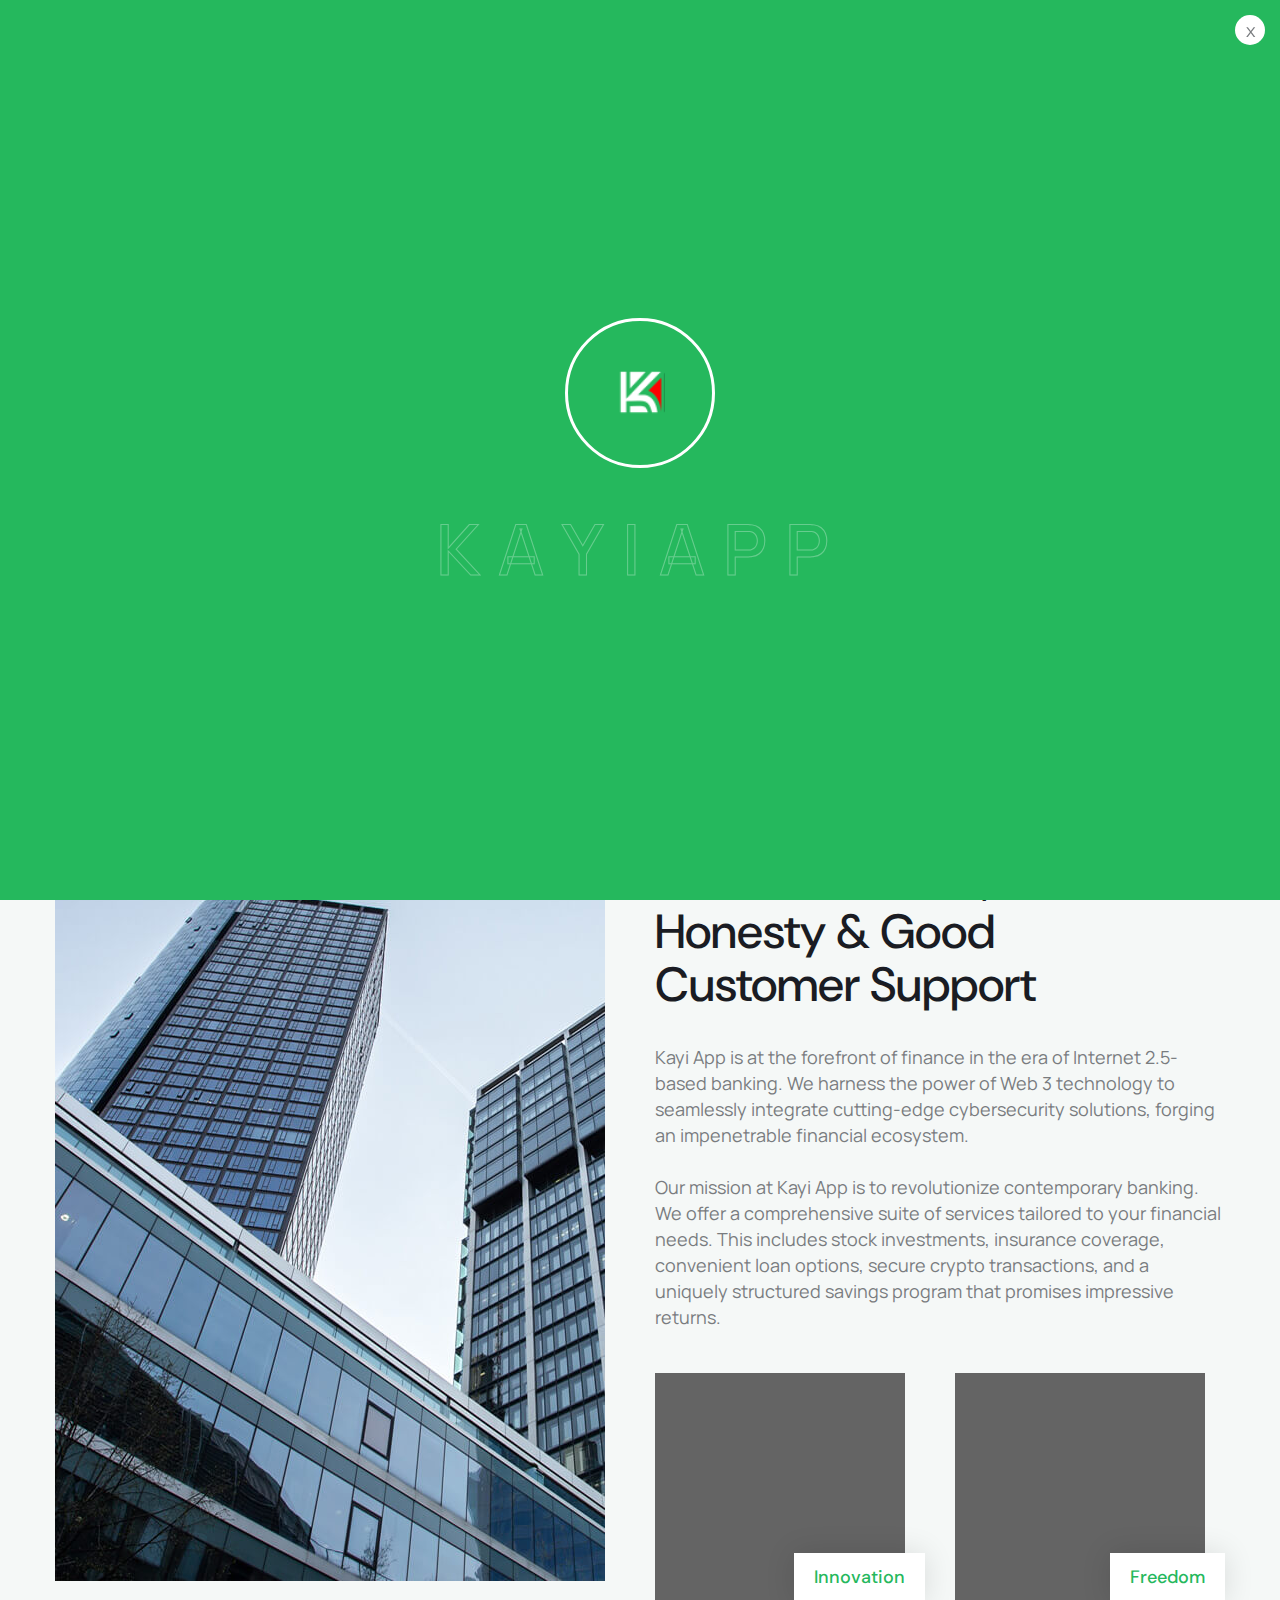
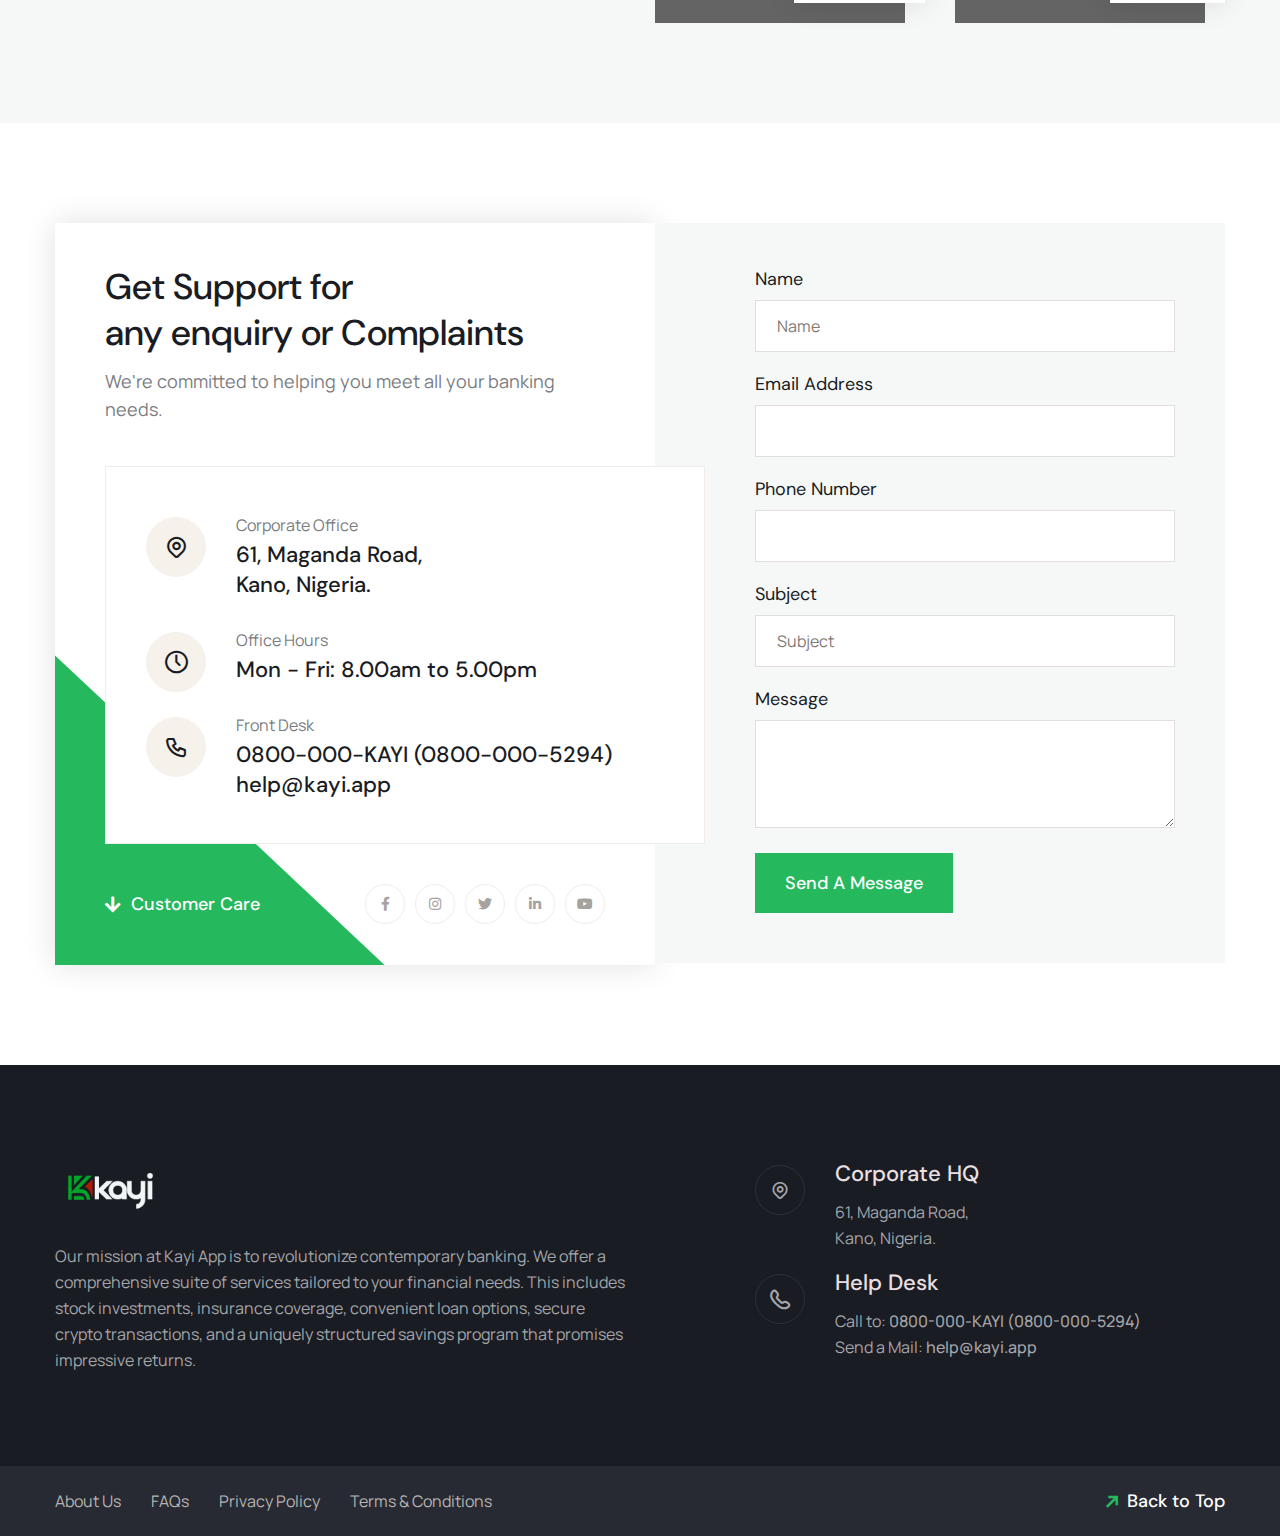
<file: homepage/index.html>
<!DOCTYPE html>
<html lang="en-US" class="no-js no-svg">

<head>
    <meta charset="UTF-8">
    <link rel="shortcut icon" href="images/icon-light.png" type="image/x-icon">
    <link rel="icon" href="images/icon-light.png" type="image/x-icon">
    <!-- responsive meta -->
    <meta name="viewport" content="width=device-width, initial-scale=1">
    <!-- For IE -->
    <meta http-equiv="X-UA-Compatible" content="IE=edge">
    <title>Kayi | Banking Without Limits</title>
    <meta name="robots" content="max-image-preview:large">
    <link rel="dns-prefetch" href="//fonts.googleapis.com">
    
    <style type="text/css">
        img.wp-smiley,
        img.emoji {
            display: inline !important;
            border: none !important;
            box-shadow: none !important;
            height: 1em !important;
            width: 1em !important;
            margin: 0 0.07em !important;
            vertical-align: -0.1em !important;
            background: none !important;
            padding: 0 !important;
        }
    </style>
    <link rel="stylesheet" id="wp-block-library-css" href="css/style.min.css" type="text/css" media="all">
    <style id="wp-block-library-theme-inline-css" type="text/css">
        .wp-block-audio figcaption {
            color: #555;
            font-size: 13px;
            text-align: center
        }

        .is-dark-theme .wp-block-audio figcaption {
            color: hsla(0, 0%, 100%, .65)
        }

        .wp-block-audio {
            margin: 0 0 1em
        }

        .wp-block-code {
            border: 1px solid #ccc;
            border-radius: 4px;
            font-family: Menlo, Consolas, monaco, monospace;
            padding: .8em 1em
        }

        .wp-block-embed figcaption {
            color: #555;
            font-size: 13px;
            text-align: center
        }

        .is-dark-theme .wp-block-embed figcaption {
            color: hsla(0, 0%, 100%, .65)
        }

        .wp-block-embed {
            margin: 0 0 1em
        }

        .blocks-gallery-caption {
            color: #555;
            font-size: 13px;
            text-align: center
        }

        .is-dark-theme .blocks-gallery-caption {
            color: hsla(0, 0%, 100%, .65)
        }

        .wp-block-image figcaption {
            color: #555;
            font-size: 13px;
            text-align: center
        }

        .is-dark-theme .wp-block-image figcaption {
            color: hsla(0, 0%, 100%, .65)
        }

        .wp-block-image {
            margin: 0 0 1em
        }

        .wp-block-pullquote {
            border-bottom: 4px solid;
            border-top: 4px solid;
            color: currentColor;
            margin-bottom: 1.75em
        }

        .wp-block-pullquote cite,
        .wp-block-pullquote footer,
        .wp-block-pullquote__citation {
            color: currentColor;
            font-size: .8125em;
            font-style: normal;
            text-transform: uppercase
        }

        .wp-block-quote {
            border-left: .25em solid;
            margin: 0 0 1.75em;
            padding-left: 1em
        }

        .wp-block-quote cite,
        .wp-block-quote footer {
            color: currentColor;
            font-size: .8125em;
            font-style: normal;
            position: relative
        }

        .wp-block-quote.has-text-align-right {
            border-left: none;
            border-right: .25em solid;
            padding-left: 0;
            padding-right: 1em
        }

        .wp-block-quote.has-text-align-center {
            border: none;
            padding-left: 0
        }

        .wp-block-quote.is-large,
        .wp-block-quote.is-style-large,
        .wp-block-quote.is-style-plain {
            border: none
        }

        .wp-block-search .wp-block-search__label {
            font-weight: 700
        }

        .wp-block-search__button {
            border: 1px solid #ccc;
            padding: .375em .625em
        }

        :where(.wp-block-group.has-background) {
            padding: 1.25em 2.375em
        }

        .wp-block-separator.has-css-opacity {
            opacity: .4
        }

        .wp-block-separator {
            border: none;
            border-bottom: 2px solid;
            margin-left: auto;
            margin-right: auto
        }

        .wp-block-separator.has-alpha-channel-opacity {
            opacity: 1
        }

        .wp-block-separator:not(.is-style-wide):not(.is-style-dots) {
            width: 100px
        }

        .wp-block-separator.has-background:not(.is-style-dots) {
            border-bottom: none;
            height: 1px
        }

        .wp-block-separator.has-background:not(.is-style-wide):not(.is-style-dots) {
            height: 2px
        }

        .wp-block-table {
            margin: 0 0 1em
        }

        .wp-block-table td,
        .wp-block-table th {
            word-break: normal
        }

        .wp-block-table figcaption {
            color: #555;
            font-size: 13px;
            text-align: center
        }

        .is-dark-theme .wp-block-table figcaption {
            color: hsla(0, 0%, 100%, .65)
        }

        .wp-block-video figcaption {
            color: #555;
            font-size: 13px;
            text-align: center
        }

        .is-dark-theme .wp-block-video figcaption {
            color: hsla(0, 0%, 100%, .65)
        }

        .wp-block-video {
            margin: 0 0 1em
        }

        .wp-block-template-part.has-background {
            margin-bottom: 0;
            margin-top: 0;
            padding: 1.25em 2.375em
        }
    </style>
    <style id="classic-theme-styles-inline-css" type="text/css">
        /*! This file is auto-generated */
        .wp-block-button__link {
            color: #fff;
            background-color: #32373c;
            border-radius: 9999px;
            box-shadow: none;
            text-decoration: none;
            padding: calc(.667em + 2px) calc(1.333em + 2px);
            font-size: 1.125em
        }

        .wp-block-file__button {
            background: #32373c;
            color: #fff;
            text-decoration: none
        }
    </style>
    <style id="global-styles-inline-css" type="text/css">
        body {
            --wp--preset--color--black: #000000;
            --wp--preset--color--cyan-bluish-gray: #abb8c3;
            --wp--preset--color--white: #ffffff;
            --wp--preset--color--pale-pink: #f78da7;
            --wp--preset--color--vivid-red: #cf2e2e;
            --wp--preset--color--luminous-vivid-orange: #ff6900;
            --wp--preset--color--luminous-vivid-amber: #fcb900;
            --wp--preset--color--light-green-cyan: #7bdcb5;
            --wp--preset--color--vivid-green-cyan: #00d084;
            --wp--preset--color--pale-cyan-blue: #8ed1fc;
            --wp--preset--color--vivid-cyan-blue: #0693e3;
            --wp--preset--color--vivid-purple: #9b51e0;
            --wp--preset--color--strong-yellow: #f7bd00;
            --wp--preset--color--strong-white: #fff;
            --wp--preset--color--light-black: #242424;
            --wp--preset--color--very-light-gray: #797979;
            --wp--preset--color--very-dark-black: #000000;
            --wp--preset--gradient--vivid-cyan-blue-to-vivid-purple: linear-gradient(135deg, rgba(6, 147, 227, 1) 0%, rgb(155, 81, 224) 100%);
            --wp--preset--gradient--light-green-cyan-to-vivid-green-cyan: linear-gradient(135deg, rgb(122, 220, 180) 0%, rgb(0, 208, 130) 100%);
            --wp--preset--gradient--luminous-vivid-amber-to-luminous-vivid-orange: linear-gradient(135deg, rgba(252, 185, 0, 1) 0%, rgba(255, 105, 0, 1) 100%);
            --wp--preset--gradient--luminous-vivid-orange-to-vivid-red: linear-gradient(135deg, rgba(255, 105, 0, 1) 0%, rgb(207, 46, 46) 100%);
            --wp--preset--gradient--very-light-gray-to-cyan-bluish-gray: linear-gradient(135deg, rgb(238, 238, 238) 0%, rgb(169, 184, 195) 100%);
            --wp--preset--gradient--cool-to-warm-spectrum: linear-gradient(135deg, rgb(74, 234, 220) 0%, rgb(151, 120, 209) 20%, rgb(207, 42, 186) 40%, rgb(238, 44, 130) 60%, rgb(251, 105, 98) 80%, rgb(254, 248, 76) 100%);
            --wp--preset--gradient--blush-light-purple: linear-gradient(135deg, rgb(255, 206, 236) 0%, rgb(152, 150, 240) 100%);
            --wp--preset--gradient--blush-bordeaux: linear-gradient(135deg, rgb(254, 205, 165) 0%, rgb(254, 45, 45) 50%, rgb(107, 0, 62) 100%);
            --wp--preset--gradient--luminous-dusk: linear-gradient(135deg, rgb(255, 203, 112) 0%, rgb(199, 81, 192) 50%, rgb(65, 88, 208) 100%);
            --wp--preset--gradient--pale-ocean: linear-gradient(135deg, rgb(255, 245, 203) 0%, rgb(182, 227, 212) 50%, rgb(51, 167, 181) 100%);
            --wp--preset--gradient--electric-grass: linear-gradient(135deg, rgb(202, 248, 128) 0%, rgb(113, 206, 126) 100%);
            --wp--preset--gradient--midnight: linear-gradient(135deg, rgb(2, 3, 129) 0%, rgb(40, 116, 252) 100%);
            --wp--preset--font-size--small: 10px;
            --wp--preset--font-size--medium: 20px;
            --wp--preset--font-size--large: 24px;
            --wp--preset--font-size--x-large: 42px;
            --wp--preset--font-size--normal: 15px;
            --wp--preset--font-size--huge: 36px;
            --wp--preset--spacing--20: 0.44rem;
            --wp--preset--spacing--30: 0.67rem;
            --wp--preset--spacing--40: 1rem;
            --wp--preset--spacing--50: 1.5rem;
            --wp--preset--spacing--60: 2.25rem;
            --wp--preset--spacing--70: 3.38rem;
            --wp--preset--spacing--80: 5.06rem;
            --wp--preset--shadow--natural: 6px 6px 9px rgba(0, 0, 0, 0.2);
            --wp--preset--shadow--deep: 12px 12px 50px rgba(0, 0, 0, 0.4);
            --wp--preset--shadow--sharp: 6px 6px 0px rgba(0, 0, 0, 0.2);
            --wp--preset--shadow--outlined: 6px 6px 0px -3px rgba(255, 255, 255, 1), 6px 6px rgba(0, 0, 0, 1);
            --wp--preset--shadow--crisp: 6px 6px 0px rgba(0, 0, 0, 1);
        }

        :where(.is-layout-flex) {
            gap: 0.5em;
        }

        :where(.is-layout-grid) {
            gap: 0.5em;
        }

        body .is-layout-flow>.alignleft {
            float: left;
            margin-inline-start: 0;
            margin-inline-end: 2em;
        }

        body .is-layout-flow>.alignright {
            float: right;
            margin-inline-start: 2em;
            margin-inline-end: 0;
        }

        body .is-layout-flow>.aligncenter {
            margin-left: auto !important;
            margin-right: auto !important;
        }

        body .is-layout-constrained>.alignleft {
            float: left;
            margin-inline-start: 0;
            margin-inline-end: 2em;
        }

        body .is-layout-constrained>.alignright {
            float: right;
            margin-inline-start: 2em;
            margin-inline-end: 0;
        }

        body .is-layout-constrained>.aligncenter {
            margin-left: auto !important;
            margin-right: auto !important;
        }

        body .is-layout-constrained> :where(:not(.alignleft):not(.alignright):not(.alignfull)) {
            max-width: var(--wp--style--global--content-size);
            margin-left: auto !important;
            margin-right: auto !important;
        }

        body .is-layout-constrained>.alignwide {
            max-width: var(--wp--style--global--wide-size);
        }

        body .is-layout-flex {
            display: flex;
        }

        body .is-layout-flex {
            flex-wrap: wrap;
            align-items: center;
        }

        body .is-layout-flex>* {
            margin: 0;
        }

        body .is-layout-grid {
            display: grid;
        }

        body .is-layout-grid>* {
            margin: 0;
        }

        :where(.wp-block-columns.is-layout-flex) {
            gap: 2em;
        }

        :where(.wp-block-columns.is-layout-grid) {
            gap: 2em;
        }

        :where(.wp-block-post-template.is-layout-flex) {
            gap: 1.25em;
        }

        :where(.wp-block-post-template.is-layout-grid) {
            gap: 1.25em;
        }

        .has-black-color {
            color: var(--wp--preset--color--black) !important;
        }

        .has-cyan-bluish-gray-color {
            color: var(--wp--preset--color--cyan-bluish-gray) !important;
        }

        .has-white-color {
            color: var(--wp--preset--color--white) !important;
        }

        .has-pale-pink-color {
            color: var(--wp--preset--color--pale-pink) !important;
        }

        .has-vivid-red-color {
            color: var(--wp--preset--color--vivid-red) !important;
        }

        .has-luminous-vivid-orange-color {
            color: var(--wp--preset--color--luminous-vivid-orange) !important;
        }

        .has-luminous-vivid-amber-color {
            color: var(--wp--preset--color--luminous-vivid-amber) !important;
        }

        .has-light-green-cyan-color {
            color: var(--wp--preset--color--light-green-cyan) !important;
        }

        .has-vivid-green-cyan-color {
            color: var(--wp--preset--color--vivid-green-cyan) !important;
        }

        .has-pale-cyan-blue-color {
            color: var(--wp--preset--color--pale-cyan-blue) !important;
        }

        .has-vivid-cyan-blue-color {
            color: var(--wp--preset--color--vivid-cyan-blue) !important;
        }

        .has-vivid-purple-color {
            color: var(--wp--preset--color--vivid-purple) !important;
        }

        .has-black-background-color {
            background-color: var(--wp--preset--color--black) !important;
        }

        .has-cyan-bluish-gray-background-color {
            background-color: var(--wp--preset--color--cyan-bluish-gray) !important;
        }

        .has-white-background-color {
            background-color: var(--wp--preset--color--white) !important;
        }

        .has-pale-pink-background-color {
            background-color: var(--wp--preset--color--pale-pink) !important;
        }

        .has-vivid-red-background-color {
            background-color: var(--wp--preset--color--vivid-red) !important;
        }

        .has-luminous-vivid-orange-background-color {
            background-color: var(--wp--preset--color--luminous-vivid-orange) !important;
        }

        .has-luminous-vivid-amber-background-color {
            background-color: var(--wp--preset--color--luminous-vivid-amber) !important;
        }

        .has-light-green-cyan-background-color {
            background-color: var(--wp--preset--color--light-green-cyan) !important;
        }

        .has-vivid-green-cyan-background-color {
            background-color: var(--wp--preset--color--vivid-green-cyan) !important;
        }

        .has-pale-cyan-blue-background-color {
            background-color: var(--wp--preset--color--pale-cyan-blue) !important;
        }

        .has-vivid-cyan-blue-background-color {
            background-color: var(--wp--preset--color--vivid-cyan-blue) !important;
        }

        .has-vivid-purple-background-color {
            background-color: var(--wp--preset--color--vivid-purple) !important;
        }

        .has-black-border-color {
            border-color: var(--wp--preset--color--black) !important;
        }

        .has-cyan-bluish-gray-border-color {
            border-color: var(--wp--preset--color--cyan-bluish-gray) !important;
        }

        .has-white-border-color {
            border-color: var(--wp--preset--color--white) !important;
        }

        .has-pale-pink-border-color {
            border-color: var(--wp--preset--color--pale-pink) !important;
        }

        .has-vivid-red-border-color {
            border-color: var(--wp--preset--color--vivid-red) !important;
        }

        .has-luminous-vivid-orange-border-color {
            border-color: var(--wp--preset--color--luminous-vivid-orange) !important;
        }

        .has-luminous-vivid-amber-border-color {
            border-color: var(--wp--preset--color--luminous-vivid-amber) !important;
        }

        .has-light-green-cyan-border-color {
            border-color: var(--wp--preset--color--light-green-cyan) !important;
        }

        .has-vivid-green-cyan-border-color {
            border-color: var(--wp--preset--color--vivid-green-cyan) !important;
        }

        .has-pale-cyan-blue-border-color {
            border-color: var(--wp--preset--color--pale-cyan-blue) !important;
        }

        .has-vivid-cyan-blue-border-color {
            border-color: var(--wp--preset--color--vivid-cyan-blue) !important;
        }

        .has-vivid-purple-border-color {
            border-color: var(--wp--preset--color--vivid-purple) !important;
        }

        .has-vivid-cyan-blue-to-vivid-purple-gradient-background {
            background: var(--wp--preset--gradient--vivid-cyan-blue-to-vivid-purple) !important;
        }

        .has-light-green-cyan-to-vivid-green-cyan-gradient-background {
            background: var(--wp--preset--gradient--light-green-cyan-to-vivid-green-cyan) !important;
        }

        .has-luminous-vivid-amber-to-luminous-vivid-orange-gradient-background {
            background: var(--wp--preset--gradient--luminous-vivid-amber-to-luminous-vivid-orange) !important;
        }

        .has-luminous-vivid-orange-to-vivid-red-gradient-background {
            background: var(--wp--preset--gradient--luminous-vivid-orange-to-vivid-red) !important;
        }

        .has-very-light-gray-to-cyan-bluish-gray-gradient-background {
            background: var(--wp--preset--gradient--very-light-gray-to-cyan-bluish-gray) !important;
        }

        .has-cool-to-warm-spectrum-gradient-background {
            background: var(--wp--preset--gradient--cool-to-warm-spectrum) !important;
        }

        .has-blush-light-purple-gradient-background {
            background: var(--wp--preset--gradient--blush-light-purple) !important;
        }

        .has-blush-bordeaux-gradient-background {
            background: var(--wp--preset--gradient--blush-bordeaux) !important;
        }

        .has-luminous-dusk-gradient-background {
            background: var(--wp--preset--gradient--luminous-dusk) !important;
        }

        .has-pale-ocean-gradient-background {
            background: var(--wp--preset--gradient--pale-ocean) !important;
        }

        .has-electric-grass-gradient-background {
            background: var(--wp--preset--gradient--electric-grass) !important;
        }

        .has-midnight-gradient-background {
            background: var(--wp--preset--gradient--midnight) !important;
        }

        .has-small-font-size {
            font-size: var(--wp--preset--font-size--small) !important;
        }

        .has-medium-font-size {
            font-size: var(--wp--preset--font-size--medium) !important;
        }

        .has-large-font-size {
            font-size: var(--wp--preset--font-size--large) !important;
        }

        .has-x-large-font-size {
            font-size: var(--wp--preset--font-size--x-large) !important;
        }

        .wp-block-navigation a:where(:not(.wp-element-button)) {
            color: inherit;
        }

        :where(.wp-block-post-template.is-layout-flex) {
            gap: 1.25em;
        }

        :where(.wp-block-post-template.is-layout-grid) {
            gap: 1.25em;
        }

        :where(.wp-block-columns.is-layout-flex) {
            gap: 2em;
        }

        :where(.wp-block-columns.is-layout-grid) {
            gap: 2em;
        }

        .wp-block-pullquote {
            font-size: 1.5em;
            line-height: 1.6;
        }
    </style>
    <link rel="stylesheet" id="contact-form-7-css" href="css/styles.css" type="text/css" media="all">
    <link rel="stylesheet" id="animate-css" href="css/animate.min.css" type="text/css" media="all">
    <link rel="stylesheet" id="custom-animate-css" href="css/custom-animate.css" type="text/css" media="all">
    <link rel="stylesheet" id="bootstrap-css" href="css/bootstrap.min.css" type="text/css" media="all">
    <link rel="stylesheet" id="jquery-bxslider-css" href="css/jquery.bxslider.css" type="text/css" media="all">
    <link rel="stylesheet" id="kayibank-font-awesome-all-css" href="css/font-awesome-all.css" type="text/css"
        media="all">
    <link rel="stylesheet" id="jquery-magnific-popup-css" href="css/jquery.magnific-popup.css" type="text/css"
        media="all">
    <link rel="stylesheet" id="kayibank-jquery-ui-css" href="css/jquery-ui.css" type="text/css" media="all">
    <link rel="stylesheet" id="kayibank-nice-select-css" href="css/nice-select.css" type="text/css" media="all">
    <link rel="stylesheet" id="odometer-css" href="css/odometer.min.css" type="text/css" media="all">
    <link rel="stylesheet" id="owl-carousel-css" href="css/owl.carousel.min.css" type="text/css" media="all">
    <link rel="stylesheet" id="owl-theme-default-css" href="css/owl.theme.default.min.css" type="text/css" media="all">
    <link rel="stylesheet" id="kayibank-swiper-css" href="css/swiper.min.css" type="text/css" media="all">
    <link rel="stylesheet" id="vegas-css" href="css/vegas.min.css" type="text/css" media="all">
    <link rel="stylesheet" id="style-css" href="css/style.css" type="text/css" media="all">
    <link rel="stylesheet" id="aos-css" href="css/aos.css" type="text/css" media="all">
    <link rel="stylesheet" id="kayibank-header-section-css" href="css/01-header-section.css" type="text/css" media="all">
    <link rel="stylesheet" id="kayibank-banner-section-css" href="css/02-banner-section.css" type="text/css" media="all">
    <link rel="stylesheet" id="kayibank-about-section-css" href="css/03-about-section.css" type="text/css" media="all">
    <link rel="stylesheet" id="kayibank-fact-counter-section-css" href="css/04-fact-counter-section.css" type="text/css"
        media="all">
    <link rel="stylesheet" id="kayibank-testimonial-section-css" href="css/05-testimonial-section.css" type="text/css"
        media="all">
    <link rel="stylesheet" id="kayibank-partner-section-css" href="css/06-partner-section.css" type="text/css"
        media="all">
    <link rel="stylesheet" id="kayibank-footer-section-css" href="css/07-footer-section.css" type="text/css" media="all">
    <link rel="stylesheet" id="kayibank-blog-section-css" href="css/08-blog-section.css" type="text/css" media="all">
    <link rel="stylesheet" id="kayibank-breadcrumb-section-css" href="css/09-breadcrumb-section.css" type="text/css"
        media="all">
    <link rel="stylesheet" id="kayibank-contact-css" href="css/10-contact.css" type="text/css" media="all">
    <link rel="stylesheet" id="kayibank-main-css" href="css/style_1.css" type="text/css" media="all">
    <link rel="stylesheet" id="kayibank-main-style-css" href="css/style_2.css" type="text/css" media="all">
    <link rel="stylesheet" id="color-1-css" href="css/color-1.css" type="text/css" media="all">
    <link rel="stylesheet" id="kayibank-custom-css" href="css/custom.css" type="text/css" media="all">
    <link rel="stylesheet" id="kayibank-responsive-css" href="css/responsive.css" type="text/css" media="all">
    <link rel="stylesheet" id="kayibank-theme-fonts-css"
        href="https://fonts.googleapis.com/css?family=Manrope%3Awght%400%2C300%2C0%2C400%2C0%2C500%2C0%2C600%2C0%2C700%2C0%2C800%26display%3Dswap%7CDM+Sans%3Aital%2Cwght%400%2C400%2C0%2C500%2C0%2C700%2C1%2C400%2C1%2C500%2C1%2C700%26display%3Dswap&amp;subset=latin%2Clatin-ext"
        type="text/css" media="all">
    <link rel="stylesheet" id="elementor-icons-css" href="css/elementor-icons.min.css" type="text/css" media="all">
    <link rel="stylesheet" id="elementor-frontend-css" href="css/frontend-lite.min.css" type="text/css" media="all">
    <link rel="stylesheet" id="elementor-post-9-css" href="css/post-9.css" type="text/css" media="all">
    <link rel="stylesheet" id="elementor-global-css" href="css/global.css" type="text/css" media="all">
    <link rel="stylesheet" id="google-fonts-1-css"
        href="https://fonts.googleapis.com/css?family=Roboto%3A100%2C100italic%2C200%2C200italic%2C300%2C300italic%2C400%2C400italic%2C500%2C500italic%2C600%2C600italic%2C700%2C700italic%2C800%2C800italic%2C900%2C900italic%7CRoboto+Slab%3A100%2C100italic%2C200%2C200italic%2C300%2C300italic%2C400%2C400italic%2C500%2C500italic%2C600%2C600italic%2C700%2C700italic%2C800%2C800italic%2C900%2C900italic&amp;display=auto&amp;ver=6.3.1"
        type="text/css" media="all">
    <style>
        @keyframes Zzoom {
            
            0% {
                opacity: 0.8;
                transform: scale(1);
            }
            50% {
                opacity: 1;
                transform: scale(1.2); /* Zoom in to 120% */
            }
            100% {
                opacity: 0.8;
                transform: scale(1); /* Zoom back to 100% */
            }
        }

        .zoom-element {
            display: flex;
            justify-content: center;
            align-items: center;
            width: 150px;
            height: 150px;
            border-radius: 50%;
            border: 3px solid #ffffff;
            margin: 0 auto 45px auto;
            animation-name: Zzoom;
            animation-duration: 3s;
            animation-iteration-count: infinite;
            animation-timing-function: ease-in-out;
            -webkit-animation-name: Zzoom;
            -webkit-animation-duration: 3s;
            -webkit-animation-iteration-count: infinite;
            -webkit-animation-timing-function: ease-in-out;
            
        }

        .zoom-element img{
            width: 50px;
        }

        @media only screen and (max-width: 767px){
            .slide-single-features {
                top: 60%;
                left: 50px
            }
            .slide-single-features.two {
                bottom: 7%;
            }
            .main-slider-style2 .main-slider-content .big-title h2 br {
                display: block;
            }
            
            .main-slider-style2 .main-slider-content .big-title h2 {
                font-size: 33px;
            }
            .main-slider-style2 .main-slider-content .bottom-text p{
                font-size: x-small;
            }

            .zoom-element {
                height: 8em;
                width: 8em;
            }

            .header-logon-box .icon{
                display: none;
            }
            .header-logon-box {
                display: initial!important;
                padding-left: 0;
            }


        }

        @media screen and (max-width: 500px) {
            .zoom-element {
                height: 7em;
                width: 7em;
            }
        }

    </style>
    <script type="text/javascript" src="js/jquery.min.js" id="jquery-core-js"></script>

    
    <script type="text/javascript" src="js/jquery-migrate.min.js" id="jquery-migrate-js"></script>
</head>


<body
    class="page-template page-template-tpl-default-elementor page-template-tpl-default-elementor-php page page-id-369 menu-layer elementor-default elementor-kit-9 elementor-page elementor-page-369">




    <!-- Start preloader -->
    <div class="loader-wrap">
        <div class="preloader">
            <div class="preloader-close">x</div>
            <div id="handle-preloader" class="handle-preloader">
                <div class="animation-preloader">
                    <div class="spinner-container">
                        <div class="zoom-element">
                            <img src="images/icon-light.png" alt="" loading="lazy" >
                        </div>
                        
                    </div>
                    <div class="txt-loading">
                        <span data-text-preloader="K" class="letters-loading">
                            K
                        </span>
                        <span data-text-preloader="A" class="letters-loading">
                            A
                        </span>
                        <span data-text-preloader="Y" class="letters-loading">
                            Y
                        </span>
                        <span data-text-preloader="I" class="letters-loading">
                            I
                        </span>
                        <span data-text-preloader="A" class="letters-loading">
                            A
                        </span>
                        <span data-text-preloader="P" class="letters-loading">
                            P
                        </span>
                        <span data-text-preloader="P" class="letters-loading">
                            P
                        </span>
                    </div>
                </div>
            </div>
        </div>
    </div>
    <!-- End preloader -->

    <div class="page-wrapper">

        <header class="main-header main-header-style2">
            <!--Start Main Header Style2 Top-->
            <div class="main-header-style2__top">
                <div class="auto-container">
                    <div class="outer-box">
                        <!--Start Main Header Style2 Top Left-->
                        <div class="main-header-style2__top-left">
                            <div class="notification-box">
                                <!-- <div class="icon">
                                    <span class="icon-notification"></span>
                                </div> -->
                                <p>
                                    Banking Without Limits<a
                                        href=""><span
                                            class="icon-right-arrow"></span></a> </p>
                            </div>
                        </div>
                        <!--End Main Header Style2 Top Left-->
                        <!--Start Main Header Style2 Top Right-->
                        <div class="main-header-style2__top-right">
                            <div class="header-menu-style1">
                                <ul>
                                    <li id="menu-item-463"
                                        class="menu-item menu-item-type-post_type menu-item-object-page menu-item-463">
                                        <a title="Faq’s" href="faq.html"
                                            class="hvr-underline-from-left1" data-scroll
                                            data-options="easing: easeOutQuart">FAQs</a></li>
                                    <li id="menu-item-461"
                                        class="menu-item menu-item-type-post_type menu-item-object-page menu-item-461">
                                        <a title="Business" href="index.html#aboutUs"
                                            class="hvr-underline-from-left1" data-scroll
                                            data-options="easing: easeOutQuart">Get in touch</a></li>
                                </ul>
                            </div>
                            <div class="box-search-style1 d-none">
                                <a href="#" class="search-toggler">
                                    <span class="icon-search"></span>
                                    Search </a>
                            </div>
                        </div>
                        <!--End Main Header Style2 Top Right-->
                    </div>
                </div>
            </div>
            <!--End Main Header Style2 Top-->
            <nav class="main-menu main-menu-style2">
                <div class="main-menu__wrapper clearfix">
                    <div class="container">
                        <div class="main-menu__wrapper-inner">

                            <div class="main-menu-style2-left">
                                <div class="logo-box-style2">
                                    <a href="" title="kayibank"><img
                                            src="images/logo-1.png" loading="lazy" alt="logo" style></a>
                                </div>
                                <div class="looking-banking-box looking-banking-box--style2">
                                    <div class="icon">
                                        <span class="icon-map"></span>
                                    </div>
                                    <div class="select-box clearfix">
                                        <p>Address</p>
                                        Guzape, Asokoro, FCT Abuja
                                    </div>
                                </div>
                            </div>

                            <div class="main-menu-style2-right">

                                <div class="main-menu-box">
                                    <a href="#" class="mobile-nav__toggler">
                                        <i class="icon-menu"></i>
                                    </a>

                                    <ul class="main-menu__list one-page-scroll-menu">
                                        <li id="menu-item-469"
                                            class="menu-item menu-item-type-custom menu-item-object-custom menu-item-469">
                                            <a title="Home" href="#home" class="hvr-underline-from-left1" data-scroll
                                                data-options="easing: easeOutQuart">Home</a></li>
                                        <li id="menu-item-470"
                                            class="menu-item menu-item-type-custom menu-item-object-custom menu-item-470">
                                            <a title="About" href="index.html#aboutUs" class="hvr-underline-from-left1" data-scroll
                                                data-options="easing: easeOutQuart">About</a></li>
                                        <li id="menu-item-473"
                                            class="menu-item menu-item-type-custom menu-item-object-custom menu-item-473">
                                            <a title="Register" href="http://dev.kayibank.com/Individual-Corporate-Registration" class="hvr-underline-from-left1"
                                                data-scroll data-options="easing: easeOutQuart">Register</a></li>
                                        
                                    </ul>
                                </div>
                                <div class="header-btn-one d-none">
                                    <a href="">Make Payment</a>
                                </div>
                                <div class="header-logon-box">
                                    <div class="icon">
                                        <span class="icon-home-button"></span>
                                    </div>
                                    <div class="select-box style-two">
                                        <a href="http://dev.kayibank.com/signin">
                                            Login </a>
                                    </div>
                                </div>
                            </div>

                        </div>
                    </div>
                </div>
            </nav>

        </header>


        <div class="stricky-header stricky-header--style2 stricked-menu main-menu">
            <div class="sticky-header__content"></div><!-- /.sticky-header__content -->
        </div><!-- /.stricky-header -->

        <div class="mobile-nav__wrapper">
            <div class="mobile-nav__overlay mobile-nav__toggler"></div>
            <div class="mobile-nav__content">
                <span class="mobile-nav__close mobile-nav__toggler">
                    <i class="fas fa-plus"></i>
                </span>
                <div class="logo-box">
                    <a href="" title="kayibank"><img src="images/logo-2.png"
                            alt="logo" loading="lazy"></a>
                </div>
                <div class="mobile-nav__container"></div>
                <ul class="mobile-nav__contact list-unstyled">
                    <li>
                        <i class="fa fa-envelope"></i>
                        <a href="mailto:hello@kayi.app">hello@kayi.app</a>
                    </li>
                    <li>
                        <i class="fa fa-phone-alt"></i>
                        <a href="tel:+2348000005294">0800-000-KAYI (0800-000-5294)</a>
                    </li>
                </ul>
                <div class="mobile-nav__social">
                    <a href="https://www.facebook.com/mykayiapp" class="fab fa-facebook"></a>
                    <a href="https://instagram.com/mykayiapp" class="fab fa-instagram"></a>
                    <a href="https://twitter.com/mykayiapp" class="fab fa-twitter"></a>
                    <a href="https://www.linkedin.com/company/mykayiapp/" target="_blank">
                        <i class="fab fa-linkedin-in"></i>
                    </a>
                    <a href="https://youtube.com/@MyKayiapp" target="_blank">
                        <i class="fab fa-youtube"></i>
                    </a>
                </div>
            </div>
        </div>

        <div class="search-popup">
            <div class="search-popup__overlay search-toggler"></div>

            <div class="search-popup__content">
                <form action="">
                    <label for="search" class="sr-only">search here</label>
                    <input type="text" id="search" name="s" value placeholder="Search Here...">
                    <button type="submit" aria-label="search submit" class="thm-btn">
                        <i class="icon-search"></i>
                    </button>
                </form>
            </div>
        </div>
        <div data-elementor-type="wp-page" data-elementor-id="369" class="elementor elementor-369">
            <section
                class="elementor-section elementor-top-section elementor-element elementor-element-309a1b6 elementor-section-full_width elementor-section-height-default elementor-section-height-default"
                data-id="309a1b6" data-element_type="section">
                <div class="elementor-container elementor-column-gap-default">
                    <div class="elementor-column elementor-col-100 elementor-top-column elementor-element elementor-element-8608ff0"
                        data-id="8608ff0" data-element_type="column">
                        <div class="elementor-widget-wrap elementor-element-populated">
                            <div class="elementor-element elementor-element-c29372e elementor-widget elementor-widget-kayibank_banner_v2"
                                data-id="c29372e" data-element_type="widget"
                                data-widget_type="kayibank_banner_v2.default">
                                <div class="elementor-widget-container">

                                    <!--Main Slider Start-->
                                    <section class="main-slider main-slider-style2" id="home">
                                        <div 5000 class="swiper-container thm-swiper__slider" data-swiper-options='{"slidesPerView": 1, "loop": true,
                                            "effect": "fade",
                                            "pagination": {
                                            "el": "#main-slider-pagination",
                                            "type": "bullets",
                                            "clickable": true
                                            },
                                            "navigation": {
                                            "nextEl": "#main-slider__swiper-button-next",
                                            "prevEl": "#main-slider__swiper-button-prev"
                                            },
                                            "autoplay": {
                                            "delay": 5000
                                            }}'>
                                            <div class="swiper-wrapper">
                                                <!--Start Single Swiper Slide-->
                                                <div class="swiper-slide">
                                                    <div class="content-layer">
                                                        <div class="main-slider-content">
                                                            <div class="main-slider-content__inner">
                                                                <div class="big-title">
                                                                    <h2>Banking<br> without limits</h2>
                                                                </div>
                                                                <div class="text">
                                                                    <p>Explore a new era of banking that redefines convenience, <br> security, and service excellence.</p>
                                                                </div>
                                                                <div class="btns-box">
                                                                    <a class="btn-one"
                                                                        href="http://dev.kayibank.com/Individual-Corporate-Registration">
                                                                        <span class="txt">Get Started</span>
                                                                    </a>
                                                                    <a class="btn-one style2"
                                                                        href="http://dev.kayibank.com/signin">
                                                                        <span class="txt">Make transfer</span>
                                                                    </a>
                                                                </div>
                                                                <div class="bottom-text">
                                                                    <p><span>*</span> Enjoy limitless banking experience
                                                                    </p>
                                                                </div>
                                                            </div>
                                                        </div>
                                                    </div>
                                                    <div class="image-layer"
                                                        style="background-image: url(images/banners/banners/11.png); background-blend-mode: initial;">
                                                        <!--Start Slide Single Features-->
                                                        <div class="slide-single-features one">
                                                            <span class="icon-accept"></span>
                                                            <h3>Zero Interest Loan</h3>
                                                        </div>
                                                        <!--End Slide Single Features-->
                                                        <!--Start Slide Single Features-->
                                                        <div class="slide-single-features two">
                                                            <span class="icon-accept"></span>
                                                            <h3>High Repayment Tenure </h3>
                                                        </div>
                                                        <!--End Slide Single Features-->
                                                    </div>
                                                </div>
                                                <!--End Single Swiper Slide-->
                                                <!--Start Single Swiper Slide-->
                                                <div class="swiper-slide">
                                                    <div class="content-layer">
                                                        <div class="main-slider-content">
                                                            <div class="main-slider-content__inner">
                                                                <div class="big-title">
                                                                    <h2>
                                                                        Invest, Insure, <br>Innovate <span class="d-none">with <br> Kayi App</span>
                                                                    </h2>
                                                                </div>
                                                                <div class="text">
                                                                    <p>
                                                                       We provide you with investment opportunities, 
                                                                        insurance <br> protection, and cutting-edge innovation.
                                                                    </p>
                                                                </div>
                                                                <div class="btns-box">
                                                                    <a class="btn-one"
                                                                        href="http://dev.kayibank.com/signin">
                                                                        <span class="txt">Make Transfer</span>
                                                                    </a>
                                                                    <a class="btn-one style2"
                                                                        href="http://dev.kayibank.com/Individual-Corporate-Registration">
                                                                        <span class="txt">Get Started</span>
                                                                    </a>
                                                                </div>
                                                                <div class="bottom-text">
                                                                    <p><span>*</span> your convenience, security, and service excellence is our priority
                                                                    </p>
                                                                </div>
                                                            </div>
                                                        </div>
                                                    </div>
                                                    <div class="image-layer"
                                                        style="background-image: url(images/banners/banners/13.png); background-blend-mode: initial;">
                                                        <!--Start Slide Single Features-->
                                                        <div class="slide-single-features one">
                                                            <span class="icon-accept"></span>
                                                            <h3>Excellence</h3>
                                                        </div>
                                                        <!--End Slide Single Features-->
                                                        <!--Start Slide Single Features-->
                                                        <div class="slide-single-features two">
                                                            <span class="icon-accept"></span>
                                                            <h3>Security</h3>
                                                        </div>
                                                        <!--End Slide Single Features-->
                                                    </div>
                                                </div>
                                                <!--End Single Swiper Slide-->
                                                <!--Start Single Swiper Slide-->
                                                <div class="swiper-slide">
                                                    <div class="content-layer">
                                                        <div class="main-slider-content">
                                                            <div class="main-slider-content__inner">
                                                                <div class="big-title">
                                                                    <h2>
                                                                        Your Path to <br class="">Financial Freedom
                                                                    </h2>
                                                                </div>
                                                                <div class="text">
                                                                    <p>
                                                                        We pave the way for you to achieve financial freedom, offering <br>the tools and expertise you need <span class="d-none d-md-inline">to get there</span> .
                                                                    </p>
                                                                </div>
                                                                <div class="btns-box">
                                                                    <a class="btn-one"
                                                                        href="http://dev.kayibank.com/signin">
                                                                        <span class="txt">Make Transfer</span>
                                                                    </a>
                                                                    <a class="btn-one style2"
                                                                        href="">
                                                                        <span class="txt">Get the app</span>
                                                                    </a>
                                                                </div>
                                                                <div class="bottom-text">
                                                                    <p><span>*</span> Enjoy unlimited free transfers
                                                                    </p>
                                                                </div>
                                                            </div>
                                                        </div>
                                                    </div>
                                                    <div class="image-layer"
                                                        style="background-image: url(images/banners/banners/14.png); background-blend-mode: initial;">
                                                        <!--Start Slide Single Features-->
                                                        <div class="slide-single-features one">
                                                            <span class="icon-accept"></span>
                                                            <h3>Innovation</h3>
                                                        </div>
                                                        <!--End Slide Single Features-->
                                                        <!--Start Slide Single Features-->
                                                        <div class="slide-single-features two">
                                                            <span class="icon-accept"></span>
                                                            <h3>Freedom</h3>
                                                        </div>
                                                        <!--End Slide Single Features-->
                                                    </div>
                                                </div>
                                                <!--End Single Swiper Slide-->
                                                <!-- If we need navigation buttons -->
                                                <div class="main-slider__nav main-slider__nav--style2">
                                                    <div class="swiper-button-prev"
                                                        id="main-slider__swiper-button-next">
                                                        <i class="icon-chevron left"></i>
                                                    </div>
                                                    <div class="swiper-button-next"
                                                        id="main-slider__swiper-button-prev">
                                                        <i class="icon-chevron right"></i>
                                                    </div>
                                                </div>

                                            </div>
                                        </div>
                                    </section>
                                    <!--Main Slider End-->

                                </div>
                            </div>
                        </div>
                    </div>
                </div>
            </section>
            <section
                class="elementor-section elementor-top-section elementor-element elementor-element-c7f2a49 elementor-section-full_width elementor-section-height-default elementor-section-height-default"
                data-id="c7f2a49" data-element_type="section">
                <div class="elementor-container elementor-column-gap-default">
                    <div class="elementor-column elementor-col-100 elementor-top-column elementor-element elementor-element-5e43912"
                        data-id="5e43912" data-element_type="column">
                        <div class="elementor-widget-wrap elementor-element-populated">
                            <div class="elementor-element elementor-element-529ad99 elementor-widget elementor-widget-kayibank_about_us"
                                data-id="529ad99" data-element_type="widget"
                                data-widget_type="kayibank_about_us.default">
                                <div class="elementor-widget-container">

                                    <!--Start Intro Style1 Area-->
                                    <section class="intro-style1-area" style="background-color: #f5f8f7;" id="about">
                                        <div class="container">
                                            <div class="row">

                                                <div class="col-xl-6">
                                                    <div class="intro-style1-video-gallery">
                                                        <div class="intro-style1-video-gallery-bg"
                                                            style="background-image: url(images/intro-style1-video-gallery.jpg); background-blend-mode: initial;">
                                                        </div>
                                                        <div class="intro-video-gallery-style1">
                                                            <div class="icon wow zoomIn animated" data-wow-delay="300ms"
                                                                data-wow-duration="1500ms">
                                                                <a class="video-popup" title="Video Gallery"
                                                                    href="https://www.youtube.com/watch?v=PiMQLRvcRuc">
                                                                    <span class="icon-play-button-1"></span>
                                                                </a>
                                                            </div>
                                                        </div>
                                                    </div>
                                                </div>

                                                <div class="col-xl-6">
                                                    <div class="intro-style1-content-box" id="aboutUs">
                                                        <div class="sec-title">
                                                            <h2>Known for Trust,<br> Honesty & Good <br>Customer Support</h2>
                                                        </div>
                                                        <div class="text">
                                                            <p style="font-size: 18px!important;">
                                                                Kayi App is at the forefront of finance in the era of Internet 2.5-based banking. 
                                                                We harness the power of Web 3 technology to seamlessly integrate cutting-edge cybersecurity solutions, 
                                                                forging an impenetrable financial ecosystem. <br><br>
                                                                <!-- <a href="" style="color: var(--thm-base);">Continue reading</a> -->
                                                            </p>
                                                            <div >
                                                                <p style="font-size: 18px!important;">
                                                                    Our mission at Kayi App is to revolutionize contemporary banking. We offer a comprehensive suite of 
                                                                    services tailored to your financial needs. This includes stock investments, insurance coverage, convenient 
                                                                    loan options, secure crypto transactions, 
                                                                    and a uniquely structured savings program that promises impressive returns.
                                                                </p>
                                                            </div>
                                                        </div>
                                                        <div class="row">
                                                            <!--Start Intro Style1 Single Box-->
                                                            <div class="col-xl-6 col-lg-6 col-md-6">
                                                                <div class="intro-style1-single-box">
                                                                    <div class="img-box">
                                                                        <div class="img-box-inner">
                                                                            <img decoding="async"
                                                                                src="images/banners/banners/1.png"
                                                                                alt="Awesome Image"
                                                                                style="mix-blend-mode:initial!important" loading="lazy">
                                                                        </div>
                                                                        <div class="overlay-text">
                                                                            <h3>Innovation</h3>
                                                                        </div>
                                                                    </div>
                                                                    <!-- <div class="title-box">
                                                                        <h3><a
                                                                                href="">For
                                                                                Over Four Decades Our Bank</a></h3>
                                                                    </div> -->
                                                                </div>
                                                            </div>
                                                            <!--End Intro Style1 Single Box-->
                                                            <!--Start Intro Style1 Single Box-->
                                                            <div class="col-xl-6 col-lg-6 col-md-6">
                                                                <div class="intro-style1-single-box">
                                                                    <div class="img-box">
                                                                        <div class="img-box-inner">
                                                                            <img decoding="async"
                                                                                src="images/banners/banners/9.jpeg"
                                                                                alt="Awesome Image" style="mix-blend-mode:initial!important" loading="lazy">
                                                                        </div>
                                                                        <div class="overlay-text">
                                                                            <h3>Freedom</h3>
                                                                        </div>
                                                                    </div>
                                                                    <!-- <div class="title-box">
                                                                        <h3><a
                                                                                href="">Passion
                                                                                & Professional Management</a></h3>
                                                                    </div> -->
                                                                </div>
                                                            </div>
                                                            <!--End Intro Style1 Single Box-->
                                                        </div>
                                                    </div>
                                                </div>
                                            </div>
                                        </div>
                                    </section>
                                    <!--End Intro Style1 Area-->

                                </div>
                            </div>
                        </div>
                    </div>
                </div>
            </section>

            
            
            <section
                class="elementor-section elementor-top-section elementor-element elementor-element-1c9997b elementor-section-full_width elementor-section-height-default elementor-section-height-default"
                data-id="1c9997b" data-element_type="section">
                <div class="elementor-container elementor-column-gap-default">
                    <div class="elementor-column elementor-col-100 elementor-top-column elementor-element elementor-element-73422f3"
                        data-id="73422f3" data-element_type="column">
                        <div class="elementor-widget-wrap elementor-element-populated">
                            <div class="elementor-element elementor-element-94bffff elementor-widget elementor-widget-kayibank_contact_us"
                                data-id="94bffff" data-element_type="widget"
                                data-widget_type="kayibank_contact_us.default">
                                <div class="elementor-widget-container">

                                    <!--Start Main Contact Form Area-->
                                    <section class="main-contact-form-area pdb100" id="getintouch">
                                        <div class="container">
                                            <div class="row">

                                                <div class="col-xl-6">
                                                    <div class="contact-info-box-style1">
                                                        <div class="box1"></div>
                                                        <div class="title">
                                                            <h2>Get Support for<br> any enquiry or Complaints</h2>
                                                            <p>We're committed to helping you meet all your banking needs.</p>
                                                        </div>
                                                        <ul class="contact-info-1">
                                                            <li>
                                                                <div class="icon">
                                                                    <span class="icon- icon-map"></span>
                                                                </div>
                                                                <div class="text">
                                                                    <p>Corporate Office</p>
                                                                    <h3>61, Maganda Road, <br>Kano, Nigeria.</h3>
                                                                </div>
                                                            </li>
                                                            <li>
                                                                <div class="icon">
                                                                    <span class="icon- icon-clock"></span>
                                                                </div>
                                                                <div class="text">
                                                                    <p>Office Hours</p>
                                                                    <h3>Mon - Fri: 8.00am to 5.00pm</h3>
                                                                </div>
                                                            </li>
                                                            <li>
                                                                <div class="icon">
                                                                    <span class="icon- icon-phone"></span>
                                                                </div>
                                                                <div class="text">
                                                                    <p>Front Desk</p>
                                                                    <h3><a href="tel:+2348000005294">0800-000-KAYI (0800-000-5294)</a>
                                                                    </h3>
                                                                    <h3><a
                                                                            href="mailto:help@kayi.app">help@kayi.app</a>
                                                                    </h3>
                                                                </div>
                                                            </li>
                                                        </ul>

                                                        <div class="bottom-box">
                                                            <div class="btn-box">
                                                                <a
                                                                    href=""><i
                                                                        class="fas fa-arrow-down"></i> Customer Care</a>
                                                            </div>
                                                            <div class="footer-social-link-style1">
                                                                <ul class="clearfix">
                                                                    <li>
                                                                        <a href="https://www.facebook.com/mykayiapp" target="_blank">
                                                                            <i class="fab fa-facebook-f"></i>
                                                                        </a>
                                                                    </li>
                                                                    <li>
                                                                        <a href="https://instagram.com/mykayiapp" target="_blank">
                                                                            <i class="fab fa-instagram"></i>
                                                                        </a>
                                                                    </li>
                                                                    
                                                                    <li>
                                                                        <a href="https://twitter.com/mykayiapp" target="_blank">
                                                                            <i class="fab fa-twitter"></i>
                                                                        </a>
                                                                    </li>
                                                                    <li>
                                                                        <a href="https://www.linkedin.com/company/mykayiapp/" target="_blank">
                                                                            <i class="fab fa-linkedin-in"></i>
                                                                        </a>
                                                                    </li>
                                                                    <li>
                                                                        <a href="https://youtube.com/@MyKayiapp" target="_blank">
                                                                            <i class="fab fa-youtube"></i>
                                                                        </a>
                                                                    </li>
                                                                </ul>
                                                            </div>
                                                        </div>

                                                    </div>
                                                </div>

                                                <div class="col-xl-6">
                                                    <div class="contact-form" style="background-color: #f5f8f7;">
                                                        <div id="contact-form" class="default-form2">
                                                            <div role="form" class="wpcf7" id="wpcf7-f61-p369-o1"
                                                                lang="en-US" dir="ltr">
                                                                <div class="screen-reader-response">
                                                                    <p role="status" aria-live="polite"
                                                                        aria-atomic="true"></p>
                                                                    <ul></ul>
                                                                </div>
                                                                <form 
                                                                    action=""
                                                                    method="post" class="wpcf7-form init"
                                                                    novalidate="novalidate" data-status="init">
                                                                    <div style="display: none;">
                                                                        <input type="hidden" name="_wpcf7" value="61">
                                                                        <input type="hidden" name="_wpcf7_version"
                                                                            value="5.6.3">
                                                                        <input type="hidden" name="_wpcf7_locale"
                                                                            value="en_US">
                                                                        <input type="hidden" name="_wpcf7_unit_tag"
                                                                            value="wpcf7-f61-p369-o1">
                                                                        <input type="hidden"
                                                                            name="_wpcf7_container_post" value="369">
                                                                        <input type="hidden"
                                                                            name="_wpcf7_posted_data_hash" value>
                                                                    </div>
                                                                    <div class="form-group"><label>Name</label>
                                                                        <div class="input-box">
                                                                            <span
                                                                                class="wpcf7-form-control-wrap"
                                                                                data-name="text-682">
                                                                                <input type="text"
                                                                                    name="name" value size="40"
                                                                                    class="wpcf7-form-control wpcf7-text wpcf7-validates-as-required"
                                                                                    id="formName" aria-required="true"
                                                                                    aria-invalid="false"
                                                                                    placeholder="Name">
                                                                                </span>
                                                                            </div>
                                                                    </div>
                                                                    <div class="form-group"><label>Email Address</label>
                                                                        <div class="input-box"><span
                                                                                class="wpcf7-form-control-wrap"
                                                                                data-name="email-23">
                                                                                <input type="email"
                                                                                    name="email" value size="40"
                                                                                    class="wpcf7-form-control wpcf7-text wpcf7-email wpcf7-validates-as-required wpcf7-validates-as-email"
                                                                                    id="formEmail" aria-required="true"
                                                                                    aria-invalid="false">
                                                                                </span>
                                                                            </div>
                                                                    </div>
                                                                    <div class="form-group"><label>Phone Number</label>
                                                                        <div class="input-box">
                                                                            <span
                                                                                class="wpcf7-form-control-wrap"
                                                                                data-name="text-683">
                                                                                <input type="text"
                                                                                    name="phonenumber" value size="40"
                                                                                    class="wpcf7-form-control wpcf7-text wpcf7-validates-as-required"
                                                                                    id="formPhone" aria-required="true"
                                                                                    aria-invalid="false">
                                                                                </span>
                                                                            </div>
                                                                    </div>
                                                                    <div class="form-group"><label>Subject</label>
                                                                        <div class="input-box">
                                                                            <span
                                                                                class="wpcf7-form-control-wrap"
                                                                                data-name="text-684">
                                                                                <input type="text"
                                                                                    name="subject" value size="40"
                                                                                    class="wpcf7-form-control wpcf7-text wpcf7-validates-as-required"
                                                                                    id="formSubject"
                                                                                    aria-required="true"
                                                                                    aria-invalid="false"
                                                                                    placeholder="Subject">
                                                                                </span>
                                                                            </div>
                                                                    </div>
                                                                    <div class="form-group"><label>Message</label>
                                                                        <div class="input-box">
                                                                            <span
                                                                                class="wpcf7-form-control-wrap"
                                                                                data-name="textarea-17">
                                                                                <textarea
                                                                                    name="message" cols="40"
                                                                                    rows="10"
                                                                                    class="wpcf7-form-control wpcf7-textarea wpcf7-validates-as-required"
                                                                                    id="formMessage"
                                                                                    aria-required="true"
                                                                                    aria-invalid="false"></textarea>
                                                                                </span>
                                                                        </div>
                                                                    </div>
                                                                    <div class="button-box">
                                                                        <input id="form_botcheck"
                                                                            name="form_botcheck" class="form-control"
                                                                            type="hidden" value>
                                                                            <button class="btn-one"
                                                                            type="submit"
                                                                            data-loading-text="Please wait...">
                                                                            <span
                                                                                class="txt">send a
                                                                                message</span>
                                                                            </button>
                                                                        </div>
                                                                    <div class="wpcf7-response-output"
                                                                        aria-hidden="true"></div>
                                                                </form>
                                                            </div>
                                                        </div>
                                                    </div>
                                                </div>
                                            </div>
                                        </div>
                                    </section>
                                    <!--End Main Contact Form Area-->

                                </div>
                            </div>
                        </div>
                    </div>
                </div>
            </section>
        </div>

        <div class="clearfix"></div>



        <!--Start footer area -->
        <footer class="footer-area footer-area--style2">

            <!--Start Footer Top-->
            <div class="footer-top-style2">
                <div class="container">
                    <div class="row">

                        <div class="col-xl-7">
                            <div class="footer-top-style2__left-content">
                                <!--Start Our Company Info-->
                                <div class="our-company-info">
                                    <div class="footer-logo-style1">
                                        <a href="">
                                            <img src="images/logo.png" alt="Awesome Image" loading="lazy">
                                        </a>
                                    </div>
                                    <div class="bottom-text2">
                                        <p>
                                            Our mission at Kayi App is to revolutionize contemporary banking. We offer a comprehensive suite of 
                                            services tailored to your financial needs. This includes stock investments, insurance coverage, convenient 
                                            loan options, secure crypto transactions, 
                                            and a uniquely structured savings program that promises impressive returns.
                                        </p>
                                        <!-- <div class="btn-box">
                                            <a href="#"><span class="icon-right-arrow"></span> More About Us</a>
                                        </div> -->
                                    </div>
                                </div>
                                <!--End Our Company Info-->
                            </div>
                        </div>

                        <div class="col-xl-5">
                            <div class="footer-top-style2__right-content">
                                <div class="footer-contact-info-style">
                                    <ul>
                                        <li>
                                            <div class="icon">
                                                <span class="icon-map"></span>
                                            </div>
                                            <div class="text">
                                                <h3>Corporate HQ</h3>
                                                <p>61, Maganda Road, <br>Kano, Nigeria.</p>
                                            </div>
                                        </li>

                                        <li>
                                            <div class="icon">
                                                <span class="icon-phone-call"></span>
                                            </div>
                                            <div class="text">
                                                <h3>Help Desk</h3>
                                                <p>Call to: <a href="tel:+2348000005294">0800-000-KAYI (0800-000-5294)</a></p>
                                                <p>Send a Mail: <a
                                                        href="mailto:help@kayi.app">help@kayi.app</a></p>
                                            </div>
                                        </li>
                                    </ul>
                                </div>

                                <div class="find-nearest-branch-box d-none">
                                    <div class="top-outer">
                                        <div class="top">
                                            <div class="icon">
                                                <span class="icon-bank-1"></span>
                                            </div>
                                            <div class="inner-title">
                                                <h3>Over 86 Branch,<br> Find Your Nearest One</h3>
                                            </div>
                                        </div>
                                    </div>
                                    <div class="form-box1">
                                        <div class="zip-form">
                                            <div role="form" class="wpcf7" id="wpcf7-f1379-o2" lang="en-US" dir="ltr">
                                                <div class="screen-reader-response">
                                                    <p role="status" aria-live="polite" aria-atomic="true"></p>
                                                    <ul></ul>
                                                </div>
                                                <form action="/newwp/kayibank/one-page-02/#wpcf7-f1379-o2" method="post"
                                                    class="wpcf7-form init" novalidate="novalidate" data-status="init">
                                                    <div style="display: none;">
                                                        <input type="hidden" name="_wpcf7" value="1379">
                                                        <input type="hidden" name="_wpcf7_version" value="5.6.3">
                                                        <input type="hidden" name="_wpcf7_locale" value="en_US">
                                                        <input type="hidden" name="_wpcf7_unit_tag"
                                                            value="wpcf7-f1379-o2">
                                                        <input type="hidden" name="_wpcf7_container_post" value="0">
                                                        <input type="hidden" name="_wpcf7_posted_data_hash" value>
                                                    </div>
                                                    <p><span class="wpcf7-form-control-wrap"
                                                            data-name="number-349"><input type="number"
                                                                name="number-349" value
                                                                class="wpcf7-form-control wpcf7-number wpcf7-validates-as-number"
                                                                id="zip" aria-invalid="false"
                                                                placeholder="Enter Zip Code..."></span><button
                                                            type="submit"><i class="icon-right-arrow"></i>Find</button>
                                                    </p>
                                                    <div class="wpcf7-response-output" aria-hidden="true"></div>
                                                </form>
                                            </div>
                                        </div>
                                    </div>
                                </div>

                            </div>
                        </div>

                    </div>
                </div>
            </div>
            <!--End Footer Top-->

            <div class="footer-bottom-style2">
                <div class="container">
                    <div class="bottom-inner">
                        <div class="footer-menu">
                            <ul>
                                <li id="menu-item-466"
                                    class="menu-item menu-item-type-post_type menu-item-object-page menu-item-466"><a
                                        title="About Us" href="index.html"
                                        class="hvr-underline-from-left1" data-scroll
                                        data-options="easing: easeOutQuart">About Us</a></li>
                                <li id="menu-item-468"
                                    class="menu-item menu-item-type-post_type menu-item-object-page menu-item-468"><a
                                        title="Secured" href="faq.html"
                                        class="hvr-underline-from-left1" data-scroll
                                        data-options="easing: easeOutQuart">FAQs</a></li>
                                <li id="menu-item-468"
                                class="menu-item menu-item-type-post_type menu-item-object-page menu-item-468"><a
                                    title="Secured" href="privacy-policy.html" class="hvr-underline-from-left1" data-scroll
                                    data-options="easing: easeOutQuart">Privacy Policy</a></li>
                                <li id="menu-item-468"
                                class="menu-item menu-item-type-post_type menu-item-object-page menu-item-468"><a
                                    title="Secured" href="tnc.html" class="hvr-underline-from-left1" data-scroll
                                    data-options="easing: easeOutQuart">Terms & Conditions</a></li>
                            </ul>
                        </div>
                        <div class="scrool-top-btn-style2">
                            <a href="#" data-target="html" class="scroll-to-target scroll-to-top--style2">
                                <i class="icon-diagonal-arrow"></i>Back to Top </a>
                        </div>
                    </div>
                </div>
            </div>

        </footer>
        <!--End footer area-->

        <!--Scroll to top-->
        <a href="#" data-target="html" class="scroll-to-target scroll-to-top">
            <i class="icon-chevron"></i>
        </a>

    </div>
    <!--End Page Wrapper-->

    <script type="text/javascript" src="js/index.js" id="swv-js"></script>
    
    
    <!-- <script src="https://code.jquery.com/jquery-3.2.1.slim.min.js"
    integrity="sha384-KJ3o2DKtIkvYIK3UENzmM7KCkRr/rE9/Qpg6aAZGJwFDMVNA/GpGFF93hXpG5KkN"
    crossorigin="anonymous"></script>
  <script src="https://cdnjs.cloudflare.com/ajax/libs/popper.js/1.12.9/umd/popper.min.js"
    integrity="sha384-ApNbgh9B+Y1QKtv3Rn7W3mgPxhU9K/ScQsAP7hUibX39j7fakFPskvXusvfa0b4Q"
    crossorigin="anonymous"></script>
  <script src="https://maxcdn.bootstrapcdn.com/bootstrap/4.0.0/js/bootstrap.min.js"
    integrity="sha384-JZR6Spejh4U02d8jOt6vLEHfe/JQGiRRSQQxSfFWpi1MquVdAyjUar5+76PVCmYl"
    crossorigin="anonymous"></script>


  <script src="https://code.jquery.com/jquery-3.2.1.slim.min.js"></script> -->


    <script type="text/javascript" src="js/index_1.js" id="contact-form-7-js"></script>
    <script type="text/javascript" src="js/core.min.js" id="jquery-ui-core-js"></script>
    <script type="text/javascript" src="js/bootstrap.bundle.min.js" id="bootstrap-bundle-js"></script>
    <script type="text/javascript" src="js/jquery.bxslider.min.js" id="jquery-bxslider-js"></script>
    <script type="text/javascript" src="js/jquery.circleType.js" id="jquery-circleType-js"></script>
    <script type="text/javascript" src="js/jquery.lettering.min.js" id="jquery-lettering-js"></script>
    <script type="text/javascript" src="js/isotope.js" id="isotope-js"></script>
    <script type="text/javascript" src="js/jquery.appear.min.js" id="jquery-appear-js"></script>
    <script type="text/javascript" src="js/jquery.magnific-popup.min.js" id="jquery-magnific-popup-js"></script>
    <script type="text/javascript" src="js/jquery-ui.js" id="jquery-ui-js"></script>

    <script type="text/javascript" src="js/jquery.nice-select.min.js" id="jquery-nice-select-js"></script>
    <script type="text/javascript" src="js/odometer.min.js" id="odometer-js"></script>
    <script type="text/javascript" src="js/owl.carousel.min.js" id="owl-carousel-js"></script>
    <script type="text/javascript" src="js/swiper.min.js" id="kayibank-swiper-js"></script>
    <script type="text/javascript" src="js/vegas.min.js" id="vegas-js"></script>
    <script type="text/javascript" src="js/wNumb.min.js" id="wnumb-js"></script>
    <script type="text/javascript" src="js/wow.js" id="wow-js"></script>
    <script type="text/javascript" src="js/jquery.paroller.min.js" id="jquery-paroller-js"></script>
    <script type="text/javascript" src="js/jquery.polyglot.language.switcher.js"
        id="jquery-polyglot-language-js"></script>
    <script type="text/javascript" src="js/aos.js" id="aos-js"></script>
    <script type="text/javascript" src="js/pagenav.js" id="pagenav-js"></script>
    <script type="text/javascript" src="js/knob.js" id="knob-js"></script>
    <script type="text/javascript" src="js/custom.js" id="kayibank-main-custom-js"></script>
    <script type="text/javascript" src="js/comment-reply.min.js" id="comment-reply-js"></script>
    <script type="text/javascript" defer src="js/forms.js" id="mc4wp-forms-api-js"></script>
    <script type="text/javascript" src="js/webpack.runtime.min.js" id="elementor-webpack-runtime-js"></script>
    <script type="text/javascript" src="js/frontend-modules.min.js" id="elementor-frontend-modules-js"></script>
    <script type="text/javascript" src="js/waypoints.min.js" id="elementor-waypoints-js"></script>
    

</body>

</html>
</file>
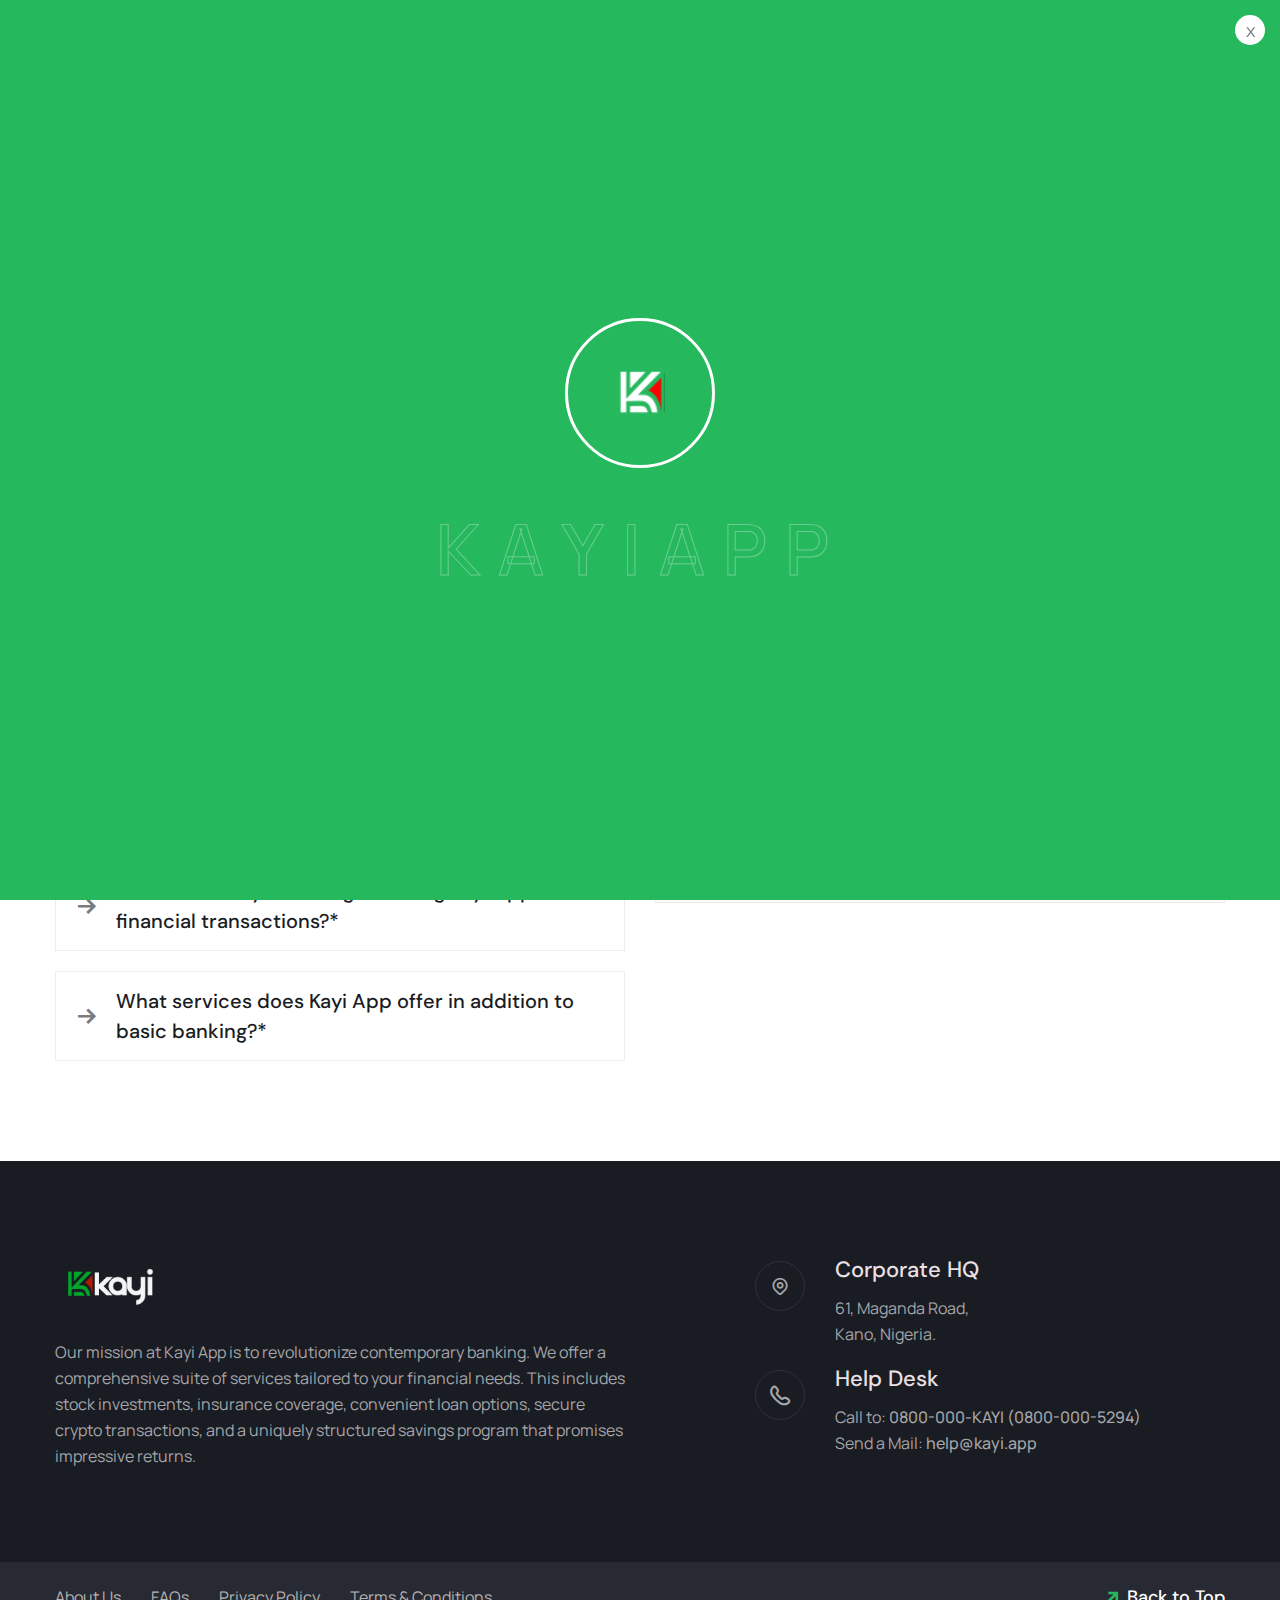
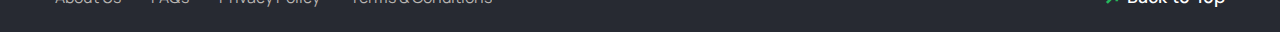
<file: homepage/faq.html>
<!DOCTYPE html>
<html lang="en-US" class="no-js no-svg">

<head>
    <meta charset="UTF-8">
    <link rel="shortcut icon" href="images/icon-light.png" type="image/x-icon">
    <link rel="icon" href="images/icon-light.png" type="image/x-icon">
    <!-- responsive meta -->
    <meta name="viewport" content="width=device-width, initial-scale=1">
    <!-- For IE -->
    <meta http-equiv="X-UA-Compatible" content="IE=edge">
    <title>Kayi | Banking Without Limits</title>
    <meta name="robots" content="max-image-preview:large">
    <link rel="dns-prefetch" href="//fonts.googleapis.com">

    <style type="text/css">
        img.wp-smiley,
        img.emoji {
            display: inline !important;
            border: none !important;
            box-shadow: none !important;
            height: 1em !important;
            width: 1em !important;
            margin: 0 0.07em !important;
            vertical-align: -0.1em !important;
            background: none !important;
            padding: 0 !important;
        }
    </style>
    <link rel="stylesheet" id="wp-block-library-css" href="css/style.min.css" type="text/css" media="all">
    <style id="wp-block-library-theme-inline-css" type="text/css">
        .wp-block-audio figcaption {
            color: #555;
            font-size: 13px;
            text-align: center
        }

        .is-dark-theme .wp-block-audio figcaption {
            color: hsla(0, 0%, 100%, .65)
        }

        .wp-block-audio {
            margin: 0 0 1em
        }

        .wp-block-code {
            border: 1px solid #ccc;
            border-radius: 4px;
            font-family: Menlo, Consolas, monaco, monospace;
            padding: .8em 1em
        }

        .wp-block-embed figcaption {
            color: #555;
            font-size: 13px;
            text-align: center
        }

        .is-dark-theme .wp-block-embed figcaption {
            color: hsla(0, 0%, 100%, .65)
        }

        .wp-block-embed {
            margin: 0 0 1em
        }

        .blocks-gallery-caption {
            color: #555;
            font-size: 13px;
            text-align: center
        }

        .is-dark-theme .blocks-gallery-caption {
            color: hsla(0, 0%, 100%, .65)
        }

        .wp-block-image figcaption {
            color: #555;
            font-size: 13px;
            text-align: center
        }

        .is-dark-theme .wp-block-image figcaption {
            color: hsla(0, 0%, 100%, .65)
        }

        .wp-block-image {
            margin: 0 0 1em
        }

        .wp-block-pullquote {
            border-bottom: 4px solid;
            border-top: 4px solid;
            color: currentColor;
            margin-bottom: 1.75em
        }

        .wp-block-pullquote cite,
        .wp-block-pullquote footer,
        .wp-block-pullquote__citation {
            color: currentColor;
            font-size: .8125em;
            font-style: normal;
            text-transform: uppercase
        }

        .wp-block-quote {
            border-left: .25em solid;
            margin: 0 0 1.75em;
            padding-left: 1em
        }

        .wp-block-quote cite,
        .wp-block-quote footer {
            color: currentColor;
            font-size: .8125em;
            font-style: normal;
            position: relative
        }

        .wp-block-quote.has-text-align-right {
            border-left: none;
            border-right: .25em solid;
            padding-left: 0;
            padding-right: 1em
        }

        .wp-block-quote.has-text-align-center {
            border: none;
            padding-left: 0
        }

        .wp-block-quote.is-large,
        .wp-block-quote.is-style-large,
        .wp-block-quote.is-style-plain {
            border: none
        }

        .wp-block-search .wp-block-search__label {
            font-weight: 700
        }

        .wp-block-search__button {
            border: 1px solid #ccc;
            padding: .375em .625em
        }

        :where(.wp-block-group.has-background) {
            padding: 1.25em 2.375em
        }

        .wp-block-separator.has-css-opacity {
            opacity: .4
        }

        .wp-block-separator {
            border: none;
            border-bottom: 2px solid;
            margin-left: auto;
            margin-right: auto
        }

        .wp-block-separator.has-alpha-channel-opacity {
            opacity: 1
        }

        .wp-block-separator:not(.is-style-wide):not(.is-style-dots) {
            width: 100px
        }

        .wp-block-separator.has-background:not(.is-style-dots) {
            border-bottom: none;
            height: 1px
        }

        .wp-block-separator.has-background:not(.is-style-wide):not(.is-style-dots) {
            height: 2px
        }

        .wp-block-table {
            margin: 0 0 1em
        }

        .wp-block-table td,
        .wp-block-table th {
            word-break: normal
        }

        .wp-block-table figcaption {
            color: #555;
            font-size: 13px;
            text-align: center
        }

        .is-dark-theme .wp-block-table figcaption {
            color: hsla(0, 0%, 100%, .65)
        }

        .wp-block-video figcaption {
            color: #555;
            font-size: 13px;
            text-align: center
        }

        .is-dark-theme .wp-block-video figcaption {
            color: hsla(0, 0%, 100%, .65)
        }

        .wp-block-video {
            margin: 0 0 1em
        }

        .wp-block-template-part.has-background {
            margin-bottom: 0;
            margin-top: 0;
            padding: 1.25em 2.375em
        }
    </style>
    <style id="classic-theme-styles-inline-css" type="text/css">
        /*! This file is auto-generated */
        .wp-block-button__link {
            color: #fff;
            background-color: #32373c;
            border-radius: 9999px;
            box-shadow: none;
            text-decoration: none;
            padding: calc(.667em + 2px) calc(1.333em + 2px);
            font-size: 1.125em
        }

        .wp-block-file__button {
            background: #32373c;
            color: #fff;
            text-decoration: none
        }
    </style>
    <style id="global-styles-inline-css" type="text/css">
        body {
            --wp--preset--color--black: #000000;
            --wp--preset--color--cyan-bluish-gray: #abb8c3;
            --wp--preset--color--white: #ffffff;
            --wp--preset--color--pale-pink: #f78da7;
            --wp--preset--color--vivid-red: #cf2e2e;
            --wp--preset--color--luminous-vivid-orange: #ff6900;
            --wp--preset--color--luminous-vivid-amber: #fcb900;
            --wp--preset--color--light-green-cyan: #7bdcb5;
            --wp--preset--color--vivid-green-cyan: #00d084;
            --wp--preset--color--pale-cyan-blue: #8ed1fc;
            --wp--preset--color--vivid-cyan-blue: #0693e3;
            --wp--preset--color--vivid-purple: #9b51e0;
            --wp--preset--color--strong-yellow: #f7bd00;
            --wp--preset--color--strong-white: #fff;
            --wp--preset--color--light-black: #242424;
            --wp--preset--color--very-light-gray: #797979;
            --wp--preset--color--very-dark-black: #000000;
            --wp--preset--gradient--vivid-cyan-blue-to-vivid-purple: linear-gradient(135deg, rgba(6, 147, 227, 1) 0%, rgb(155, 81, 224) 100%);
            --wp--preset--gradient--light-green-cyan-to-vivid-green-cyan: linear-gradient(135deg, rgb(122, 220, 180) 0%, rgb(0, 208, 130) 100%);
            --wp--preset--gradient--luminous-vivid-amber-to-luminous-vivid-orange: linear-gradient(135deg, rgba(252, 185, 0, 1) 0%, rgba(255, 105, 0, 1) 100%);
            --wp--preset--gradient--luminous-vivid-orange-to-vivid-red: linear-gradient(135deg, rgba(255, 105, 0, 1) 0%, rgb(207, 46, 46) 100%);
            --wp--preset--gradient--very-light-gray-to-cyan-bluish-gray: linear-gradient(135deg, rgb(238, 238, 238) 0%, rgb(169, 184, 195) 100%);
            --wp--preset--gradient--cool-to-warm-spectrum: linear-gradient(135deg, rgb(74, 234, 220) 0%, rgb(151, 120, 209) 20%, rgb(207, 42, 186) 40%, rgb(238, 44, 130) 60%, rgb(251, 105, 98) 80%, rgb(254, 248, 76) 100%);
            --wp--preset--gradient--blush-light-purple: linear-gradient(135deg, rgb(255, 206, 236) 0%, rgb(152, 150, 240) 100%);
            --wp--preset--gradient--blush-bordeaux: linear-gradient(135deg, rgb(254, 205, 165) 0%, rgb(254, 45, 45) 50%, rgb(107, 0, 62) 100%);
            --wp--preset--gradient--luminous-dusk: linear-gradient(135deg, rgb(255, 203, 112) 0%, rgb(199, 81, 192) 50%, rgb(65, 88, 208) 100%);
            --wp--preset--gradient--pale-ocean: linear-gradient(135deg, rgb(255, 245, 203) 0%, rgb(182, 227, 212) 50%, rgb(51, 167, 181) 100%);
            --wp--preset--gradient--electric-grass: linear-gradient(135deg, rgb(202, 248, 128) 0%, rgb(113, 206, 126) 100%);
            --wp--preset--gradient--midnight: linear-gradient(135deg, rgb(2, 3, 129) 0%, rgb(40, 116, 252) 100%);
            --wp--preset--font-size--small: 10px;
            --wp--preset--font-size--medium: 20px;
            --wp--preset--font-size--large: 24px;
            --wp--preset--font-size--x-large: 42px;
            --wp--preset--font-size--normal: 15px;
            --wp--preset--font-size--huge: 36px;
            --wp--preset--spacing--20: 0.44rem;
            --wp--preset--spacing--30: 0.67rem;
            --wp--preset--spacing--40: 1rem;
            --wp--preset--spacing--50: 1.5rem;
            --wp--preset--spacing--60: 2.25rem;
            --wp--preset--spacing--70: 3.38rem;
            --wp--preset--spacing--80: 5.06rem;
            --wp--preset--shadow--natural: 6px 6px 9px rgba(0, 0, 0, 0.2);
            --wp--preset--shadow--deep: 12px 12px 50px rgba(0, 0, 0, 0.4);
            --wp--preset--shadow--sharp: 6px 6px 0px rgba(0, 0, 0, 0.2);
            --wp--preset--shadow--outlined: 6px 6px 0px -3px rgba(255, 255, 255, 1), 6px 6px rgba(0, 0, 0, 1);
            --wp--preset--shadow--crisp: 6px 6px 0px rgba(0, 0, 0, 1);
        }

        :where(.is-layout-flex) {
            gap: 0.5em;
        }

        :where(.is-layout-grid) {
            gap: 0.5em;
        }

        body .is-layout-flow>.alignleft {
            float: left;
            margin-inline-start: 0;
            margin-inline-end: 2em;
        }

        body .is-layout-flow>.alignright {
            float: right;
            margin-inline-start: 2em;
            margin-inline-end: 0;
        }

        body .is-layout-flow>.aligncenter {
            margin-left: auto !important;
            margin-right: auto !important;
        }

        body .is-layout-constrained>.alignleft {
            float: left;
            margin-inline-start: 0;
            margin-inline-end: 2em;
        }

        body .is-layout-constrained>.alignright {
            float: right;
            margin-inline-start: 2em;
            margin-inline-end: 0;
        }

        body .is-layout-constrained>.aligncenter {
            margin-left: auto !important;
            margin-right: auto !important;
        }

        body .is-layout-constrained> :where(:not(.alignleft):not(.alignright):not(.alignfull)) {
            max-width: var(--wp--style--global--content-size);
            margin-left: auto !important;
            margin-right: auto !important;
        }

        body .is-layout-constrained>.alignwide {
            max-width: var(--wp--style--global--wide-size);
        }

        body .is-layout-flex {
            display: flex;
        }

        body .is-layout-flex {
            flex-wrap: wrap;
            align-items: center;
        }

        body .is-layout-flex>* {
            margin: 0;
        }

        body .is-layout-grid {
            display: grid;
        }

        body .is-layout-grid>* {
            margin: 0;
        }

        :where(.wp-block-columns.is-layout-flex) {
            gap: 2em;
        }

        :where(.wp-block-columns.is-layout-grid) {
            gap: 2em;
        }

        :where(.wp-block-post-template.is-layout-flex) {
            gap: 1.25em;
        }

        :where(.wp-block-post-template.is-layout-grid) {
            gap: 1.25em;
        }

        .has-black-color {
            color: var(--wp--preset--color--black) !important;
        }

        .has-cyan-bluish-gray-color {
            color: var(--wp--preset--color--cyan-bluish-gray) !important;
        }

        .has-white-color {
            color: var(--wp--preset--color--white) !important;
        }

        .has-pale-pink-color {
            color: var(--wp--preset--color--pale-pink) !important;
        }

        .has-vivid-red-color {
            color: var(--wp--preset--color--vivid-red) !important;
        }

        .has-luminous-vivid-orange-color {
            color: var(--wp--preset--color--luminous-vivid-orange) !important;
        }

        .has-luminous-vivid-amber-color {
            color: var(--wp--preset--color--luminous-vivid-amber) !important;
        }

        .has-light-green-cyan-color {
            color: var(--wp--preset--color--light-green-cyan) !important;
        }

        .has-vivid-green-cyan-color {
            color: var(--wp--preset--color--vivid-green-cyan) !important;
        }

        .has-pale-cyan-blue-color {
            color: var(--wp--preset--color--pale-cyan-blue) !important;
        }

        .has-vivid-cyan-blue-color {
            color: var(--wp--preset--color--vivid-cyan-blue) !important;
        }

        .has-vivid-purple-color {
            color: var(--wp--preset--color--vivid-purple) !important;
        }

        .has-black-background-color {
            background-color: var(--wp--preset--color--black) !important;
        }

        .has-cyan-bluish-gray-background-color {
            background-color: var(--wp--preset--color--cyan-bluish-gray) !important;
        }

        .has-white-background-color {
            background-color: var(--wp--preset--color--white) !important;
        }

        .has-pale-pink-background-color {
            background-color: var(--wp--preset--color--pale-pink) !important;
        }

        .has-vivid-red-background-color {
            background-color: var(--wp--preset--color--vivid-red) !important;
        }

        .has-luminous-vivid-orange-background-color {
            background-color: var(--wp--preset--color--luminous-vivid-orange) !important;
        }

        .has-luminous-vivid-amber-background-color {
            background-color: var(--wp--preset--color--luminous-vivid-amber) !important;
        }

        .has-light-green-cyan-background-color {
            background-color: var(--wp--preset--color--light-green-cyan) !important;
        }

        .has-vivid-green-cyan-background-color {
            background-color: var(--wp--preset--color--vivid-green-cyan) !important;
        }

        .has-pale-cyan-blue-background-color {
            background-color: var(--wp--preset--color--pale-cyan-blue) !important;
        }

        .has-vivid-cyan-blue-background-color {
            background-color: var(--wp--preset--color--vivid-cyan-blue) !important;
        }

        .has-vivid-purple-background-color {
            background-color: var(--wp--preset--color--vivid-purple) !important;
        }

        .has-black-border-color {
            border-color: var(--wp--preset--color--black) !important;
        }

        .has-cyan-bluish-gray-border-color {
            border-color: var(--wp--preset--color--cyan-bluish-gray) !important;
        }

        .has-white-border-color {
            border-color: var(--wp--preset--color--white) !important;
        }

        .has-pale-pink-border-color {
            border-color: var(--wp--preset--color--pale-pink) !important;
        }

        .has-vivid-red-border-color {
            border-color: var(--wp--preset--color--vivid-red) !important;
        }

        .has-luminous-vivid-orange-border-color {
            border-color: var(--wp--preset--color--luminous-vivid-orange) !important;
        }

        .has-luminous-vivid-amber-border-color {
            border-color: var(--wp--preset--color--luminous-vivid-amber) !important;
        }

        .has-light-green-cyan-border-color {
            border-color: var(--wp--preset--color--light-green-cyan) !important;
        }

        .has-vivid-green-cyan-border-color {
            border-color: var(--wp--preset--color--vivid-green-cyan) !important;
        }

        .has-pale-cyan-blue-border-color {
            border-color: var(--wp--preset--color--pale-cyan-blue) !important;
        }

        .has-vivid-cyan-blue-border-color {
            border-color: var(--wp--preset--color--vivid-cyan-blue) !important;
        }

        .has-vivid-purple-border-color {
            border-color: var(--wp--preset--color--vivid-purple) !important;
        }

        .has-vivid-cyan-blue-to-vivid-purple-gradient-background {
            background: var(--wp--preset--gradient--vivid-cyan-blue-to-vivid-purple) !important;
        }

        .has-light-green-cyan-to-vivid-green-cyan-gradient-background {
            background: var(--wp--preset--gradient--light-green-cyan-to-vivid-green-cyan) !important;
        }

        .has-luminous-vivid-amber-to-luminous-vivid-orange-gradient-background {
            background: var(--wp--preset--gradient--luminous-vivid-amber-to-luminous-vivid-orange) !important;
        }

        .has-luminous-vivid-orange-to-vivid-red-gradient-background {
            background: var(--wp--preset--gradient--luminous-vivid-orange-to-vivid-red) !important;
        }

        .has-very-light-gray-to-cyan-bluish-gray-gradient-background {
            background: var(--wp--preset--gradient--very-light-gray-to-cyan-bluish-gray) !important;
        }

        .has-cool-to-warm-spectrum-gradient-background {
            background: var(--wp--preset--gradient--cool-to-warm-spectrum) !important;
        }

        .has-blush-light-purple-gradient-background {
            background: var(--wp--preset--gradient--blush-light-purple) !important;
        }

        .has-blush-bordeaux-gradient-background {
            background: var(--wp--preset--gradient--blush-bordeaux) !important;
        }

        .has-luminous-dusk-gradient-background {
            background: var(--wp--preset--gradient--luminous-dusk) !important;
        }

        .has-pale-ocean-gradient-background {
            background: var(--wp--preset--gradient--pale-ocean) !important;
        }

        .has-electric-grass-gradient-background {
            background: var(--wp--preset--gradient--electric-grass) !important;
        }

        .has-midnight-gradient-background {
            background: var(--wp--preset--gradient--midnight) !important;
        }

        .has-small-font-size {
            font-size: var(--wp--preset--font-size--small) !important;
        }

        .has-medium-font-size {
            font-size: var(--wp--preset--font-size--medium) !important;
        }

        .has-large-font-size {
            font-size: var(--wp--preset--font-size--large) !important;
        }

        .has-x-large-font-size {
            font-size: var(--wp--preset--font-size--x-large) !important;
        }

        .wp-block-navigation a:where(:not(.wp-element-button)) {
            color: inherit;
        }

        :where(.wp-block-post-template.is-layout-flex) {
            gap: 1.25em;
        }

        :where(.wp-block-post-template.is-layout-grid) {
            gap: 1.25em;
        }

        :where(.wp-block-columns.is-layout-flex) {
            gap: 2em;
        }

        :where(.wp-block-columns.is-layout-grid) {
            gap: 2em;
        }

        .wp-block-pullquote {
            font-size: 1.5em;
            line-height: 1.6;
        }
    </style>
    <link rel="stylesheet" id="contact-form-7-css" href="css/styles.css" type="text/css" media="all">
    <link rel="stylesheet" id="animate-css" href="css/animate.min.css" type="text/css" media="all">
    <link rel="stylesheet" id="custom-animate-css" href="css/custom-animate.css" type="text/css" media="all">
    <link rel="stylesheet" id="bootstrap-css" href="css/bootstrap.min.css" type="text/css" media="all">
    <link rel="stylesheet" id="jquery-bxslider-css" href="css/jquery.bxslider.css" type="text/css" media="all">
    <link rel="stylesheet" id="kayibank-font-awesome-all-css" href="css/font-awesome-all.css" type="text/css"
        media="all">
    <link rel="stylesheet" id="jquery-magnific-popup-css" href="css/jquery.magnific-popup.css" type="text/css"
        media="all">
    <link rel="stylesheet" id="kayibank-jquery-ui-css" href="css/jquery-ui.css" type="text/css" media="all">
    <link rel="stylesheet" id="kayibank-nice-select-css" href="css/nice-select.css" type="text/css" media="all">
    <link rel="stylesheet" id="odometer-css" href="css/odometer.min.css" type="text/css" media="all">
    <link rel="stylesheet" id="owl-carousel-css" href="css/owl.carousel.min.css" type="text/css" media="all">
    <link rel="stylesheet" id="owl-theme-default-css" href="css/owl.theme.default.min.css" type="text/css" media="all">
    <link rel="stylesheet" id="kayibank-swiper-css" href="css/swiper.min.css" type="text/css" media="all">
    <link rel="stylesheet" id="vegas-css" href="css/vegas.min.css" type="text/css" media="all">
    <link rel="stylesheet" id="style-css" href="css/style.css" type="text/css" media="all">
    <link rel="stylesheet" id="aos-css" href="css/aos.css" type="text/css" media="all">
    <link rel="stylesheet" id="kayibank-header-section-css" href="css/01-header-section.css" type="text/css"
        media="all">
    <link rel="stylesheet" id="kayibank-banner-section-css" href="css/02-banner-section.css" type="text/css"
        media="all">
    <link rel="stylesheet" id="kayibank-about-section-css" href="css/03-about-section.css" type="text/css" media="all">
    <link rel="stylesheet" id="kayibank-fact-counter-section-css" href="css/04-fact-counter-section.css" type="text/css"
        media="all">
    <link rel="stylesheet" id="kayibank-testimonial-section-css" href="css/05-testimonial-section.css" type="text/css"
        media="all">
    <link rel="stylesheet" id="kayibank-partner-section-css" href="css/06-partner-section.css" type="text/css"
        media="all">
    <link rel="stylesheet" id="kayibank-footer-section-css" href="css/07-footer-section.css" type="text/css"
        media="all">
    <link rel="stylesheet" id="kayibank-blog-section-css" href="css/08-blog-section.css" type="text/css" media="all">
    <link rel="stylesheet" id="kayibank-breadcrumb-section-css" href="css/09-breadcrumb-section.css" type="text/css"
        media="all">
    <link rel="stylesheet" id="kayibank-contact-css" href="css/10-contact.css" type="text/css" media="all">
    <link rel="stylesheet" id="kayibank-main-css" href="css/style_1.css" type="text/css" media="all">
    <link rel="stylesheet" id="kayibank-main-style-css" href="css/style_2.css" type="text/css" media="all">
    <link rel="stylesheet" id="color-1-css" href="css/color-1.css" type="text/css" media="all">
    <link rel="stylesheet" id="kayibank-custom-css" href="css/custom.css" type="text/css" media="all">
    <link rel="stylesheet" id="kayibank-responsive-css" href="css/responsive.css" type="text/css" media="all">
    <link rel="stylesheet" id="kayibank-theme-fonts-css"
        href="https://fonts.googleapis.com/css?family=Manrope%3Awght%400%2C300%2C0%2C400%2C0%2C500%2C0%2C600%2C0%2C700%2C0%2C800%26display%3Dswap%7CDM+Sans%3Aital%2Cwght%400%2C400%2C0%2C500%2C0%2C700%2C1%2C400%2C1%2C500%2C1%2C700%26display%3Dswap&amp;subset=latin%2Clatin-ext"
        type="text/css" media="all">
    <link rel="stylesheet" id="elementor-icons-css" href="css/elementor-icons.min.css" type="text/css" media="all">
    <link rel="stylesheet" id="elementor-frontend-css" href="css/frontend-lite.min.css" type="text/css" media="all">
    <link rel="stylesheet" id="elementor-post-9-css" href="css/post-9.css" type="text/css" media="all">
    <link rel="stylesheet" id="elementor-global-css" href="css/global.css" type="text/css" media="all">
    <link rel="stylesheet" id="google-fonts-1-css"
        href="https://fonts.googleapis.com/css?family=Roboto%3A100%2C100italic%2C200%2C200italic%2C300%2C300italic%2C400%2C400italic%2C500%2C500italic%2C600%2C600italic%2C700%2C700italic%2C800%2C800italic%2C900%2C900italic%7CRoboto+Slab%3A100%2C100italic%2C200%2C200italic%2C300%2C300italic%2C400%2C400italic%2C500%2C500italic%2C600%2C600italic%2C700%2C700italic%2C800%2C800italic%2C900%2C900italic&amp;display=auto&amp;ver=6.3.1"
        type="text/css" media="all">
    <style>
        @keyframes Zzoom {

            0% {
                opacity: 0.8;
                transform: scale(1);
            }

            50% {
                opacity: 1;
                transform: scale(1.2);
                /* Zoom in to 120% */
            }

            100% {
                opacity: 0.8;
                transform: scale(1);
                /* Zoom back to 100% */
            }
        }

        .zoom-element {
            display: flex;
            justify-content: center;
            align-items: center;
            width: 150px;
            height: 150px;
            border-radius: 50%;
            border: 3px solid #ffffff;
            margin: 0 auto 45px auto;
            animation-name: Zzoom;
            animation-duration: 3s;
            animation-iteration-count: infinite;
            animation-timing-function: ease-in-out;
            -webkit-animation-name: Zzoom;
            -webkit-animation-duration: 3s;
            -webkit-animation-iteration-count: infinite;
            -webkit-animation-timing-function: ease-in-out;

        }

        .zoom-element img {
            width: 50px;
        }

        @media only screen and (max-width: 767px) {
            .slide-single-features {
                top: 60%;
                left: 50px
            }

            .slide-single-features.two {
                bottom: 7%;
            }

            .main-slider-style2 .main-slider-content .big-title h2 br {
                display: block;
            }

            .main-slider-style2 .main-slider-content .big-title h2 {
                font-size: 33px;
            }

            .main-slider-style2 .main-slider-content .bottom-text p {
                font-size: x-small;
            }

            .zoom-element {
                height: 8em;
                width: 8em;
            }
        }

        @media screen and (max-width: 500px) {
            .zoom-element {
                height: 7em;
                width: 7em;
            }
        }
    </style>
    <script type="text/javascript" src="js/jquery.min.js" id="jquery-core-js"></script>


    <script type="text/javascript" src="js/jquery-migrate.min.js" id="jquery-migrate-js"></script>
</head>


<body
    class="page-template page-template-tpl-default-elementor page-template-tpl-default-elementor-php page page-id-369 menu-layer elementor-default elementor-kit-9 elementor-page elementor-page-369">




    <!-- Start preloader -->
    <div class="loader-wrap">
        <div class="preloader">
            <div class="preloader-close">x</div>
            <div id="handle-preloader" class="handle-preloader">
                <div class="animation-preloader">
                    <div class="spinner-container">
                        <div class="zoom-element">
                            <img src="images/icon-light.png" alt="">
                        </div>

                    </div>
                    <div class="txt-loading">
                        <span data-text-preloader="K" class="letters-loading">
                            K
                        </span>
                        <span data-text-preloader="A" class="letters-loading">
                            A
                        </span>
                        <span data-text-preloader="Y" class="letters-loading">
                            Y
                        </span>
                        <span data-text-preloader="I" class="letters-loading">
                            I
                        </span>
                        <span data-text-preloader="A" class="letters-loading">
                            A
                        </span>
                        <span data-text-preloader="P" class="letters-loading">
                            P
                        </span>
                        <span data-text-preloader="P" class="letters-loading">
                            P
                        </span>
                    </div>
                </div>
            </div>
        </div>
    </div>
    <!-- End preloader -->

    <div class="page-wrapper">

        <header class="main-header main-header-style2">
            <!--Start Main Header Style2 Top-->
            <div class="main-header-style2__top">
                <div class="auto-container">
                    <div class="outer-box">
                        <!--Start Main Header Style2 Top Left-->
                        <div class="main-header-style2__top-left">
                            <div class="notification-box">
                                <!-- <div class="icon">
                                    <span class="icon-notification"></span>
                                </div> -->
                                <p>
                                    Banking Without Limits<a href=""><span class="icon-right-arrow"></span></a> </p>
                            </div>
                        </div>
                        <!--End Main Header Style2 Top Left-->
                        <!--Start Main Header Style2 Top Right-->
                        <div class="main-header-style2__top-right">
                            <div class="header-menu-style1">
                                <ul>
                                    <li id="menu-item-463"
                                        class="menu-item menu-item-type-post_type menu-item-object-page menu-item-463">
                                        <a title="Faq’s" href="faq.html" class="hvr-underline-from-left1" data-scroll
                                            data-options="easing: easeOutQuart">FAQs</a>
                                    </li>
                                    <li id="menu-item-461"
                                        class="menu-item menu-item-type-post_type menu-item-object-page menu-item-461">
                                        <a title="Business" href="index.html#aboutUs" class="hvr-underline-from-left1" data-scroll
                                            data-options="easing: easeOutQuart">Get in touch</a>
                                    </li>
                                </ul>
                            </div>
                            <div class="box-search-style1 d-none">
                                <a href="#" class="search-toggler">
                                    <span class="icon-search"></span>
                                    Search </a>
                            </div>
                        </div>
                        <!--End Main Header Style2 Top Right-->
                    </div>
                </div>
            </div>
            <!--End Main Header Style2 Top-->
            <nav class="main-menu main-menu-style2">
                <div class="main-menu__wrapper clearfix">
                    <div class="container">
                        <div class="main-menu__wrapper-inner">

                            <div class="main-menu-style2-left">
                                <div class="logo-box-style2">
                                    <a href="" title="kayibank"><img src="images/logo-1.png" alt="logo" style></a>
                                </div>
                                <div class="looking-banking-box looking-banking-box--style2">
                                    <div class="icon">
                                        <span class="icon-map"></span>
                                    </div>
                                    <div class="select-box clearfix">
                                        <p>Address</p>
                                        Guzape, Asokoro, FCT Abuja
                                    </div>
                                </div>
                            </div>

                            <div class="main-menu-style2-right">

                                <div class="main-menu-box">
                                    <a href="#" class="mobile-nav__toggler">
                                        <i class="icon-menu"></i>
                                    </a>

                                    <ul class="main-menu__list one-page-scroll-menu">
                                        <li id="menu-item-469"
                                            class="menu-item menu-item-type-custom menu-item-object-custom menu-item-469">
                                            <a title="Home" href="index.html" class="hvr-underline-from-left1" data-scroll
                                                data-options="easing: easeOutQuart">Home</a>
                                        </li>
                                        <li id="menu-item-470"
                                            class="menu-item menu-item-type-custom menu-item-object-custom menu-item-470">
                                            <a title="About" href="index.html#aboutUs" class="hvr-underline-from-left1" data-scroll
                                                data-options="easing: easeOutQuart">About</a>
                                        </li>
                                        <li id="menu-item-473"
                                            class="menu-item menu-item-type-custom menu-item-object-custom menu-item-473">
                                            <a title="Register" href="http://dev.kayibank.com/Individual-Corporate-Registration" class="hvr-underline-from-left1"
                                                data-scroll data-options="easing: easeOutQuart">Register</a>
                                        </li>

                                    </ul>
                                </div>
                                <div class="header-btn-one d-none">
                                    <a href="">Make Payment</a>
                                </div>
                                <div class="header-logon-box">
                                    <div class="icon">
                                        <span class="icon-home-button"></span>
                                    </div>
                                    <div class="select-box style-two">
                                        <a href="http://dev.kayibank.com/signin">
                                            Login </a>
                                    </div>
                                </div>
                            </div>

                        </div>
                    </div>
                </div>
            </nav>

        </header>


        <div class="stricky-header stricky-header--style2 stricked-menu main-menu">
            <div class="sticky-header__content"></div><!-- /.sticky-header__content -->
        </div><!-- /.stricky-header -->

        <div class="mobile-nav__wrapper">
            <div class="mobile-nav__overlay mobile-nav__toggler"></div>
            <div class="mobile-nav__content">
                <span class="mobile-nav__close mobile-nav__toggler">
                    <i class="fas fa-plus"></i>
                </span>
                <div class="logo-box">
                    <a href="" title="kayibank"><img src="images/logo-2.png" alt="logo" style></a>
                </div>
                <div class="mobile-nav__container"></div>
                <ul class="mobile-nav__contact list-unstyled">
                    <li>
                        <i class="fa fa-envelope"></i>
                        <a href="mailto:hello@kayi.app">hello@kayi.app</a>
                    </li>
                    <li>
                        <i class="fa fa-phone-alt"></i>
                        <a href="tel:+2348000005294">0800-000-KAYI (0800-000-5294)</a>
                    </li>
                </ul>
                <div class="mobile-nav__social">
                    <a href="https://www.facebook.com/mykayiapp" class="fab fa-facebook"></a>
                    <a href="https://instagram.com/mykayiapp" class="fab fa-instagram"></a>
                    <a href="https://twitter.com/mykayiapp" class="fab fa-twitter"></a>
                    <a href="https://www.linkedin.com/company/mykayiapp/" target="_blank">
                        <i class="fab fa-linkedin-in"></i>
                    </a>
                    <a href="https://youtube.com/@MyKayiapp" target="_blank">
                        <i class="fab fa-youtube"></i>
                    </a>
                </div>
            </div>
        </div>

        <div class="search-popup">
            <div class="search-popup__overlay search-toggler"></div>

            <div class="search-popup__content">
                <form action="">
                    <label for="search" class="sr-only">search here</label>
                    <input type="text" id="search" name="s" value placeholder="Search Here...">
                    <button type="submit" aria-label="search submit" class="thm-btn">
                        <i class="icon-search"></i>
                    </button>
                </form>
            </div>
        </div>
        <div data-elementor-type="wp-page" data-elementor-id="389" class="elementor elementor-389">
            <section
                class="elementor-section elementor-top-section elementor-element elementor-element-f361bec elementor-section-full_width elementor-section-height-default elementor-section-height-default"
                data-id="f361bec" data-element_type="section">
                <div class="elementor-container elementor-column-gap-default">
                    <div class="elementor-column elementor-col-100 elementor-top-column elementor-element elementor-element-df9a065"
                        data-id="df9a065" data-element_type="column">
                        <div class="elementor-widget-wrap elementor-element-populated">
                            <div class="elementor-element elementor-element-a14cd3b elementor-widget elementor-widget-finbank_faqs_v2"
                                data-id="a14cd3b" data-element_type="widget" data-widget_type="finbank_faqs_v2.default">
                                <div class="elementor-widget-container">

                                    <!--Start Faq Page One-->
                                    <section class="faq-page-one">
                                        <div class="container">
                                            <div class="sec-title text-center">
                                                <h2>Frequently Asked Questions</h2>
                                                <div class="sub-title">
                                                    <p>Find answers to all your queries about our service.</p>
                                                </div>
                                            </div>
                                            <div class="faq-search-box d-none">
                                                <div class="faq-search-box__inner">
                                                    <form class="search-form"
                                                        action="">
                                                        <input name="s" value="" placeholder="Related Keyword..."
                                                            type="text">
                                                        <button type="submit">
                                                            <i class="icon-search"></i>
                                                        </button>
                                                    </form>
                                                </div>
                                            </div>
                                            <div class="row">

                                                <div class="col-xl-6">
                                                    <div class="faq-style1__content">
                                                        <ul class="accordion-box">
                                                            <li class="accordion block active-block">
                                                                <div class="acc-btn active">
                                                                    <div class="icon-outer"><i
                                                                            class="icon-right-arrow"></i></div>
                                                                    <h3>What is Kayi App, and what sets it apart from traditional banks?*</h3>
                                                                </div>
                                                                <div class="acc-content current">
                                                                    <p>Kayi App is a revolutionary financial institution that combines traditional 
                                                                        banking with the world of cryptocurrencies. What sets us apart is our commitment 
                                                                        to security, speed, and customer satisfaction. We leverage Web3 technology and 
                                                                        top-tier cybersecurity to create a seamless and secure financial ecosystem.</p>
                                                                </div>
                                                            </li>
                                                            <li class="accordion block ">
                                                                <div class="acc-btn ">
                                                                    <div class="icon-outer"><i
                                                                            class="icon-right-arrow"></i></div>
                                                                    <h3>Where is Kayi App headquartered, and who is the target audience?*</h3>
                                                                </div>
                                                                <div class="acc-content ">
                                                                    <p>Kayi App is headquartered in Kano. Our target audience includes the unbanked and 
                                                                        underbanked segments of society, as well as the diaspora community and urban professionals 
                                                                        seeking modern banking solutions. We aim to provide inclusive financial services for everyone.</p>
                                                                </div>
                                                            </li>
                                                            <li class="accordion block ">
                                                                <div class="acc-btn ">
                                                                    <div class="icon-outer"><i
                                                                            class="icon-right-arrow"></i></div>
                                                                    <h3>How does Kayi App leverage cryptocurrencies, and what is its stable coin infrastructure?*</h3>
                                                                </div>
                                                                <div class="acc-content ">
                                                                    <p>Kayi App allows users to transact in both traditional fiat currencies and cryptocurrencies. 
                                                                        Our stable coin infrastructure adds stability to the volatile 
                                                                        cryptocurrency landscape, ensuring a more reliable and secure experience.</p>
                                                                </div>
                                                            </li>
                                                            <li class="accordion block ">
                                                                <div class="acc-btn ">
                                                                    <div class="icon-outer"><i
                                                                            class="icon-right-arrow"></i></div>
                                                                    <h3>What is the key advantage of using Kayi App for financial transactions?*</h3>
                                                                </div>
                                                                <div class="acc-content ">
                                                                    <p>Speed is of the essence in today's fast-paced world, and Kayi App excels in this regard. 
                                                                        Our ML server architecture ensures lightning-fast transactions, enabling users to send 
                                                                        and receive money with unparalleled speed and reliability.</p>
                                                                </div>
                                                            </li>
                                                            <li class="accordion block ">
                                                                <div class="acc-btn ">
                                                                    <div class="icon-outer"><i
                                                                            class="icon-right-arrow"></i></div>
                                                                    <h3>What services does Kayi App offer in addition to basic banking?*</h3>
                                                                </div>
                                                                <div class="acc-content ">
                                                                    <p>Kayi App offers a comprehensive suite of financial services, including stock investments, 
                                                                        insurance, loan facilities, and a savings structure with a remarkable return on investment. 
                                                                        We also provide virtual and physical cards to cater to 
                                                                        diverse needs and ensure a seamless and secure banking experience.</p>
                                                                </div>
                                                            </li>
                                                        </ul>
                                                    </div>
                                                </div>
                                                <div class="col-xl-6">
                                                    <div class="faq-style1__content margintop">
                                                        <ul class="accordion-box">
                                                            <li class="accordion block ">
                                                                <div class="acc-btn ">
                                                                    <div class="icon-outer"><i
                                                                            class="icon-right-arrow"></i></div>
                                                                    <h3>How can I get started with Kayi App and join the future of finance?*</h3>
                                                                </div>
                                                                <div class="acc-content ">
                                                                    <p>Getting started with Kayi App is easy. Simply download the app, complete the registration 
                                                                        process, and explore our range of services. We invite you to join us in shaping the future of finance, 
                                                                        where innovation meets accessibility, and security meets convenience.</p>
                                                                </div>
                                                            </li>
                                                            <li class="accordion block ">
                                                                <div class="acc-btn ">
                                                                    <div class="icon-outer"><i
                                                                            class="icon-right-arrow"></i></div>
                                                                    <h3>Is my personal and financial information secure with Kayi App?*</h3>
                                                                </div>
                                                                <div class="acc-content ">
                                                                    <p>Yes, your security is our top priority. Kayi Bank utilizes cutting-edge cybersecurity 
                                                                        measures to protect your personal and financial information. Our Web3 technology and 
                                                                        consensus mechanism ensure an unbreakable 
                                                                        financial ecosystem, giving you peace of mind while using our services.</p>
                                                                </div>
                                                            </li>
                                                            <li class="accordion block ">
                                                                <div class="acc-btn ">
                                                                    <div class="icon-outer"><i
                                                                            class="icon-right-arrow"></i></div>
                                                                    <h3>How can I contact Kayi App's customer support for assistance or inquiries?*</h3>
                                                                </div>
                                                                <div class="acc-content ">
                                                                    <p>You can reach our customer support team through the app's built-in support feature or 
                                                                        by visiting our website and also calling our toll free number <a href="tel:+2348000005294">0800-000-5294</a>. We're 
                                                                        here to assist you with any questions or concerns you may have.</p>
                                                                </div>
                                                            </li>
                                                            <li class="accordion block ">
                                                                <div class="acc-btn ">
                                                                    <div class="icon-outer"><i
                                                                            class="icon-right-arrow"></i></div>
                                                                    <h3>Does Kayi App offer cross-border payment solutions for the diaspora community?*</h3>
                                                                </div>
                                                                <div class="acc-content ">
                                                                    <p>Yes, we do. Kayi App provides cutting-edge cross-border payment solutions to cater to the needs 
                                                                        of the diaspora community, making international transactions more convenient and cost-effective.</p>
                                                                </div>
                                                            </li>
                                                            <li class="accordion block ">
                                                                <div class="acc-btn ">
                                                                    <div class="icon-outer"><i
                                                                            class="icon-right-arrow"></i></div>
                                                                    <h3>Can I access Kayi App's services both online and through physical branches?*</h3>
                                                                </div>
                                                                <div class="acc-content ">
                                                                    <p>
                                                                        Yes, Kayi App offers a modernized core banking infrastructure that allows you to access our services both 
                                                                        online through the app and, in some regions, through physical branches for added convenience.
                                                                    </p>
                                                                </div>
                                                            </li>
                                                        </ul>
                                                    </div>
                                                </div>
                                            </div>
                                        </div>
                                    </section>
                                    <!--End Faq Page One-->

                                </div>
                            </div>
                        </div>
                    </div>
                </div>
            </section>
        </div>

        <div class="clearfix"></div>



        <!--Start footer area -->
        <footer class="footer-area footer-area--style2">

            <!--Start Footer Top-->
            <div class="footer-top-style2">
                <div class="container">
                    <div class="row">

                        <div class="col-xl-7">
                            <div class="footer-top-style2__left-content">
                                <!--Start Our Company Info-->
                                <div class="our-company-info">
                                    <div class="footer-logo-style1">
                                        <a href="">
                                            <img src="images/logo.png" alt="Awesome Image">
                                        </a>
                                    </div>
                                    <div class="bottom-text2">
                                        <p>
                                            Our mission at Kayi App is to revolutionize contemporary banking. We offer a
                                            comprehensive suite of
                                            services tailored to your financial needs. This includes stock investments,
                                            insurance coverage, convenient
                                            loan options, secure crypto transactions,
                                            and a uniquely structured savings program that promises impressive returns.
                                        </p>
                                        <!-- <div class="btn-box">
                                            <a href="#"><span class="icon-right-arrow"></span> More About Us</a>
                                        </div> -->
                                    </div>
                                </div>
                                <!--End Our Company Info-->
                            </div>
                        </div>

                        <div class="col-xl-5">
                            <div class="footer-top-style2__right-content">
                                <div class="footer-contact-info-style">
                                    <ul>
                                        <li>
                                            <div class="icon">
                                                <span class="icon-map"></span>
                                            </div>
                                            <div class="text">
                                                <h3>Corporate HQ</h3>
                                                <p>61, Maganda Road, <br>Kano, Nigeria.</p>
                                            </div>
                                        </li>

                                        <li>
                                            <div class="icon">
                                                <span class="icon-phone-call"></span>
                                            </div>
                                            <div class="text">
                                                <h3>Help Desk</h3>
                                                <p>Call to: <a href="tel:+2348000005294">0800-000-KAYI
                                                        (0800-000-5294)</a></p>
                                                <p>Send a Mail: <a href="mailto:help@kayi.app">help@kayi.app</a></p>
                                            </div>
                                        </li>
                                    </ul>
                                </div>

                                <div class="find-nearest-branch-box d-none">
                                    <div class="top-outer">
                                        <div class="top">
                                            <div class="icon">
                                                <span class="icon-bank-1"></span>
                                            </div>
                                            <div class="inner-title">
                                                <h3>Over 86 Branch,<br> Find Your Nearest One</h3>
                                            </div>
                                        </div>
                                    </div>
                                    <div class="form-box1">
                                        <div class="zip-form">
                                            <div role="form" class="wpcf7" id="wpcf7-f1379-o2" lang="en-US" dir="ltr">
                                                <div class="screen-reader-response">
                                                    <p role="status" aria-live="polite" aria-atomic="true"></p>
                                                    <ul></ul>
                                                </div>
                                                <form action="/newwp/kayibank/one-page-02/#wpcf7-f1379-o2" method="post"
                                                    class="wpcf7-form init" novalidate="novalidate" data-status="init">
                                                    <div style="display: none;">
                                                        <input type="hidden" name="_wpcf7" value="1379">
                                                        <input type="hidden" name="_wpcf7_version" value="5.6.3">
                                                        <input type="hidden" name="_wpcf7_locale" value="en_US">
                                                        <input type="hidden" name="_wpcf7_unit_tag"
                                                            value="wpcf7-f1379-o2">
                                                        <input type="hidden" name="_wpcf7_container_post" value="0">
                                                        <input type="hidden" name="_wpcf7_posted_data_hash" value>
                                                    </div>
                                                    <p><span class="wpcf7-form-control-wrap"
                                                            data-name="number-349"><input type="number"
                                                                name="number-349" value
                                                                class="wpcf7-form-control wpcf7-number wpcf7-validates-as-number"
                                                                id="zip" aria-invalid="false"
                                                                placeholder="Enter Zip Code..."></span><button
                                                            type="submit"><i class="icon-right-arrow"></i>Find</button>
                                                    </p>
                                                    <div class="wpcf7-response-output" aria-hidden="true"></div>
                                                </form>
                                            </div>
                                        </div>
                                    </div>
                                </div>

                            </div>
                        </div>

                    </div>
                </div>
            </div>
            <!--End Footer Top-->

            <div class="footer-bottom-style2">
                <div class="container">
                    <div class="bottom-inner">
                        <div class="footer-menu">
                            <ul>
                                <li id="menu-item-466"
                                    class="menu-item menu-item-type-post_type menu-item-object-page menu-item-466"><a
                                        title="About Us" href="index.html#aboutUs" class="hvr-underline-from-left1" data-scroll
                                        data-options="easing: easeOutQuart">About Us</a></li>
                                <li id="menu-item-468"
                                    class="menu-item menu-item-type-post_type menu-item-object-page menu-item-468"><a
                                        title="Secured" href="faq.html" class="hvr-underline-from-left1" data-scroll
                                        data-options="easing: easeOutQuart">FAQs</a></li>

                                <li id="menu-item-468"
                                class="menu-item menu-item-type-post_type menu-item-object-page menu-item-468"><a
                                    title="Secured" href="privacy-policy.html" class="hvr-underline-from-left1" data-scroll
                                    data-options="easing: easeOutQuart">Privacy Policy</a></li>
                                <li id="menu-item-468"
                                class="menu-item menu-item-type-post_type menu-item-object-page menu-item-468"><a
                                    title="Secured" href="tnc.html" class="hvr-underline-from-left1" data-scroll
                                    data-options="easing: easeOutQuart">Terms & Conditions</a></li>
                            </ul>
                        </div>
                        <div class="scrool-top-btn-style2">
                            <a href="#" data-target="html" class="scroll-to-target scroll-to-top--style2">
                                <i class="icon-diagonal-arrow"></i>Back to Top </a>
                        </div>
                    </div>
                </div>
            </div>

        </footer>
        <!--End footer area-->

        <!--Scroll to top-->
        <a href="#" data-target="html" class="scroll-to-target scroll-to-top">
            <i class="icon-chevron"></i>
        </a>

    </div>
    <!--End Page Wrapper-->

    <script type="text/javascript" src="js/index.js" id="swv-js"></script>


    <!-- <script src="https://code.jquery.com/jquery-3.2.1.slim.min.js"
    integrity="sha384-KJ3o2DKtIkvYIK3UENzmM7KCkRr/rE9/Qpg6aAZGJwFDMVNA/GpGFF93hXpG5KkN"
    crossorigin="anonymous"></script>
  <script src="https://cdnjs.cloudflare.com/ajax/libs/popper.js/1.12.9/umd/popper.min.js"
    integrity="sha384-ApNbgh9B+Y1QKtv3Rn7W3mgPxhU9K/ScQsAP7hUibX39j7fakFPskvXusvfa0b4Q"
    crossorigin="anonymous"></script>
  <script src="https://maxcdn.bootstrapcdn.com/bootstrap/4.0.0/js/bootstrap.min.js"
    integrity="sha384-JZR6Spejh4U02d8jOt6vLEHfe/JQGiRRSQQxSfFWpi1MquVdAyjUar5+76PVCmYl"
    crossorigin="anonymous"></script>


  <script src="https://code.jquery.com/jquery-3.2.1.slim.min.js"></script> -->


    <script type="text/javascript" src="js/index_1.js" id="contact-form-7-js"></script>
    <script type="text/javascript" src="js/core.min.js" id="jquery-ui-core-js"></script>
    <script type="text/javascript" src="js/bootstrap.bundle.min.js" id="bootstrap-bundle-js"></script>
    <script type="text/javascript" src="js/jquery.bxslider.min.js" id="jquery-bxslider-js"></script>
    <script type="text/javascript" src="js/jquery.circleType.js" id="jquery-circleType-js"></script>
    <script type="text/javascript" src="js/jquery.lettering.min.js" id="jquery-lettering-js"></script>
    <script type="text/javascript" src="js/isotope.js" id="isotope-js"></script>
    <script type="text/javascript" src="js/jquery.appear.min.js" id="jquery-appear-js"></script>
    <script type="text/javascript" src="js/jquery.magnific-popup.min.js" id="jquery-magnific-popup-js"></script>
    <script type="text/javascript" src="js/jquery-ui.js" id="jquery-ui-js"></script>

    <script type="text/javascript" src="js/jquery.nice-select.min.js" id="jquery-nice-select-js"></script>
    <script type="text/javascript" src="js/odometer.min.js" id="odometer-js"></script>
    <script type="text/javascript" src="js/owl.carousel.min.js" id="owl-carousel-js"></script>
    <script type="text/javascript" src="js/swiper.min.js" id="kayibank-swiper-js"></script>
    <script type="text/javascript" src="js/vegas.min.js" id="vegas-js"></script>
    <script type="text/javascript" src="js/wNumb.min.js" id="wnumb-js"></script>
    <script type="text/javascript" src="js/wow.js" id="wow-js"></script>
    <script type="text/javascript" src="js/jquery.paroller.min.js" id="jquery-paroller-js"></script>
    <script type="text/javascript" src="js/jquery.polyglot.language.switcher.js"
        id="jquery-polyglot-language-js"></script>
    <script type="text/javascript" src="js/aos.js" id="aos-js"></script>
    <script type="text/javascript" src="js/pagenav.js" id="pagenav-js"></script>
    <script type="text/javascript" src="js/knob.js" id="knob-js"></script>
    <script type="text/javascript" src="js/custom.js" id="kayibank-main-custom-js"></script>
    <script type="text/javascript" src="js/comment-reply.min.js" id="comment-reply-js"></script>
    <script type="text/javascript" defer src="js/forms.js" id="mc4wp-forms-api-js"></script>
    <script type="text/javascript" src="js/webpack.runtime.min.js" id="elementor-webpack-runtime-js"></script>
    <script type="text/javascript" src="js/frontend-modules.min.js" id="elementor-frontend-modules-js"></script>
    <script type="text/javascript" src="js/waypoints.min.js" id="elementor-waypoints-js"></script>


</body>

</html>
</file>
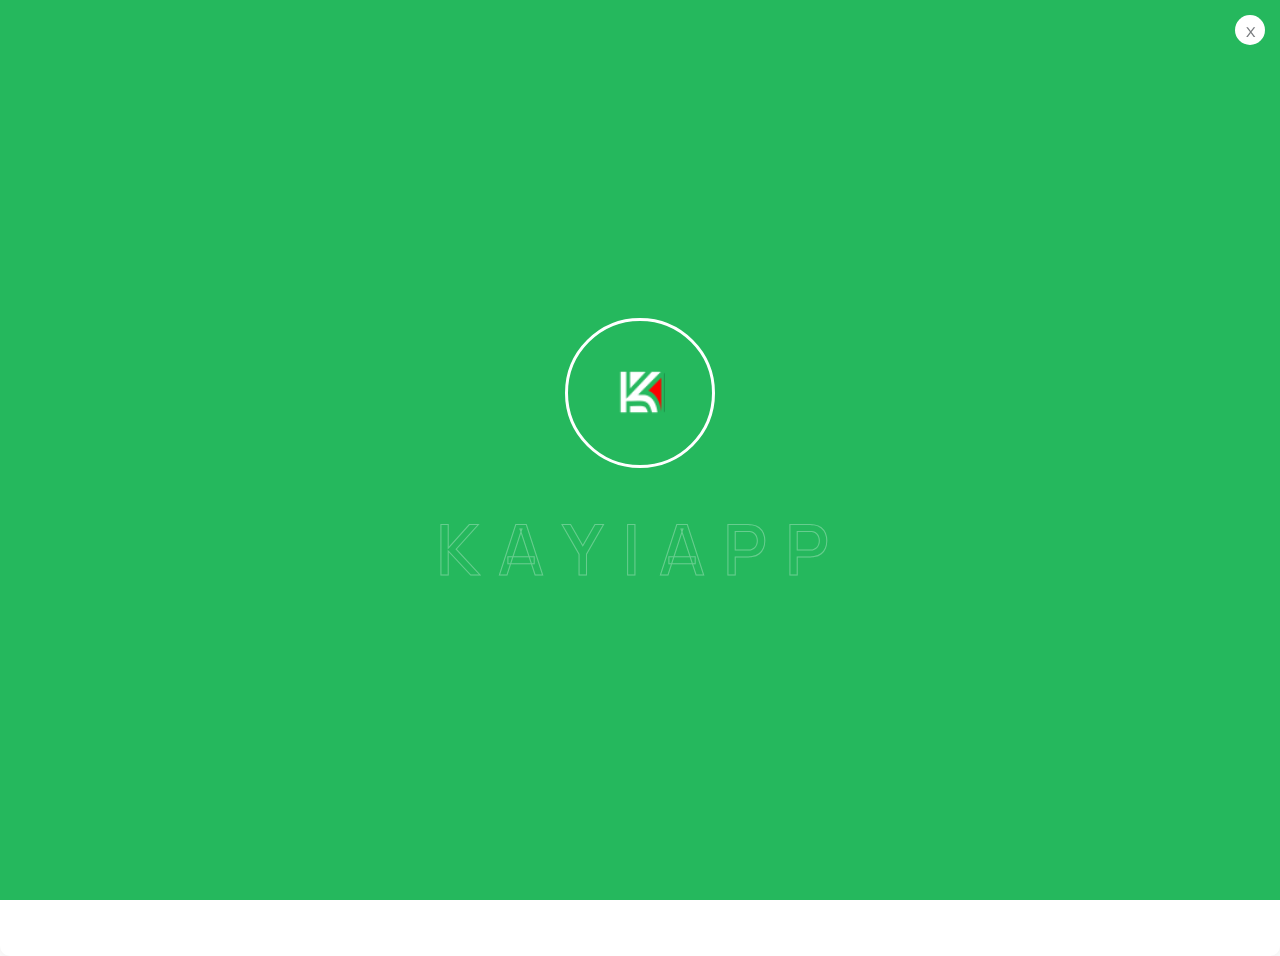
<file: homepage/magic.html>
<!DOCTYPE html>
<html lang="en-US" class="no-js no-svg">

<head>
    <meta charset="UTF-8">
    <link rel="shortcut icon" href="images/icon-light.png" type="image/x-icon">
    <link rel="icon" href="images/icon-light.png" type="image/x-icon">
    <!-- responsive meta -->
    <meta name="viewport" content="width=device-width, initial-scale=1">
    <!-- For IE -->
    <meta http-equiv="X-UA-Compatible" content="IE=edge">
    <title>Kayi | Banking Without Limits</title>
    <meta name="robots" content="max-image-preview:large">
    <link rel="dns-prefetch" href="//fonts.googleapis.com">

    <style type="text/css">
        img.wp-smiley,
        img.emoji {
            display: inline !important;
            border: none !important;
            box-shadow: none !important;
            height: 1em !important;
            width: 1em !important;
            margin: 0 0.07em !important;
            vertical-align: -0.1em !important;
            background: none !important;
            padding: 0 !important;
        }
    </style>
    <link rel="stylesheet" id="wp-block-library-css" href="css/style.min.css" type="text/css" media="all">
    <style id="wp-block-library-theme-inline-css" type="text/css">
        .wp-block-audio figcaption {
            color: #555;
            font-size: 13px;
            text-align: center
        }

        .is-dark-theme .wp-block-audio figcaption {
            color: hsla(0, 0%, 100%, .65)
        }

        .wp-block-audio {
            margin: 0 0 1em
        }

        .wp-block-code {
            border: 1px solid #ccc;
            border-radius: 4px;
            font-family: Menlo, Consolas, monaco, monospace;
            padding: .8em 1em
        }

        .wp-block-embed figcaption {
            color: #555;
            font-size: 13px;
            text-align: center
        }

        .is-dark-theme .wp-block-embed figcaption {
            color: hsla(0, 0%, 100%, .65)
        }

        .wp-block-embed {
            margin: 0 0 1em
        }

        .blocks-gallery-caption {
            color: #555;
            font-size: 13px;
            text-align: center
        }

        .is-dark-theme .blocks-gallery-caption {
            color: hsla(0, 0%, 100%, .65)
        }

        .wp-block-image figcaption {
            color: #555;
            font-size: 13px;
            text-align: center
        }

        .is-dark-theme .wp-block-image figcaption {
            color: hsla(0, 0%, 100%, .65)
        }

        .wp-block-image {
            margin: 0 0 1em
        }

        .wp-block-pullquote {
            border-bottom: 4px solid;
            border-top: 4px solid;
            color: currentColor;
            margin-bottom: 1.75em
        }

        .wp-block-pullquote cite,
        .wp-block-pullquote footer,
        .wp-block-pullquote__citation {
            color: currentColor;
            font-size: .8125em;
            font-style: normal;
            text-transform: uppercase
        }

        .wp-block-quote {
            border-left: .25em solid;
            margin: 0 0 1.75em;
            padding-left: 1em
        }

        .wp-block-quote cite,
        .wp-block-quote footer {
            color: currentColor;
            font-size: .8125em;
            font-style: normal;
            position: relative
        }

        .wp-block-quote.has-text-align-right {
            border-left: none;
            border-right: .25em solid;
            padding-left: 0;
            padding-right: 1em
        }

        .wp-block-quote.has-text-align-center {
            border: none;
            padding-left: 0
        }

        .wp-block-quote.is-large,
        .wp-block-quote.is-style-large,
        .wp-block-quote.is-style-plain {
            border: none
        }

        .wp-block-search .wp-block-search__label {
            font-weight: 700
        }

        .wp-block-search__button {
            border: 1px solid #ccc;
            padding: .375em .625em
        }

        :where(.wp-block-group.has-background) {
            padding: 1.25em 2.375em
        }

        .wp-block-separator.has-css-opacity {
            opacity: .4
        }

        .wp-block-separator {
            border: none;
            border-bottom: 2px solid;
            margin-left: auto;
            margin-right: auto
        }

        .wp-block-separator.has-alpha-channel-opacity {
            opacity: 1
        }

        .wp-block-separator:not(.is-style-wide):not(.is-style-dots) {
            width: 100px
        }

        .wp-block-separator.has-background:not(.is-style-dots) {
            border-bottom: none;
            height: 1px
        }

        .wp-block-separator.has-background:not(.is-style-wide):not(.is-style-dots) {
            height: 2px
        }

        .wp-block-table {
            margin: 0 0 1em
        }

        .wp-block-table td,
        .wp-block-table th {
            word-break: normal
        }

        .wp-block-table figcaption {
            color: #555;
            font-size: 13px;
            text-align: center
        }

        .is-dark-theme .wp-block-table figcaption {
            color: hsla(0, 0%, 100%, .65)
        }

        .wp-block-video figcaption {
            color: #555;
            font-size: 13px;
            text-align: center
        }

        .is-dark-theme .wp-block-video figcaption {
            color: hsla(0, 0%, 100%, .65)
        }

        .wp-block-video {
            margin: 0 0 1em
        }

        .wp-block-template-part.has-background {
            margin-bottom: 0;
            margin-top: 0;
            padding: 1.25em 2.375em
        }
    </style>
    <style id="classic-theme-styles-inline-css" type="text/css">
        /*! This file is auto-generated */
        .wp-block-button__link {
            color: #fff;
            background-color: #32373c;
            border-radius: 9999px;
            box-shadow: none;
            text-decoration: none;
            padding: calc(.667em + 2px) calc(1.333em + 2px);
            font-size: 1.125em
        }

        .wp-block-file__button {
            background: #32373c;
            color: #fff;
            text-decoration: none
        }
    </style>
    <style id="global-styles-inline-css" type="text/css">
        body {
            --wp--preset--color--black: #000000;
            --wp--preset--color--cyan-bluish-gray: #abb8c3;
            --wp--preset--color--white: #ffffff;
            --wp--preset--color--pale-pink: #f78da7;
            --wp--preset--color--vivid-red: #cf2e2e;
            --wp--preset--color--luminous-vivid-orange: #ff6900;
            --wp--preset--color--luminous-vivid-amber: #fcb900;
            --wp--preset--color--light-green-cyan: #7bdcb5;
            --wp--preset--color--vivid-green-cyan: #00d084;
            --wp--preset--color--pale-cyan-blue: #8ed1fc;
            --wp--preset--color--vivid-cyan-blue: #0693e3;
            --wp--preset--color--vivid-purple: #9b51e0;
            --wp--preset--color--strong-yellow: #f7bd00;
            --wp--preset--color--strong-white: #fff;
            --wp--preset--color--light-black: #242424;
            --wp--preset--color--very-light-gray: #797979;
            --wp--preset--color--very-dark-black: #000000;
            --wp--preset--gradient--vivid-cyan-blue-to-vivid-purple: linear-gradient(135deg, rgba(6, 147, 227, 1) 0%, rgb(155, 81, 224) 100%);
            --wp--preset--gradient--light-green-cyan-to-vivid-green-cyan: linear-gradient(135deg, rgb(122, 220, 180) 0%, rgb(0, 208, 130) 100%);
            --wp--preset--gradient--luminous-vivid-amber-to-luminous-vivid-orange: linear-gradient(135deg, rgba(252, 185, 0, 1) 0%, rgba(255, 105, 0, 1) 100%);
            --wp--preset--gradient--luminous-vivid-orange-to-vivid-red: linear-gradient(135deg, rgba(255, 105, 0, 1) 0%, rgb(207, 46, 46) 100%);
            --wp--preset--gradient--very-light-gray-to-cyan-bluish-gray: linear-gradient(135deg, rgb(238, 238, 238) 0%, rgb(169, 184, 195) 100%);
            --wp--preset--gradient--cool-to-warm-spectrum: linear-gradient(135deg, rgb(74, 234, 220) 0%, rgb(151, 120, 209) 20%, rgb(207, 42, 186) 40%, rgb(238, 44, 130) 60%, rgb(251, 105, 98) 80%, rgb(254, 248, 76) 100%);
            --wp--preset--gradient--blush-light-purple: linear-gradient(135deg, rgb(255, 206, 236) 0%, rgb(152, 150, 240) 100%);
            --wp--preset--gradient--blush-bordeaux: linear-gradient(135deg, rgb(254, 205, 165) 0%, rgb(254, 45, 45) 50%, rgb(107, 0, 62) 100%);
            --wp--preset--gradient--luminous-dusk: linear-gradient(135deg, rgb(255, 203, 112) 0%, rgb(199, 81, 192) 50%, rgb(65, 88, 208) 100%);
            --wp--preset--gradient--pale-ocean: linear-gradient(135deg, rgb(255, 245, 203) 0%, rgb(182, 227, 212) 50%, rgb(51, 167, 181) 100%);
            --wp--preset--gradient--electric-grass: linear-gradient(135deg, rgb(202, 248, 128) 0%, rgb(113, 206, 126) 100%);
            --wp--preset--gradient--midnight: linear-gradient(135deg, rgb(2, 3, 129) 0%, rgb(40, 116, 252) 100%);
            --wp--preset--font-size--small: 10px;
            --wp--preset--font-size--medium: 20px;
            --wp--preset--font-size--large: 24px;
            --wp--preset--font-size--x-large: 42px;
            --wp--preset--font-size--normal: 15px;
            --wp--preset--font-size--huge: 36px;
            --wp--preset--spacing--20: 0.44rem;
            --wp--preset--spacing--30: 0.67rem;
            --wp--preset--spacing--40: 1rem;
            --wp--preset--spacing--50: 1.5rem;
            --wp--preset--spacing--60: 2.25rem;
            --wp--preset--spacing--70: 3.38rem;
            --wp--preset--spacing--80: 5.06rem;
            --wp--preset--shadow--natural: 6px 6px 9px rgba(0, 0, 0, 0.2);
            --wp--preset--shadow--deep: 12px 12px 50px rgba(0, 0, 0, 0.4);
            --wp--preset--shadow--sharp: 6px 6px 0px rgba(0, 0, 0, 0.2);
            --wp--preset--shadow--outlined: 6px 6px 0px -3px rgba(255, 255, 255, 1), 6px 6px rgba(0, 0, 0, 1);
            --wp--preset--shadow--crisp: 6px 6px 0px rgba(0, 0, 0, 1);
        }

        :where(.is-layout-flex) {
            gap: 0.5em;
        }

        :where(.is-layout-grid) {
            gap: 0.5em;
        }

        body .is-layout-flow>.alignleft {
            float: left;
            margin-inline-start: 0;
            margin-inline-end: 2em;
        }

        body .is-layout-flow>.alignright {
            float: right;
            margin-inline-start: 2em;
            margin-inline-end: 0;
        }

        body .is-layout-flow>.aligncenter {
            margin-left: auto !important;
            margin-right: auto !important;
        }

        body .is-layout-constrained>.alignleft {
            float: left;
            margin-inline-start: 0;
            margin-inline-end: 2em;
        }

        body .is-layout-constrained>.alignright {
            float: right;
            margin-inline-start: 2em;
            margin-inline-end: 0;
        }

        body .is-layout-constrained>.aligncenter {
            margin-left: auto !important;
            margin-right: auto !important;
        }

        body .is-layout-constrained> :where(:not(.alignleft):not(.alignright):not(.alignfull)) {
            max-width: var(--wp--style--global--content-size);
            margin-left: auto !important;
            margin-right: auto !important;
        }

        body .is-layout-constrained>.alignwide {
            max-width: var(--wp--style--global--wide-size);
        }

        body .is-layout-flex {
            display: flex;
        }

        body .is-layout-flex {
            flex-wrap: wrap;
            align-items: center;
        }

        body .is-layout-flex>* {
            margin: 0;
        }

        body .is-layout-grid {
            display: grid;
        }

        body .is-layout-grid>* {
            margin: 0;
        }

        :where(.wp-block-columns.is-layout-flex) {
            gap: 2em;
        }

        :where(.wp-block-columns.is-layout-grid) {
            gap: 2em;
        }

        :where(.wp-block-post-template.is-layout-flex) {
            gap: 1.25em;
        }

        :where(.wp-block-post-template.is-layout-grid) {
            gap: 1.25em;
        }

        .has-black-color {
            color: var(--wp--preset--color--black) !important;
        }

        .has-cyan-bluish-gray-color {
            color: var(--wp--preset--color--cyan-bluish-gray) !important;
        }

        .has-white-color {
            color: var(--wp--preset--color--white) !important;
        }

        .has-pale-pink-color {
            color: var(--wp--preset--color--pale-pink) !important;
        }

        .has-vivid-red-color {
            color: var(--wp--preset--color--vivid-red) !important;
        }

        .has-luminous-vivid-orange-color {
            color: var(--wp--preset--color--luminous-vivid-orange) !important;
        }

        .has-luminous-vivid-amber-color {
            color: var(--wp--preset--color--luminous-vivid-amber) !important;
        }

        .has-light-green-cyan-color {
            color: var(--wp--preset--color--light-green-cyan) !important;
        }

        .has-vivid-green-cyan-color {
            color: var(--wp--preset--color--vivid-green-cyan) !important;
        }

        .has-pale-cyan-blue-color {
            color: var(--wp--preset--color--pale-cyan-blue) !important;
        }

        .has-vivid-cyan-blue-color {
            color: var(--wp--preset--color--vivid-cyan-blue) !important;
        }

        .has-vivid-purple-color {
            color: var(--wp--preset--color--vivid-purple) !important;
        }

        .has-black-background-color {
            background-color: var(--wp--preset--color--black) !important;
        }

        .has-cyan-bluish-gray-background-color {
            background-color: var(--wp--preset--color--cyan-bluish-gray) !important;
        }

        .has-white-background-color {
            background-color: var(--wp--preset--color--white) !important;
        }

        .has-pale-pink-background-color {
            background-color: var(--wp--preset--color--pale-pink) !important;
        }

        .has-vivid-red-background-color {
            background-color: var(--wp--preset--color--vivid-red) !important;
        }

        .has-luminous-vivid-orange-background-color {
            background-color: var(--wp--preset--color--luminous-vivid-orange) !important;
        }

        .has-luminous-vivid-amber-background-color {
            background-color: var(--wp--preset--color--luminous-vivid-amber) !important;
        }

        .has-light-green-cyan-background-color {
            background-color: var(--wp--preset--color--light-green-cyan) !important;
        }

        .has-vivid-green-cyan-background-color {
            background-color: var(--wp--preset--color--vivid-green-cyan) !important;
        }

        .has-pale-cyan-blue-background-color {
            background-color: var(--wp--preset--color--pale-cyan-blue) !important;
        }

        .has-vivid-cyan-blue-background-color {
            background-color: var(--wp--preset--color--vivid-cyan-blue) !important;
        }

        .has-vivid-purple-background-color {
            background-color: var(--wp--preset--color--vivid-purple) !important;
        }

        .has-black-border-color {
            border-color: var(--wp--preset--color--black) !important;
        }

        .has-cyan-bluish-gray-border-color {
            border-color: var(--wp--preset--color--cyan-bluish-gray) !important;
        }

        .has-white-border-color {
            border-color: var(--wp--preset--color--white) !important;
        }

        .has-pale-pink-border-color {
            border-color: var(--wp--preset--color--pale-pink) !important;
        }

        .has-vivid-red-border-color {
            border-color: var(--wp--preset--color--vivid-red) !important;
        }

        .has-luminous-vivid-orange-border-color {
            border-color: var(--wp--preset--color--luminous-vivid-orange) !important;
        }

        .has-luminous-vivid-amber-border-color {
            border-color: var(--wp--preset--color--luminous-vivid-amber) !important;
        }

        .has-light-green-cyan-border-color {
            border-color: var(--wp--preset--color--light-green-cyan) !important;
        }

        .has-vivid-green-cyan-border-color {
            border-color: var(--wp--preset--color--vivid-green-cyan) !important;
        }

        .has-pale-cyan-blue-border-color {
            border-color: var(--wp--preset--color--pale-cyan-blue) !important;
        }

        .has-vivid-cyan-blue-border-color {
            border-color: var(--wp--preset--color--vivid-cyan-blue) !important;
        }

        .has-vivid-purple-border-color {
            border-color: var(--wp--preset--color--vivid-purple) !important;
        }

        .has-vivid-cyan-blue-to-vivid-purple-gradient-background {
            background: var(--wp--preset--gradient--vivid-cyan-blue-to-vivid-purple) !important;
        }

        .has-light-green-cyan-to-vivid-green-cyan-gradient-background {
            background: var(--wp--preset--gradient--light-green-cyan-to-vivid-green-cyan) !important;
        }

        .has-luminous-vivid-amber-to-luminous-vivid-orange-gradient-background {
            background: var(--wp--preset--gradient--luminous-vivid-amber-to-luminous-vivid-orange) !important;
        }

        .has-luminous-vivid-orange-to-vivid-red-gradient-background {
            background: var(--wp--preset--gradient--luminous-vivid-orange-to-vivid-red) !important;
        }

        .has-very-light-gray-to-cyan-bluish-gray-gradient-background {
            background: var(--wp--preset--gradient--very-light-gray-to-cyan-bluish-gray) !important;
        }

        .has-cool-to-warm-spectrum-gradient-background {
            background: var(--wp--preset--gradient--cool-to-warm-spectrum) !important;
        }

        .has-blush-light-purple-gradient-background {
            background: var(--wp--preset--gradient--blush-light-purple) !important;
        }

        .has-blush-bordeaux-gradient-background {
            background: var(--wp--preset--gradient--blush-bordeaux) !important;
        }

        .has-luminous-dusk-gradient-background {
            background: var(--wp--preset--gradient--luminous-dusk) !important;
        }

        .has-pale-ocean-gradient-background {
            background: var(--wp--preset--gradient--pale-ocean) !important;
        }

        .has-electric-grass-gradient-background {
            background: var(--wp--preset--gradient--electric-grass) !important;
        }

        .has-midnight-gradient-background {
            background: var(--wp--preset--gradient--midnight) !important;
        }

        .has-small-font-size {
            font-size: var(--wp--preset--font-size--small) !important;
        }

        .has-medium-font-size {
            font-size: var(--wp--preset--font-size--medium) !important;
        }

        .has-large-font-size {
            font-size: var(--wp--preset--font-size--large) !important;
        }

        .has-x-large-font-size {
            font-size: var(--wp--preset--font-size--x-large) !important;
        }

        .wp-block-navigation a:where(:not(.wp-element-button)) {
            color: inherit;
        }

        :where(.wp-block-post-template.is-layout-flex) {
            gap: 1.25em;
        }

        :where(.wp-block-post-template.is-layout-grid) {
            gap: 1.25em;
        }

        :where(.wp-block-columns.is-layout-flex) {
            gap: 2em;
        }

        :where(.wp-block-columns.is-layout-grid) {
            gap: 2em;
        }

        .wp-block-pullquote {
            font-size: 1.5em;
            line-height: 1.6;
        }
    </style>
    <link rel="stylesheet" id="contact-form-7-css" href="css/styles.css" type="text/css" media="all">
    <link rel="stylesheet" id="animate-css" href="css/animate.min.css" type="text/css" media="all">
    <link rel="stylesheet" id="custom-animate-css" href="css/custom-animate.css" type="text/css" media="all">
    <link rel="stylesheet" id="bootstrap-css" href="css/bootstrap.min.css" type="text/css" media="all">
    <link rel="stylesheet" id="jquery-bxslider-css" href="css/jquery.bxslider.css" type="text/css" media="all">
    <link rel="stylesheet" id="kayibank-font-awesome-all-css" href="css/font-awesome-all.css" type="text/css"
        media="all">
    <link rel="stylesheet" id="jquery-magnific-popup-css" href="css/jquery.magnific-popup.css" type="text/css"
        media="all">
    <link rel="stylesheet" id="kayibank-jquery-ui-css" href="css/jquery-ui.css" type="text/css" media="all">
    <link rel="stylesheet" id="kayibank-nice-select-css" href="css/nice-select.css" type="text/css" media="all">
    <link rel="stylesheet" id="odometer-css" href="css/odometer.min.css" type="text/css" media="all">
    <link rel="stylesheet" id="owl-carousel-css" href="css/owl.carousel.min.css" type="text/css" media="all">
    <link rel="stylesheet" id="owl-theme-default-css" href="css/owl.theme.default.min.css" type="text/css" media="all">
    <link rel="stylesheet" id="kayibank-swiper-css" href="css/swiper.min.css" type="text/css" media="all">
    <link rel="stylesheet" id="vegas-css" href="css/vegas.min.css" type="text/css" media="all">
    <link rel="stylesheet" id="style-css" href="css/style.css" type="text/css" media="all">
    <link rel="stylesheet" id="aos-css" href="css/aos.css" type="text/css" media="all">
    <link rel="stylesheet" id="kayibank-header-section-css" href="css/01-header-section.css" type="text/css"
        media="all">
    <link rel="stylesheet" id="kayibank-banner-section-css" href="css/02-banner-section.css" type="text/css"
        media="all">
    <link rel="stylesheet" id="kayibank-about-section-css" href="css/03-about-section.css" type="text/css" media="all">
    <link rel="stylesheet" id="kayibank-fact-counter-section-css" href="css/04-fact-counter-section.css" type="text/css"
        media="all">
    <link rel="stylesheet" id="kayibank-testimonial-section-css" href="css/05-testimonial-section.css" type="text/css"
        media="all">
    <link rel="stylesheet" id="kayibank-partner-section-css" href="css/06-partner-section.css" type="text/css"
        media="all">
    <link rel="stylesheet" id="kayibank-footer-section-css" href="css/07-footer-section.css" type="text/css"
        media="all">
    <link rel="stylesheet" id="kayibank-blog-section-css" href="css/08-blog-section.css" type="text/css" media="all">
    <link rel="stylesheet" id="kayibank-breadcrumb-section-css" href="css/09-breadcrumb-section.css" type="text/css"
        media="all">
    <link rel="stylesheet" id="kayibank-contact-css" href="css/10-contact.css" type="text/css" media="all">
    <link rel="stylesheet" id="kayibank-main-css" href="css/style_1.css" type="text/css" media="all">
    <link rel="stylesheet" id="kayibank-main-style-css" href="css/style_2.css" type="text/css" media="all">
    <link rel="stylesheet" id="color-1-css" href="css/color-1.css" type="text/css" media="all">
    <link rel="stylesheet" id="kayibank-custom-css" href="css/custom.css" type="text/css" media="all">
    <link rel="stylesheet" id="kayibank-responsive-css" href="css/responsive.css" type="text/css" media="all">
    <link rel="stylesheet" id="kayibank-theme-fonts-css"
        href="https://fonts.googleapis.com/css?family=Manrope%3Awght%400%2C300%2C0%2C400%2C0%2C500%2C0%2C600%2C0%2C700%2C0%2C800%26display%3Dswap%7CDM+Sans%3Aital%2Cwght%400%2C400%2C0%2C500%2C0%2C700%2C1%2C400%2C1%2C500%2C1%2C700%26display%3Dswap&amp;subset=latin%2Clatin-ext"
        type="text/css" media="all">
    <link rel="stylesheet" id="elementor-icons-css" href="css/elementor-icons.min.css" type="text/css" media="all">
    <link rel="stylesheet" id="elementor-frontend-css" href="css/frontend-lite.min.css" type="text/css" media="all">
    <link rel="stylesheet" id="elementor-post-9-css" href="css/post-9.css" type="text/css" media="all">
    <link rel="stylesheet" id="elementor-global-css" href="css/global.css" type="text/css" media="all">
    <link rel="stylesheet" id="google-fonts-1-css"
        href="https://fonts.googleapis.com/css?family=Roboto%3A100%2C100italic%2C200%2C200italic%2C300%2C300italic%2C400%2C400italic%2C500%2C500italic%2C600%2C600italic%2C700%2C700italic%2C800%2C800italic%2C900%2C900italic%7CRoboto+Slab%3A100%2C100italic%2C200%2C200italic%2C300%2C300italic%2C400%2C400italic%2C500%2C500italic%2C600%2C600italic%2C700%2C700italic%2C800%2C800italic%2C900%2C900italic&amp;display=auto&amp;ver=6.3.1"
        type="text/css" media="all">
    <style>
        @keyframes Zzoom {

            0% {
                opacity: 0.8;
                transform: scale(1);
            }

            50% {
                opacity: 1;
                transform: scale(1.2);
                /* Zoom in to 120% */
            }

            100% {
                opacity: 0.8;
                transform: scale(1);
                /* Zoom back to 100% */
            }
        }

        .zoom-element {
            display: flex;
            justify-content: center;
            align-items: center;
            width: 150px;
            height: 150px;
            border-radius: 50%;
            border: 3px solid #ffffff;
            margin: 0 auto 45px auto;
            animation-name: Zzoom;
            animation-duration: 3s;
            animation-iteration-count: infinite;
            animation-timing-function: ease-in-out;
            -webkit-animation-name: Zzoom;
            -webkit-animation-duration: 3s;
            -webkit-animation-iteration-count: infinite;
            -webkit-animation-timing-function: ease-in-out;

        }

        .zoom-element img {
            width: 50px;
        }

        @media only screen and (max-width: 767px) {
            .slide-single-features {
                top: 60%;
                left: 50px
            }

            .slide-single-features.two {
                bottom: 7%;
            }

            .main-slider-style2 .main-slider-content .big-title h2 br {
                display: block;
            }

            .main-slider-style2 .main-slider-content .big-title h2 {
                font-size: 33px;
            }

            .main-slider-style2 .main-slider-content .bottom-text p {
                font-size: x-small;
            }

            .zoom-element {
                height: 8em;
                width: 8em;
            }

            .header-logon-box .icon {
                display: none;
            }

            .header-logon-box {
                display: initial !important;
                padding-left: 0;
            }


        }

        @media screen and (max-width: 500px) {
            .zoom-element {
                height: 7em;
                width: 7em;
            }
        }



        body {
            margin: 0;
            padding: 0;
            /* font-family: Arial, sans-serif; */
            /* display: flex;
            justify-content: center;
            align-items: center; */
            min-height: 100vh;
            animation: backgroundTransition 10s linear infinite alternate;
        }

        @keyframes backgroundTransition {
            0% {
                /* background: radial-gradient(at 70.7333vw 36.2933vh, rgb(23, 167, 209) 0%, rgb(102, 71, 226) 96.2933%); */
                background: rgb(0,165,44);
                background: linear-gradient(42deg, rgba(0,165,44,1) 0%, rgba(255,255,255,1) 100%);
            }

            100% {
                /* background: radial-gradient(at 70.7333vw 36.2933vh, rgb(102, 71, 226) 0%, rgb(23, 167, 209) 96.2933%); */
                background: rgb(0,165,44);
                background: linear-gradient(42deg, rgba(255,255,255,1) 0%, rgba(0,165,44,1) 100%);
            }
        }

        .coming-soon-container {
            text-align: center;
            /* background-color: #ffffff; */
            border-radius: 10px;
            padding: 20px;
            height: 100vh;
            width: 100%;
            display: flex;
            flex-direction: column;
            justify-content: center;
            align-items: center;
            box-shadow: 0 0 20px rgba(0, 0, 0, 0.1);
        }

        .coming-soon-container h3 {
            color: #000;
        }

        .coming-soon-container p {
            color: #000;
            margin-top: 20px;
        }

        .coming-soon-container h2 {
            font-size: 4.5rem;
            font-weight: 900;
            color: #000 !important;
            margin-top: 20px;
        }

        .countdown {
            display: flex;
            justify-content: center;
            padding-top: 15px;
            padding-bottom: 15px;
            background: linear-gradient(135deg, #68ff90, #0a4e1c 50%, #072f11)
        }

        .countdown-item {
            font-size: 1.5rem;
            color: #fff;
        }

        .countdown-number,
        .countdown-label {
            font-weight: bold;
        }

        .countdown-label {
            font-size: 1.5rem;
            color: #fff;
        }

        .btn-one{
            border-radius: 8px!important;
        }
    </style>
    <script type="text/javascript" src="js/jquery.min.js" id="jquery-core-js"></script>


    <script type="text/javascript" src="js/jquery-migrate.min.js" id="jquery-migrate-js"></script>
</head>


<body
    class="page-template page-template-tpl-default-elementor page-template-tpl-default-elementor-php page page-id-369 menu-layer elementor-default elementor-kit-9 elementor-page elementor-page-369">




    <!-- Start preloader -->
    <div class="loader-wrap">
        <div class="preloader">
            <div class="preloader-close">x</div>
            <div id="handle-preloader" class="handle-preloader">
                <div class="animation-preloader">
                    <div class="spinner-container">
                        <div class="zoom-element">
                            <img src="images/icon-light.png" alt="">
                        </div>

                    </div>
                    <div class="txt-loading">
                        <span data-text-preloader="K" class="letters-loading">
                            K
                        </span>
                        <span data-text-preloader="A" class="letters-loading">
                            A
                        </span>
                        <span data-text-preloader="Y" class="letters-loading">
                            Y
                        </span>
                        <span data-text-preloader="I" class="letters-loading">
                            I
                        </span>
                        <span data-text-preloader="A" class="letters-loading">
                            A
                        </span>
                        <span data-text-preloader="P" class="letters-loading">
                            P
                        </span>
                        <span data-text-preloader="P" class="letters-loading">
                            P
                        </span>
                    </div>
                </div>
            </div>
        </div>
    </div>
    <!-- End preloader -->


    <div class="countdown">
        <div class="countdown-item">
            <span class="countdown-number" id="days">00</span><span class="countdown-label">D :&nbsp;</span>
        </div>
        <div class="countdown-item">
            <span class="countdown-number" id="hours">00</span><span class="countdown-label">H :&nbsp;</span>
        </div>
        <div class="countdown-item">
            <span class="countdown-number" id="minutes">00</span><span class="countdown-label">M :&nbsp;</span>
        </div>
        <div class="countdown-item">
            <span class="countdown-number" id="seconds">00</span><span class="countdown-label">S</span>
        </div>
    </div>

    <div class="coming-soon-container">
        <h3>September 28</h3>
        <h2><img src="images/logo-1.png" loading="lazy" style="width: 210px" alt="" > <br class="d-md-none"> is coming</h2>
        <p>Be among the first to discover what's new.</p>
        <a class="btn-one mt-4" href="data:text/calendar;charset=utf8,BEGIN:VCALENDAR
        VERSION:2.0
        PRODID:-//KAYI BANK//LAUNCH//EN
        BEGIN:VEVENT
        UID:kayiapplaunch056789
        DTSTAMP:20230922T120000Z
        DTSTART:20230928T090000Z
        DTEND:20230928T120000Z
        SUMMARY:KAYI BANK LAUNCH
        DESCRIPTION:Banking Without Limit.
        LOCATION:Kano Nigeria
        END:VEVENT
        END:VCALENDAR">
            <span aria-hidden="true" class="qA-OWJy EtEoeSn"><svg width="24" height="25" viewBox="0 0 24 25" fill="none" xmlns="http://www.w3.org/2000/svg"><path d="M9.6 6.502c-1.69-.147-2.62-.739-3.116-1.913-.179-.423-.304-.918-.384-1.5 0-.1-.1-.2-.2-.2s-.2.1-.2.2c-.08.582-.205 1.077-.384 1.5C4.821 5.763 3.891 6.355 2.2 6.502c-.1 0-.2.1-.2.2s.1.2.2.2c2.1.4 3.2 1.187 3.5 3.387 0 .1.1.2.2.2s.2-.1.2-.2c.3-2.2 1.4-2.987 3.5-3.387.1 0 .2-.1.2-.2s-.1-.2-.2-.2z" fill="url(#_122639694__paint0_linear_2074_8936)"></path><path d="M19.469 12.753c-4-.8-5.726-2.728-6.526-6.628a.493.493 0 00-.474-.372.493.493 0 00-.475.376c-.009.007.007-.014 0 0-.8 4-2.625 5.824-6.525 6.624a.5.5 0 000 1c4 .8 5.717 2.688 6.517 6.588a.493.493 0 00.483.412.493.493 0 00.477-.387c-.005.01.006-.007 0 0 .8-4 2.623-5.813 6.523-6.613a.5.5 0 000-1z" fill="url(#_122639694__paint1_linear_2074_8936)"></path><path d="M21.465 6.689c0-.085-.061-.14-.144-.156l-.056-.014c-1.168-.304-1.876-1.024-2.073-2.107a.153.153 0 00-.153-.153v.003c-.084 0-.14.062-.156.145l-.013.055c-.305 1.169-1.024 1.877-2.108 2.074a.153.153 0 00-.153.153h.004c0 .084.062.14.145.156l.055.013c1.168.304 1.876 1.024 2.073 2.108 0 .084.069.152.153.152v-.003c.084 0 .14-.062.156-.145l.014-.055c.304-1.169 1.023-1.877 2.107-2.074a.15.15 0 00.15-.152z" fill="url(#_122639694__paint2_linear_2074_8936)"></path><path d="M7.919 19.604c-1-.3-1.582-.782-1.782-1.782a.218.218 0 00-.436 0c-.3 1-.782 1.582-1.782 1.782a.218.218 0 000 .436c1 .3 1.582.782 1.782 1.782a.218.218 0 10.436 0c.3-1 .782-1.582 1.782-1.782a.218.218 0 000-.436z" fill="url(#_122639694__paint3_linear_2074_8936)"></path><defs><linearGradient id="_122639694__paint0_linear_2074_8936" x1="-7.733" y1="12.464" x2="11.416" y2="31.927" gradientUnits="userSpaceOnUse"><stop stop-color="#fc0404"></stop><stop offset="1" stop-color="#fc0404"></stop></linearGradient><linearGradient id="_122639694__paint1_linear_2074_8936" x1="-7.733" y1="12.464" x2="11.416" y2="31.927" gradientUnits="userSpaceOnUse"><stop stop-color="#fc0404"></stop><stop offset="1" stop-color="#fc0404"></stop></linearGradient><linearGradient id="_122639694__paint2_linear_2074_8936" x1="-7.733" y1="12.464" x2="11.416" y2="31.927" gradientUnits="userSpaceOnUse"><stop stop-color="#fc0404"></stop><stop offset="1" stop-color="#fc0404"></stop></linearGradient><linearGradient id="_122639694__paint3_linear_2074_8936" x1="-7.733" y1="12.464" x2="11.416" y2="31.927" gradientUnits="userSpaceOnUse"><stop stop-color="#fc0404"></stop><stop offset="1" stop-color="#fc0404"></stop></linearGradient></defs></svg></span>
            <span class="txt">Add to calendar</span>
        </a>
    </div>



    <script type="text/javascript" src="js/index.js" id="swv-js"></script>


    <script type="text/javascript" src="js/index_1.js" id="contact-form-7-js"></script>
    <script type="text/javascript" src="js/core.min.js" id="jquery-ui-core-js"></script>
    <script type="text/javascript" src="js/bootstrap.bundle.min.js" id="bootstrap-bundle-js"></script>
    <script type="text/javascript" src="js/jquery.bxslider.min.js" id="jquery-bxslider-js"></script>
    <script type="text/javascript" src="js/jquery.circleType.js" id="jquery-circleType-js"></script>
    <script type="text/javascript" src="js/jquery.lettering.min.js" id="jquery-lettering-js"></script>
    <script type="text/javascript" src="js/isotope.js" id="isotope-js"></script>
    <script type="text/javascript" src="js/jquery.appear.min.js" id="jquery-appear-js"></script>
    <script type="text/javascript" src="js/jquery.magnific-popup.min.js" id="jquery-magnific-popup-js"></script>
    <script type="text/javascript" src="js/jquery-ui.js" id="jquery-ui-js"></script>

    <script type="text/javascript" src="js/jquery.nice-select.min.js" id="jquery-nice-select-js"></script>
    <script type="text/javascript" src="js/odometer.min.js" id="odometer-js"></script>
    <script type="text/javascript" src="js/owl.carousel.min.js" id="owl-carousel-js"></script>
    <script type="text/javascript" src="js/swiper.min.js" id="kayibank-swiper-js"></script>
    <script type="text/javascript" src="js/vegas.min.js" id="vegas-js"></script>
    <script type="text/javascript" src="js/wNumb.min.js" id="wnumb-js"></script>
    <script type="text/javascript" src="js/wow.js" id="wow-js"></script>
    <script type="text/javascript" src="js/jquery.paroller.min.js" id="jquery-paroller-js"></script>
    <script type="text/javascript" src="js/jquery.polyglot.language.switcher.js"
        id="jquery-polyglot-language-js"></script>
    <script type="text/javascript" src="js/aos.js" id="aos-js"></script>
    <script type="text/javascript" src="js/pagenav.js" id="pagenav-js"></script>
    <script type="text/javascript" src="js/knob.js" id="knob-js"></script>
    <script type="text/javascript" src="js/custom.js" id="kayibank-main-custom-js"></script>
    <script type="text/javascript" src="js/comment-reply.min.js" id="comment-reply-js"></script>
    <script type="text/javascript" defer src="js/forms.js" id="mc4wp-forms-api-js"></script>
    <script type="text/javascript" src="js/webpack.runtime.min.js" id="elementor-webpack-runtime-js"></script>
    <script type="text/javascript" src="js/frontend-modules.min.js" id="elementor-frontend-modules-js"></script>
    <script type="text/javascript" src="js/waypoints.min.js" id="elementor-waypoints-js"></script>


    <script>
        function updateCountdown() {
            const now = new Date();
            const launchDate = new Date("2023-09-28T12:00:00"); // Set your launch date here

            const timeDifference = launchDate - now;

            const days = Math.floor(timeDifference / (1000 * 60 * 60 * 24));
            const hours = Math.floor((timeDifference % (1000 * 60 * 60 * 24)) / (1000 * 60 * 60));
            const minutes = Math.floor((timeDifference % (1000 * 60 * 60)) / (1000 * 60));
            const seconds = Math.floor((timeDifference % (1000 * 60)) / 1000);

            document.getElementById("days").textContent = days < 10 ? `0${days}` : days;
            document.getElementById("hours").textContent = hours < 10 ? `0${hours}` : hours;
            document.getElementById("minutes").textContent = minutes < 10 ? `0${minutes}` : minutes;
            document.getElementById("seconds").textContent = seconds < 10 ? `0${seconds}` : seconds;
        }

        setInterval(updateCountdown, 1000);

    </script>

</body>

</html>
</file>
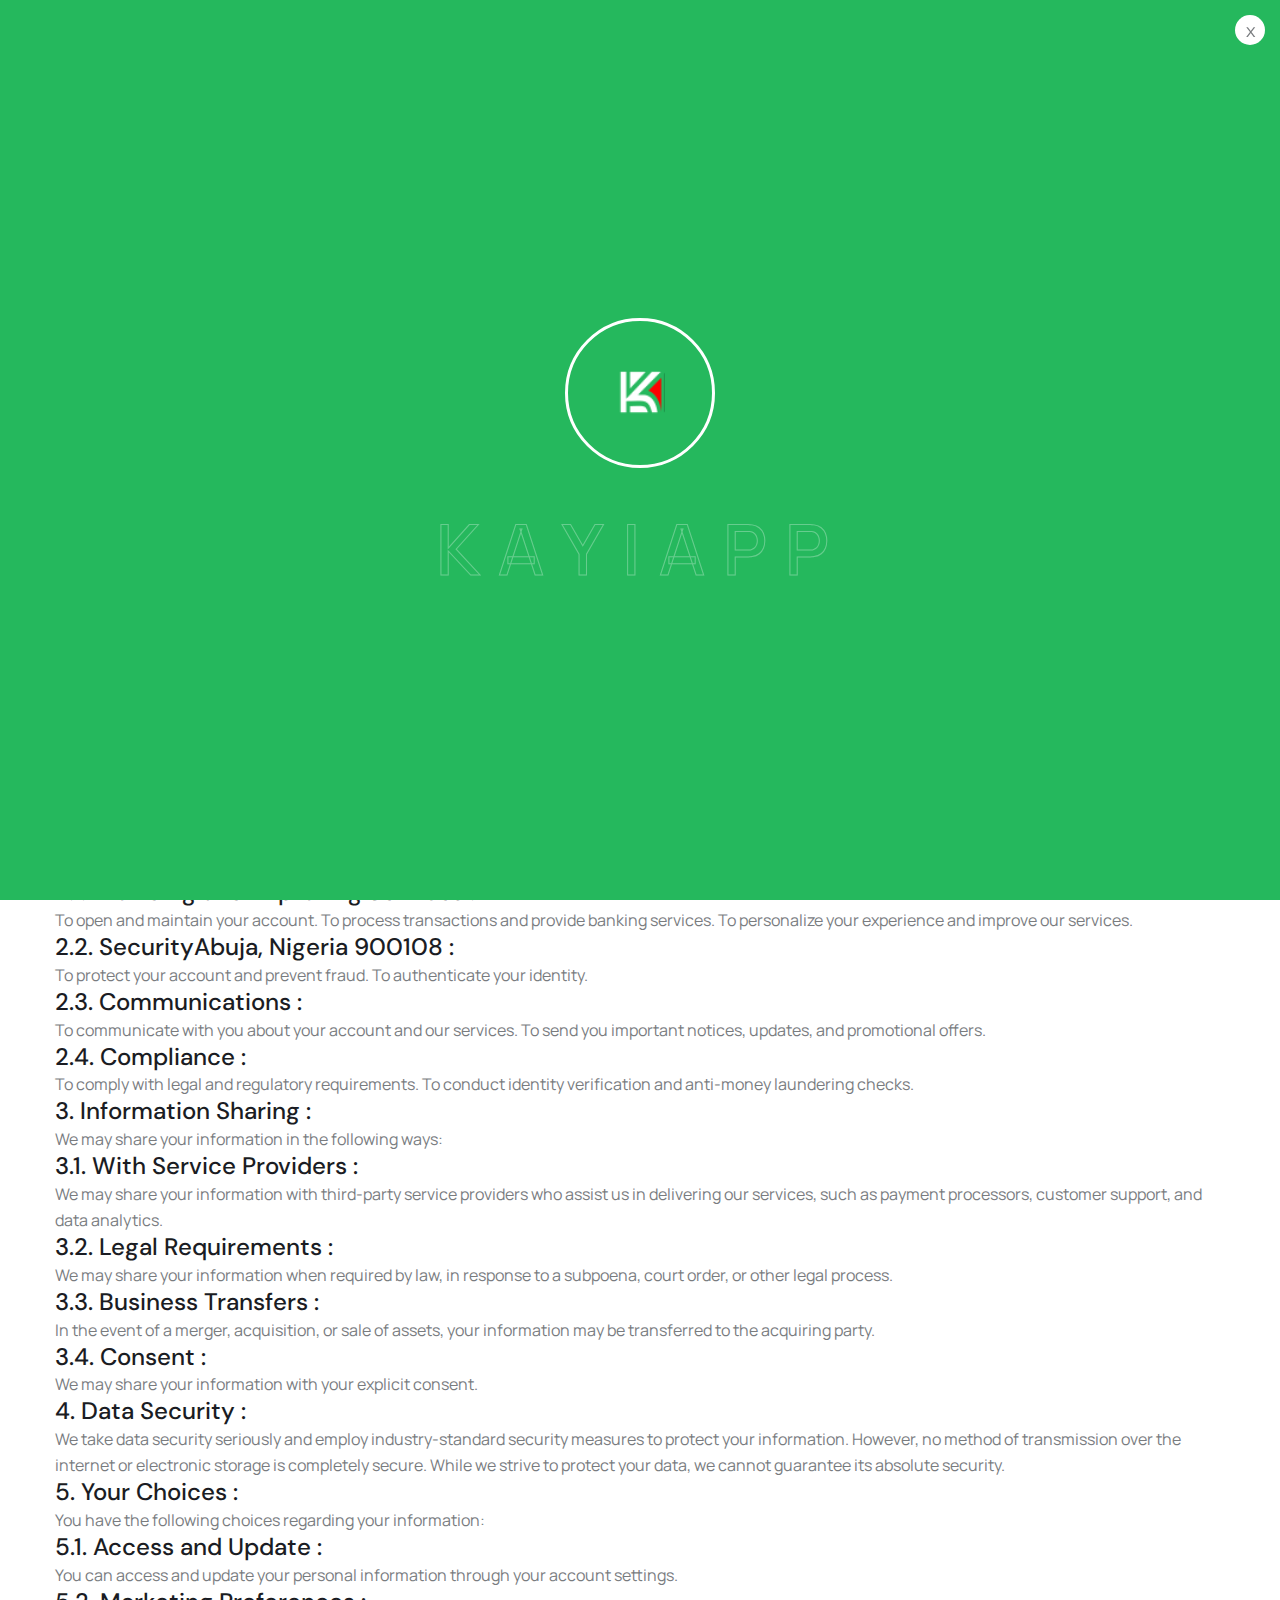
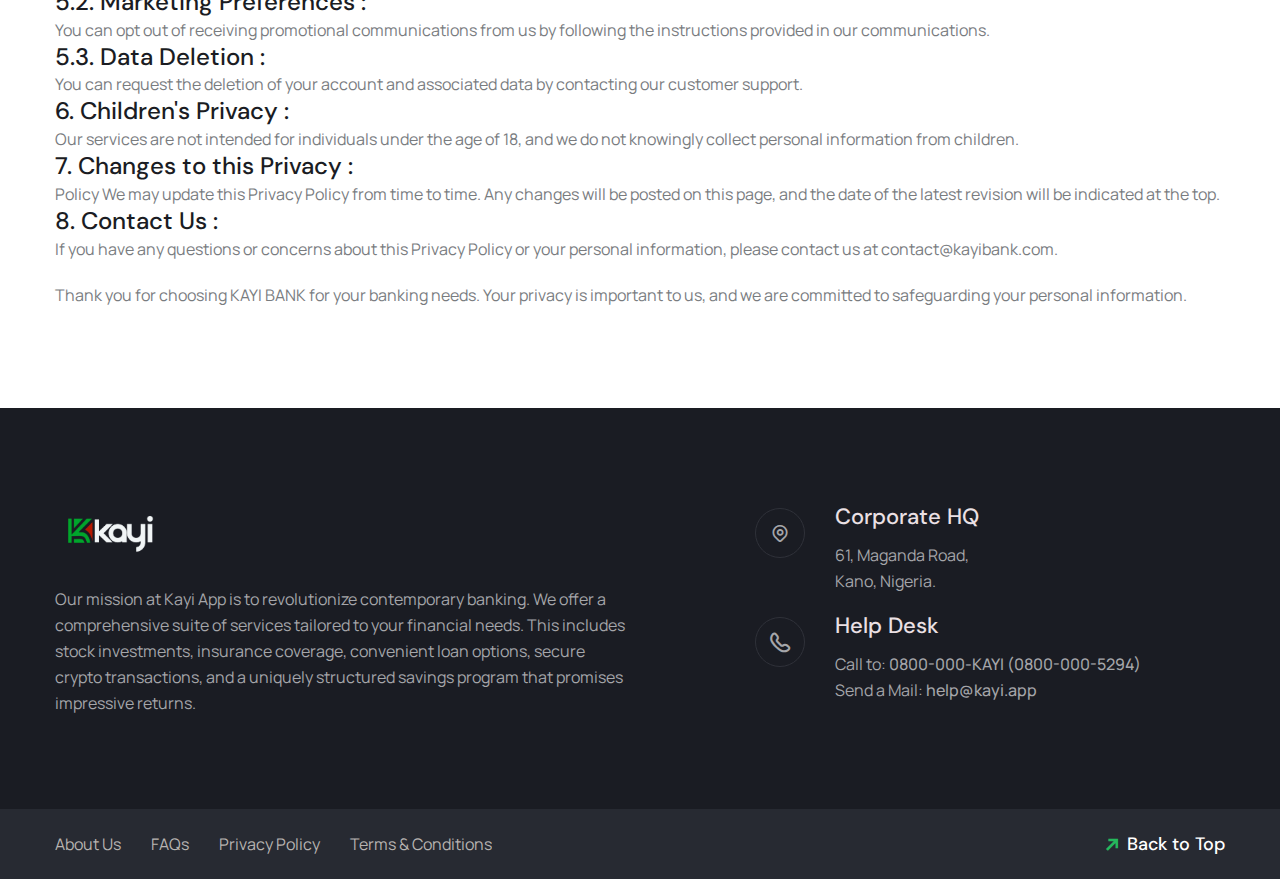
<file: homepage/privacy-policy.html>
<!DOCTYPE html>
<html lang="en-US" class="no-js no-svg">

<head>
    <meta charset="UTF-8">
    <link rel="shortcut icon" href="images/icon-light.png" type="image/x-icon">
    <link rel="icon" href="images/icon-light.png" type="image/x-icon">
    <!-- responsive meta -->
    <meta name="viewport" content="width=device-width, initial-scale=1">
    <!-- For IE -->
    <meta http-equiv="X-UA-Compatible" content="IE=edge">
    <title>Kayi | Banking Without Limits</title>
    <meta name="robots" content="max-image-preview:large">
    <link rel="dns-prefetch" href="//fonts.googleapis.com">

    <style type="text/css">
        img.wp-smiley,
        img.emoji {
            display: inline !important;
            border: none !important;
            box-shadow: none !important;
            height: 1em !important;
            width: 1em !important;
            margin: 0 0.07em !important;
            vertical-align: -0.1em !important;
            background: none !important;
            padding: 0 !important;
        }
    </style>
    <link rel="stylesheet" id="wp-block-library-css" href="css/style.min.css" type="text/css" media="all">
    <style id="wp-block-library-theme-inline-css" type="text/css">
        .wp-block-audio figcaption {
            color: #555;
            font-size: 13px;
            text-align: center
        }

        .is-dark-theme .wp-block-audio figcaption {
            color: hsla(0, 0%, 100%, .65)
        }

        .wp-block-audio {
            margin: 0 0 1em
        }

        .wp-block-code {
            border: 1px solid #ccc;
            border-radius: 4px;
            font-family: Menlo, Consolas, monaco, monospace;
            padding: .8em 1em
        }

        .wp-block-embed figcaption {
            color: #555;
            font-size: 13px;
            text-align: center
        }

        .is-dark-theme .wp-block-embed figcaption {
            color: hsla(0, 0%, 100%, .65)
        }

        .wp-block-embed {
            margin: 0 0 1em
        }

        .blocks-gallery-caption {
            color: #555;
            font-size: 13px;
            text-align: center
        }

        .is-dark-theme .blocks-gallery-caption {
            color: hsla(0, 0%, 100%, .65)
        }

        .wp-block-image figcaption {
            color: #555;
            font-size: 13px;
            text-align: center
        }

        .is-dark-theme .wp-block-image figcaption {
            color: hsla(0, 0%, 100%, .65)
        }

        .wp-block-image {
            margin: 0 0 1em
        }

        .wp-block-pullquote {
            border-bottom: 4px solid;
            border-top: 4px solid;
            color: currentColor;
            margin-bottom: 1.75em
        }

        .wp-block-pullquote cite,
        .wp-block-pullquote footer,
        .wp-block-pullquote__citation {
            color: currentColor;
            font-size: .8125em;
            font-style: normal;
            text-transform: uppercase
        }

        .wp-block-quote {
            border-left: .25em solid;
            margin: 0 0 1.75em;
            padding-left: 1em
        }

        .wp-block-quote cite,
        .wp-block-quote footer {
            color: currentColor;
            font-size: .8125em;
            font-style: normal;
            position: relative
        }

        .wp-block-quote.has-text-align-right {
            border-left: none;
            border-right: .25em solid;
            padding-left: 0;
            padding-right: 1em
        }

        .wp-block-quote.has-text-align-center {
            border: none;
            padding-left: 0
        }

        .wp-block-quote.is-large,
        .wp-block-quote.is-style-large,
        .wp-block-quote.is-style-plain {
            border: none
        }

        .wp-block-search .wp-block-search__label {
            font-weight: 700
        }

        .wp-block-search__button {
            border: 1px solid #ccc;
            padding: .375em .625em
        }

        :where(.wp-block-group.has-background) {
            padding: 1.25em 2.375em
        }

        .wp-block-separator.has-css-opacity {
            opacity: .4
        }

        .wp-block-separator {
            border: none;
            border-bottom: 2px solid;
            margin-left: auto;
            margin-right: auto
        }

        .wp-block-separator.has-alpha-channel-opacity {
            opacity: 1
        }

        .wp-block-separator:not(.is-style-wide):not(.is-style-dots) {
            width: 100px
        }

        .wp-block-separator.has-background:not(.is-style-dots) {
            border-bottom: none;
            height: 1px
        }

        .wp-block-separator.has-background:not(.is-style-wide):not(.is-style-dots) {
            height: 2px
        }

        .wp-block-table {
            margin: 0 0 1em
        }

        .wp-block-table td,
        .wp-block-table th {
            word-break: normal
        }

        .wp-block-table figcaption {
            color: #555;
            font-size: 13px;
            text-align: center
        }

        .is-dark-theme .wp-block-table figcaption {
            color: hsla(0, 0%, 100%, .65)
        }

        .wp-block-video figcaption {
            color: #555;
            font-size: 13px;
            text-align: center
        }

        .is-dark-theme .wp-block-video figcaption {
            color: hsla(0, 0%, 100%, .65)
        }

        .wp-block-video {
            margin: 0 0 1em
        }

        .wp-block-template-part.has-background {
            margin-bottom: 0;
            margin-top: 0;
            padding: 1.25em 2.375em
        }
    </style>
    <style id="classic-theme-styles-inline-css" type="text/css">
        /*! This file is auto-generated */
        .wp-block-button__link {
            color: #fff;
            background-color: #32373c;
            border-radius: 9999px;
            box-shadow: none;
            text-decoration: none;
            padding: calc(.667em + 2px) calc(1.333em + 2px);
            font-size: 1.125em
        }

        .wp-block-file__button {
            background: #32373c;
            color: #fff;
            text-decoration: none
        }
    </style>
    <style id="global-styles-inline-css" type="text/css">
        body {
            --wp--preset--color--black: #000000;
            --wp--preset--color--cyan-bluish-gray: #abb8c3;
            --wp--preset--color--white: #ffffff;
            --wp--preset--color--pale-pink: #f78da7;
            --wp--preset--color--vivid-red: #cf2e2e;
            --wp--preset--color--luminous-vivid-orange: #ff6900;
            --wp--preset--color--luminous-vivid-amber: #fcb900;
            --wp--preset--color--light-green-cyan: #7bdcb5;
            --wp--preset--color--vivid-green-cyan: #00d084;
            --wp--preset--color--pale-cyan-blue: #8ed1fc;
            --wp--preset--color--vivid-cyan-blue: #0693e3;
            --wp--preset--color--vivid-purple: #9b51e0;
            --wp--preset--color--strong-yellow: #f7bd00;
            --wp--preset--color--strong-white: #fff;
            --wp--preset--color--light-black: #242424;
            --wp--preset--color--very-light-gray: #797979;
            --wp--preset--color--very-dark-black: #000000;
            --wp--preset--gradient--vivid-cyan-blue-to-vivid-purple: linear-gradient(135deg, rgba(6, 147, 227, 1) 0%, rgb(155, 81, 224) 100%);
            --wp--preset--gradient--light-green-cyan-to-vivid-green-cyan: linear-gradient(135deg, rgb(122, 220, 180) 0%, rgb(0, 208, 130) 100%);
            --wp--preset--gradient--luminous-vivid-amber-to-luminous-vivid-orange: linear-gradient(135deg, rgba(252, 185, 0, 1) 0%, rgba(255, 105, 0, 1) 100%);
            --wp--preset--gradient--luminous-vivid-orange-to-vivid-red: linear-gradient(135deg, rgba(255, 105, 0, 1) 0%, rgb(207, 46, 46) 100%);
            --wp--preset--gradient--very-light-gray-to-cyan-bluish-gray: linear-gradient(135deg, rgb(238, 238, 238) 0%, rgb(169, 184, 195) 100%);
            --wp--preset--gradient--cool-to-warm-spectrum: linear-gradient(135deg, rgb(74, 234, 220) 0%, rgb(151, 120, 209) 20%, rgb(207, 42, 186) 40%, rgb(238, 44, 130) 60%, rgb(251, 105, 98) 80%, rgb(254, 248, 76) 100%);
            --wp--preset--gradient--blush-light-purple: linear-gradient(135deg, rgb(255, 206, 236) 0%, rgb(152, 150, 240) 100%);
            --wp--preset--gradient--blush-bordeaux: linear-gradient(135deg, rgb(254, 205, 165) 0%, rgb(254, 45, 45) 50%, rgb(107, 0, 62) 100%);
            --wp--preset--gradient--luminous-dusk: linear-gradient(135deg, rgb(255, 203, 112) 0%, rgb(199, 81, 192) 50%, rgb(65, 88, 208) 100%);
            --wp--preset--gradient--pale-ocean: linear-gradient(135deg, rgb(255, 245, 203) 0%, rgb(182, 227, 212) 50%, rgb(51, 167, 181) 100%);
            --wp--preset--gradient--electric-grass: linear-gradient(135deg, rgb(202, 248, 128) 0%, rgb(113, 206, 126) 100%);
            --wp--preset--gradient--midnight: linear-gradient(135deg, rgb(2, 3, 129) 0%, rgb(40, 116, 252) 100%);
            --wp--preset--font-size--small: 10px;
            --wp--preset--font-size--medium: 20px;
            --wp--preset--font-size--large: 24px;
            --wp--preset--font-size--x-large: 42px;
            --wp--preset--font-size--normal: 15px;
            --wp--preset--font-size--huge: 36px;
            --wp--preset--spacing--20: 0.44rem;
            --wp--preset--spacing--30: 0.67rem;
            --wp--preset--spacing--40: 1rem;
            --wp--preset--spacing--50: 1.5rem;
            --wp--preset--spacing--60: 2.25rem;
            --wp--preset--spacing--70: 3.38rem;
            --wp--preset--spacing--80: 5.06rem;
            --wp--preset--shadow--natural: 6px 6px 9px rgba(0, 0, 0, 0.2);
            --wp--preset--shadow--deep: 12px 12px 50px rgba(0, 0, 0, 0.4);
            --wp--preset--shadow--sharp: 6px 6px 0px rgba(0, 0, 0, 0.2);
            --wp--preset--shadow--outlined: 6px 6px 0px -3px rgba(255, 255, 255, 1), 6px 6px rgba(0, 0, 0, 1);
            --wp--preset--shadow--crisp: 6px 6px 0px rgba(0, 0, 0, 1);
        }

        :where(.is-layout-flex) {
            gap: 0.5em;
        }

        :where(.is-layout-grid) {
            gap: 0.5em;
        }

        body .is-layout-flow>.alignleft {
            float: left;
            margin-inline-start: 0;
            margin-inline-end: 2em;
        }

        body .is-layout-flow>.alignright {
            float: right;
            margin-inline-start: 2em;
            margin-inline-end: 0;
        }

        body .is-layout-flow>.aligncenter {
            margin-left: auto !important;
            margin-right: auto !important;
        }

        body .is-layout-constrained>.alignleft {
            float: left;
            margin-inline-start: 0;
            margin-inline-end: 2em;
        }

        body .is-layout-constrained>.alignright {
            float: right;
            margin-inline-start: 2em;
            margin-inline-end: 0;
        }

        body .is-layout-constrained>.aligncenter {
            margin-left: auto !important;
            margin-right: auto !important;
        }

        body .is-layout-constrained> :where(:not(.alignleft):not(.alignright):not(.alignfull)) {
            max-width: var(--wp--style--global--content-size);
            margin-left: auto !important;
            margin-right: auto !important;
        }

        body .is-layout-constrained>.alignwide {
            max-width: var(--wp--style--global--wide-size);
        }

        body .is-layout-flex {
            display: flex;
        }

        body .is-layout-flex {
            flex-wrap: wrap;
            align-items: center;
        }

        body .is-layout-flex>* {
            margin: 0;
        }

        body .is-layout-grid {
            display: grid;
        }

        body .is-layout-grid>* {
            margin: 0;
        }

        :where(.wp-block-columns.is-layout-flex) {
            gap: 2em;
        }

        :where(.wp-block-columns.is-layout-grid) {
            gap: 2em;
        }

        :where(.wp-block-post-template.is-layout-flex) {
            gap: 1.25em;
        }

        :where(.wp-block-post-template.is-layout-grid) {
            gap: 1.25em;
        }

        .has-black-color {
            color: var(--wp--preset--color--black) !important;
        }

        .has-cyan-bluish-gray-color {
            color: var(--wp--preset--color--cyan-bluish-gray) !important;
        }

        .has-white-color {
            color: var(--wp--preset--color--white) !important;
        }

        .has-pale-pink-color {
            color: var(--wp--preset--color--pale-pink) !important;
        }

        .has-vivid-red-color {
            color: var(--wp--preset--color--vivid-red) !important;
        }

        .has-luminous-vivid-orange-color {
            color: var(--wp--preset--color--luminous-vivid-orange) !important;
        }

        .has-luminous-vivid-amber-color {
            color: var(--wp--preset--color--luminous-vivid-amber) !important;
        }

        .has-light-green-cyan-color {
            color: var(--wp--preset--color--light-green-cyan) !important;
        }

        .has-vivid-green-cyan-color {
            color: var(--wp--preset--color--vivid-green-cyan) !important;
        }

        .has-pale-cyan-blue-color {
            color: var(--wp--preset--color--pale-cyan-blue) !important;
        }

        .has-vivid-cyan-blue-color {
            color: var(--wp--preset--color--vivid-cyan-blue) !important;
        }

        .has-vivid-purple-color {
            color: var(--wp--preset--color--vivid-purple) !important;
        }

        .has-black-background-color {
            background-color: var(--wp--preset--color--black) !important;
        }

        .has-cyan-bluish-gray-background-color {
            background-color: var(--wp--preset--color--cyan-bluish-gray) !important;
        }

        .has-white-background-color {
            background-color: var(--wp--preset--color--white) !important;
        }

        .has-pale-pink-background-color {
            background-color: var(--wp--preset--color--pale-pink) !important;
        }

        .has-vivid-red-background-color {
            background-color: var(--wp--preset--color--vivid-red) !important;
        }

        .has-luminous-vivid-orange-background-color {
            background-color: var(--wp--preset--color--luminous-vivid-orange) !important;
        }

        .has-luminous-vivid-amber-background-color {
            background-color: var(--wp--preset--color--luminous-vivid-amber) !important;
        }

        .has-light-green-cyan-background-color {
            background-color: var(--wp--preset--color--light-green-cyan) !important;
        }

        .has-vivid-green-cyan-background-color {
            background-color: var(--wp--preset--color--vivid-green-cyan) !important;
        }

        .has-pale-cyan-blue-background-color {
            background-color: var(--wp--preset--color--pale-cyan-blue) !important;
        }

        .has-vivid-cyan-blue-background-color {
            background-color: var(--wp--preset--color--vivid-cyan-blue) !important;
        }

        .has-vivid-purple-background-color {
            background-color: var(--wp--preset--color--vivid-purple) !important;
        }

        .has-black-border-color {
            border-color: var(--wp--preset--color--black) !important;
        }

        .has-cyan-bluish-gray-border-color {
            border-color: var(--wp--preset--color--cyan-bluish-gray) !important;
        }

        .has-white-border-color {
            border-color: var(--wp--preset--color--white) !important;
        }

        .has-pale-pink-border-color {
            border-color: var(--wp--preset--color--pale-pink) !important;
        }

        .has-vivid-red-border-color {
            border-color: var(--wp--preset--color--vivid-red) !important;
        }

        .has-luminous-vivid-orange-border-color {
            border-color: var(--wp--preset--color--luminous-vivid-orange) !important;
        }

        .has-luminous-vivid-amber-border-color {
            border-color: var(--wp--preset--color--luminous-vivid-amber) !important;
        }

        .has-light-green-cyan-border-color {
            border-color: var(--wp--preset--color--light-green-cyan) !important;
        }

        .has-vivid-green-cyan-border-color {
            border-color: var(--wp--preset--color--vivid-green-cyan) !important;
        }

        .has-pale-cyan-blue-border-color {
            border-color: var(--wp--preset--color--pale-cyan-blue) !important;
        }

        .has-vivid-cyan-blue-border-color {
            border-color: var(--wp--preset--color--vivid-cyan-blue) !important;
        }

        .has-vivid-purple-border-color {
            border-color: var(--wp--preset--color--vivid-purple) !important;
        }

        .has-vivid-cyan-blue-to-vivid-purple-gradient-background {
            background: var(--wp--preset--gradient--vivid-cyan-blue-to-vivid-purple) !important;
        }

        .has-light-green-cyan-to-vivid-green-cyan-gradient-background {
            background: var(--wp--preset--gradient--light-green-cyan-to-vivid-green-cyan) !important;
        }

        .has-luminous-vivid-amber-to-luminous-vivid-orange-gradient-background {
            background: var(--wp--preset--gradient--luminous-vivid-amber-to-luminous-vivid-orange) !important;
        }

        .has-luminous-vivid-orange-to-vivid-red-gradient-background {
            background: var(--wp--preset--gradient--luminous-vivid-orange-to-vivid-red) !important;
        }

        .has-very-light-gray-to-cyan-bluish-gray-gradient-background {
            background: var(--wp--preset--gradient--very-light-gray-to-cyan-bluish-gray) !important;
        }

        .has-cool-to-warm-spectrum-gradient-background {
            background: var(--wp--preset--gradient--cool-to-warm-spectrum) !important;
        }

        .has-blush-light-purple-gradient-background {
            background: var(--wp--preset--gradient--blush-light-purple) !important;
        }

        .has-blush-bordeaux-gradient-background {
            background: var(--wp--preset--gradient--blush-bordeaux) !important;
        }

        .has-luminous-dusk-gradient-background {
            background: var(--wp--preset--gradient--luminous-dusk) !important;
        }

        .has-pale-ocean-gradient-background {
            background: var(--wp--preset--gradient--pale-ocean) !important;
        }

        .has-electric-grass-gradient-background {
            background: var(--wp--preset--gradient--electric-grass) !important;
        }

        .has-midnight-gradient-background {
            background: var(--wp--preset--gradient--midnight) !important;
        }

        .has-small-font-size {
            font-size: var(--wp--preset--font-size--small) !important;
        }

        .has-medium-font-size {
            font-size: var(--wp--preset--font-size--medium) !important;
        }

        .has-large-font-size {
            font-size: var(--wp--preset--font-size--large) !important;
        }

        .has-x-large-font-size {
            font-size: var(--wp--preset--font-size--x-large) !important;
        }

        .wp-block-navigation a:where(:not(.wp-element-button)) {
            color: inherit;
        }

        :where(.wp-block-post-template.is-layout-flex) {
            gap: 1.25em;
        }

        :where(.wp-block-post-template.is-layout-grid) {
            gap: 1.25em;
        }

        :where(.wp-block-columns.is-layout-flex) {
            gap: 2em;
        }

        :where(.wp-block-columns.is-layout-grid) {
            gap: 2em;
        }

        .wp-block-pullquote {
            font-size: 1.5em;
            line-height: 1.6;
        }
    </style>
    <link rel="stylesheet" id="contact-form-7-css" href="css/styles.css" type="text/css" media="all">
    <link rel="stylesheet" id="animate-css" href="css/animate.min.css" type="text/css" media="all">
    <link rel="stylesheet" id="custom-animate-css" href="css/custom-animate.css" type="text/css" media="all">
    <link rel="stylesheet" id="bootstrap-css" href="css/bootstrap.min.css" type="text/css" media="all">
    <link rel="stylesheet" id="jquery-bxslider-css" href="css/jquery.bxslider.css" type="text/css" media="all">
    <link rel="stylesheet" id="kayibank-font-awesome-all-css" href="css/font-awesome-all.css" type="text/css"
        media="all">
    <link rel="stylesheet" id="jquery-magnific-popup-css" href="css/jquery.magnific-popup.css" type="text/css"
        media="all">
    <link rel="stylesheet" id="kayibank-jquery-ui-css" href="css/jquery-ui.css" type="text/css" media="all">
    <link rel="stylesheet" id="kayibank-nice-select-css" href="css/nice-select.css" type="text/css" media="all">
    <link rel="stylesheet" id="odometer-css" href="css/odometer.min.css" type="text/css" media="all">
    <link rel="stylesheet" id="owl-carousel-css" href="css/owl.carousel.min.css" type="text/css" media="all">
    <link rel="stylesheet" id="owl-theme-default-css" href="css/owl.theme.default.min.css" type="text/css" media="all">
    <link rel="stylesheet" id="kayibank-swiper-css" href="css/swiper.min.css" type="text/css" media="all">
    <link rel="stylesheet" id="vegas-css" href="css/vegas.min.css" type="text/css" media="all">
    <link rel="stylesheet" id="style-css" href="css/style.css" type="text/css" media="all">
    <link rel="stylesheet" id="aos-css" href="css/aos.css" type="text/css" media="all">
    <link rel="stylesheet" id="kayibank-header-section-css" href="css/01-header-section.css" type="text/css"
        media="all">
    <link rel="stylesheet" id="kayibank-banner-section-css" href="css/02-banner-section.css" type="text/css"
        media="all">
    <link rel="stylesheet" id="kayibank-about-section-css" href="css/03-about-section.css" type="text/css" media="all">
    <link rel="stylesheet" id="kayibank-fact-counter-section-css" href="css/04-fact-counter-section.css" type="text/css"
        media="all">
    <link rel="stylesheet" id="kayibank-testimonial-section-css" href="css/05-testimonial-section.css" type="text/css"
        media="all">
    <link rel="stylesheet" id="kayibank-partner-section-css" href="css/06-partner-section.css" type="text/css"
        media="all">
    <link rel="stylesheet" id="kayibank-footer-section-css" href="css/07-footer-section.css" type="text/css"
        media="all">
    <link rel="stylesheet" id="kayibank-blog-section-css" href="css/08-blog-section.css" type="text/css" media="all">
    <link rel="stylesheet" id="kayibank-breadcrumb-section-css" href="css/09-breadcrumb-section.css" type="text/css"
        media="all">
    <link rel="stylesheet" id="kayibank-contact-css" href="css/10-contact.css" type="text/css" media="all">
    <link rel="stylesheet" id="kayibank-main-css" href="css/style_1.css" type="text/css" media="all">
    <link rel="stylesheet" id="kayibank-main-style-css" href="css/style_2.css" type="text/css" media="all">
    <link rel="stylesheet" id="color-1-css" href="css/color-1.css" type="text/css" media="all">
    <link rel="stylesheet" id="kayibank-custom-css" href="css/custom.css" type="text/css" media="all">
    <link rel="stylesheet" id="kayibank-responsive-css" href="css/responsive.css" type="text/css" media="all">
    <link rel="stylesheet" id="kayibank-theme-fonts-css"
        href="https://fonts.googleapis.com/css?family=Manrope%3Awght%400%2C300%2C0%2C400%2C0%2C500%2C0%2C600%2C0%2C700%2C0%2C800%26display%3Dswap%7CDM+Sans%3Aital%2Cwght%400%2C400%2C0%2C500%2C0%2C700%2C1%2C400%2C1%2C500%2C1%2C700%26display%3Dswap&amp;subset=latin%2Clatin-ext"
        type="text/css" media="all">
    <link rel="stylesheet" id="elementor-icons-css" href="css/elementor-icons.min.css" type="text/css" media="all">
    <link rel="stylesheet" id="elementor-frontend-css" href="css/frontend-lite.min.css" type="text/css" media="all">
    <link rel="stylesheet" id="elementor-post-9-css" href="css/post-9.css" type="text/css" media="all">
    <link rel="stylesheet" id="elementor-global-css" href="css/global.css" type="text/css" media="all">
    <link rel="stylesheet" id="google-fonts-1-css"
        href="https://fonts.googleapis.com/css?family=Roboto%3A100%2C100italic%2C200%2C200italic%2C300%2C300italic%2C400%2C400italic%2C500%2C500italic%2C600%2C600italic%2C700%2C700italic%2C800%2C800italic%2C900%2C900italic%7CRoboto+Slab%3A100%2C100italic%2C200%2C200italic%2C300%2C300italic%2C400%2C400italic%2C500%2C500italic%2C600%2C600italic%2C700%2C700italic%2C800%2C800italic%2C900%2C900italic&amp;display=auto&amp;ver=6.3.1"
        type="text/css" media="all">
    <style>
        @keyframes Zzoom {

            0% {
                opacity: 0.8;
                transform: scale(1);
            }

            50% {
                opacity: 1;
                transform: scale(1.2);
                /* Zoom in to 120% */
            }

            100% {
                opacity: 0.8;
                transform: scale(1);
                /* Zoom back to 100% */
            }
        }

        .zoom-element {
            display: flex;
            justify-content: center;
            align-items: center;
            width: 150px;
            height: 150px;
            border-radius: 50%;
            border: 3px solid #ffffff;
            margin: 0 auto 45px auto;
            animation-name: Zzoom;
            animation-duration: 3s;
            animation-iteration-count: infinite;
            animation-timing-function: ease-in-out;
            -webkit-animation-name: Zzoom;
            -webkit-animation-duration: 3s;
            -webkit-animation-iteration-count: infinite;
            -webkit-animation-timing-function: ease-in-out;

        }

        .zoom-element img {
            width: 50px;
        }

        @media only screen and (max-width: 767px) {
            .slide-single-features {
                top: 60%;
                left: 50px
            }

            .slide-single-features.two {
                bottom: 7%;
            }

            .main-slider-style2 .main-slider-content .big-title h2 br {
                display: block;
            }

            .main-slider-style2 .main-slider-content .big-title h2 {
                font-size: 33px;
            }

            .main-slider-style2 .main-slider-content .bottom-text p {
                font-size: x-small;
            }

            .zoom-element {
                height: 8em;
                width: 8em;
            }
        }

        @media screen and (max-width: 500px) {
            .zoom-element {
                height: 7em;
                width: 7em;
            }
        }
    </style>
    <script type="text/javascript" src="js/jquery.min.js" id="jquery-core-js"></script>


    <script type="text/javascript" src="js/jquery-migrate.min.js" id="jquery-migrate-js"></script>
</head>


<body
    class="page-template page-template-tpl-default-elementor page-template-tpl-default-elementor-php page page-id-369 menu-layer elementor-default elementor-kit-9 elementor-page elementor-page-369">




    <!-- Start preloader -->
    <div class="loader-wrap">
        <div class="preloader">
            <div class="preloader-close">x</div>
            <div id="handle-preloader" class="handle-preloader">
                <div class="animation-preloader">
                    <div class="spinner-container">
                        <div class="zoom-element">
                            <img src="images/icon-light.png" alt="">
                        </div>

                    </div>
                    <div class="txt-loading">
                        <span data-text-preloader="K" class="letters-loading">
                            K
                        </span>
                        <span data-text-preloader="A" class="letters-loading">
                            A
                        </span>
                        <span data-text-preloader="Y" class="letters-loading">
                            Y
                        </span>
                        <span data-text-preloader="I" class="letters-loading">
                            I
                        </span>
                        <span data-text-preloader="A" class="letters-loading">
                            A
                        </span>
                        <span data-text-preloader="P" class="letters-loading">
                            P
                        </span>
                        <span data-text-preloader="P" class="letters-loading">
                            P
                        </span>
                    </div>
                </div>
            </div>
        </div>
    </div>
    <!-- End preloader -->

    <div class="page-wrapper">

        <header class="main-header main-header-style2">
            <!--Start Main Header Style2 Top-->
            <div class="main-header-style2__top">
                <div class="auto-container">
                    <div class="outer-box">
                        <!--Start Main Header Style2 Top Left-->
                        <div class="main-header-style2__top-left">
                            <div class="notification-box">
                                <!-- <div class="icon">
                                    <span class="icon-notification"></span>
                                </div> -->
                                <p>
                                    Banking Without Limits<a href=""><span class="icon-right-arrow"></span></a> </p>
                            </div>
                        </div>
                        <!--End Main Header Style2 Top Left-->
                        <!--Start Main Header Style2 Top Right-->
                        <div class="main-header-style2__top-right">
                            <div class="header-menu-style1">
                                <ul>
                                    <li id="menu-item-463"
                                        class="menu-item menu-item-type-post_type menu-item-object-page menu-item-463">
                                        <a title="FAQs" href="faq.html" class="hvr-underline-from-left1" data-scroll
                                            data-options="easing: easeOutQuart">FAQs</a>
                                    </li>
                                    <li id="menu-item-461"
                                        class="menu-item menu-item-type-post_type menu-item-object-page menu-item-461">
                                        <a title="Business" href="index.html#aboutUs" class="hvr-underline-from-left1" data-scroll
                                            data-options="easing: easeOutQuart">Get in touch</a>
                                    </li>
                                </ul>
                            </div>
                            <div class="box-search-style1 d-none">
                                <a href="#" class="search-toggler">
                                    <span class="icon-search"></span>
                                    Search </a>
                            </div>
                        </div>
                        <!--End Main Header Style2 Top Right-->
                    </div>
                </div>
            </div>
            <!--End Main Header Style2 Top-->
            <nav class="main-menu main-menu-style2">
                <div class="main-menu__wrapper clearfix">
                    <div class="container">
                        <div class="main-menu__wrapper-inner">

                            <div class="main-menu-style2-left">
                                <div class="logo-box-style2">
                                    <a href="" title="kayibank"><img src="images/logo-1.png" alt="logo" style></a>
                                </div>
                                <div class="looking-banking-box looking-banking-box--style2">
                                    <div class="icon">
                                        <span class="icon-map"></span>
                                    </div>
                                    <div class="select-box clearfix">
                                        <p>Address</p>
                                        Guzape, Asokoro, FCT Abuja
                                    </div>
                                </div>
                            </div>

                            <div class="main-menu-style2-right">

                                <div class="main-menu-box">
                                    <a href="#" class="mobile-nav__toggler">
                                        <i class="icon-menu"></i>
                                    </a>

                                    <ul class="main-menu__list one-page-scroll-menu">
                                        <li id="menu-item-469"
                                            class="menu-item menu-item-type-custom menu-item-object-custom menu-item-469">
                                            <a title="Home" href="#home" class="hvr-underline-from-left1" data-scroll
                                                data-options="easing: easeOutQuart">Home</a>
                                        </li>
                                        <li id="menu-item-470"
                                            class="menu-item menu-item-type-custom menu-item-object-custom menu-item-470">
                                            <a title="About" href="#about" class="hvr-underline-from-left1" data-scroll
                                                data-options="easing: easeOutQuart">About</a>
                                        </li>
                                        <li id="menu-item-473"
                                            class="menu-item menu-item-type-custom menu-item-object-custom menu-item-473">
                                            <a title="Register" href="http://dev.kayibank.com/Individual-Corporate-Registration" class="hvr-underline-from-left1"
                                                data-scroll data-options="easing: easeOutQuart">Register</a>
                                        </li>

                                    </ul>
                                </div>
                                <div class="header-btn-one d-none">
                                    <a href="">Make Payment</a>
                                </div>
                                <div class="header-logon-box">
                                    <div class="icon">
                                        <span class="icon-home-button"></span>
                                    </div>
                                    <div class="select-box style-two">
                                        <a href="http://dev.kayibank.com/signin">
                                            Login </a>
                                    </div>
                                </div>
                            </div>

                        </div>
                    </div>
                </div>
            </nav>

        </header>


        <div class="stricky-header stricky-header--style2 stricked-menu main-menu">
            <div class="sticky-header__content"></div><!-- /.sticky-header__content -->
        </div><!-- /.stricky-header -->

        <div class="mobile-nav__wrapper">
            <div class="mobile-nav__overlay mobile-nav__toggler"></div>
            <div class="mobile-nav__content">
                <span class="mobile-nav__close mobile-nav__toggler">
                    <i class="fas fa-plus"></i>
                </span>
                <div class="logo-box">
                    <a href="" title="kayibank"><img src="images/logo-2.png" alt="logo" style></a>
                </div>
                <div class="mobile-nav__container"></div>
                <ul class="mobile-nav__contact list-unstyled">
                    <li>
                        <i class="fa fa-envelope"></i>
                        <a href="mailto:hello@kayi.app">hello@kayi.app</a>
                    </li>
                    <li>
                        <i class="fa fa-phone-alt"></i>
                        <a href="tel:+2348000005294">0800-000-KAYI (0800-000-5294)</a>
                    </li>
                </ul>
                <div class="mobile-nav__social">
                    <a href="https://www.facebook.com/mykayiapp" class="fab fa-facebook"></a>
                    <a href="https://instagram.com/mykayiapp" class="fab fa-instagram"></a>
                    <a href="https://twitter.com/mykayiapp" class="fab fa-twitter"></a>
                    <a href="https://www.linkedin.com/company/mykayiapp/" target="_blank">
                        <i class="fab fa-linkedin-in"></i>
                    </a>
                    <a href="https://youtube.com/@MyKayiapp" target="_blank">
                        <i class="fab fa-youtube"></i>
                    </a>
                </div>
            </div>
        </div>

        <div class="search-popup">
            <div class="search-popup__overlay search-toggler"></div>

            <div class="search-popup__content">
                <form action="">
                    <label for="search" class="sr-only">search here</label>
                    <input type="text" id="search" name="s" value placeholder="Search Here...">
                    <button type="submit" aria-label="search submit" class="thm-btn">
                        <i class="icon-search"></i>
                    </button>
                </form>
            </div>
        </div>
        <div data-elementor-type="wp-page" data-elementor-id="389" class="elementor elementor-389">
            <section
                class="elementor-section elementor-top-section elementor-element elementor-element-f361bec elementor-section-full_width elementor-section-height-default elementor-section-height-default"
                data-id="f361bec" data-element_type="section">
                <div class="elementor-container elementor-column-gap-default">
                    <div class="elementor-column elementor-col-100 elementor-top-column elementor-element elementor-element-df9a065"
                        data-id="df9a065" data-element_type="column">
                        <div class="elementor-widget-wrap elementor-element-populated">
                            <div class="elementor-element elementor-element-a14cd3b elementor-widget elementor-widget-finbank_faqs_v2"
                                data-id="a14cd3b" data-element_type="widget" data-widget_type="finbank_faqs_v2.default">
                                <div class="elementor-widget-container">

                                    <!--Start Faq Page One-->
                                    <section class="faq-page-one">
                                        <div class="container">
                                            <div class="sec-title text-center">
                                                <h2>Privacy Policy</h2>
                                            </div>
                                            <div class="faq-search-box d-none">
                                                <div class="faq-search-box__inner">
                                                    <form class="search-form" action="">
                                                        <input name="s" value="" placeholder="Related Keyword..."
                                                            type="text">
                                                        <button type="submit">
                                                            <i class="icon-search"></i>
                                                        </button>
                                                    </form>
                                                </div>
                                            </div>

                                            <div>

                                                <div class="">
                                                    <div class="">
                                                        <div>
                                                            <h4 class="Welcometokayibank">Welcome to KAYI BANK!</h4>
                                                        </div>
                                                    </div>
                                                    <div class="">
                                                        <div>
                                                            <p class="pTagText">At KAYI BANK, we value your trust and
                                                                are committed to protecting your privacy. This Privacy
                                                                Policy outlines our practices regarding the collection,
                                                                use, and disclosure of your personal information when
                                                                you use our banking services. Please read this Privacy
                                                                Policy carefully to understand how we handle your
                                                                information.</p>
                                                        </div>
                                                    </div>
                                                    <div class="">
                                                        <div>
                                                            <h4 class="BoldText">Definitions and key terms</h4>
                                                            <p class="pTagText">By using KAYI BANK's services, you
                                                                consent to the practices described in this Privacy
                                                                Policy.</p>
                                                        </div>
                                                    </div>
                                                    <div class="">
                                                        <div>
                                                            <h4 class="BoldText">1. Information We Collect :</h4>
                                                            <p class="pTagText">We collect various types of information
                                                                to provide and improve our services:&nbsp;</p>
                                                            <h4 class="BoldText">1.1. Personal Information :</h4>
                                                            <p class="pTagText">When you open an account with KAYI BANK,
                                                                we collect your name, contact information, date of
                                                                birth, social security number, and other identification
                                                                information. When you use our banking services, we may
                                                                collect transaction data, including account balances,
                                                                payment history, and account activity. To enhance
                                                                security, we may collect biometric data (such as
                                                                fingerprints or facial recognition) for authentication
                                                                purposes. </p>
                                                            <h4 class="BoldText">1.2. Device Information :</h4>
                                                            <p class="pTagText">We collect information about the device
                                                                and software you use to access our services, including
                                                                device type, operating system, and browser information.
                                                            </p>
                                                            <h4 class="BoldText">1.3. Usage Information :</h4>
                                                            <p class="pTagText">We may collect information about how you
                                                                interact with our website or mobile application, such as
                                                                the pages you visit and the features you use.</p>
                                                            <h4 class="BoldText">1.4. Location Information :</h4>
                                                            <p class="pTagText">With your permission, we may collect
                                                                location data to provide location-based services, such
                                                                as finding nearby ATMs or branches.</p>
                                                            <h4 class="BoldText">2. How We Use Your Information :</h4>
                                                            <p class="pTagText">We use your personal information for
                                                                various purposes, including but not limited to:</p>
                                                            <h4 class="BoldText">2.1. Providing and Improving Services :
                                                            </h4>
                                                            <p class="pTagText">To open and maintain your account. To
                                                                process transactions and provide banking services. To
                                                                personalize your experience and improve our services.
                                                            </p>
                                                            <h4 class="BoldText">2.2. SecurityAbuja, Nigeria 900108 :
                                                            </h4>
                                                            <p class="pTagText">To protect your account and prevent
                                                                fraud. To authenticate your identity.</p>
                                                            <h4 class="BoldText">2.3. Communications :</h4>
                                                            <p class="pTagText">To communicate with you about your
                                                                account and our services. To send you important notices,
                                                                updates, and promotional offers.</p>
                                                            <h4 class="BoldText">2.4. Compliance :</h4>
                                                            <p class="pTagText">To comply with legal and regulatory
                                                                requirements. To conduct identity verification and
                                                                anti-money laundering checks.</p>
                                                            <h4 class="BoldText">3. Information Sharing :</h4>
                                                            <p class="pTagText">We may share your information in the
                                                                following ways:</p>
                                                            <h4 class="BoldText">3.1. With Service Providers :</h4>
                                                            <p class="pTagText">We may share your information with
                                                                third-party service providers who assist us in
                                                                delivering our services, such as payment processors,
                                                                customer support, and data analytics.</p>
                                                            <h4 class="BoldText">3.2. Legal Requirements :</h4>
                                                            <p class="pTagText">We may share your information when
                                                                required by law, in response to a subpoena, court order,
                                                                or other legal process.</p>
                                                            <h4 class="BoldText">3.3. Business Transfers :</h4>
                                                            <p class="pTagText">In the event of a merger, acquisition,
                                                                or sale of assets, your information may be transferred
                                                                to the acquiring party.</p>
                                                            <h4 class="BoldText">3.4. Consent :</h4>
                                                            <p class="pTagText">We may share your information with your
                                                                explicit consent.</p>
                                                            <h4 class="BoldText">4. Data Security :</h4>
                                                            <p class="pTagText">We take data security seriously and
                                                                employ industry-standard security measures to protect
                                                                your information. However, no method of transmission
                                                                over the internet or electronic storage is completely
                                                                secure. While we strive to protect your data, we cannot
                                                                guarantee its absolute security.</p>
                                                            <h4 class="BoldText">5. Your Choices :</h4>
                                                            <p class="pTagText">You have the following choices regarding
                                                                your information:</p>
                                                            <h4 class="BoldText">5.1. Access and Update :</h4>
                                                            <p class="pTagText">You can access and update your personal
                                                                information through your account settings.</p>
                                                            <h4 class="BoldText">5.2. Marketing Preferences :</h4>
                                                            <p class="pTagText">You can opt out of receiving promotional
                                                                communications from us by following the instructions
                                                                provided in our communications.</p>
                                                            <h4 class="BoldText">5.3. Data Deletion :</h4>
                                                            <p class="pTagText">You can request the deletion of your
                                                                account and associated data by contacting our customer
                                                                support.</p>
                                                            <h4 class="BoldText">6. Children's Privacy :</h4>
                                                            <p class="pTagText">Our services are not intended for
                                                                individuals under the age of 18, and we do not knowingly
                                                                collect personal information from children.</p>
                                                            <h4 class="BoldText">7. Changes to this Privacy :</h4>
                                                            <p class="pTagText">Policy We may update this Privacy Policy
                                                                from time to time. Any changes will be posted on this
                                                                page, and the date of the latest revision will be
                                                                indicated at the top.</p>
                                                            <h4 class="BoldText">8. Contact Us :</h4>
                                                            <p class="pTagText">If you have any questions or concerns
                                                                about this Privacy Policy or your personal information,
                                                                please contact us at contact@kayibank.com.</p>
                                                            <div style="height: 20px;"></div>
                                                            <p class="pTagText">Thank you for choosing KAYI BANK for
                                                                your banking needs. Your privacy is important to us, and
                                                                we are committed to safeguarding your personal
                                                                information.</p>
                                                        </div>
                                                    </div>
                                                </div>

                                            </div>
                                        </div>
                                    </section>
                                    <!--End Faq Page One-->

                                </div>
                            </div>
                        </div>
                    </div>
                </div>
            </section>
        </div>

        <div class="clearfix"></div>



        <!--Start footer area -->
        <footer class="footer-area footer-area--style2">

            <!--Start Footer Top-->
            <div class="footer-top-style2">
                <div class="container">
                    <div class="row">

                        <div class="col-xl-7">
                            <div class="footer-top-style2__left-content">
                                <!--Start Our Company Info-->
                                <div class="our-company-info">
                                    <div class="footer-logo-style1">
                                        <a href="">
                                            <img src="images/logo.png" alt="Awesome Image">
                                        </a>
                                    </div>
                                    <div class="bottom-text2">
                                        <p>
                                            Our mission at Kayi App is to revolutionize contemporary banking. We offer a
                                            comprehensive suite of
                                            services tailored to your financial needs. This includes stock investments,
                                            insurance coverage, convenient
                                            loan options, secure crypto transactions,
                                            and a uniquely structured savings program that promises impressive returns.
                                        </p>
                                        <!-- <div class="btn-box">
                                            <a href="#"><span class="icon-right-arrow"></span> More About Us</a>
                                        </div> -->
                                    </div>
                                </div>
                                <!--End Our Company Info-->
                            </div>
                        </div>

                        <div class="col-xl-5">
                            <div class="footer-top-style2__right-content">
                                <div class="footer-contact-info-style">
                                    <ul>
                                        <li>
                                            <div class="icon">
                                                <span class="icon-map"></span>
                                            </div>
                                            <div class="text">
                                                <h3>Corporate HQ</h3>
                                                <p>61, Maganda Road, <br>Kano, Nigeria.</p>
                                            </div>
                                        </li>

                                        <li>
                                            <div class="icon">
                                                <span class="icon-phone-call"></span>
                                            </div>
                                            <div class="text">
                                                <h3>Help Desk</h3>
                                                <p>Call to: <a href="tel:+2348000005294">0800-000-KAYI
                                                        (0800-000-5294)</a></p>
                                                <p>Send a Mail: <a href="mailto:help@kayi.app">help@kayi.app</a></p>
                                            </div>
                                        </li>
                                    </ul>
                                </div>

                                <div class="find-nearest-branch-box d-none">
                                    <div class="top-outer">
                                        <div class="top">
                                            <div class="icon">
                                                <span class="icon-bank-1"></span>
                                            </div>
                                            <div class="inner-title">
                                                <h3>Over 86 Branch,<br> Find Your Nearest One</h3>
                                            </div>
                                        </div>
                                    </div>
                                    <div class="form-box1">
                                        <div class="zip-form">
                                            <div role="form" class="wpcf7" id="wpcf7-f1379-o2" lang="en-US" dir="ltr">
                                                <div class="screen-reader-response">
                                                    <p role="status" aria-live="polite" aria-atomic="true"></p>
                                                    <ul></ul>
                                                </div>
                                                <form action="/newwp/kayibank/one-page-02/#wpcf7-f1379-o2" method="post"
                                                    class="wpcf7-form init" novalidate="novalidate" data-status="init">
                                                    <div style="display: none;">
                                                        <input type="hidden" name="_wpcf7" value="1379">
                                                        <input type="hidden" name="_wpcf7_version" value="5.6.3">
                                                        <input type="hidden" name="_wpcf7_locale" value="en_US">
                                                        <input type="hidden" name="_wpcf7_unit_tag"
                                                            value="wpcf7-f1379-o2">
                                                        <input type="hidden" name="_wpcf7_container_post" value="0">
                                                        <input type="hidden" name="_wpcf7_posted_data_hash" value>
                                                    </div>
                                                    <p><span class="wpcf7-form-control-wrap"
                                                            data-name="number-349"><input type="number"
                                                                name="number-349" value
                                                                class="wpcf7-form-control wpcf7-number wpcf7-validates-as-number"
                                                                id="zip" aria-invalid="false"
                                                                placeholder="Enter Zip Code..."></span><button
                                                            type="submit"><i class="icon-right-arrow"></i>Find</button>
                                                    </p>
                                                    <div class="wpcf7-response-output" aria-hidden="true"></div>
                                                </form>
                                            </div>
                                        </div>
                                    </div>
                                </div>

                            </div>
                        </div>

                    </div>
                </div>
            </div>
            <!--End Footer Top-->

            <div class="footer-bottom-style2">
                <div class="container">
                    <div class="bottom-inner">
                        <div class="footer-menu">
                            <ul>
                                <li id="menu-item-466"
                                    class="menu-item menu-item-type-post_type menu-item-object-page menu-item-466"><a
                                        title="About Us" href="index.html#aboutUs" class="hvr-underline-from-left1" data-scroll
                                        data-options="easing: easeOutQuart">About Us</a></li>
                                <li id="menu-item-468"
                                    class="menu-item menu-item-type-post_type menu-item-object-page menu-item-468"><a
                                        title="Secured" href="faq.html" class="hvr-underline-from-left1" data-scroll
                                        data-options="easing: easeOutQuart">FAQs</a></li>
                                <li id="menu-item-468"
                                class="menu-item menu-item-type-post_type menu-item-object-page menu-item-468"><a
                                    title="Secured" href="privacy-policy.html" class="hvr-underline-from-left1" data-scroll
                                    data-options="easing: easeOutQuart">Privacy Policy</a></li>
                                <li id="menu-item-468"
                                class="menu-item menu-item-type-post_type menu-item-object-page menu-item-468"><a
                                    title="Secured" href="tnc.html" class="hvr-underline-from-left1" data-scroll
                                    data-options="easing: easeOutQuart">Terms & Conditions</a></li>
                            </ul>
                        </div>
                        <div class="scrool-top-btn-style2">
                            <a href="#" data-target="html" class="scroll-to-target scroll-to-top--style2">
                                <i class="icon-diagonal-arrow"></i>Back to Top </a>
                        </div>
                    </div>
                </div>
            </div>

        </footer>
        <!--End footer area-->

        <!--Scroll to top-->
        <a href="#" data-target="html" class="scroll-to-target scroll-to-top">
            <i class="icon-chevron"></i>
        </a>

    </div>
    <!--End Page Wrapper-->

    <script type="text/javascript" src="js/index.js" id="swv-js"></script>


    <!-- <script src="https://code.jquery.com/jquery-3.2.1.slim.min.js"
    integrity="sha384-KJ3o2DKtIkvYIK3UENzmM7KCkRr/rE9/Qpg6aAZGJwFDMVNA/GpGFF93hXpG5KkN"
    crossorigin="anonymous"></script>
  <script src="https://cdnjs.cloudflare.com/ajax/libs/popper.js/1.12.9/umd/popper.min.js"
    integrity="sha384-ApNbgh9B+Y1QKtv3Rn7W3mgPxhU9K/ScQsAP7hUibX39j7fakFPskvXusvfa0b4Q"
    crossorigin="anonymous"></script>
  <script src="https://maxcdn.bootstrapcdn.com/bootstrap/4.0.0/js/bootstrap.min.js"
    integrity="sha384-JZR6Spejh4U02d8jOt6vLEHfe/JQGiRRSQQxSfFWpi1MquVdAyjUar5+76PVCmYl"
    crossorigin="anonymous"></script>


  <script src="https://code.jquery.com/jquery-3.2.1.slim.min.js"></script> -->


    <script type="text/javascript" src="js/index_1.js" id="contact-form-7-js"></script>
    <script type="text/javascript" src="js/core.min.js" id="jquery-ui-core-js"></script>
    <script type="text/javascript" src="js/bootstrap.bundle.min.js" id="bootstrap-bundle-js"></script>
    <script type="text/javascript" src="js/jquery.bxslider.min.js" id="jquery-bxslider-js"></script>
    <script type="text/javascript" src="js/jquery.circleType.js" id="jquery-circleType-js"></script>
    <script type="text/javascript" src="js/jquery.lettering.min.js" id="jquery-lettering-js"></script>
    <script type="text/javascript" src="js/isotope.js" id="isotope-js"></script>
    <script type="text/javascript" src="js/jquery.appear.min.js" id="jquery-appear-js"></script>
    <script type="text/javascript" src="js/jquery.magnific-popup.min.js" id="jquery-magnific-popup-js"></script>
    <script type="text/javascript" src="js/jquery-ui.js" id="jquery-ui-js"></script>

    <script type="text/javascript" src="js/jquery.nice-select.min.js" id="jquery-nice-select-js"></script>
    <script type="text/javascript" src="js/odometer.min.js" id="odometer-js"></script>
    <script type="text/javascript" src="js/owl.carousel.min.js" id="owl-carousel-js"></script>
    <script type="text/javascript" src="js/swiper.min.js" id="kayibank-swiper-js"></script>
    <script type="text/javascript" src="js/vegas.min.js" id="vegas-js"></script>
    <script type="text/javascript" src="js/wNumb.min.js" id="wnumb-js"></script>
    <script type="text/javascript" src="js/wow.js" id="wow-js"></script>
    <script type="text/javascript" src="js/jquery.paroller.min.js" id="jquery-paroller-js"></script>
    <script type="text/javascript" src="js/jquery.polyglot.language.switcher.js"
        id="jquery-polyglot-language-js"></script>
    <script type="text/javascript" src="js/aos.js" id="aos-js"></script>
    <script type="text/javascript" src="js/pagenav.js" id="pagenav-js"></script>
    <script type="text/javascript" src="js/knob.js" id="knob-js"></script>
    <script type="text/javascript" src="js/custom.js" id="kayibank-main-custom-js"></script>
    <script type="text/javascript" src="js/comment-reply.min.js" id="comment-reply-js"></script>
    <script type="text/javascript" defer src="js/forms.js" id="mc4wp-forms-api-js"></script>
    <script type="text/javascript" src="js/webpack.runtime.min.js" id="elementor-webpack-runtime-js"></script>
    <script type="text/javascript" src="js/frontend-modules.min.js" id="elementor-frontend-modules-js"></script>
    <script type="text/javascript" src="js/waypoints.min.js" id="elementor-waypoints-js"></script>


</body>

</html>
</file>
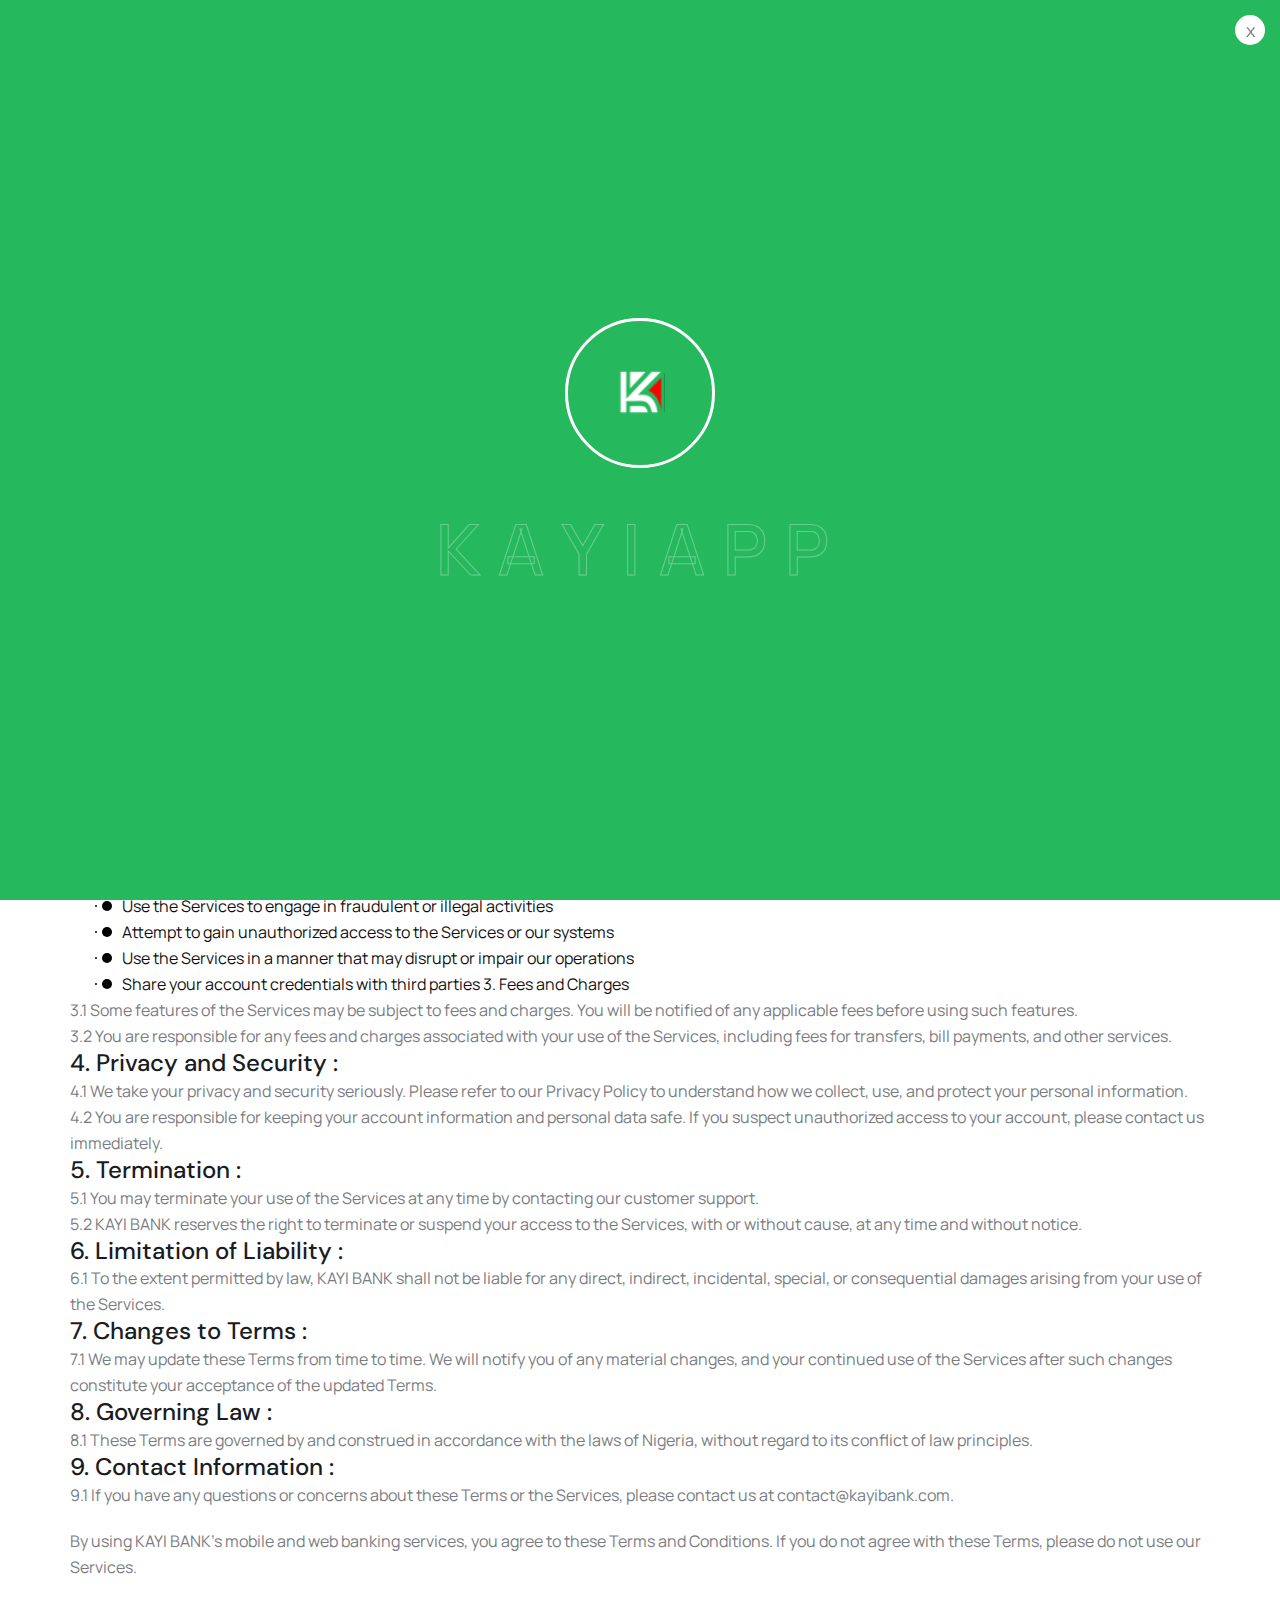
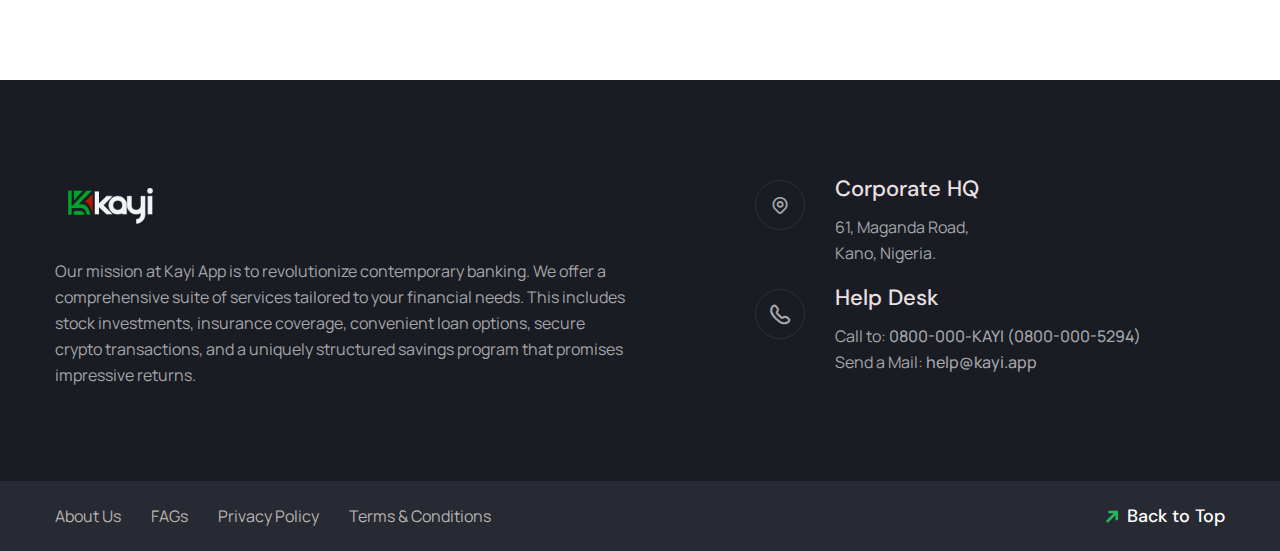
<file: homepage/tnc.html>
<!DOCTYPE html>
<html lang="en-US" class="no-js no-svg">

<head>
    <meta charset="UTF-8">
    <link rel="shortcut icon" href="images/icon-light.png" type="image/x-icon">
    <link rel="icon" href="images/icon-light.png" type="image/x-icon">
    <!-- responsive meta -->
    <meta name="viewport" content="width=device-width, initial-scale=1">
    <!-- For IE -->
    <meta http-equiv="X-UA-Compatible" content="IE=edge">
    <title>Kayi | Banking Without Limits</title>
    <meta name="robots" content="max-image-preview:large">
    <link rel="dns-prefetch" href="//fonts.googleapis.com">

    <style type="text/css">
        img.wp-smiley,
        img.emoji {
            display: inline !important;
            border: none !important;
            box-shadow: none !important;
            height: 1em !important;
            width: 1em !important;
            margin: 0 0.07em !important;
            vertical-align: -0.1em !important;
            background: none !important;
            padding: 0 !important;
        }
    </style>
    <link rel="stylesheet" id="wp-block-library-css" href="css/style.min.css" type="text/css" media="all">
    <style id="wp-block-library-theme-inline-css" type="text/css">
        .wp-block-audio figcaption {
            color: #555;
            font-size: 13px;
            text-align: center
        }

        .is-dark-theme .wp-block-audio figcaption {
            color: hsla(0, 0%, 100%, .65)
        }

        .wp-block-audio {
            margin: 0 0 1em
        }

        .wp-block-code {
            border: 1px solid #ccc;
            border-radius: 4px;
            font-family: Menlo, Consolas, monaco, monospace;
            padding: .8em 1em
        }

        .wp-block-embed figcaption {
            color: #555;
            font-size: 13px;
            text-align: center
        }

        .is-dark-theme .wp-block-embed figcaption {
            color: hsla(0, 0%, 100%, .65)
        }

        .wp-block-embed {
            margin: 0 0 1em
        }

        .blocks-gallery-caption {
            color: #555;
            font-size: 13px;
            text-align: center
        }

        .is-dark-theme .blocks-gallery-caption {
            color: hsla(0, 0%, 100%, .65)
        }

        .wp-block-image figcaption {
            color: #555;
            font-size: 13px;
            text-align: center
        }

        .is-dark-theme .wp-block-image figcaption {
            color: hsla(0, 0%, 100%, .65)
        }

        .wp-block-image {
            margin: 0 0 1em
        }

        .wp-block-pullquote {
            border-bottom: 4px solid;
            border-top: 4px solid;
            color: currentColor;
            margin-bottom: 1.75em
        }

        .wp-block-pullquote cite,
        .wp-block-pullquote footer,
        .wp-block-pullquote__citation {
            color: currentColor;
            font-size: .8125em;
            font-style: normal;
            text-transform: uppercase
        }

        .wp-block-quote {
            border-left: .25em solid;
            margin: 0 0 1.75em;
            padding-left: 1em
        }

        .wp-block-quote cite,
        .wp-block-quote footer {
            color: currentColor;
            font-size: .8125em;
            font-style: normal;
            position: relative
        }

        .wp-block-quote.has-text-align-right {
            border-left: none;
            border-right: .25em solid;
            padding-left: 0;
            padding-right: 1em
        }

        .wp-block-quote.has-text-align-center {
            border: none;
            padding-left: 0
        }

        .wp-block-quote.is-large,
        .wp-block-quote.is-style-large,
        .wp-block-quote.is-style-plain {
            border: none
        }

        .wp-block-search .wp-block-search__label {
            font-weight: 700
        }

        .wp-block-search__button {
            border: 1px solid #ccc;
            padding: .375em .625em
        }

        :where(.wp-block-group.has-background) {
            padding: 1.25em 2.375em
        }

        .wp-block-separator.has-css-opacity {
            opacity: .4
        }

        .wp-block-separator {
            border: none;
            border-bottom: 2px solid;
            margin-left: auto;
            margin-right: auto
        }

        .wp-block-separator.has-alpha-channel-opacity {
            opacity: 1
        }

        .wp-block-separator:not(.is-style-wide):not(.is-style-dots) {
            width: 100px
        }

        .wp-block-separator.has-background:not(.is-style-dots) {
            border-bottom: none;
            height: 1px
        }

        .wp-block-separator.has-background:not(.is-style-wide):not(.is-style-dots) {
            height: 2px
        }

        .wp-block-table {
            margin: 0 0 1em
        }

        .wp-block-table td,
        .wp-block-table th {
            word-break: normal
        }

        .wp-block-table figcaption {
            color: #555;
            font-size: 13px;
            text-align: center
        }

        .is-dark-theme .wp-block-table figcaption {
            color: hsla(0, 0%, 100%, .65)
        }

        .wp-block-video figcaption {
            color: #555;
            font-size: 13px;
            text-align: center
        }

        .is-dark-theme .wp-block-video figcaption {
            color: hsla(0, 0%, 100%, .65)
        }

        .wp-block-video {
            margin: 0 0 1em
        }

        .wp-block-template-part.has-background {
            margin-bottom: 0;
            margin-top: 0;
            padding: 1.25em 2.375em
        }
    </style>
    <style id="classic-theme-styles-inline-css" type="text/css">
        /*! This file is auto-generated */
        .wp-block-button__link {
            color: #fff;
            background-color: #32373c;
            border-radius: 9999px;
            box-shadow: none;
            text-decoration: none;
            padding: calc(.667em + 2px) calc(1.333em + 2px);
            font-size: 1.125em
        }

        .wp-block-file__button {
            background: #32373c;
            color: #fff;
            text-decoration: none
        }
    </style>
    <style id="global-styles-inline-css" type="text/css">
        body {
            --wp--preset--color--black: #000000;
            --wp--preset--color--cyan-bluish-gray: #abb8c3;
            --wp--preset--color--white: #ffffff;
            --wp--preset--color--pale-pink: #f78da7;
            --wp--preset--color--vivid-red: #cf2e2e;
            --wp--preset--color--luminous-vivid-orange: #ff6900;
            --wp--preset--color--luminous-vivid-amber: #fcb900;
            --wp--preset--color--light-green-cyan: #7bdcb5;
            --wp--preset--color--vivid-green-cyan: #00d084;
            --wp--preset--color--pale-cyan-blue: #8ed1fc;
            --wp--preset--color--vivid-cyan-blue: #0693e3;
            --wp--preset--color--vivid-purple: #9b51e0;
            --wp--preset--color--strong-yellow: #f7bd00;
            --wp--preset--color--strong-white: #fff;
            --wp--preset--color--light-black: #242424;
            --wp--preset--color--very-light-gray: #797979;
            --wp--preset--color--very-dark-black: #000000;
            --wp--preset--gradient--vivid-cyan-blue-to-vivid-purple: linear-gradient(135deg, rgba(6, 147, 227, 1) 0%, rgb(155, 81, 224) 100%);
            --wp--preset--gradient--light-green-cyan-to-vivid-green-cyan: linear-gradient(135deg, rgb(122, 220, 180) 0%, rgb(0, 208, 130) 100%);
            --wp--preset--gradient--luminous-vivid-amber-to-luminous-vivid-orange: linear-gradient(135deg, rgba(252, 185, 0, 1) 0%, rgba(255, 105, 0, 1) 100%);
            --wp--preset--gradient--luminous-vivid-orange-to-vivid-red: linear-gradient(135deg, rgba(255, 105, 0, 1) 0%, rgb(207, 46, 46) 100%);
            --wp--preset--gradient--very-light-gray-to-cyan-bluish-gray: linear-gradient(135deg, rgb(238, 238, 238) 0%, rgb(169, 184, 195) 100%);
            --wp--preset--gradient--cool-to-warm-spectrum: linear-gradient(135deg, rgb(74, 234, 220) 0%, rgb(151, 120, 209) 20%, rgb(207, 42, 186) 40%, rgb(238, 44, 130) 60%, rgb(251, 105, 98) 80%, rgb(254, 248, 76) 100%);
            --wp--preset--gradient--blush-light-purple: linear-gradient(135deg, rgb(255, 206, 236) 0%, rgb(152, 150, 240) 100%);
            --wp--preset--gradient--blush-bordeaux: linear-gradient(135deg, rgb(254, 205, 165) 0%, rgb(254, 45, 45) 50%, rgb(107, 0, 62) 100%);
            --wp--preset--gradient--luminous-dusk: linear-gradient(135deg, rgb(255, 203, 112) 0%, rgb(199, 81, 192) 50%, rgb(65, 88, 208) 100%);
            --wp--preset--gradient--pale-ocean: linear-gradient(135deg, rgb(255, 245, 203) 0%, rgb(182, 227, 212) 50%, rgb(51, 167, 181) 100%);
            --wp--preset--gradient--electric-grass: linear-gradient(135deg, rgb(202, 248, 128) 0%, rgb(113, 206, 126) 100%);
            --wp--preset--gradient--midnight: linear-gradient(135deg, rgb(2, 3, 129) 0%, rgb(40, 116, 252) 100%);
            --wp--preset--font-size--small: 10px;
            --wp--preset--font-size--medium: 20px;
            --wp--preset--font-size--large: 24px;
            --wp--preset--font-size--x-large: 42px;
            --wp--preset--font-size--normal: 15px;
            --wp--preset--font-size--huge: 36px;
            --wp--preset--spacing--20: 0.44rem;
            --wp--preset--spacing--30: 0.67rem;
            --wp--preset--spacing--40: 1rem;
            --wp--preset--spacing--50: 1.5rem;
            --wp--preset--spacing--60: 2.25rem;
            --wp--preset--spacing--70: 3.38rem;
            --wp--preset--spacing--80: 5.06rem;
            --wp--preset--shadow--natural: 6px 6px 9px rgba(0, 0, 0, 0.2);
            --wp--preset--shadow--deep: 12px 12px 50px rgba(0, 0, 0, 0.4);
            --wp--preset--shadow--sharp: 6px 6px 0px rgba(0, 0, 0, 0.2);
            --wp--preset--shadow--outlined: 6px 6px 0px -3px rgba(255, 255, 255, 1), 6px 6px rgba(0, 0, 0, 1);
            --wp--preset--shadow--crisp: 6px 6px 0px rgba(0, 0, 0, 1);
        }

        :where(.is-layout-flex) {
            gap: 0.5em;
        }

        :where(.is-layout-grid) {
            gap: 0.5em;
        }

        body .is-layout-flow>.alignleft {
            float: left;
            margin-inline-start: 0;
            margin-inline-end: 2em;
        }

        body .is-layout-flow>.alignright {
            float: right;
            margin-inline-start: 2em;
            margin-inline-end: 0;
        }

        body .is-layout-flow>.aligncenter {
            margin-left: auto !important;
            margin-right: auto !important;
        }

        body .is-layout-constrained>.alignleft {
            float: left;
            margin-inline-start: 0;
            margin-inline-end: 2em;
        }

        body .is-layout-constrained>.alignright {
            float: right;
            margin-inline-start: 2em;
            margin-inline-end: 0;
        }

        body .is-layout-constrained>.aligncenter {
            margin-left: auto !important;
            margin-right: auto !important;
        }

        body .is-layout-constrained> :where(:not(.alignleft):not(.alignright):not(.alignfull)) {
            max-width: var(--wp--style--global--content-size);
            margin-left: auto !important;
            margin-right: auto !important;
        }

        body .is-layout-constrained>.alignwide {
            max-width: var(--wp--style--global--wide-size);
        }

        body .is-layout-flex {
            display: flex;
        }

        body .is-layout-flex {
            flex-wrap: wrap;
            align-items: center;
        }

        body .is-layout-flex>* {
            margin: 0;
        }

        body .is-layout-grid {
            display: grid;
        }

        body .is-layout-grid>* {
            margin: 0;
        }

        :where(.wp-block-columns.is-layout-flex) {
            gap: 2em;
        }

        :where(.wp-block-columns.is-layout-grid) {
            gap: 2em;
        }

        :where(.wp-block-post-template.is-layout-flex) {
            gap: 1.25em;
        }

        :where(.wp-block-post-template.is-layout-grid) {
            gap: 1.25em;
        }

        .has-black-color {
            color: var(--wp--preset--color--black) !important;
        }

        .has-cyan-bluish-gray-color {
            color: var(--wp--preset--color--cyan-bluish-gray) !important;
        }

        .has-white-color {
            color: var(--wp--preset--color--white) !important;
        }

        .has-pale-pink-color {
            color: var(--wp--preset--color--pale-pink) !important;
        }

        .has-vivid-red-color {
            color: var(--wp--preset--color--vivid-red) !important;
        }

        .has-luminous-vivid-orange-color {
            color: var(--wp--preset--color--luminous-vivid-orange) !important;
        }

        .has-luminous-vivid-amber-color {
            color: var(--wp--preset--color--luminous-vivid-amber) !important;
        }

        .has-light-green-cyan-color {
            color: var(--wp--preset--color--light-green-cyan) !important;
        }

        .has-vivid-green-cyan-color {
            color: var(--wp--preset--color--vivid-green-cyan) !important;
        }

        .has-pale-cyan-blue-color {
            color: var(--wp--preset--color--pale-cyan-blue) !important;
        }

        .has-vivid-cyan-blue-color {
            color: var(--wp--preset--color--vivid-cyan-blue) !important;
        }

        .has-vivid-purple-color {
            color: var(--wp--preset--color--vivid-purple) !important;
        }

        .has-black-background-color {
            background-color: var(--wp--preset--color--black) !important;
        }

        .has-cyan-bluish-gray-background-color {
            background-color: var(--wp--preset--color--cyan-bluish-gray) !important;
        }

        .has-white-background-color {
            background-color: var(--wp--preset--color--white) !important;
        }

        .has-pale-pink-background-color {
            background-color: var(--wp--preset--color--pale-pink) !important;
        }

        .has-vivid-red-background-color {
            background-color: var(--wp--preset--color--vivid-red) !important;
        }

        .has-luminous-vivid-orange-background-color {
            background-color: var(--wp--preset--color--luminous-vivid-orange) !important;
        }

        .has-luminous-vivid-amber-background-color {
            background-color: var(--wp--preset--color--luminous-vivid-amber) !important;
        }

        .has-light-green-cyan-background-color {
            background-color: var(--wp--preset--color--light-green-cyan) !important;
        }

        .has-vivid-green-cyan-background-color {
            background-color: var(--wp--preset--color--vivid-green-cyan) !important;
        }

        .has-pale-cyan-blue-background-color {
            background-color: var(--wp--preset--color--pale-cyan-blue) !important;
        }

        .has-vivid-cyan-blue-background-color {
            background-color: var(--wp--preset--color--vivid-cyan-blue) !important;
        }

        .has-vivid-purple-background-color {
            background-color: var(--wp--preset--color--vivid-purple) !important;
        }

        .has-black-border-color {
            border-color: var(--wp--preset--color--black) !important;
        }

        .has-cyan-bluish-gray-border-color {
            border-color: var(--wp--preset--color--cyan-bluish-gray) !important;
        }

        .has-white-border-color {
            border-color: var(--wp--preset--color--white) !important;
        }

        .has-pale-pink-border-color {
            border-color: var(--wp--preset--color--pale-pink) !important;
        }

        .has-vivid-red-border-color {
            border-color: var(--wp--preset--color--vivid-red) !important;
        }

        .has-luminous-vivid-orange-border-color {
            border-color: var(--wp--preset--color--luminous-vivid-orange) !important;
        }

        .has-luminous-vivid-amber-border-color {
            border-color: var(--wp--preset--color--luminous-vivid-amber) !important;
        }

        .has-light-green-cyan-border-color {
            border-color: var(--wp--preset--color--light-green-cyan) !important;
        }

        .has-vivid-green-cyan-border-color {
            border-color: var(--wp--preset--color--vivid-green-cyan) !important;
        }

        .has-pale-cyan-blue-border-color {
            border-color: var(--wp--preset--color--pale-cyan-blue) !important;
        }

        .has-vivid-cyan-blue-border-color {
            border-color: var(--wp--preset--color--vivid-cyan-blue) !important;
        }

        .has-vivid-purple-border-color {
            border-color: var(--wp--preset--color--vivid-purple) !important;
        }

        .has-vivid-cyan-blue-to-vivid-purple-gradient-background {
            background: var(--wp--preset--gradient--vivid-cyan-blue-to-vivid-purple) !important;
        }

        .has-light-green-cyan-to-vivid-green-cyan-gradient-background {
            background: var(--wp--preset--gradient--light-green-cyan-to-vivid-green-cyan) !important;
        }

        .has-luminous-vivid-amber-to-luminous-vivid-orange-gradient-background {
            background: var(--wp--preset--gradient--luminous-vivid-amber-to-luminous-vivid-orange) !important;
        }

        .has-luminous-vivid-orange-to-vivid-red-gradient-background {
            background: var(--wp--preset--gradient--luminous-vivid-orange-to-vivid-red) !important;
        }

        .has-very-light-gray-to-cyan-bluish-gray-gradient-background {
            background: var(--wp--preset--gradient--very-light-gray-to-cyan-bluish-gray) !important;
        }

        .has-cool-to-warm-spectrum-gradient-background {
            background: var(--wp--preset--gradient--cool-to-warm-spectrum) !important;
        }

        .has-blush-light-purple-gradient-background {
            background: var(--wp--preset--gradient--blush-light-purple) !important;
        }

        .has-blush-bordeaux-gradient-background {
            background: var(--wp--preset--gradient--blush-bordeaux) !important;
        }

        .has-luminous-dusk-gradient-background {
            background: var(--wp--preset--gradient--luminous-dusk) !important;
        }

        .has-pale-ocean-gradient-background {
            background: var(--wp--preset--gradient--pale-ocean) !important;
        }

        .has-electric-grass-gradient-background {
            background: var(--wp--preset--gradient--electric-grass) !important;
        }

        .has-midnight-gradient-background {
            background: var(--wp--preset--gradient--midnight) !important;
        }

        .has-small-font-size {
            font-size: var(--wp--preset--font-size--small) !important;
        }

        .has-medium-font-size {
            font-size: var(--wp--preset--font-size--medium) !important;
        }

        .has-large-font-size {
            font-size: var(--wp--preset--font-size--large) !important;
        }

        .has-x-large-font-size {
            font-size: var(--wp--preset--font-size--x-large) !important;
        }

        .wp-block-navigation a:where(:not(.wp-element-button)) {
            color: inherit;
        }

        :where(.wp-block-post-template.is-layout-flex) {
            gap: 1.25em;
        }

        :where(.wp-block-post-template.is-layout-grid) {
            gap: 1.25em;
        }

        :where(.wp-block-columns.is-layout-flex) {
            gap: 2em;
        }

        :where(.wp-block-columns.is-layout-grid) {
            gap: 2em;
        }

        .wp-block-pullquote {
            font-size: 1.5em;
            line-height: 1.6;
        }
    </style>
    <link rel="stylesheet" id="contact-form-7-css" href="css/styles.css" type="text/css" media="all">
    <link rel="stylesheet" id="animate-css" href="css/animate.min.css" type="text/css" media="all">
    <link rel="stylesheet" id="custom-animate-css" href="css/custom-animate.css" type="text/css" media="all">
    <link rel="stylesheet" id="bootstrap-css" href="css/bootstrap.min.css" type="text/css" media="all">
    <link rel="stylesheet" id="jquery-bxslider-css" href="css/jquery.bxslider.css" type="text/css" media="all">
    <link rel="stylesheet" id="kayibank-font-awesome-all-css" href="css/font-awesome-all.css" type="text/css"
        media="all">
    <link rel="stylesheet" id="jquery-magnific-popup-css" href="css/jquery.magnific-popup.css" type="text/css"
        media="all">
    <link rel="stylesheet" id="kayibank-jquery-ui-css" href="css/jquery-ui.css" type="text/css" media="all">
    <link rel="stylesheet" id="kayibank-nice-select-css" href="css/nice-select.css" type="text/css" media="all">
    <link rel="stylesheet" id="odometer-css" href="css/odometer.min.css" type="text/css" media="all">
    <link rel="stylesheet" id="owl-carousel-css" href="css/owl.carousel.min.css" type="text/css" media="all">
    <link rel="stylesheet" id="owl-theme-default-css" href="css/owl.theme.default.min.css" type="text/css" media="all">
    <link rel="stylesheet" id="kayibank-swiper-css" href="css/swiper.min.css" type="text/css" media="all">
    <link rel="stylesheet" id="vegas-css" href="css/vegas.min.css" type="text/css" media="all">
    <link rel="stylesheet" id="style-css" href="css/style.css" type="text/css" media="all">
    <link rel="stylesheet" id="aos-css" href="css/aos.css" type="text/css" media="all">
    <link rel="stylesheet" id="kayibank-header-section-css" href="css/01-header-section.css" type="text/css"
        media="all">
    <link rel="stylesheet" id="kayibank-banner-section-css" href="css/02-banner-section.css" type="text/css"
        media="all">
    <link rel="stylesheet" id="kayibank-about-section-css" href="css/03-about-section.css" type="text/css" media="all">
    <link rel="stylesheet" id="kayibank-fact-counter-section-css" href="css/04-fact-counter-section.css" type="text/css"
        media="all">
    <link rel="stylesheet" id="kayibank-testimonial-section-css" href="css/05-testimonial-section.css" type="text/css"
        media="all">
    <link rel="stylesheet" id="kayibank-partner-section-css" href="css/06-partner-section.css" type="text/css"
        media="all">
    <link rel="stylesheet" id="kayibank-footer-section-css" href="css/07-footer-section.css" type="text/css"
        media="all">
    <link rel="stylesheet" id="kayibank-blog-section-css" href="css/08-blog-section.css" type="text/css" media="all">
    <link rel="stylesheet" id="kayibank-breadcrumb-section-css" href="css/09-breadcrumb-section.css" type="text/css"
        media="all">
    <link rel="stylesheet" id="kayibank-contact-css" href="css/10-contact.css" type="text/css" media="all">
    <link rel="stylesheet" id="kayibank-main-css" href="css/style_1.css" type="text/css" media="all">
    <link rel="stylesheet" id="kayibank-main-style-css" href="css/style_2.css" type="text/css" media="all">
    <link rel="stylesheet" id="color-1-css" href="css/color-1.css" type="text/css" media="all">
    <link rel="stylesheet" id="kayibank-custom-css" href="css/custom.css" type="text/css" media="all">
    <link rel="stylesheet" id="kayibank-responsive-css" href="css/responsive.css" type="text/css" media="all">
    <link rel="stylesheet" id="kayibank-theme-fonts-css"
        href="https://fonts.googleapis.com/css?family=Manrope%3Awght%400%2C300%2C0%2C400%2C0%2C500%2C0%2C600%2C0%2C700%2C0%2C800%26display%3Dswap%7CDM+Sans%3Aital%2Cwght%400%2C400%2C0%2C500%2C0%2C700%2C1%2C400%2C1%2C500%2C1%2C700%26display%3Dswap&amp;subset=latin%2Clatin-ext"
        type="text/css" media="all">
    <link rel="stylesheet" id="elementor-icons-css" href="css/elementor-icons.min.css" type="text/css" media="all">
    <link rel="stylesheet" id="elementor-frontend-css" href="css/frontend-lite.min.css" type="text/css" media="all">
    <link rel="stylesheet" id="elementor-post-9-css" href="css/post-9.css" type="text/css" media="all">
    <link rel="stylesheet" id="elementor-global-css" href="css/global.css" type="text/css" media="all">
    <link rel="stylesheet" id="google-fonts-1-css"
        href="https://fonts.googleapis.com/css?family=Roboto%3A100%2C100italic%2C200%2C200italic%2C300%2C300italic%2C400%2C400italic%2C500%2C500italic%2C600%2C600italic%2C700%2C700italic%2C800%2C800italic%2C900%2C900italic%7CRoboto+Slab%3A100%2C100italic%2C200%2C200italic%2C300%2C300italic%2C400%2C400italic%2C500%2C500italic%2C600%2C600italic%2C700%2C700italic%2C800%2C800italic%2C900%2C900italic&amp;display=auto&amp;ver=6.3.1"
        type="text/css" media="all">
    <style>
        @keyframes Zzoom {

            0% {
                opacity: 0.8;
                transform: scale(1);
            }

            50% {
                opacity: 1;
                transform: scale(1.2);
                /* Zoom in to 120% */
            }

            100% {
                opacity: 0.8;
                transform: scale(1);
                /* Zoom back to 100% */
            }
        }

        .zoom-element {
            display: flex;
            justify-content: center;
            align-items: center;
            width: 150px;
            height: 150px;
            border-radius: 50%;
            border: 3px solid #ffffff;
            margin: 0 auto 45px auto;
            animation-name: Zzoom;
            animation-duration: 3s;
            animation-iteration-count: infinite;
            animation-timing-function: ease-in-out;
            -webkit-animation-name: Zzoom;
            -webkit-animation-duration: 3s;
            -webkit-animation-iteration-count: infinite;
            -webkit-animation-timing-function: ease-in-out;

        }

        .zoom-element img {
            width: 50px;
        }

        @media only screen and (max-width: 767px) {
            .slide-single-features {
                top: 60%;
                left: 50px
            }

            .slide-single-features.two {
                bottom: 7%;
            }

            .main-slider-style2 .main-slider-content .big-title h2 br {
                display: block;
            }

            .main-slider-style2 .main-slider-content .big-title h2 {
                font-size: 33px;
            }

            .main-slider-style2 .main-slider-content .bottom-text p {
                font-size: x-small;
            }

            .zoom-element {
                height: 8em;
                width: 8em;
            }
        }

        @media screen and (max-width: 500px) {
            .zoom-element {
                height: 7em;
                width: 7em;
            }
        }
    </style>
    <script type="text/javascript" src="js/jquery.min.js" id="jquery-core-js"></script>


    <script type="text/javascript" src="js/jquery-migrate.min.js" id="jquery-migrate-js"></script>
</head>


<body
    class="page-template page-template-tpl-default-elementor page-template-tpl-default-elementor-php page page-id-369 menu-layer elementor-default elementor-kit-9 elementor-page elementor-page-369">




    <!-- Start preloader -->
    <div class="loader-wrap">
        <div class="preloader">
            <div class="preloader-close">x</div>
            <div id="handle-preloader" class="handle-preloader">
                <div class="animation-preloader">
                    <div class="spinner-container">
                        <div class="zoom-element">
                            <img src="images/icon-light.png" alt="">
                        </div>

                    </div>
                    <div class="txt-loading">
                        <span data-text-preloader="K" class="letters-loading">
                            K
                        </span>
                        <span data-text-preloader="A" class="letters-loading">
                            A
                        </span>
                        <span data-text-preloader="Y" class="letters-loading">
                            Y
                        </span>
                        <span data-text-preloader="I" class="letters-loading">
                            I
                        </span>
                        <span data-text-preloader="A" class="letters-loading">
                            A
                        </span>
                        <span data-text-preloader="P" class="letters-loading">
                            P
                        </span>
                        <span data-text-preloader="P" class="letters-loading">
                            P
                        </span>
                    </div>
                </div>
            </div>
        </div>
    </div>
    <!-- End preloader -->

    <div class="page-wrapper">

        <header class="main-header main-header-style2">
            <!--Start Main Header Style2 Top-->
            <div class="main-header-style2__top">
                <div class="auto-container">
                    <div class="outer-box">
                        <!--Start Main Header Style2 Top Left-->
                        <div class="main-header-style2__top-left">
                            <div class="notification-box">
                                <!-- <div class="icon">
                                    <span class="icon-notification"></span>
                                </div> -->
                                <p>
                                    Banking Without Limits<a href=""><span class="icon-right-arrow"></span></a> </p>
                            </div>
                        </div>
                        <!--End Main Header Style2 Top Left-->
                        <!--Start Main Header Style2 Top Right-->
                        <div class="main-header-style2__top-right">
                            <div class="header-menu-style1">
                                <ul>
                                    <li id="menu-item-463"
                                        class="menu-item menu-item-type-post_type menu-item-object-page menu-item-463">
                                        <a title="FAQs" href="faq.html" class="hvr-underline-from-left1" data-scroll
                                            data-options="easing: easeOutQuart">FAQs</a>
                                    </li>
                                    <li id="menu-item-461"
                                        class="menu-item menu-item-type-post_type menu-item-object-page menu-item-461">
                                        <a title="Get in touch" href="index.html#aboutUs" class="hvr-underline-from-left1" data-scroll
                                            data-options="easing: easeOutQuart">Get in touch</a>
                                    </li>
                                </ul>
                            </div>
                            <div class="box-search-style1 d-none">
                                <a href="#" class="search-toggler">
                                    <span class="icon-search"></span>
                                    Search </a>
                            </div>
                        </div>
                        <!--End Main Header Style2 Top Right-->
                    </div>
                </div>
            </div>
            <!--End Main Header Style2 Top-->
            <nav class="main-menu main-menu-style2">
                <div class="main-menu__wrapper clearfix">
                    <div class="container">
                        <div class="main-menu__wrapper-inner">

                            <div class="main-menu-style2-left">
                                <div class="logo-box-style2">
                                    <a href="" title="kayibank"><img src="images/logo-1.png" alt="logo" style></a>
                                </div>
                                <div class="looking-banking-box looking-banking-box--style2">
                                    <div class="icon">
                                        <span class="icon-map"></span>
                                    </div>
                                    <div class="select-box clearfix">
                                        <p>Address</p>
                                        Guzape, Asokoro, FCT Abuja
                                    </div>
                                </div>
                            </div>

                            <div class="main-menu-style2-right">

                                <div class="main-menu-box">
                                    <a href="#" class="mobile-nav__toggler">
                                        <i class="icon-menu"></i>
                                    </a>

                                    <ul class="main-menu__list one-page-scroll-menu">
                                        <li id="menu-item-469"
                                            class="menu-item menu-item-type-custom menu-item-object-custom menu-item-469">
                                            <a title="Home" href="index.html" class="hvr-underline-from-left1" data-scroll
                                                data-options="easing: easeOutQuart">Home</a>
                                        </li>
                                        <li id="menu-item-470"
                                            class="menu-item menu-item-type-custom menu-item-object-custom menu-item-470">
                                            <a title="About" href="index.html#aboutUs" class="hvr-underline-from-left1" data-scroll
                                                data-options="easing: easeOutQuart">About</a>
                                        </li>
                                        <li id="menu-item-473"
                                            class="menu-item menu-item-type-custom menu-item-object-custom menu-item-473">
                                            <a title="Register" href="http://dev.kayibank.com/Individual-Corporate-Registration" class="hvr-underline-from-left1"
                                                data-scroll data-options="easing: easeOutQuart">Register</a>
                                        </li>

                                    </ul>
                                </div>
                                <div class="header-btn-one d-none">
                                    <a href="">Make Payment</a>
                                </div>
                                <div class="header-logon-box">
                                    <div class="icon">
                                        <span class="icon-home-button"></span>
                                    </div>
                                    <div class="select-box style-two">
                                        <a href="http://dev.kayibank.com/signin">
                                            Login </a>
                                    </div>
                                </div>
                            </div>

                        </div>
                    </div>
                </div>
            </nav>

        </header>


        <div class="stricky-header stricky-header--style2 stricked-menu main-menu">
            <div class="sticky-header__content"></div><!-- /.sticky-header__content -->
        </div><!-- /.stricky-header -->

        <div class="mobile-nav__wrapper">
            <div class="mobile-nav__overlay mobile-nav__toggler"></div>
            <div class="mobile-nav__content">
                <span class="mobile-nav__close mobile-nav__toggler">
                    <i class="fas fa-plus"></i>
                </span>
                <div class="logo-box">
                    <a href="" title="kayibank"><img src="images/logo-2.png" alt="logo" style></a>
                </div>
                <div class="mobile-nav__container"></div>
                <ul class="mobile-nav__contact list-unstyled">
                    <li>
                        <i class="fa fa-envelope"></i>
                        <a href="mailto:hello@kayi.app">hello@kayi.app</a>
                    </li>
                    <li>
                        <i class="fa fa-phone-alt"></i>
                        <a href="tel:+2348000005294">0800-000-KAYI (0800-000-5294)</a>
                    </li>
                </ul>
                <div class="mobile-nav__social">
                    <a href="https://www.facebook.com/mykayiapp" class="fab fa-facebook"></a>
                    <a href="https://instagram.com/mykayiapp" class="fab fa-instagram"></a>
                    <a href="https://twitter.com/mykayiapp" class="fab fa-twitter"></a>
                    <a href="https://www.linkedin.com/company/mykayiapp/" target="_blank">
                        <i class="fab fa-linkedin-in"></i>
                    </a>
                    <a href="https://youtube.com/@MyKayiapp" target="_blank">
                        <i class="fab fa-youtube"></i>
                    </a>
                </div>
            </div>
        </div>

        <div class="search-popup">
            <div class="search-popup__overlay search-toggler"></div>

            <div class="search-popup__content">
                <form action="">
                    <label for="search" class="sr-only">search here</label>
                    <input type="text" id="search" name="s" value placeholder="Search Here...">
                    <button type="submit" aria-label="search submit" class="thm-btn">
                        <i class="icon-search"></i>
                    </button>
                </form>
            </div>
        </div>
        <div data-elementor-type="wp-page" data-elementor-id="389" class="elementor elementor-389">
            <section
                class="elementor-section elementor-top-section elementor-element elementor-element-f361bec elementor-section-full_width elementor-section-height-default elementor-section-height-default"
                data-id="f361bec" data-element_type="section">
                <div class="elementor-container elementor-column-gap-default">
                    <div class="elementor-column elementor-col-100 elementor-top-column elementor-element elementor-element-df9a065"
                        data-id="df9a065" data-element_type="column">
                        <div class="elementor-widget-wrap elementor-element-populated">
                            <div class="elementor-element elementor-element-a14cd3b elementor-widget elementor-widget-finbank_faqs_v2"
                                data-id="a14cd3b" data-element_type="widget" data-widget_type="finbank_faqs_v2.default">
                                <div class="elementor-widget-container">

                                    <!--Start Faq Page One-->
                                    <section class="faq-page-one">
                                        <div class="container">
                                            <div class="sec-title text-center">
                                                <h2>Terms &amp; Conditions</h2>
                                            </div>
                                            <div class="faq-search-box d-none">
                                                <div class="faq-search-box__inner">
                                                    <form class="search-form" action="">
                                                        <input name="s" value="" placeholder="Related Keyword..."
                                                            type="text">
                                                        <button type="submit">
                                                            <i class="icon-search"></i>
                                                        </button>
                                                    </form>
                                                </div>
                                            </div>

                                            <div>

                                                <div class="">
                                                    <div class="container">
                                                        <div>
                                                            <h4 class="Welcometokayibank">Welcome to KAYI BANK!</h4>
                                                        </div>
                                                    </div>
                                                    <div class="container">
                                                        <div>
                                                            <p class="pTagText">These Terms and Conditions ("Terms")
                                                                govern your use of KAYI BANK's mobile and web banking
                                                                services (the "Services"). By using the Services, you
                                                                agree to be bound by these Terms, which constitute a
                                                                legally binding agreement between you and KAYI BANK.
                                                                Please read these Terms carefully before using our
                                                                Services.</p>
                                                        </div>
                                                    </div>
                                                    <div class="container">
                                                        <div>
                                                            <h4 class="BoldText">Definitions and key terms</h4>
                                                        </div>
                                                    </div>
                                                    <div class="container">
                                                        <div>
                                                            <h4 class="BoldText">1. Account Registration :</h4>
                                                            <p class="pTagText">1.1 To use our Services, you must open
                                                                an account with KAYI BANK and provide accurate and
                                                                complete information as requested during the
                                                                registration process.</p>
                                                            <p class="pTagText">1.2 You are responsible for maintaining
                                                                the confidentiality of your account credentials,
                                                                including your username and password. You are also
                                                                responsible for any activity that occurs under your
                                                                account.</p>
                                                            <h4 class="BoldText">2. Use of the Services :</h4>
                                                            <p class="pTagText">2.1 You agree to use the Services only
                                                                for lawful purposes and in compliance with all
                                                                applicable laws and regulations.</p>
                                                            <p class="pTagText">2.2 You may access the Services via our
                                                                mobile app or web portal. We may update and improve the
                                                                Services from time to time, and you agree to accept such
                                                                updates.</p>
                                                            <p class="pTagText">1.2.3 You may use the Services to:</p>
                                                            <div
                                                                style="display: flex; align-items: center; flex-direction: row; margin-left: 25px;">
                                                                <div
                                                                    style="height: 2px; width: 2px; border-radius: 100px; background-color: black;">
                                                                </div>
                                                                <div
                                                                    style="height: 10px; width: 10px; border-radius: 100px; background-color: black; margin-left: 5px;">
                                                                </div>
                                                                <div style="margin-left: 10px;">
                                                                    <p
                                                                        style="color: rgb(16, 15, 15); font-weight: 400;">
                                                                        View your account balances and transaction
                                                                        history</p>
                                                                </div>
                                                            </div>
                                                            <div
                                                                style="display: flex; align-items: center; flex-direction: row; margin-left: 25px;">
                                                                <div
                                                                    style="height: 2px; width: 2px; border-radius: 100px; background-color: black;">
                                                                </div>
                                                                <div
                                                                    style="height: 10px; width: 10px; border-radius: 100px; background-color: black; margin-left: 5px;">
                                                                </div>
                                                                <div style="margin-left: 10px;">
                                                                    <p
                                                                        style="color: rgb(16, 15, 15); font-weight: 400;">
                                                                        Transfer funds between your accounts</p>
                                                                </div>
                                                            </div>
                                                            <div
                                                                style="display: flex; align-items: center; flex-direction: row; margin-left: 25px;">
                                                                <div
                                                                    style="height: 2px; width: 2px; border-radius: 100px; background-color: black;">
                                                                </div>
                                                                <div
                                                                    style="height: 10px; width: 10px; border-radius: 100px; background-color: black; margin-left: 5px;">
                                                                </div>
                                                                <div style="margin-left: 10px;">
                                                                    <p
                                                                        style="color: rgb(16, 15, 15); font-weight: 400;">
                                                                        Pay bills and make payments to merchants</p>
                                                                </div>
                                                            </div>
                                                            <div
                                                                style="display: flex; align-items: center; flex-direction: row; margin-left: 25px;">
                                                                <div
                                                                    style="height: 2px; width: 2px; border-radius: 100px; background-color: black;">
                                                                </div>
                                                                <div
                                                                    style="height: 10px; width: 10px; border-radius: 100px; background-color: black; margin-left: 5px;">
                                                                </div>
                                                                <div style="margin-left: 10px;">
                                                                    <p
                                                                        style="color: rgb(16, 15, 15); font-weight: 400;">
                                                                        Deposit checks electronically</p>
                                                                </div>
                                                            </div>
                                                            <div
                                                                style="display: flex; align-items: center; flex-direction: row; margin-left: 25px;">
                                                                <div
                                                                    style="height: 2px; width: 2px; border-radius: 100px; background-color: black;">
                                                                </div>
                                                                <div
                                                                    style="height: 10px; width: 10px; border-radius: 100px; background-color: black; margin-left: 5px;">
                                                                </div>
                                                                <div style="margin-left: 10px;">
                                                                    <p
                                                                        style="color: rgb(16, 15, 15); font-weight: 400;">
                                                                        Access customer support</p>
                                                                </div>
                                                            </div>
                                                            <p class="pTagText">2.4 You agree not to:</p>
                                                            <div
                                                                style="display: flex; align-items: center; flex-direction: row; margin-left: 25px;">
                                                                <div
                                                                    style="height: 2px; width: 2px; border-radius: 100px; background-color: black;">
                                                                </div>
                                                                <div
                                                                    style="height: 10px; width: 10px; border-radius: 100px; background-color: black; margin-left: 5px;">
                                                                </div>
                                                                <div style="margin-left: 10px;">
                                                                    <p
                                                                        style="color: rgb(16, 15, 15); font-weight: 400;">
                                                                        Use the Services to engage in fraudulent or
                                                                        illegal activities</p>
                                                                </div>
                                                            </div>
                                                            <div
                                                                style="display: flex; align-items: center; flex-direction: row; margin-left: 25px;">
                                                                <div
                                                                    style="height: 2px; width: 2px; border-radius: 100px; background-color: black;">
                                                                </div>
                                                                <div
                                                                    style="height: 10px; width: 10px; border-radius: 100px; background-color: black; margin-left: 5px;">
                                                                </div>
                                                                <div style="margin-left: 10px;">
                                                                    <p
                                                                        style="color: rgb(16, 15, 15); font-weight: 400;">
                                                                        Attempt to gain unauthorized access to the
                                                                        Services or our systems</p>
                                                                </div>
                                                            </div>
                                                            <div
                                                                style="display: flex; align-items: center; flex-direction: row; margin-left: 25px;">
                                                                <div
                                                                    style="height: 2px; width: 2px; border-radius: 100px; background-color: black;">
                                                                </div>
                                                                <div
                                                                    style="height: 10px; width: 10px; border-radius: 100px; background-color: black; margin-left: 5px;">
                                                                </div>
                                                                <div style="margin-left: 10px;">
                                                                    <p
                                                                        style="color: rgb(16, 15, 15); font-weight: 400;">
                                                                        Use the Services in a manner that may disrupt or
                                                                        impair our operations</p>
                                                                </div>
                                                            </div>
                                                            <div
                                                                style="display: flex; align-items: center; flex-direction: row; margin-left: 25px;">
                                                                <div
                                                                    style="height: 2px; width: 2px; border-radius: 100px; background-color: black;">
                                                                </div>
                                                                <div
                                                                    style="height: 10px; width: 10px; border-radius: 100px; background-color: black; margin-left: 5px;">
                                                                </div>
                                                                <div style="margin-left: 10px;">
                                                                    <p
                                                                        style="color: rgb(16, 15, 15); font-weight: 400;">
                                                                        Share your account credentials with third
                                                                        parties 3. Fees and Charges</p>
                                                                </div>
                                                            </div>
                                                            <p class="pTagText">3.1 Some features of the Services may be
                                                                subject to fees and charges. You will be notified of any
                                                                applicable fees before using such features.</p>
                                                            <p class="pTagText">3.2 You are responsible for any fees and
                                                                charges associated with your use of the Services,
                                                                including fees for transfers, bill payments, and other
                                                                services.</p>
                                                            <h4 class="BoldText">4. Privacy and Security :</h4>
                                                            <p class="pTagText">4.1 We take your privacy and security
                                                                seriously. Please refer to our Privacy Policy to
                                                                understand how we collect, use, and protect your
                                                                personal information.</p>
                                                            <p class="pTagText">4.2 You are responsible for keeping your
                                                                account information and personal data safe. If you
                                                                suspect unauthorized access to your account, please
                                                                contact us immediately.</p>
                                                            <h4 class="BoldText">5. Termination :</h4>
                                                            <p class="pTagText">5.1 You may terminate your use of the
                                                                Services at any time by contacting our customer support.
                                                            </p>
                                                            <p class="pTagText">5.2 KAYI BANK reserves the right to
                                                                terminate or suspend your access to the Services, with
                                                                or without cause, at any time and without notice.</p>
                                                            <h4 class="BoldText">6. Limitation of Liability :</h4>
                                                            <p class="pTagText">6.1 To the extent permitted by law, KAYI
                                                                BANK shall not be liable for any direct, indirect,
                                                                incidental, special, or consequential damages arising
                                                                from your use of the Services.</p>
                                                            <h4 class="BoldText">7. Changes to Terms :</h4>
                                                            <p class="pTagText">7.1 We may update these Terms from time
                                                                to time. We will notify you of any material changes, and
                                                                your continued use of the Services after such changes
                                                                constitute your acceptance of the updated Terms.</p>
                                                            <h4 class="BoldText">8. Governing Law :</h4>
                                                            <p class="pTagText">8.1 These Terms are governed by and
                                                                construed in accordance with the laws of Nigeria,
                                                                without regard to its conflict of law principles.</p>
                                                            <h4 class="BoldText">9. Contact Information :</h4>
                                                            <p class="pTagText">9.1 If you have any questions or
                                                                concerns about these Terms or the Services, please
                                                                contact us at contact@kayibank.com.</p>
                                                            <div style="height: 20px;"></div>
                                                            <p class="pTagText">By using KAYI BANK's mobile and web
                                                                banking services, you agree to these Terms and
                                                                Conditions. If you do not agree with these Terms, please
                                                                do not use our Services.</p>
                                                        </div>
                                                    </div>
                                                </div>

                                            </div>
                                        </div>
                                    </section>
                                    <!--End Faq Page One-->

                                </div>
                            </div>
                        </div>
                    </div>
                </div>
            </section>
        </div>

        <div class="clearfix"></div>



        <!--Start footer area -->
        <footer class="footer-area footer-area--style2">

            <!--Start Footer Top-->
            <div class="footer-top-style2">
                <div class="container">
                    <div class="row">

                        <div class="col-xl-7">
                            <div class="footer-top-style2__left-content">
                                <!--Start Our Company Info-->
                                <div class="our-company-info">
                                    <div class="footer-logo-style1">
                                        <a href="">
                                            <img src="images/logo.png" alt="Awesome Image">
                                        </a>
                                    </div>
                                    <div class="bottom-text2">
                                        <p>
                                            Our mission at Kayi App is to revolutionize contemporary banking. We offer a
                                            comprehensive suite of
                                            services tailored to your financial needs. This includes stock investments,
                                            insurance coverage, convenient
                                            loan options, secure crypto transactions,
                                            and a uniquely structured savings program that promises impressive returns.
                                        </p>
                                        <!-- <div class="btn-box">
                                            <a href="#"><span class="icon-right-arrow"></span> More About Us</a>
                                        </div> -->
                                    </div>
                                </div>
                                <!--End Our Company Info-->
                            </div>
                        </div>

                        <div class="col-xl-5">
                            <div class="footer-top-style2__right-content">
                                <div class="footer-contact-info-style">
                                    <ul>
                                        <li>
                                            <div class="icon">
                                                <span class="icon-map"></span>
                                            </div>
                                            <div class="text">
                                                <h3>Corporate HQ</h3>
                                                <p>61, Maganda Road, <br>Kano, Nigeria.</p>
                                            </div>
                                        </li>

                                        <li>
                                            <div class="icon">
                                                <span class="icon-phone-call"></span>
                                            </div>
                                            <div class="text">
                                                <h3>Help Desk</h3>
                                                <p>Call to: <a href="tel:+2348000005294">0800-000-KAYI
                                                        (0800-000-5294)</a></p>
                                                <p>Send a Mail: <a href="mailto:help@kayi.app">help@kayi.app</a></p>
                                            </div>
                                        </li>
                                    </ul>
                                </div>

                                <div class="find-nearest-branch-box d-none">
                                    <div class="top-outer">
                                        <div class="top">
                                            <div class="icon">
                                                <span class="icon-bank-1"></span>
                                            </div>
                                            <div class="inner-title">
                                                <h3>Over 86 Branch,<br> Find Your Nearest One</h3>
                                            </div>
                                        </div>
                                    </div>
                                    <div class="form-box1">
                                        <div class="zip-form">
                                            <div role="form" class="wpcf7" id="wpcf7-f1379-o2" lang="en-US" dir="ltr">
                                                <div class="screen-reader-response">
                                                    <p role="status" aria-live="polite" aria-atomic="true"></p>
                                                    <ul></ul>
                                                </div>
                                                <form action="/newwp/kayibank/one-page-02/#wpcf7-f1379-o2" method="post"
                                                    class="wpcf7-form init" novalidate="novalidate" data-status="init">
                                                    <div style="display: none;">
                                                        <input type="hidden" name="_wpcf7" value="1379">
                                                        <input type="hidden" name="_wpcf7_version" value="5.6.3">
                                                        <input type="hidden" name="_wpcf7_locale" value="en_US">
                                                        <input type="hidden" name="_wpcf7_unit_tag"
                                                            value="wpcf7-f1379-o2">
                                                        <input type="hidden" name="_wpcf7_container_post" value="0">
                                                        <input type="hidden" name="_wpcf7_posted_data_hash" value>
                                                    </div>
                                                    <p><span class="wpcf7-form-control-wrap"
                                                            data-name="number-349"><input type="number"
                                                                name="number-349" value
                                                                class="wpcf7-form-control wpcf7-number wpcf7-validates-as-number"
                                                                id="zip" aria-invalid="false"
                                                                placeholder="Enter Zip Code..."></span><button
                                                            type="submit"><i class="icon-right-arrow"></i>Find</button>
                                                    </p>
                                                    <div class="wpcf7-response-output" aria-hidden="true"></div>
                                                </form>
                                            </div>
                                        </div>
                                    </div>
                                </div>

                            </div>
                        </div>

                    </div>
                </div>
            </div>
            <!--End Footer Top-->

            <div class="footer-bottom-style2">
                <div class="container">
                    <div class="bottom-inner">
                        <div class="footer-menu">
                            <ul>
                                <li id="menu-item-466"
                                    class="menu-item menu-item-type-post_type menu-item-object-page menu-item-466"><a
                                        title="About Us" href="index.html#aboutUs" class="hvr-underline-from-left1" data-scroll
                                        data-options="easing: easeOutQuart">About Us</a></li>
                                <li id="menu-item-468"
                                    class="menu-item menu-item-type-post_type menu-item-object-page menu-item-468"><a
                                        title="Secured" href="faq.html" class="hvr-underline-from-left1" data-scroll
                                        data-options="easing: easeOutQuart">FAGs</a></li>
                                <li id="menu-item-468"
                                    class="menu-item menu-item-type-post_type menu-item-object-page menu-item-468"><a
                                        title="Secured" href="privacy-policy.html" class="hvr-underline-from-left1"
                                        data-scroll data-options="easing: easeOutQuart">Privacy Policy</a></li>
                                <li id="menu-item-468"
                                    class="menu-item menu-item-type-post_type menu-item-object-page menu-item-468"><a
                                        title="Secured" href="tnc.html" class="hvr-underline-from-left1" data-scroll
                                        data-options="easing: easeOutQuart">Terms & Conditions</a></li>
                            </ul>
                        </div>
                        <div class="scrool-top-btn-style2">
                            <a href="#" data-target="html" class="scroll-to-target scroll-to-top--style2">
                                <i class="icon-diagonal-arrow"></i>Back to Top </a>
                        </div>
                    </div>
                </div>
            </div>

        </footer>
        <!--End footer area-->

        <!--Scroll to top-->
        <a href="#" data-target="html" class="scroll-to-target scroll-to-top">
            <i class="icon-chevron"></i>
        </a>

    </div>
    <!--End Page Wrapper-->

    <script type="text/javascript" src="js/index.js" id="swv-js"></script>


    <!-- <script src="https://code.jquery.com/jquery-3.2.1.slim.min.js"
    integrity="sha384-KJ3o2DKtIkvYIK3UENzmM7KCkRr/rE9/Qpg6aAZGJwFDMVNA/GpGFF93hXpG5KkN"
    crossorigin="anonymous"></script>
  <script src="https://cdnjs.cloudflare.com/ajax/libs/popper.js/1.12.9/umd/popper.min.js"
    integrity="sha384-ApNbgh9B+Y1QKtv3Rn7W3mgPxhU9K/ScQsAP7hUibX39j7fakFPskvXusvfa0b4Q"
    crossorigin="anonymous"></script>
  <script src="https://maxcdn.bootstrapcdn.com/bootstrap/4.0.0/js/bootstrap.min.js"
    integrity="sha384-JZR6Spejh4U02d8jOt6vLEHfe/JQGiRRSQQxSfFWpi1MquVdAyjUar5+76PVCmYl"
    crossorigin="anonymous"></script>


  <script src="https://code.jquery.com/jquery-3.2.1.slim.min.js"></script> -->


    <script type="text/javascript" src="js/index_1.js" id="contact-form-7-js"></script>
    <script type="text/javascript" src="js/core.min.js" id="jquery-ui-core-js"></script>
    <script type="text/javascript" src="js/bootstrap.bundle.min.js" id="bootstrap-bundle-js"></script>
    <script type="text/javascript" src="js/jquery.bxslider.min.js" id="jquery-bxslider-js"></script>
    <script type="text/javascript" src="js/jquery.circleType.js" id="jquery-circleType-js"></script>
    <script type="text/javascript" src="js/jquery.lettering.min.js" id="jquery-lettering-js"></script>
    <script type="text/javascript" src="js/isotope.js" id="isotope-js"></script>
    <script type="text/javascript" src="js/jquery.appear.min.js" id="jquery-appear-js"></script>
    <script type="text/javascript" src="js/jquery.magnific-popup.min.js" id="jquery-magnific-popup-js"></script>
    <script type="text/javascript" src="js/jquery-ui.js" id="jquery-ui-js"></script>

    <script type="text/javascript" src="js/jquery.nice-select.min.js" id="jquery-nice-select-js"></script>
    <script type="text/javascript" src="js/odometer.min.js" id="odometer-js"></script>
    <script type="text/javascript" src="js/owl.carousel.min.js" id="owl-carousel-js"></script>
    <script type="text/javascript" src="js/swiper.min.js" id="kayibank-swiper-js"></script>
    <script type="text/javascript" src="js/vegas.min.js" id="vegas-js"></script>
    <script type="text/javascript" src="js/wNumb.min.js" id="wnumb-js"></script>
    <script type="text/javascript" src="js/wow.js" id="wow-js"></script>
    <script type="text/javascript" src="js/jquery.paroller.min.js" id="jquery-paroller-js"></script>
    <script type="text/javascript" src="js/jquery.polyglot.language.switcher.js"
        id="jquery-polyglot-language-js"></script>
    <script type="text/javascript" src="js/aos.js" id="aos-js"></script>
    <script type="text/javascript" src="js/pagenav.js" id="pagenav-js"></script>
    <script type="text/javascript" src="js/knob.js" id="knob-js"></script>
    <script type="text/javascript" src="js/custom.js" id="kayibank-main-custom-js"></script>
    <script type="text/javascript" src="js/comment-reply.min.js" id="comment-reply-js"></script>
    <script type="text/javascript" defer src="js/forms.js" id="mc4wp-forms-api-js"></script>
    <script type="text/javascript" src="js/webpack.runtime.min.js" id="elementor-webpack-runtime-js"></script>
    <script type="text/javascript" src="js/frontend-modules.min.js" id="elementor-frontend-modules-js"></script>
    <script type="text/javascript" src="js/waypoints.min.js" id="elementor-waypoints-js"></script>


</body>

</html>
</file>
<file: homepage/css/styles.css>
.wpcf7 .screen-reader-response {
	position: absolute;
	overflow: hidden;
	clip: rect(1px, 1px, 1px, 1px);
	clip-path: inset(50%);
	height: 1px;
	width: 1px;
	margin: -1px;
	padding: 0;
	border: 0;
	word-wrap: normal !important;
}

.wpcf7 form .wpcf7-response-output {
	margin: 2em 0.5em 1em;
	padding: 0.2em 1em;
	border: 2px solid #00a0d2; /* Blue */
}

.wpcf7 form.init .wpcf7-response-output,
.wpcf7 form.resetting .wpcf7-response-output,
.wpcf7 form.submitting .wpcf7-response-output {
	display: none;
}

.wpcf7 form.sent .wpcf7-response-output {
	border-color: #46b450; /* Green */
}

.wpcf7 form.failed .wpcf7-response-output,
.wpcf7 form.aborted .wpcf7-response-output {
	border-color: #dc3232; /* Red */
}

.wpcf7 form.spam .wpcf7-response-output {
	border-color: #f56e28; /* Orange */
}

.wpcf7 form.invalid .wpcf7-response-output,
.wpcf7 form.unaccepted .wpcf7-response-output,
.wpcf7 form.payment-required .wpcf7-response-output {
	border-color: #ffb900; /* Yellow */
}

.wpcf7-form-control-wrap {
	position: relative;
}

.wpcf7-not-valid-tip {
	color: #dc3232; /* Red */
	font-size: 1em;
	font-weight: normal;
	display: block;
}

.use-floating-validation-tip .wpcf7-not-valid-tip {
	position: relative;
	top: -2ex;
	left: 1em;
	z-index: 100;
	border: 1px solid #dc3232;
	background: #fff;
	padding: .2em .8em;
	width: 24em;
}

.wpcf7-list-item {
	display: inline-block;
	margin: 0 0 0 1em;
}

.wpcf7-list-item-label::before,
.wpcf7-list-item-label::after {
	content: " ";
}

.wpcf7-spinner {
	visibility: hidden;
	display: inline-block;
	background-color: #23282d; /* Dark Gray 800 */
	opacity: 0.75;
	width: 24px;
	height: 24px;
	border: none;
	border-radius: 100%;
	padding: 0;
	margin: 0 24px;
	position: relative;
}

form.submitting .wpcf7-spinner {
	visibility: visible;
}

.wpcf7-spinner::before {
	content: '';
	position: absolute;
	background-color: #fbfbfc; /* Light Gray 100 */
	top: 4px;
	left: 4px;
	width: 6px;
	height: 6px;
	border: none;
	border-radius: 100%;
	transform-origin: 8px 8px;
	animation-name: spin;
	animation-duration: 1000ms;
	animation-timing-function: linear;
	animation-iteration-count: infinite;
}

@media (prefers-reduced-motion: reduce) {
	.wpcf7-spinner::before {
		animation-name: blink;
		animation-duration: 2000ms;
	}
}

@keyframes spin {
	from {
		transform: rotate(0deg);
	}

	to {
		transform: rotate(360deg);
	}
}

@keyframes blink {
	from {
		opacity: 0;
	}

	50% {
		opacity: 1;
	}

	to {
		opacity: 0;
	}
}

.wpcf7 input[type="file"] {
	cursor: pointer;
}

.wpcf7 input[type="file"]:disabled {
	cursor: default;
}

.wpcf7 .wpcf7-submit:disabled {
	cursor: not-allowed;
}

.wpcf7 input[type="url"],
.wpcf7 input[type="email"],
.wpcf7 input[type="tel"] {
	direction: ltr;
}
</file>
<file: homepage/css/nice-select.css>
.nice-select {
  -webkit-tap-highlight-color: transparent;
  background-color: #fff;
  border-radius: 5px;
  border: solid 1px #e8e8e8;
  box-sizing: border-box;
  clear: both;
  cursor: pointer;
  display: block;
  float: left;
  font-family: inherit;
  font-size: 14px;
  font-weight: normal;
  height: 42px;
  line-height: 40px;
  outline: none;
  padding-left: 18px;
  padding-right: 30px;
  position: relative;
  text-align: left !important;
  -webkit-transition: all 0.2s ease-in-out;
  transition: all 0.2s ease-in-out;
  -webkit-user-select: none;
  -moz-user-select: none;
  -ms-user-select: none;
  user-select: none;
  white-space: nowrap;
  width: auto;
}



.nice-select:hover {
  border-color: #dbdbdb;
}

.nice-select:active,
.nice-select.open,
.nice-select:focus {
  border-color: #999;
}

.nice-select:after {
  border-bottom: 2px solid #999;
  border-right: 2px solid #999;
  content: '';
  display: block;
  height: 5px;
  margin-top: -4px;
  pointer-events: none;
  position: absolute;
  right: 12px;
  top: 50%;
  -webkit-transform-origin: 66% 66%;
  -ms-transform-origin: 66% 66%;
  transform-origin: 66% 66%;
  -webkit-transform: rotate(45deg);
  -ms-transform: rotate(45deg);
  transform: rotate(45deg);
  -webkit-transition: all 0.15s ease-in-out;
  transition: all 0.15s ease-in-out;
  width: 5px;
}

.nice-select.open:after {
  -webkit-transform: rotate(-135deg);
  -ms-transform: rotate(-135deg);
  transform: rotate(-135deg);
}

.nice-select.open .list {
  opacity: 1;
  pointer-events: auto;
  -webkit-transform: scale(1) translateY(0);
  -ms-transform: scale(1) translateY(0);
  transform: scale(1) translateY(0);
}

.nice-select.disabled {
  border-color: #ededed;
  color: #999;
  pointer-events: none;
}

.nice-select.disabled:after {
  border-color: #cccccc;
}

.nice-select.wide {
  width: 100%;
}

.nice-select.wide .list {
  left: 0 !important;
  right: 0 !important;
}

.nice-select.right {
  float: right;
}

.nice-select.right .list {
  left: auto;
  right: 0;
}

.nice-select.small {
  font-size: 12px;
  height: 36px;
  line-height: 34px;
}

.nice-select.small:after {
  height: 4px;
  width: 4px;
}


.nice-select.small .option {
  line-height: 34px;
  min-height: 34px;
}

.nice-select .list {
  background-color: #ffffff;
  border-radius: 5px;
  box-shadow: 0 0 0 1px rgba(68, 68, 68, 0.11);
  box-sizing: border-box;
  margin-top: 4px;
  opacity: 0;
  overflow: hidden;
  padding: 0;
  pointer-events: none;
  position: absolute;
  top: 100%;
  left: 0;
  -webkit-transform-origin: 50% 0;
  -ms-transform-origin: 50% 0;
  transform-origin: 50% 0;
  -webkit-transform: scale(0.75) translateY(-21px);
  -ms-transform: scale(0.75) translateY(-21px);
  transform: scale(0.75) translateY(-21px);
  -webkit-transition: all 0.2s cubic-bezier(0.5, 0, 0, 1.25), opacity 0.15s ease-out;
  transition: all 0.2s cubic-bezier(0.5, 0, 0, 1.25), opacity 0.15s ease-out;
  z-index: 9;
}

.nice-select .list:hover .option:not(:hover) {
  background-color: transparent !important;
}

.nice-select .option {
  cursor: pointer;
  font-weight: 400;
  line-height: 40px;
  list-style: none;
  min-height: 40px;
  outline: none;
  padding-left: 18px;
  padding-right: 29px;
  text-align: left;
  width: 100%;
  -webkit-transition: all 0.2s;
  transition: all 0.2s;
}

.nice-select .option:hover,
.nice-select .option.focus,
.nice-select .option.selected.focus {
  color: var(--thm-base);
  background-color: #f6f6f6;
}

.nice-select .option.selected {
  font-weight: 700;
}

.nice-select .option.disabled {
  background-color: transparent;
  color: #999;
  cursor: default;
}

.no-csspointerevents .nice-select .list {
  display: none;
}

.no-csspointerevents .nice-select.open .list {
  display: block;
}
</file>
<file: homepage/css/style.css>
@font-face {
  font-family: 'icomoon';
  src: url('../fonts/icomoon.eot');
  src: url('../fonts/icomoon.eot#iefix') format('embedded-opentype'),
    url('../fonts/icomoon.ttf') format('truetype'),
    url('../fonts/icomoon.woff') format('woff'),
    url('../fonts/icomoon.svg#icomoon') format('svg');
  font-weight: normal;
  font-style: normal;
  font-display: block;
}

[class^="icon-"],
[class*=" icon-"] {
  /* use !important to prevent issues with browser extensions that change fonts */
  font-family: 'icomoon' !important;
  speak: never;
  font-style: normal;
  font-weight: normal;
  font-variant: normal;
  text-transform: none;
  line-height: 1;

  /* Better Font Rendering =========== */
  -webkit-font-smoothing: antialiased;
  -moz-osx-font-smoothing: grayscale;
}








.icon-binoculars:before {
  content: "\e900";
}

.icon-down-arrow:before {
  content: "\e901";
}

.icon-map:before {
  content: "\e902";
}

.icon-search:before {
  content: "\e903";
}

.icon-red-flag:before {
  content: "\e904";
}

.icon-origami:before {
  content: "\e905";
}

.icon-home-button:before {
  content: "\e906";
}

.icon-payment:before {
  content: "\e907";
}

.icon-megaphone:before {
  content: "\e908";
}

.icon-chevron:before {
  content: "\e909";
}

.icon-play-button:before {
  content: "\e90a";
}

.icon-chatting:before {
  content: "\e90b";
}

.icon-safebox:before {
  content: "\e90c";
}

.icon-online:before {
  content: "\e90d";
}

.icon-loan:before {
  content: "\e90e";
}

.icon-right-arrow:before {
  content: "\e90f";
}

.icon-credit-card:before {
  content: "\e910";
}

.icon-computer:before {
  content: "\e911";
}

.icon-book:before {
  content: "\e912";
}

.icon-check-book:before {
  content: "\e913";
}

.icon-headphones:before {
  content: "\e914";
}

.icon-interest-rate:before {
  content: "\e915";
}

.icon-theater:before {
  content: "\e916";
}

.icon-online-shop:before {
  content: "\e917";
}

.icon-checkbox-mark:before {
  content: "\e918";
}

.icon-menu:before {
  content: "\e919";
}

.icon-usa .path1:before {
  content: "\e91a";
  color: rgb(240, 240, 240);
}

.icon-usa .path2:before {
  content: "\e91b";
  margin-left: -1em;
  color: rgb(216, 0, 39);
}

.icon-usa .path3:before {
  content: "\e91c";
  margin-left: -1em;
  color: rgb(0, 82, 180);
}

.icon-sweden .path1:before {
  content: "\e91d";
  color: rgb(255, 218, 68);
}

.icon-sweden .path2:before {
  content: "\e91e";
  margin-left: -1em;
  color: rgb(0, 82, 180);
}

.icon-sweden .path3:before {
  content: "\e91f";
  margin-left: -1em;
  color: rgb(0, 82, 180);
}

.icon-sweden .path4:before {
  content: "\e920";
  margin-left: -1em;
  color: rgb(0, 82, 180);
}

.icon-sweden .path5:before {
  content: "\e921";
  margin-left: -1em;
  color: rgb(0, 82, 180);
}

.icon-united-kingdom .path1:before {
  content: "\e922";
  color: rgb(240, 240, 240);
}

.icon-united-kingdom .path2:before {
  content: "\e923";
  margin-left: -1em;
  color: rgb(0, 82, 180);
}

.icon-united-kingdom .path3:before {
  content: "\e924";
  margin-left: -1em;
  color: rgb(0, 82, 180);
}

.icon-united-kingdom .path4:before {
  content: "\e925";
  margin-left: -1em;
  color: rgb(0, 82, 180);
}

.icon-united-kingdom .path5:before {
  content: "\e926";
  margin-left: -1em;
  color: rgb(0, 82, 180);
}

.icon-united-kingdom .path6:before {
  content: "\e927";
  margin-left: -1em;
  color: rgb(0, 82, 180);
}

.icon-united-kingdom .path7:before {
  content: "\e928";
  margin-left: -1em;
  color: rgb(0, 82, 180);
}

.icon-united-kingdom .path8:before {
  content: "\e929";
  margin-left: -1em;
  color: rgb(0, 82, 180);
}

.icon-united-kingdom .path9:before {
  content: "\e92a";
  margin-left: -1em;
  color: rgb(0, 82, 180);
}

.icon-united-kingdom .path10:before {
  content: "\e92b";
  margin-left: -1em;
  color: rgb(216, 0, 39);
}

.icon-united-kingdom .path11:before {
  content: "\e92c";
  margin-left: -1em;
  color: rgb(216, 0, 39);
}

.icon-united-kingdom .path12:before {
  content: "\e92d";
  margin-left: -1em;
  color: rgb(216, 0, 39);
}

.icon-united-kingdom .path13:before {
  content: "\e92e";
  margin-left: -1em;
  color: rgb(216, 0, 39);
}

.icon-united-kingdom .path14:before {
  content: "\e92f";
  margin-left: -1em;
  color: rgb(216, 0, 39);
}

.icon-japan .path1:before {
  content: "\e930";
  color: rgb(240, 240, 240);
}

.icon-japan .path2:before {
  content: "\e931";
  margin-left: -1em;
  color: rgb(216, 0, 39);
}

.icon-australia .path1:before {
  content: "\e932";
  color: rgb(39, 39, 61);
}

.icon-australia .path2:before {
  content: "\e933";
  margin-left: -1em;
  color: rgb(27, 53, 165);
}

.icon-australia .path3:before {
  content: "\e934";
  margin-left: -1em;
  color: rgb(255, 255, 255);
}

.icon-australia .path4:before {
  content: "\e935";
  margin-left: -1em;
  color: rgb(255, 255, 255);
}

.icon-australia .path5:before {
  content: "\e936";
  margin-left: -1em;
  color: rgb(219, 27, 27);
}

.icon-australia .path6:before {
  content: "\e937";
  margin-left: -1em;
  color: rgb(219, 27, 27);
}

.icon-australia .path7:before {
  content: "\e938";
  margin-left: -1em;
  color: rgb(255, 255, 255);
}

.icon-australia .path8:before {
  content: "\e939";
  margin-left: -1em;
  color: rgb(255, 255, 255);
}

.icon-australia .path9:before {
  content: "\e93a";
  margin-left: -1em;
  color: rgb(255, 255, 255);
}

.icon-australia .path10:before {
  content: "\e93b";
  margin-left: -1em;
  color: rgb(255, 255, 255);
}

.icon-australia .path11:before {
  content: "\e93c";
  margin-left: -1em;
  color: rgb(255, 255, 255);
}

.icon-australia .path12:before {
  content: "\e93d";
  margin-left: -1em;
  color: rgb(255, 255, 255);
}

.icon-australia .path13:before {
  content: "\e93e";
  margin-left: -1em;
  color: rgb(255, 255, 255);
}

.icon-australia .path14:before {
  content: "\e93f";
  margin-left: -1em;
  color: rgb(26, 53, 142);
}

.icon-australia .path15:before {
  content: "\e940";
  margin-left: -1em;
  color: rgb(221, 219, 219);
}

.icon-australia .path16:before {
  content: "\e941";
  margin-left: -1em;
  color: rgb(255, 255, 255);
}

.icon-australia .path17:before {
  content: "\e942";
  margin-left: -1em;
  color: rgb(191, 27, 27);
}

.icon-australia .path18:before {
  content: "\e943";
  margin-left: -1em;
  color: rgb(219, 27, 27);
}

.icon-australia .path19:before {
  content: "\e944";
  margin-left: -1em;
  color: rgb(221, 219, 219);
}

.icon-australia .path20:before {
  content: "\e945";
  margin-left: -1em;
  color: rgb(219, 27, 27);
}

.icon-australia .path21:before {
  content: "\e946";
  margin-left: -1em;
  color: rgb(191, 27, 27);
}

.icon-australia .path22:before {
  content: "\e947";
  margin-left: -1em;
  color: rgb(219, 27, 27);
}

.icon-australia .path23:before {
  content: "\e948";
  margin-left: -1em;
  color: rgb(191, 27, 27);
}

.icon-australia .path24:before {
  content: "\e949";
  margin-left: -1em;
  color: rgb(37, 72, 183);
}

.icon-australia .path25:before {
  content: "\e94a";
  margin-left: -1em;
  color: rgb(37, 72, 183);
}

.icon-canada .path1:before {
  content: "\e94b";
  color: rgb(240, 240, 240);
}

.icon-canada .path2:before {
  content: "\e94c";
  margin-left: -1em;
  color: rgb(216, 0, 39);
}

.icon-canada .path3:before {
  content: "\e94d";
  margin-left: -1em;
  color: rgb(216, 0, 39);
}

.icon-canada .path4:before {
  content: "\e94e";
  margin-left: -1em;
  color: rgb(216, 0, 39);
}

.icon-loan-1:before {
  content: "\e94f";
}

.icon-loan-2:before {
  content: "\e950";
}

.icon-car-loan:before {
  content: "\e951";
}

.icon-loan-3:before {
  content: "\e952";
}

.icon-play-store:before {
  content: "\e953";
}

.icon-apple:before {
  content: "\e954";
}

.icon-download:before {
  content: "\e955";
}

.icon-feedback:before {
  content: "\e956";
}

.icon-accept:before {
  content: "\e957";
}




.icon-money-saving .path1:before {
  content: "\e958";
  color: #ffffff;
}

.icon-money-saving .path2:before {
  content: "\e959";
  margin-left: -1em;
  color: #a5a6aa;
}

.icon-money-saving .path3:before {
  content: "\e95a";
  margin-left: -1em;
  color: #ffffff;
}

.icon-money-saving .path4:before {
  content: "\e95b";
  margin-left: -1em;
  color: #ffffff;
}

.icon-money-saving .path5:before {
  content: "\e95c";
  margin-left: -1em;
  color: #ffffff;
}

.icon-money-saving .path6:before {
  content: "\e95d";
  margin-left: -1em;
  color: #ffffff;
}

.icon-money-saving .path7:before {
  content: "\e95e";
  margin-left: -1em;
  color: #ffffff;
}

.icon-money-saving .path8:before {
  content: "\e95f";
  margin-left: -1em;
  color: #ffffff;
}

.icon-money-saving .path9:before {
  content: "\e960";
  margin-left: -1em;
  color: #ffffff;
}

.icon-money-saving .path10:before {
  content: "\e961";
  margin-left: -1em;
  color: #a5a6aa;
}

.icon-money-saving .path11:before {
  content: "\e962";
  margin-left: -1em;
  color: #ffffff;
}

.icon-money-saving .path12:before {
  content: "\e963";
  margin-left: -1em;
  color: #a5a6aa;
}

.icon-money-saving .path13:before {
  content: "\e964";
  margin-left: -1em;
  color: #ffffff;
}




.icon-online-banking .path1:before {
  content: "\e965";
  color: rgb(177, 215, 242);
}

.icon-online-banking .path2:before {
  content: "\e966";
  margin-left: -1em;
  color: rgb(177, 215, 242);
}

.icon-online-banking .path3:before {
  content: "\e967";
  margin-left: -1em;
  color: rgb(177, 215, 242);
}

.icon-online-banking .path4:before {
  content: "\e968";
  margin-left: -1em;
  color: rgb(177, 215, 242);
}

.icon-online-banking .path5:before {
  content: "\e969";
  margin-left: -1em;
  color: rgb(90, 155, 211);
}

.icon-online-banking .path6:before {
  content: "\e96a";
  margin-left: -1em;
  color: rgb(90, 155, 211);
}

.icon-online-banking .path7:before {
  content: "\e96b";
  margin-left: -1em;
  color: rgb(90, 155, 211);
}

.icon-online-banking .path8:before {
  content: "\e96c";
  margin-left: -1em;
  color: rgb(90, 155, 211);
}

.icon-online-banking .path9:before {
  content: "\e96d";
  margin-left: -1em;
  color: rgb(90, 155, 211);
}

.icon-online-banking .path10:before {
  content: "\e96e";
  margin-left: -1em;
  color: rgb(90, 155, 211);
}

.icon-online-banking .path11:before {
  content: "\e96f";
  margin-left: -1em;
  color: rgb(90, 155, 211);
}

.icon-online-banking .path12:before {
  content: "\e970";
  margin-left: -1em;
  color: rgb(90, 155, 211);
}

.icon-online-banking .path13:before {
  content: "\e971";
  margin-left: -1em;
  color: rgb(90, 155, 211);
}

.icon-online-banking .path14:before {
  content: "\e972";
  margin-left: -1em;
  color: rgb(90, 155, 211);
}

.icon-online-banking .path15:before {
  content: "\e973";
  margin-left: -1em;
  color: rgb(90, 155, 211);
}

.icon-online-banking .path16:before {
  content: "\e974";
  margin-left: -1em;
  color: rgb(90, 155, 211);
}

.icon-online-banking .path17:before {
  content: "\e975";
  margin-left: -1em;
  color: rgb(90, 155, 211);
}

.icon-online-banking .path18:before {
  content: "\e976";
  margin-left: -1em;
  color: rgb(90, 155, 211);
}

.icon-online-banking .path19:before {
  content: "\e977";
  margin-left: -1em;
  color: rgb(90, 155, 211);
}

.icon-online-banking .path20:before {
  content: "\e978";
  margin-left: -1em;
  color: rgb(90, 155, 211);
}

.icon-online-banking .path21:before {
  content: "\e979";
  margin-left: -1em;
  color: rgb(90, 155, 211);
}

.icon-money .path1:before {
  content: "\e97a";
  color: rgb(177, 215, 242);
}

.icon-money .path2:before {
  content: "\e97b";
  margin-left: -1em;
  color: rgb(90, 155, 211);
}

.icon-money .path3:before {
  content: "\e97c";
  margin-left: -1em;
  color: rgb(90, 155, 211);
}

.icon-money .path4:before {
  content: "\e97d";
  margin-left: -1em;
  color: rgb(90, 155, 211);
}

.icon-money .path5:before {
  content: "\e97e";
  margin-left: -1em;
  color: rgb(90, 155, 211);
}

.icon-money .path6:before {
  content: "\e97f";
  margin-left: -1em;
  color: rgb(90, 155, 211);
}

.icon-money .path7:before {
  content: "\e980";
  margin-left: -1em;
  color: rgb(90, 155, 211);
}

.icon-money .path8:before {
  content: "\e981";
  margin-left: -1em;
  color: rgb(90, 155, 211);
}

.icon-money .path9:before {
  content: "\e982";
  margin-left: -1em;
  color: rgb(90, 155, 211);
}

.icon-money .path10:before {
  content: "\e983";
  margin-left: -1em;
  color: rgb(90, 155, 211);
}

.icon-money .path11:before {
  content: "\e984";
  margin-left: -1em;
  color: rgb(90, 155, 211);
}

.icon-money .path12:before {
  content: "\e985";
  margin-left: -1em;
  color: rgb(90, 155, 211);
}

.icon-money .path13:before {
  content: "\e986";
  margin-left: -1em;
  color: rgb(90, 155, 211);
}

.icon-money .path14:before {
  content: "\e987";
  margin-left: -1em;
  color: rgb(90, 155, 211);
}

.icon-money .path15:before {
  content: "\e988";
  margin-left: -1em;
  color: rgb(90, 155, 211);
}

.icon-protected .path1:before {
  content: "\e989";
  color: rgb(177, 213, 241);
}

.icon-protected .path2:before {
  content: "\e98a";
  margin-left: -1em;
  color: rgb(177, 213, 241);
}

.icon-protected .path3:before {
  content: "\e98b";
  margin-left: -1em;
  color: rgb(90, 153, 209);
}

.icon-protected .path4:before {
  content: "\e98c";
  margin-left: -1em;
  color: rgb(90, 153, 209);
}

.icon-protected .path5:before {
  content: "\e98d";
  margin-left: -1em;
  color: rgb(90, 153, 209);
}

.icon-protected .path6:before {
  content: "\e98e";
  margin-left: -1em;
  color: rgb(90, 153, 209);
}

.icon-protected .path7:before {
  content: "\e98f";
  margin-left: -1em;
  color: rgb(90, 153, 209);
}

.icon-protected .path8:before {
  content: "\e990";
  margin-left: -1em;
  color: rgb(90, 153, 209);
}

.icon-protected .path9:before {
  content: "\e991";
  margin-left: -1em;
  color: rgb(90, 153, 209);
}

.icon-protected .path10:before {
  content: "\e992";
  margin-left: -1em;
  color: rgb(90, 153, 209);
}

.icon-protected .path11:before {
  content: "\e993";
  margin-left: -1em;
  color: rgb(90, 153, 209);
}

.icon-credit-card-1 .path1:before {
  content: "\e994";
  color: rgb(235, 231, 242);
}

.icon-credit-card-1 .path2:before {
  content: "\e995";
  margin-left: -1em;
  color: rgb(235, 231, 242);
}

.icon-credit-card-1 .path3:before {
  content: "\e996";
  margin-left: -1em;
  color: rgb(132, 111, 117);
}

.icon-credit-card-1 .path4:before {
  content: "\e997";
  margin-left: -1em;
  color: rgb(249, 176, 135);
}

.icon-credit-card-1 .path5:before {
  content: "\e998";
  margin-left: -1em;
  color: rgb(249, 176, 135);
}

.icon-credit-card-1 .path6:before {
  content: "\e999";
  margin-left: -1em;
  color: rgb(249, 176, 135);
}

.icon-credit-card-1 .path7:before {
  content: "\e99a";
  margin-left: -1em;
  color: rgb(249, 176, 135);
}

.icon-credit-card-1 .path8:before {
  content: "\e99b";
  margin-left: -1em;
  color: rgb(249, 176, 135);
}

.icon-credit-card-1 .path9:before {
  content: "\e99c";
  margin-left: -1em;
  color: rgb(249, 176, 135);
}

.icon-cash-flow .path1:before {
  content: "\e99d";
  color: rgb(240, 188, 94);
}

.icon-cash-flow .path2:before {
  content: "\e99e";
  margin-left: -1em;
  color: rgb(0, 0, 0);
}

.icon-cash-flow .path3:before {
  content: "\e99f";
  margin-left: -1em;
  color: rgb(0, 0, 0);
}

.icon-cash-flow .path4:before {
  content: "\e9a0";
  margin-left: -1em;
  color: rgb(0, 0, 0);
}

.icon-add:before {
  content: "\e9a1";
}

.icon-profile .path1:before {
  content: "\e9a2";
  color: rgb(189, 219, 255);
}

.icon-profile .path2:before {
  content: "\e9a3";
  margin-left: -1em;
  color: rgb(189, 219, 255);
}

.icon-profile .path3:before {
  content: "\e9a4";
  margin-left: -1em;
  color: rgb(189, 219, 255);
}

.icon-profile .path4:before {
  content: "\e9a5";
  margin-left: -1em;
  color: rgb(61, 154, 226);
}

.icon-profile .path5:before {
  content: "\e9a6";
  margin-left: -1em;
  color: rgb(61, 154, 226);
}

.icon-profile .path6:before {
  content: "\e9a7";
  margin-left: -1em;
  color: rgb(61, 154, 226);
}

.icon-profile .path7:before {
  content: "\e9a8";
  margin-left: -1em;
  color: rgb(61, 154, 226);
}

.icon-profile .path8:before {
  content: "\e9a9";
  margin-left: -1em;
  color: rgb(61, 154, 226);
}

.icon-profile .path9:before {
  content: "\e9aa";
  margin-left: -1em;
  color: rgb(61, 154, 226);
}

.icon-profile .path10:before {
  content: "\e9ab";
  margin-left: -1em;
  color: rgb(61, 154, 226);
}

.icon-profile .path11:before {
  content: "\e9ac";
  margin-left: -1em;
  color: rgb(61, 154, 226);
}

.icon-profile .path12:before {
  content: "\e9ad";
  margin-left: -1em;
  color: rgb(61, 154, 226);
}

.icon-profile .path13:before {
  content: "\e9ae";
  margin-left: -1em;
  color: rgb(61, 154, 226);
}

.icon-profile .path14:before {
  content: "\e9af";
  margin-left: -1em;
  color: rgb(61, 154, 226);
}

.icon-profile .path15:before {
  content: "\e9b0";
  margin-left: -1em;
  color: rgb(61, 154, 226);
}

.icon-profile .path16:before {
  content: "\e9b1";
  margin-left: -1em;
  color: rgb(61, 154, 226);
}

.icon-profile .path17:before {
  content: "\e9b2";
  margin-left: -1em;
  color: rgb(61, 154, 226);
}

.icon-bank-check .path1:before {
  content: "\e9b3";
  color: rgb(255, 245, 155);
}

.icon-bank-check .path2:before {
  content: "\e9b4";
  margin-left: -1em;
  color: rgb(255, 245, 155);
}

.icon-bank-check .path3:before {
  content: "\e9b5";
  margin-left: -1em;
  color: rgb(2, 2, 136);
}

.icon-bank-check .path4:before {
  content: "\e9b6";
  margin-left: -1em;
  color: rgb(2, 2, 136);
}

.icon-smartphone .path1:before {
  content: "\e9b7";
  color: rgb(226, 196, 255);
}

.icon-smartphone .path2:before {
  content: "\e9b8";
  margin-left: -1em;
  color: rgb(226, 196, 255);
}

.icon-smartphone .path3:before {
  content: "\e9b9";
  margin-left: -1em;
  color: rgb(226, 196, 255);
}

.icon-smartphone .path4:before {
  content: "\e9ba";
  margin-left: -1em;
  color: rgb(2, 2, 136);
}

.icon-smartphone .path5:before {
  content: "\e9bb";
  margin-left: -1em;
  color: rgb(2, 2, 136);
}

.icon-smartphone .path6:before {
  content: "\e9bc";
  margin-left: -1em;
  color: rgb(2, 2, 136);
}

.icon-smartphone .path7:before {
  content: "\e9bd";
  margin-left: -1em;
  color: rgb(2, 2, 136);
}

.icon-smartphone .path8:before {
  content: "\e9be";
  margin-left: -1em;
  color: rgb(2, 2, 136);
}

.icon-smartphone .path9:before {
  content: "\e9bf";
  margin-left: -1em;
  color: rgb(2, 2, 136);
}

.icon-shield .path1:before {
  content: "\e9c0";
  color: rgb(226, 196, 255);
}

.icon-shield .path2:before {
  content: "\e9c1";
  margin-left: -1em;
  color: rgb(2, 2, 136);
}

.icon-shield .path3:before {
  content: "\e9c2";
  margin-left: -1em;
  color: rgb(2, 2, 136);
}

.icon-shield .path4:before {
  content: "\e9c3";
  margin-left: -1em;
  color: rgb(2, 2, 136);
}

.icon-protection .path1:before {
  content: "\e9c4";
  color: rgb(240, 188, 94);
}

.icon-protection .path2:before {
  content: "\e9c5";
  margin-left: -1em;
  color: rgb(240, 188, 94);
}

.icon-protection .path3:before {
  content: "\e9c6";
  margin-left: -1em;
  color: rgb(0, 0, 0);
}

.icon-protection .path4:before {
  content: "\e9c7";
  margin-left: -1em;
  color: rgb(0, 0, 0);
}

.icon-protection .path5:before {
  content: "\e9c8";
  margin-left: -1em;
  color: rgb(0, 0, 0);
}

.icon-protection .path6:before {
  content: "\e9c9";
  margin-left: -1em;
  color: rgb(0, 0, 0);
}

.icon-protection .path7:before {
  content: "\e9ca";
  margin-left: -1em;
  color: rgb(0, 0, 0);
}

.icon-protection .path8:before {
  content: "\e9cb";
  margin-left: -1em;
  color: rgb(0, 0, 0);
}

.icon-protection .path9:before {
  content: "\e9cc";
  margin-left: -1em;
  color: rgb(0, 0, 0);
}

.icon-protection .path10:before {
  content: "\e9cd";
  margin-left: -1em;
  color: rgb(0, 0, 0);
}

.icon-protection .path11:before {
  content: "\e9ce";
  margin-left: -1em;
  color: rgb(0, 0, 0);
}

.icon-protection .path12:before {
  content: "\e9cf";
  margin-left: -1em;
  color: rgb(0, 0, 0);
}

.icon-protection .path13:before {
  content: "\e9d0";
  margin-left: -1em;
  color: rgb(0, 0, 0);
}

.icon-protection .path14:before {
  content: "\e9d1";
  margin-left: -1em;
  color: rgb(0, 0, 0);
}

.icon-faq:before {
  content: "\e9d2";
}




.icon-bank .path1:before {
  content: "\e9d3";
}

.icon-bank .path2:before {
  content: "\e9d4";
  margin-left: -1em;
}

.icon-bank .path3:before {
  content: "\e9d5";
  margin-left: -1em;
}

.icon-bank .path4:before {
  content: "\e9d6";
  margin-left: -1em;
}

.icon-bank .path5:before {
  content: "\e9d7";
  margin-left: -1em;
}

.icon-bank .path6:before {
  content: "\e9d8";
  margin-left: -1em;
}

.icon-bank .path7:before {
  content: "\e9d9";
  margin-left: -1em;
}

.icon-bank .path8:before {
  content: "\e9da";
  margin-left: -1em;
}

.icon-bank .path9:before {
  content: "\e9db";
  margin-left: -1em;
}

.icon-bank .path10:before {
  content: "\e9dc";
  margin-left: -1em;
}

.icon-bank .path11:before {
  content: "\e9dd";
  margin-left: -1em;
}

.icon-bank .path12:before {
  content: "\e9de";
  margin-left: -1em;
}

.icon-bank .path13:before {
  content: "\e9df";
  margin-left: -1em;
}

.icon-bank .path14:before {
  content: "\e9e0";
  margin-left: -1em;
}

.icon-bank .path15:before {
  content: "\e9e1";
  margin-left: -1em;
}

.icon-bank .path16:before {
  content: "\e9e2";
  margin-left: -1em;
}



.icon-expert .path1:before {
  content: "\e9e3";
}

.icon-expert .path2:before {
  content: "\e9e4";
  margin-left: -1em;
}



.icon-human .path1:before {
  content: "\e9e5";
}

.icon-human .path2:before {
  content: "\e9e6";
  margin-left: -1em;
}

.icon-human .path3:before {
  content: "\e9e7";
  margin-left: -1em;
}

.icon-human .path4:before {
  content: "\e9e8";
  margin-left: -1em;
}

.icon-human .path5:before {
  content: "\e9e9";
  margin-left: -1em;
}

.icon-human .path6:before {
  content: "\e9ea";
  margin-left: -1em;
}

.icon-human .path7:before {
  content: "\e9eb";
  margin-left: -1em;
}

.icon-human .path8:before {
  content: "\e9ec";
  margin-left: -1em;
}

.icon-human .path9:before {
  content: "\e9ed";
  margin-left: -1em;
}

.icon-human .path10:before {
  content: "\e9ee";
  margin-left: -1em;
}

.icon-human .path11:before {
  content: "\e9ef";
  margin-left: -1em;
}

.icon-human .path12:before {
  content: "\e9f0";
  margin-left: -1em;
}

.icon-human .path13:before {
  content: "\e9f1";
  margin-left: -1em;
}

.icon-human .path14:before {
  content: "\e9f2";
  margin-left: -1em;
}

.icon-human .path15:before {
  content: "\e9f3";
  margin-left: -1em;
}



.icon-money-bag .path1:before {
  content: "\e9f4";
}

.icon-money-bag .path2:before {
  content: "\e9f5";
  margin-left: -1em;
}



.icon-play-button-1:before {
  content: "\e9f6";
}

.icon-clock:before {
  content: "\e9f7";
}

.icon-comment:before {
  content: "\e9f8";
}

.icon-share:before {
  content: "\e9f9";
}

.icon-award .path1:before {
  content: "\e9fa";
  color: rgb(177, 215, 242);
}

.icon-award .path2:before {
  content: "\e9fb";
  margin-left: -1em;
  color: rgb(90, 155, 211);
}

.icon-award .path3:before {
  content: "\e9fc";
  margin-left: -1em;
  color: rgb(177, 215, 242);
}

.icon-award .path4:before {
  content: "\e9fd";
  margin-left: -1em;
  color: rgb(90, 155, 211);
}

.icon-award .path5:before {
  content: "\e9fe";
  margin-left: -1em;
  color: rgb(90, 155, 211);
}

.icon-award .path6:before {
  content: "\e9ff";
  margin-left: -1em;
  color: rgb(90, 155, 211);
}

.icon-award .path7:before {
  content: "\ea00";
  margin-left: -1em;
  color: rgb(90, 155, 211);
}

.icon-award .path8:before {
  content: "\ea01";
  margin-left: -1em;
  color: rgb(90, 155, 211);
}

.icon-award .path9:before {
  content: "\ea02";
  margin-left: -1em;
  color: rgb(90, 155, 211);
}

.icon-award .path10:before {
  content: "\ea03";
  margin-left: -1em;
  color: rgb(90, 155, 211);
}

.icon-phone-call:before {
  content: "\ea04";
}

.icon-bank-1:before {
  content: "\ea05";
}

.icon-diagonal-arrow:before {
  content: "\ea06";
}

.icon-crowd:before {
  content: "\ea07";
}

.icon-commitment:before {
  content: "\ea08";
}

.icon-consistency:before {
  content: "\ea09";
}

.icon-pdf:before {
  content: "\ea0a";
}

.icon-cv:before {
  content: "\ea0b";
}

.icon-quote:before {
  content: "\ea0c";
}

.icon-trading:before {
  content: "\ea0d";
}

.icon-fee:before {
  content: "\ea0e";
}

.icon-gold-ingots:before {
  content: "\ea0f";
}

.icon-consultation:before {
  content: "\ea10";
}

.icon-file:before {
  content: "\ea11";
}

.icon-file-1:before {
  content: "\ea12";
}

.icon-investment:before {
  content: "\ea13";
}

.icon-high:before {
  content: "\ea14";
}

.icon-notification:before {
  content: "\ea15";
}

.icon-credit-card-2:before {
  content: "\ea16";
}

.icon-shield-1:before {
  content: "\ea17";
}

.icon-paperless:before {
  content: "\ea18";
}

.icon-shield-2:before {
  content: "\ea19";
}

.icon-reply:before {
  content: "\ea1a";
}

.icon-clock-1:before {
  content: "\ea1b";
}

.icon-phone:before {
  content: "\ea1c";
}

.icon-pin:before {
  content: "\ea1d";
}

.icon-certificate:before {
  content: "\ea1e";
}
</file>
<file: homepage/css/01-header-section.css>
/*--------------------------------------------------------------
  # Mobile Nav
  --------------------------------------------------------------*/
.mobile-nav__wrapper {
    position: fixed;
    top: 0;
    left: 0;
    width: 100vw;
    height: 100vh;
    z-index: 999;
    -webkit-transform: translateX(-100%);
    transform: translateX(-100%);
    -webkit-transform-origin: left center;
    transform-origin: left center;
    -webkit-transition: visibility 500ms ease 500ms, -webkit-transform 500ms ease 500ms;
    transition: visibility 500ms ease 500ms, -webkit-transform 500ms ease 500ms;
    transition: transform 500ms ease 500ms, visibility 500ms ease 500ms;
    transition: transform 500ms ease 500ms, visibility 500ms ease 500ms, -webkit-transform 500ms ease 500ms;
    visibility: hidden;
}

.mobile-nav__wrapper.expanded {
    opacity: 1;
    -webkit-transform: translateX(0%);
    transform: translateX(0%);
    visibility: visible;
    -webkit-transition: visibility 500ms ease 0ms, -webkit-transform 500ms ease 0ms;
    transition: visibility 500ms ease 0ms, -webkit-transform 500ms ease 0ms;
    transition: transform 500ms ease 0ms, visibility 500ms ease 0ms;
    transition: transform 500ms ease 0ms, visibility 500ms ease 0ms, -webkit-transform 500ms ease 0ms;
}

.mobile-nav__wrapper .container {
    padding-left: 0;
    padding-right: 0;
}

.mobile-nav__overlay {
    position: absolute;
    top: 0;
    left: 0;
    right: 0;
    bottom: 0;
    background-color: var(--thm-black);
    opacity: 0.7;
    cursor: pointer;
}

.mobile-nav__content {
    position: relative;
    width: 300px;
    background-color: var(--thm-base);
    height: 100%;
    overflow-y: auto;
    padding-top: 30px;
    padding-bottom: 30px;
    padding-left: 15px;
    padding-right: 15px;
    opacity: 0;
    visibility: hidden;
    -webkit-transform: translateX(-100%);
    transform: translateX(-100%);
    -webkit-transition: opacity 500ms ease 0ms, visibility 500ms ease 0ms, -webkit-transform 500ms ease 0ms;
    transition: opacity 500ms ease 0ms, visibility 500ms ease 0ms, -webkit-transform 500ms ease 0ms;
    transition: opacity 500ms ease 0ms, visibility 500ms ease 0ms, transform 500ms ease 0ms;
    transition: opacity 500ms ease 0ms, visibility 500ms ease 0ms, transform 500ms ease 0ms, -webkit-transform 500ms ease 0ms;
    z-index: 10;
}

.mobile-nav__wrapper.expanded .mobile-nav__content {
    opacity: 1;
    visibility: visible;
    -webkit-transform: translateX(0);
    transform: translateX(0);
    -webkit-transition: opacity 500ms ease 500ms, visibility 500ms ease 500ms, -webkit-transform 500ms ease 500ms;
    transition: opacity 500ms ease 500ms, visibility 500ms ease 500ms, -webkit-transform 500ms ease 500ms;
    transition: opacity 500ms ease 500ms, visibility 500ms ease 500ms, transform 500ms ease 500ms;
    transition: opacity 500ms ease 500ms, visibility 500ms ease 500ms, transform 500ms ease 500ms, -webkit-transform 500ms ease 500ms;
}

.mobile-nav__close {
    position: absolute;
    display: flex;
    align-items: center;
    justify-content: center;
    top: 20px;
    right: 15px;
    width: 40px;
    height: 40px;
    background-color: rgba(255, 255, 255, 0.2);
    color: #ffffff;
    font-size: 18px;
    cursor: pointer;
    transition: all 200ms linear;
    transition-delay: 0.1s;
}

.mobile-nav__close:hover {
    background-color: var(--thm-black);
}

.mobile-nav__close i:before {
    position: relative;
    display: inline-block;
    transform: rotate(45deg);
}



.mobile-nav__content .logo-box {
    margin-bottom: 40px;
    display: -webkit-box;
    display: -ms-flexbox;
    display: flex;
}


.mobile-nav__container {
    border-top: 1px solid rgba(255, 255, 255, 0.1);
    border-bottom: 1px solid rgba(255, 255, 255, 0.1);
}

.mobile-nav__content .main-menu__list,
.mobile-nav__content .main-menu__list>li>ul,
.mobile-nav__content .main-menu__list>li>ul>li>ul {
    margin: 0;
    padding: 0;
    list-style-type: none;
}

.mobile-nav__content .main-menu__list>li>ul,
.mobile-nav__content .main-menu__list>li>ul>li>ul {
    display: none;
    border-top: 1px solid rgba(255, 255, 255, 0.1);
    margin-left: 20px;
}

.mobile-nav__content .main-menu__list>li:not(:last-child),
.mobile-nav__content .main-menu__list>li>ul>li:not(:last-child),
.mobile-nav__content .main-menu__list>li>ul>li>ul>li:not(:last-child) {
    border-bottom: 1px solid rgba(255, 255, 255, 0.1);
}

.mobile-nav__content .main-menu__list>li>a,
.mobile-nav__content .main-menu__list>li>ul>li>a,
.mobile-nav__content .main-menu__list>li>ul>li>ul>li>a {
    position: relative;
    display: flex;
    flex-direction: row;
    justify-content: space-between;
    align-items: center;
    line-height: 30px;
    color: #ffffff;
    font-size: 15px;
    font-family: var(--thm-font-2);
    font-weight: 500;
    height: 46px;
    transition: 500ms;
}

.mobile-nav__content .main-menu__list>li>ul>li>a {
    font-size: 14px;
    font-weight: 400;
}

.mobile-nav__content .main-menu__list>li>a.expanded,
.mobile-nav__content .main-menu__list>li>ul>li>a.expanded,
.mobile-nav__content .main-menu__list>li>ul>li>ul>li>a.expanded {
    color: #ffffff;
}

.mobile-nav__content .main-menu__list>li>a>button,
.mobile-nav__content .main-menu__list>li>ul>li>a>button,
.mobile-nav__content .main-menu__list>li>ul>li>ul>li>a>button {
    width: 30px;
    height: 30px;
    background-color: var(--thm-black);
    border: none;
    outline: none;
    color: #fff;
    display: -webkit-box;
    display: -ms-flexbox;
    display: flex;
    -webkit-box-align: center;
    -ms-flex-align: center;
    align-items: center;
    -webkit-box-pack: center;
    -ms-flex-pack: center;
    justify-content: center;
    text-align: center;
    -webkit-transform: rotate(-90deg);
    transform: rotate(-90deg);
    -webkit-transition: -webkit-transform 500ms ease;
    transition: -webkit-transform 500ms ease;
    transition: transform 500ms ease;
    transition: transform 500ms ease, -webkit-transform 500ms ease;
    padding: 0;
}

.mobile-nav__content .main-menu__list>li>a>button.expanded,
.mobile-nav__content .main-menu__list>li>ul>li>a>button.expanded,
.mobile-nav__content .main-menu__list>li>ul>li>ul>li>a>button.expanded {
    -webkit-transform: rotate(0deg);
    transform: rotate(0deg);
    background-color: #fff;
    color: var(--thm-base);
}


.mobile-nav__content .home-showcase__title {
    background-color: rgba(255, 255, 255, 0.1);
    margin-top: 0px;
}





.mobile-nav__contact {
    position: relative;
    display: block;
    margin-top: 40px;
    margin-bottom: 30px;
}

.mobile-nav__contact li {
    position: relative;
    display: flex;
    align-items: center;
    color: #ffffff;
    font-size: 15px;
    font-weight: 500;
}

.mobile-nav__contact li+li {
    margin-top: 15px;
}

.mobile-nav__contact li a {
    color: #ffffff;
    -webkit-transition: 500ms;
    transition: 500ms;
}

.mobile-nav__contact li a:hover {
    color: var(--thm-black);
}

.mobile-nav__contact li>i {
    position: relative;
    display: flex;
    align-items: center;
    justify-content: center;
    width: 30px;
    height: 30px;
    border-radius: 0%;
    background-color: rgba(255, 255, 255, 0.1);
    color: #fff;
    font-size: 12px;
    margin-right: 10px;
}


.mobile-nav__top {
    position: relative;
    display: flex;
    align-items: center;
    justify-content: space-between;
    margin-bottom: 30px;
}

.mobile-nav__social {
    display: -webkit-box;
    display: -ms-flexbox;
    display: flex;
    -webkit-box-align: center;
    -ms-flex-align: center;
    align-items: center;
}

.mobile-nav__social a {
    position: relative;
    display: block;
    width: 40px;
    height: 40px;
    border-radius: 50%;
    background-color: rgba(255, 255, 255, 0.1);
    color: #ffffff;
    font-size: 16px;
    line-height: 40px;
    text-align: center;
    transition: 500ms;
}

.mobile-nav__social a+a {
    margin-left: 10px;
}

.mobile-nav__social a:hover {
    color: var(--thm-base);
    background-color: #ffffff;
}



/* no menu after 2rd level dropdown */
.mobile-nav__content .main-menu__list>li>ul>li>ul>li>a>button,
.mobile-nav__content .main-menu__list>li>ul>li>ul>li>ul {
    display: none !important;
}




/*--------------------------------------------------------------
# Main Header Css
--------------------------------------------------------------*/
.main-header {
    position: relative;
    display: block;
    width: 100%;
    background: transparent;
    -webkit-transition: all 500ms ease;
    transition: all 500ms ease;
    z-index: 99;
}

.main-menu {
    position: relative;
    display: block;
}

.main-menu__wrapper {
    position: relative;
    display: block;
}

.main-menu__wrapper-inner {
    position: relative;
    display: flex;
    align-items: center;
}

.main-menu-box {
    display: block;
    float: right;
    margin-left: auto;
}

.main-menu .main-menu__list,
.main-menu .main-menu__list>li>ul,
.main-menu .main-menu__list>li>ul>li>ul,
.stricky-header .main-menu__list,
.stricky-header .main-menu__list>li>ul,
.stricky-header .main-menu__list>li>ul>li>ul {
    margin: 0;
    padding: 0;
    list-style-type: none;
    -webkit-box-align: center;
    -ms-flex-align: center;
    align-items: center;
    display: none;
}

@media (min-width: 1200px) {

    .main-menu .main-menu__list,
    .main-menu .main-menu__list>li>ul,
    .main-menu .main-menu__list>li>ul>li>ul,
    .stricky-header .main-menu__list,
    .stricky-header .main-menu__list>li>ul,
    .stricky-header .main-menu__list>li>ul>li>ul {
        display: -webkit-box;
        display: -ms-flexbox;
        display: flex;
    }
}


.main-menu .main-menu__list>li,
.stricky-header .main-menu__list>li {
    position: relative;
    padding-top: 30px;
    padding-bottom: 30px;
}

.main-menu .main-menu__list>li+li,
.stricky-header .main-menu__list>li+li {
    margin-left: 20px;
}

.main-menu .main-menu__list>li>a,
.stricky-header .main-menu__list>li>a {
    position: relative;
    color: var(--thm-black);
    font-size: 18px;
    line-height: 50px;
    font-weight: 500;
    display: flex;
    align-items: center;
    padding-left: 20px;
    padding-right: 20px;
    font-family: var(--thm-font-2);
    -webkit-transition: all 500ms ease;
    transition: all 500ms ease;
}

.main-menu .main-menu__list>li.current>a,
.main-menu .main-menu__list>li:hover>a,
.stricky-header .main-menu__list>li.current>a,
.stricky-header .main-menu__list>li:hover>a {
    color: var(--thm-base);
}

.main-menu .main-menu__list>li.dropdown>a,
.stricky-header .main-menu__list>li.dropdown>a {
    padding-right: 35px;
}

.main-menu .main-menu__list>li.dropdown>a:before {
    position: absolute;
    right: 18px;
    font-family: 'icomoon' !important;
    content: "\e901";
    font-size: 14px;
    font-weight: 400;
    transition: all 200ms linear;
    transition-delay: 0.1s;
    z-index: 1;
}

.main-menu .main-menu__list>li>a::after,
.stricky-header .main-menu__list>li>a::after {
    content: "";
    position: absolute;
    top: 0;
    left: 0;
    bottom: 0;
    right: 0;
    background-color: #ffffff;
    transition: -webkit-transform 0.4s ease;
    transition: transform 0.4s ease;
    transition: transform 0.4s ease, -webkit-transform 0.4s ease;
    -webkit-transform: scale(0, 1);
    transform: scale(0, 1);
    -webkit-transform-origin: right center;
    transform-origin: right center;
    z-index: -1;
}

.main-menu .main-menu__list>li:hover>a::after,
.main-menu .main-menu__list>li.current>a::after,
.stricky-header .main-menu__list>li:hover>a::after,
.stricky-header .main-menu__list>li.current>a::after {
    -webkit-transform: scale(1, 1);
    transform: scale(1, 1);
    -webkit-transform-origin: left center;
    transform-origin: left center;
}



.main-menu .main-menu__list>li>ul,
.main-menu .main-menu__list>li>ul>li>ul,
.stricky-header .main-menu__list>li>ul,
.stricky-header .main-menu__list>li>ul>li>ul {
    position: absolute;
    top: 100%;
    left: 0;
    min-width: 270px;
    padding: 10px 20px 10px;
    background-color: #fff;
    -webkit-box-orient: vertical;
    -webkit-box-direction: normal;
    -ms-flex-direction: column;
    flex-direction: column;
    -webkit-box-pack: start;
    -ms-flex-pack: start;
    justify-content: flex-start;
    -webkit-box-align: start;
    -ms-flex-align: start;
    align-items: flex-start;
    opacity: 0;
    visibility: hidden;
    -webkit-transform: rotateX(-90deg);
    transform: rotateX(-90deg);
    transform-origin: top;
    transform-style: preserve-3d;
    transition-delay: .1s;
    transition-timing-function: ease-in-out;
    transition-duration: .3s;
    transition-property: all;
    box-shadow: 2px 2px 5px 1px rgba(0, 0, 0, 0.05), -2px 0px 5px 1px rgba(0, 0, 0, 0.05);
    z-index: 99;
}

.main-menu .main-menu__list>li>ul>li>ul>li>ul,
.stricky-header .main-menu__list>li>ul>li>ul>li>ul {
    display: none;
}

.main-menu .main-menu__list>li:hover>ul,
.main-menu .main-menu__list>li>ul>li:hover>ul,
.stricky-header .main-menu__list>li:hover>ul,
.stricky-header .main-menu__list>li>ul>li:hover>ul {
    opacity: 1;
    visibility: visible;
    transform: rotateX(0deg);
    transition: all 300ms ease;
}

.main-menu .main-menu__list>li>ul>li,
.main-menu .main-menu__list>li>ul>li>ul>li,
.stricky-header .main-menu__list>li>ul>li,
.stricky-header .main-menu__list>li>ul>li>ul>li {
    position: relative;
    width: 100%;
    -webkit-box-flex: 1;
    -ms-flex: 1 1 100%;
    flex: 1 1 100%;
}

.main-menu .main-menu__list>li>ul>li+li,
.main-menu .main-menu__list>li>ul>li>ul>li+li,
.stricky-header .main-menu__list>li>ul>li+li,
.stricky-header .main-menu__list>li>ul>li>ul>li+li {
    border-top: 1px solid rgba(var(--thm-base-rgb, 53, 84, 209), 0.05);
}

.main-menu .main-menu__list>li>ul>li>a,
.main-menu .main-menu__list>li>ul>li>ul>li>a,
.stricky-header .main-menu__list>li>ul>li>a,
.stricky-header .main-menu__list>li>ul>li>ul>li>a {
    position: relative;
    display: flex;
    font-size: 16px;
    line-height: 30px;
    color: var(--thm-gray);
    letter-spacing: 0;
    font-weight: 400;
    display: -webkit-box;
    display: -ms-flexbox;
    padding: 6px 0px;
    -webkit-transition: 500ms;
    transition: 500ms;
    font-family: var(--thm-font);
    z-index: 1;
}

.main-menu .main-menu__list>li>ul>li>a:before,
.main-menu .main-menu__list>li>ul>li>ul>li>a:before,
.stricky-header .main-menu__list>li>ul>li>a:before,
.stricky-header .main-menu__list>li>ul>li>ul>li>a:before {
    content: "";
    position: absolute;
    top: 0;
    left: 0px;
    bottom: 0px;
    right: 0;
    background-color: var(--thm-base);
    transition: -webkit-transform 0.4s ease;
    transition: transform 0.4s ease;
    transition: transform 0.4s ease, -webkit-transform 0.4s ease;
    -webkit-transform: scale(0, 1);
    transform: scale(0, 1);
    -webkit-transform-origin: right center;
    transform-origin: right center;
    z-index: -1;
}

.main-menu .main-menu__list>li>ul>li:hover>a:before,
.main-menu .main-menu__list>li>ul>li>ul>li:hover>a:before,
.stricky-header .main-menu__list>li>ul>li:hover>a:before,
.stricky-header .main-menu__list>li>ul>li>ul>li:hover>a:before {
    -webkit-transform: scale(1, 1);
    transform: scale(1, 1);
    -webkit-transform-origin: left center;
    transform-origin: left center;
}

.main-menu .main-menu__list>li>ul>li:hover>a,
.main-menu .main-menu__list>li>ul>li>ul>li:hover>a,
.stricky-header .main-menu__list>li>ul>li:hover>a,
.stricky-header .main-menu__list>li>ul>li>ul>li:hover>a {
    color: #ffffff;
    padding-left: 15px;
}

.main-menu .main-menu__list>li>ul>li>ul,
.stricky-header .main-menu__list>li>ul>li>ul {
    top: 0;
    left: 115%;
}

.main-menu .main-menu__list li ul li>ul.right-align,
.stricky-header .main-menu__list li ul li>ul.right-align {
    top: 0;
    left: auto;
    right: 100%;
}




/*-------------------------------------
  # Mega Menu Css
  --------------------------------------*/
.main-menu__wrapper .main-menu__list>.megamenu {
    position: static;
}

.main-menu__wrapper .main-menu__list>.megamenu>ul {
    top: 100% !important;
    left: 0 !important;
    right: 0 !important;
    background-color: transparent;
    -webkit-box-shadow: none;
    box-shadow: none;
    padding: 0;
}

.main-menu__wrapper .main-menu__list>.megamenu>ul>li {
    padding: 0 !important;
}

.megamenu-content-box {
    position: relative;
    display: block;
}

.megamenu-content-box .container {
    max-width: 1200px !important;
}

.megamenu-content-box__inner {
    background-color: #fff;
    padding: 40px 35px 40px;
    -webkit-box-shadow: 0px 10px 60px 0px rgba(0, 0, 0, 0.1);
    box-shadow: 0px 10px 60px 0px rgba(0, 0, 0, 0.1);
    border-bottom-left-radius: 0px;
    border-bottom-right-radius: 0px;
}

.mobile-nav__wrapper .megamenu-content-box__inner {
    padding: 15px 0px;
    background-color: rgba(0, 0, 0, 0);
}

.megamenu-content-box .row {
    --bs-gutter-x: 20px;
    --bs-gutter-y: 20px;
}

.home-showcase__image {
    position: relative;
    display: block;
    overflow: hidden;
    background-color: var(--thm-black);
}

.home-showcase__image>img {
    width: 100%;
    -webkit-transition: 500ms ease;
    transition: 500ms ease;
    -webkit-transform: scale(1);
    transform: scale(1);
}

.home-showcase__image:hover>img {
    opacity: 0.25;
}

.home-showcase__image:hover .home-showcase__buttons {
    -webkit-transform: scale(1, 1);
    transform: scale(1, 1);
    opacity: 1;
    visibility: visible;
}

.home-showcase__buttons {
    position: absolute;
    top: 0;
    left: 0;
    right: 0;
    bottom: 0;
    display: flex;
    justify-content: center;
    align-items: center;
    flex-direction: column;
    -webkit-transform: scale(1, 0);
    transform: scale(1, 0);
    opacity: 0;
    visibility: hidden;
    transform-origin: bottom center;
    -webkit-transition: 500ms ease;
    transition: 500ms ease;
}

.home-showcase__buttons .home-showcase__buttons__item.top {
    opacity: 0;
    transform: translateY(-50px);
    transition: all .4s ease-in-out .1s;
}

.home-showcase__image:hover .home-showcase__buttons .home-showcase__buttons__item.top {
    opacity: 1;
    transform: translateY(0px);
    transition: all .4s ease-in-out .2s;
}


.home-showcase__buttons__item {
    width: 150px;
    line-height: 50px !important;
    text-align: center;
}

.home-showcase__buttons__item:hover {
    color: #ffffff;
}

.home-showcase__buttons__item+.home-showcase__buttons__item {
    margin-top: 10px;
}

.home-showcase__title {
    position: relative;
    display: block;
    background-color: rgba(var(--thm-base-rgb, 53, 84, 209), 0.05);
    padding: 11px 0;
    margin: 0;
    text-align: center;
    font-size: 15px;
    font-weight: 500;
    color: var(--thm-base);
    text-transform: uppercase;
    margin-top: 15px;
}

.mobile-nav__wrapper .home-showcase__title {
    color: #ffffff;
}

.mobile-nav__wrapper .megamenu-content-box .row [class*=col-] {
    -webkit-box-flex: 0;
    -ms-flex: 0 0 100%;
    flex: 0 0 100%;
}



.megamenu-box {
    position: relative;
    display: block;
}

.megamenu-box .container {
    max-width: 900px !important;
}

.megamenu-box__inner {
    position: relative;
    display: block;
    background-color: #fff;
    padding: 10px 20px 10px;
    -webkit-box-shadow: 0px 10px 60px 0px rgba(0, 0, 0, 0.1);
    box-shadow: 0px 10px 60px 0px rgba(0, 0, 0, 0.1);
}

.megamenu-box .row {
    --bs-gutter-x: 20px;
    --bs-gutter-y: 0px;
}



.megamenu-box ul {
    position: relative;
}

.megamenu-box ul li {
    position: relative;
    display: block;
    border-bottom: 1px solid rgba(var(--thm-base-rgb, 53, 84, 209), 0.05);
}

.megamenu-box ul li:last-child {
    border-bottom: none;
}

.megamenu-box ul li a {
    position: relative;
    display: block;
    padding-left: 20px;
    color: var(--thm-gray);
    font-size: 15px;
    line-height: 50px;
    font-weight: 500;
    text-align: left;
    text-transform: capitalize;
    letter-spacing: normal;
    font-family: var(--thm-font-2);
    transition-timing-function: ease-in-out;
    transition-duration: .2s;
    z-index: 1;
}

.megamenu-box ul li a:before {
    content: "";
    position: absolute;
    top: 0;
    left: 0px;
    bottom: 0px;
    right: 0;
    background-color: var(--thm-base);
    transition: -webkit-transform 0.4s ease;
    transition: transform 0.4s ease;
    transition: transform 0.4s ease, -webkit-transform 0.4s ease;
    -webkit-transform: scale(0, 1);
    transform: scale(0, 1);
    -webkit-transform-origin: right center;
    transform-origin: right center;
    z-index: -1;
}

.megamenu-box ul li:hover a:before {
    -webkit-transform: scale(1, 1);
    transform: scale(1, 1);
    -webkit-transform-origin: left center;
    transform-origin: left center;
}

.megamenu-box ul li:hover a {
    color: #ffffff;
}



.mobile-nav__wrapper .megamenu-box ul {}

.mobile-nav__wrapper .megamenu-box ul li {
    margin-bottom: 0px;
    border-bottom: 1px solid rgba(255, 255, 255, 0.1);
}

.mobile-nav__wrapper .megamenu-box ul li a {
    position: relative;
    display: block;
    padding-left: 0;
    line-height: 46px;
    color: #ffffff;
    font-size: 14px;
    font-family: var(--thm-font-2);
    font-weight: 400;
    transition: all 500ms ease;
}

.mobile-nav__wrapper .megamenu-box .row {
    --bs-gutter-x: 20px;
    --bs-gutter-y: 0px;
}

.mobile-nav__wrapper .megamenu-box__inner {
    padding: 0px 0px;
    background-color: transparent;
    box-shadow: none;
}

.mobile-nav__wrapper .megamenu-box__inner .row [class*=col-] {
    -webkit-box-flex: 0;
    -ms-flex: 0 0 100%;
    flex: 0 0 100%;
}




/*-------------------------------------
    Stricky Header Css
  ---------------------------------------*/
.stricky-header {
    position: fixed;
    z-index: 991;
    top: 0;
    left: 0;
    background-color: #fff;
    width: 100%;
    visibility: hidden;
    -webkit-transform: translateY(-120%);
    transform: translateY(-120%);
    -webkit-transition: visibility 500ms ease, -webkit-transform 500ms ease;
    transition: visibility 500ms ease, -webkit-transform 500ms ease;
    transition: transform 500ms ease, visibility 500ms ease;
    transition: transform 500ms ease, visibility 500ms ease, -webkit-transform 500ms ease;
    box-shadow: 0 0 10px rgba(0, 0, 0, .1);
}

@media (max-width: 1199px) {
    .stricky-header {
        display: none !important;
    }
}

.stricky-header.stricky-fixed {
    -webkit-transform: translateY(0);
    transform: translateY(0);
    visibility: visible;
}


/***
  .mobile-nav__buttons {
    display: -webkit-box;
    display: -ms-flexbox;
    display: flex;
    margin-left: auto;
    margin-right: 0px;
  }
  
  @media (min-width: 1200px) {
    .mobile-nav__buttons {
      display: none;
    }
  }
  
  .mobile-nav__buttons a {
    font-size: 20px;
    color: var(--thm-base);
    cursor: pointer;
  }
  
  .mobile-nav__buttons a+a {
    margin-left: 10px;
  }
  
  .mobile-nav__buttons a:hover {
    color: var(--thm-base);
  }
  **/

.main-menu .mobile-nav__toggler {
    position: relative;
    display: inline-block;
    color: var(--thm-base);
    font-size: 28px;
    line-height: 28px;
    cursor: pointer;
    -webkit-transition: 500ms;
    transition: 500ms;
}

.main-menu .mobile-nav__toggler:hover {
    color: var(--thm-black);
}

@media (min-width: 1200px) {
    .main-menu .mobile-nav__toggler {
        display: none;
    }
}



.stricky-header.main-menu {
    background-color: #ffffff;
}

.stricky-header .main-menu-box {
    display: block;
    display: -webkit-box;
    display: -ms-flexbox;
    display: flex;
    -webkit-box-align: center;
    -ms-flex-align: center;
    align-items: center;
    -webkit-box-pack: center;
    -ms-flex-pack: center;
    justify-content: center;
}

.stricky-header .main-menu__wrapper {
    background-color: #ffffff;
}

.stricky-header .main-menu__wrapper-inner {
    background-color: #ffffff;
}

.stricky-header .main-menu__list>li+li {
    margin-left: 10px;
}



.stricky-header .logo-box-style1 {
    top: 0;
    left: 0;
    width: 250px;
    height: 90px;
}

.stricky-header .main-menu-style1-right {
    display: none;
}

.stricky-header .main-menu__list>li {
    position: relative;
    padding-top: 20px !important;
    padding-bottom: 20px !important;
}

.stricky-header .main-menu-style1-left {
    width: 100%;
}

.stricky-header .main-menu-style1-left .main-menu-box {
    float: none;
    padding-left: 0px;
}

.stricky-header .main-menu__list>li>a::after {
    background-color: #f7f1eb !important;
}






/*----------------------------------------
    Main Header Style1
  ---------------------------------------*/
.main-header-style1 {
    position: relative;
    display: block;
}

.main-header-style1-top {
    position: relative;
    display: block;
    background-color: #ffffff;
    padding: 17px 0;
    z-index: 11;
}

.main-header-style1-top .auto-container {
    max-width: 100%;
    padding: 0 50px;
}

.main-header-style1-top .outer-box {
    position: relative;
    display: flex;
    flex-direction: row;
    justify-content: space-between;
    align-items: center;
    flex-wrap: wrap;
}

.main-header-style1-top__left {
    position: relative;
    display: flex;
    align-items: center;
}

.looking-banking-box {
    position: relative;
    display: block;
    padding-left: 100px;
}

.looking-banking-box .inner-title {
    position: absolute;
    top: 0;
    left: 0;
    display: flex;
    align-items: center;
}

.looking-banking-box .inner-title span {
    position: relative;
    display: inline-block;
    color: var(--thm-black);
    font-size: 20px;
    line-height: 20px;
    padding-right: 8px;
}

.looking-banking-box .inner-title p {
    color: var(--thm-black);
    font-size: 16px;
    line-height: 20px;
    margin: 0;
}

.looking-banking-box .select-box {
    position: relative;
    display: block;
    width: 170px;
}

.looking-banking-box .nice-select {
    position: relative;
    display: block;
    background-color: #fff;
    border-radius: 4px;
    border: solid 0px #f6f6f6;
    width: 100%;
    height: 20px;
    color: #7f7873;
    font-size: 16px;
    font-weight: 400;
    line-height: 20px;
    outline: none;
    padding-left: 0px;
    padding-right: 0px;
    transition: all 0.2s ease-in-out;
    font-family: var(--thm-font);
}

.looking-banking-box .nice-select:after {
    position: absolute;
    content: "\e901";
    font-family: 'icomoon' !important;
    color: #7f7873;
    font-size: 12px;
    top: 0px;
    right: 0px;
    margin: 0px;
    font-weight: 400;
    border: none !important;
    transform: rotate(0deg) !important;
    height: 20px;
    width: 12px;
}

.looking-banking-box .nice-select .list {
    background-color: #ffffff;
    border-radius: 0px;
    box-shadow: 0 0 10px rgb(0 0 0 / 10%);
    padding: 10px 0 10px;
    margin-top: 10px;
}

.looking-banking-box .nice-select .option {
    padding-left: 15px;
    padding-right: 15px;
    font-size: 15px;
    line-height: 35px;
    min-height: 35px;
}


.nearest-branch {
    position: relative;
    display: flex;
    margin-left: 30px;
    padding-left: 30px;
}

.nearest-branch:before {
    content: "";
    position: absolute;
    top: 0;
    left: 0;
    bottom: 0;
    width: 1px;
    background: #e2deda;
}

.nearest-branch span {
    position: relative;
    display: inline-block;
    color: var(--thm-black);
    font-size: 20px;
    line-height: 20px;
    padding-right: 8px;
}

.nearest-branch a {
    position: relative;
    display: inline-block;
    color: var(--thm-black);
    font-size: 16px;
    line-height: 20px;
    font-weight: 400;
}



.main-header-style1-top__right {
    position: relative;
    display: flex;
    align-items: center;
}

.header-menu-style1 {
    position: relative;
    display: block;
    overflow: hidden;
}

.header-menu-style1 ul {
    position: relative;
    display: block;
    overflow: hidden;
}

.header-menu-style1 ul li {
    position: relative;
    display: block;
    float: left;
    margin-right: 25px;
}

.header-menu-style1 ul li:last-child {
    margin-right: 0;
}

.header-menu-style1 ul li a {
    color: var(--thm-gray);
    font-size: 16px;
    font-weight: 400;
}



.box-search-style1 {
    position: relative;
    display: inline-flex;
    align-items: center;
    padding-left: 20px;
    border-left: 1px solid #e2deda;
    margin-left: 25px;
}

.box-search-style1 a {
    position: relative;
    display: inline-block;
    color: var(--thm-black);
    font-size: 16px;
    line-height: 20px;
    font-weight: 400;
    font-family: var(--thm-font);
}

.box-search-style1 a span {
    position: relative;
    display: inline-block;
    padding-right: 3px;
    font-size: 18px;
    top: 2px;
}


.main-menu-style1 {
    position: relative;
    display: block;
    background-color: #f7f1eb;
}

.main-menu-style1 .container {
    max-width: 100%;
    padding: 0 50px;
}

.main-menu-style1 .main-menu__wrapper-inner {
    position: relative;
    justify-content: space-between;
    flex-wrap: wrap;
    z-index: 10;
}



.main-menu-style1-left {
    display: flex;
    align-items: center;
    padding-left: 250px;
}

.logo-box-style1 {
    position: absolute;
    top: 30px;
    left: 0;
    width: 250px;
    height: 140px;
    display: flex;
    align-items: center;
    justify-content: center;
    background-image: -moz-linear-gradient(0deg, rgb(138, 15, 61) 0%, rgb(207, 23, 60) 100%);
    background-image: -webkit-linear-gradient(0deg, rgb(138, 15, 61) 0%, rgb(207, 23, 60) 100%);
    background-image: -ms-linear-gradient(0deg, rgb(138, 15, 61) 0%, rgb(207, 23, 60) 100%);
}

.logo-box-style1 a {
    position: relative;
    display: inline-block;
}

.main-menu-style1-left .main-menu-box {
    position: static;
    display: block;
    float: left;
    padding-left: 80px;
}


.main-menu-style1-right {
    position: relative;
    display: flex;
    align-items: center;
}

.header-btn-one {
    position: relative;
    display: flex;
    align-items: center;
}

.header-btn-one a {
    position: relative;
    display: inline-block;
    padding: 0 30px;
    background-color: var(--thm-black);
    color: #ffffff;
    font-size: 18px;
    line-height: 50px;
    font-weight: 500;
    font-family: var(--thm-font-2);
    box-shadow: 0px 0px 35px 0px rgba(0, 0, 0, 0.08);
    transition: all 200ms linear;
    transition-delay: 0.1s;
}


.header-btn-one a:hover {
    color: var(--thm-black);
    background-color: #ffffff;
}

.header-btn-one a+a {
    margin-left: 10px;
}

.header-btn-one a span:before {
    position: relative;
    top: 2px;
    display: inline-block;
    padding-right: 7px;
}

.header-btn-one a.style2 {
    color: var(--thm-black);
    background-color: #ffffff;
}

.header-btn-one a.style2:hover {
    color: #ffffff;
    background-color: var(--thm-black);
}



.main-header-style1-bottom {
    position: relative;
    display: block;
    background-color: #f7f1eb;
}

.main-header-style1-bottom .auto-container {
    max-width: 100%;
    padding: 0 50px;
}

.main-header-style1-bottom .outer-box {
    position: relative;
    display: flex;
    flex-direction: row;
    justify-content: center;
    align-items: center;
    flex-wrap: wrap;
    padding: 17px 0;
    padding-left: 250px;
    z-index: 1;
}

.main-header-style1-bottom .outer-box:before {
    content: "";
    position: absolute;
    top: 0;
    left: 250px;
    bottom: 0;
    right: 0px;
    background-image: -moz-linear-gradient(180deg, rgb(138, 15, 61) 0%, rgb(207, 23, 60) 100%);
    background-image: -webkit-linear-gradient(180deg, rgb(138, 15, 61) 0%, rgb(207, 23, 60) 100%);
    background-image: -ms-linear-gradient(180deg, rgb(138, 15, 61) 0%, rgb(207, 23, 60) 100%);
    z-index: -1;
}

.update-box {
    position: relative;
    display: flex;
    align-items: center;
}

.update-box .inner-title {
    position: relative;
    display: flex;
    align-items: center;
    width: 120px;
}

.update-box .inner-title span {
    position: relative;
    display: inline-block;
    line-height: 0;
}

.update-box .inner-title span:before {
    position: relative;
    display: inline-block;
    padding-right: 6px;
    color: #ffffff;
    font-size: 20px;
    line-height: 20px;
}

.update-box .inner-title h4 {
    color: #ffffff;
    font-size: 18px;
    line-height: 22px;
    font-weight: 500;
}

.update-box .text {
    position: relative;
    display: flex;
    align-items: center;
}

.update-box .text p {
    color: #ffffff;
    margin: 0;
}

.update-box .text a {
    position: relative;
    display: inline-block;
    padding-left: 10px;
    color: #ffffff;
    font-size: 18px;
    font-weight: 500;
    font-family: var(--thm-font-2);
    transition: all 500ms ease;
}

.update-box .text a:hover {
    color: var(--thm-black);
}

.update-box .text a span:before {
    position: relative;
    display: inline-block;
    padding-right: 5px;
    font-size: 12px;
}

.slogan-box {
    position: relative;
    display: block;
    margin-left: 25px;
    padding-left: 25px;
    border-left: 1px solid rgba(255, 255, 255, 0.2);
}

.slogan-box p {
    color: #ffffff;
}




/*----------------------------------------
    Main Header Style2
  ---------------------------------------*/
.main-header-style2 {
    position: relative;
    display: block;
}

.main-header-style2__top {
    position: relative;
    display: block;
    padding: 10px 0;
    background-image: -moz-linear-gradient(-180deg, rgb(37, 184, 93) 0%, rgb(2, 136, 53) 100%);
    background-image: -webkit-linear-gradient(-180deg, rgb(37, 184, 93) 0%, rgb(2, 136, 53) 100%);
    background-image: -ms-linear-gradient(-180deg, rgb(37, 184, 93) 0%, rgb(2, 136, 53) 100%);

}


.main-header-style2__top .auto-container {
    max-width: 100%;
    padding: 0 50px;
}

.main-header-style2__top .outer-box {
    position: relative;
    display: flex;
    flex-direction: row;
    justify-content: space-between;
    align-items: center;
    flex-wrap: wrap;
}

.main-header-style2__top-left {
    position: relative;
    display: block;
}

.notification-box {
    position: relative;
    display: block;
    padding-left: 30px;
}

.notification-box .icon {
    position: absolute;
    top: 0;
    left: 0;
    line-height: 0;
}

.notification-box .icon span {
    position: relative;
    display: inline-block;
    color: #ffffff;
    font-size: 20px;
    line-height: 26px;
}

.notification-box p {
    color: #ffffff;
}

.notification-box p a {
    position: relative;
    top: 1px;
    display: inline-block;
    padding-left: 5px;
    color: #ffffff;
    font-size: 16px;
    line-height: 16px;
}


.main-header-style2__top-right {
    position: relative;
    display: flex;
    align-items: center;
}

.main-header-style2__top-right .header-menu-style1 ul li a {
    color: #ffffff;
}

.main-header-style2__top-right .header-menu-style1 ul li a:hover {
    color: var(--thm-black);
}


.main-header-style2__top-right .box-search-style1 {
    border-left: 1px solid rgba(255, 255, 255, 0.3);
}

.main-header-style2__top-right .box-search-style1 a {
    color: #ffffff;
}

.main-header-style2__top-right .language-switcher #polyglotLanguageSwitcher a {
    color: #ffffff;
}

.main-header-style2__top-right .language-switcher #polyglotLanguageSwitcher span.trigger:before {
    color: #ffffff;
}




/** Main Menu Style2 Css **/
.main-menu-style2 {
    position: relative;
    display: block;
    background-color: #ffffff;
    box-shadow: 0px 0px 30px 0px rgba(0, 0, 0, 0.12);
}


.main-menu-style2 .container {
    max-width: 100%;
    padding: 0 50px;
}

.main-menu-style2 .main-menu__wrapper-inner {
    position: relative;
    display: flex;
    flex-direction: row;
    justify-content: space-between;
    align-items: center;
    flex-wrap: wrap;
}

.main-menu-style2-left {
    position: relative;
    display: flex;
    align-items: center;
}


.logo-box-style2 {
    position: relative;
    display: block;
    padding-right: 30px;
    margin-right: 30px;
    border-right: 1px solid #e1e6e4;
}

.logo-box-style2 a {
    position: relative;
    display: inline-block;
}


.looking-banking-box--style2 {
    position: relative;
    display: block;
    padding-left: 60px;
}

.looking-banking-box--style2 .icon {
    position: absolute;
    top: 4px;
    left: 0;
    display: flex;
    align-items: center;
    justify-content: center;
    width: 45px;
    height: 45px;
    border: 1px solid #e1e6e4;
    border-radius: 50%;
    color: var(--thm-black);
    font-size: 24px;
    font-weight: 700;
}

.looking-banking-box--style2 .select-box p {
    color: var(--thm-black);
    font-weight: 500;
    margin: 0 0 4px;
}



.main-menu-style2-right {
    display: flex;
    align-items: center;
}

.main-menu-style2-right .main-menu-box {
    padding-right: 50px;
}

.main-menu-style2 .main-menu__list>li+li {
    margin-left: 0;
}


.header-logon-box {
    position: relative;
    display: block;
    padding-left: 55px;
    min-height: 45px;
    margin-left: 30px;
}

.header-logon-box .icon {
    position: absolute;
    top: 0px;
    left: 0;
    display: flex;
    align-items: center;
    justify-content: center;
    width: 45px;
    height: 45px;
    border: 1px solid #e1e6e4;
    border-radius: 50%;
    color: var(--thm-black);
    font-size: 24px;
    font-weight: 700;
}



.header-logon-box .select-box {
    position: relative;
    display: block;
    width: 70px;
}

.header-logon-box .nice-select,
.header-logon-box .select-box.style-two a{
    position: relative;
    display: block;
    background-color: #fff;
    border-radius: 4px;
    border: solid 0px #f6f6f6;
    width: 100%;
    height: 45px;
    color: var(--thm-black);
    font-size: 18px;
    font-weight: 500;
    line-height: 45px;
    outline: none;
    padding-left: 0px;
    padding-right: 0px;
    transition: all 0.2s ease-in-out;
    font-family: var(--thm-font-2);
    padding: 0px 0;
}

.header-logon-box .nice-select:after {
    position: absolute;
    content: "\e901";
    font-family: 'icomoon' !important;
    color: #7f7873;
    font-size: 12px;
    top: 0px;
    right: 0px;
    margin: 0px;
    font-weight: 400;
    border: none !important;
    transform: rotate(0deg) !important;
    height: 20px;
    width: 12px;
}

.header-logon-box .nice-select .list {
    background-color: #ffffff;
    border-radius: 0px;
    box-shadow: 0 0 10px rgb(0 0 0 / 10%);
    padding: 0px 0 0px;
    margin-top: 10px;
    width: 140px;
    left: auto !important;
}

.header-logon-box .nice-select .option {
    padding-left: 15px;
    padding-right: 15px;
    font-size: 15px;
    line-height: 35px;
    min-height: 35px;
}


.stricky-header--style2 .main-menu__wrapper .container {
    max-width: 100%;
    padding: 0 50px;
}


.stricky-header--style2 .main-menu__wrapper-inner {
    position: relative;
    display: flex;
    flex-direction: row;
    justify-content: space-between;
    align-items: center;
    flex-wrap: wrap;
}

.stricky-header--style2 .header-logon-box {
    display: none;
}



/*----------------------------------------
    Main Header Style3
  ---------------------------------------*/
.main-header-style3 {
    position: relative;
    display: block;
}

.main-header-style3__top {
    position: relative;
    display: block;
    padding: 10px 0;
    background: #ffffff;
    border-bottom: 1px solid #e6eced;
    z-index: 11;
}


.main-header-style3__top .auto-container {
    max-width: 100%;
    padding: 0 50px;
}

.main-header-style3__top .outer-box {
    position: relative;
    display: flex;
    flex-direction: row;
    justify-content: space-between;
    align-items: center;
    flex-wrap: wrap;
}

.main-header-style3__top-left {
    position: relative;
    display: flex;
    align-items: center;
}

.main-header-style3__top-left .header-btn-one {
    margin-right: 40px;
}

.main-header-style3__top-left .header-btn-one a {
    line-height: 40px;
    padding: 0 20px;
}



.main-header-style3__top-right {
    position: relative;
    display: flex;
    align-items: center;
}

.header-contact-info-style1 {
    position: relative;
    display: block;
}

.header-contact-info-style1 ul {
    position: relative;
    display: block;
    overflow: hidden;
}

.header-contact-info-style1 ul li {
    position: relative;
    display: block;
    float: left;
    margin-right: 30px;
}

.header-contact-info-style1 ul li:last-child {
    margin-right: 0;
}

.header-contact-info-style1 ul li span {
    position: relative;
    top: 2px;
    display: inline-block;
    padding-right: 4px;
    color: var(--thm-black);
    font-size: 18px;
}


.header-social-link-style1 {
    position: relative;
    display: block;
    margin-left: 30px;
}

.header-social-link-style1 ul {
    position: relative;
}

.header-social-link-style1 ul li {
    position: relative;
    display: block;
    float: left;
    margin-right: 20px;
}

.header-social-link-style1 ul li:last-child {
    margin-right: 0;
}

.header-social-link-style1 ul li a {
    color: #757c7d;
    transition: all 200ms linear;
    transition-delay: 0.1s;
}

.header-social-link-style1 ul li a:hover {
    color: var(--thm-base);
}




/** Main Menu Style3 Css **/
.main-menu-style3 {
    position: relative;
    display: block;
    background-color: #ffffff;
}

.main-menu-style3 .container {
    max-width: 100%;
    padding: 0 50px;
}

.main-menu-style3 .main-menu__wrapper-inner {
    position: relative;
    display: flex;
    flex-direction: row;
    justify-content: space-between;
    align-items: center;
    flex-wrap: wrap;
}

.main-menu-style3-left {
    position: relative;
    display: flex;
    align-items: center;
}

.main-menu-style3-left .header-logon-box {
    margin-left: 0px;
}


.logo-box-style3 {
    position: relative;
    display: block;
    padding-left: 60px;
}

.logo-box-style3 a {
    position: relative;
    display: inline-block;
}



.main-menu-style3-middle {
    position: static;
    display: block;
}

.main-menu-style3-middle .main-menu__list>li+li {
    margin-left: 0;
}



.main-menu-style3-right {
    position: relative;
    display: flex;
    align-items: center;
}

.phone-number-box-style1 {
    position: relative;
    display: block;
    padding-left: 55px;
}

.phone-number-box-style1 .icon {
    position: absolute;
    top: 0;
    left: 0;
    color: var(--thm-base);
    font-size: 40px;
}

.phone-number-box-style1 h5 {
    color: var(--thm-gray);
    font-size: 14px;
    line-height: 14px;
    font-weight: 700;
    text-transform: uppercase;
    margin: 0 0 8px;
}

.phone-number-box-style1 h3 {
    font-size: 18px;
    font-weight: 700;
}

.phone-number-box-style1 h3 a {
    color: var(--thm-black);
    transition: all 200ms linear;
    transition-delay: 0.1s;
}

.phone-number-box-style1 h3 a:hover {
    color: var(--thm-base);
}



.box-search-style2 {
    position: relative;
    display: block;
    padding-left: 50px;
}

.box-search-style2 a {
    position: relative;
    display: flex;
    align-items: center;
    color: var(--thm-black);
    font-size: 18px;
    font-weight: 500;
    font-family: var(--thm-font-2);
}

.box-search-style2 a span {
    position: relative;
    display: flex;
    align-items: center;
    justify-content: center;
    width: 50px;
    height: 50px;
    border: 1px solid #e6eced;
    border-radius: 50%;
    color: var(--thm-black);
    font-size: 24px;
    margin-right: 10px;
}




.stricky-header--style3 .main-menu__wrapper .container {
    max-width: 1200px;
    padding: 0 15px;
}

.stricky-header--style3 .main-menu__wrapper-inner {
    position: relative;
    display: flex;
    flex-direction: row;
    justify-content: space-between;
    align-items: center;
    flex-wrap: wrap;
}

.stricky-header--style3 .main-menu-style3-left .header-logon-box {
    display: none;
}

.stricky-header--style3 .logo-box-style3 {
    padding-left: 0px;
}

.stricky-header--style3 .main-menu-style3-right {
    display: none;
}





.stricky-header.dark-home .main-menu__list>li>a {
    color: var(--thm-black);
}
</file>
<file: homepage/css/02-banner-section.css>
/*--------------------------------------------------------------
# Main Slider
--------------------------------------------------------------*/
.main-slider {
    position: relative;
    display: block;
    z-index: 10;
}

.main-slider-style1 {
    background-color: #f7f1eb;
    padding: 0 50px;
}

.slider-buttom-box {
    position: absolute;
    left: 20px;
    bottom: 20px;
    z-index: 11;
}

.slider-buttom-box a {
    position: relative;
    display: flex;
    align-items: center;
    justify-content: space-between;
    width: 230px;
    height: 50px;
    background-color: var(--thm-base);
    padding: 0 20px;
    color: #ffffff;
    font-size: 18px;
    font-weight: 500;
    font-family: var(--thm-font-2);
    transition: all 200ms linear;
    transition-delay: 0.1s;
}

.slider-buttom-box a:hover {
    background-color: #8a0f3d;
}

.slider-buttom-box a+a {
    margin-top: 10px;
}

.slider-buttom-box a.style2 {
    background-color: #8a0f3d;
}

.slider-buttom-box a.style2:hover {
    background-color: var(--thm-base);
}

.main-slider .swiper-slide {
    position: relative;
}

.main-slider .container {
    position: relative;
    padding-top: 128px;
    padding-bottom: 140px;
    z-index: 30;
}

.main-slider .image-layer {
    position: absolute;
    top: 0;
    left: 0;
    right: 0;
    bottom: 0;
    background-color: #646464;
    background-blend-mode: luminosity;
    background-repeat: no-repeat;
    background-size: cover;
    background-position: center;
    -webkit-transform: scale(1);
    transform: scale(1);
    -webkit-transition: opacity 1500ms ease-in, -webkit-transform 7000ms ease;
    transition: opacity 1500ms ease-in, -webkit-transform 7000ms ease;
    transition: transform 7000ms ease, opacity 1500ms ease-in;
    transition: transform 7000ms ease, opacity 1500ms ease-in, -webkit-transform 7000ms ease;
    z-index: 1;
}

.main-slider .swiper-slide-active .image-layer {
    -webkit-transform: scale(1.15);
    transform: scale(1.15);
}

.main-slider .image-layer:before {
    position: absolute;
    top: 0px;
    right: 0;
    bottom: 0;
    width: 80%;
    content: "";
    z-index: -1;
    background: rgb(26, 28, 35);
    background: linear-gradient(270deg, rgba(26, 28, 35, 1) 0%, rgba(26, 28, 35, 0.9500175070028011) 12%, rgba(26, 28, 35, 0.865983893557423) 29%, rgba(26, 28, 35, 0) 100%);
}

.main-slider-style1__shape1 {
    position: absolute;
    top: 0;
    right: -30px;
    bottom: 0;
    max-width: 470px;
    width: 100%;
    background-repeat: no-repeat;
    background-attachment: scroll;
    background-position: right center;
    background-size: cover;
    -webkit-transform: perspective(400px) rotateY(0deg) translateX(80px);
    -ms-transform: perspective(400px) rotateY(0deg) translateX(80px);
    transform: perspective(400px) rotateY(0deg) translateX(80px);
    -webkit-transform-origin: bottom;
    -ms-transform-origin: bottom;
    transform-origin: bottom;
    opacity: 0;
    -webkit-transition: all 1000ms ease;
    -moz-transition: all 1000ms ease;
    -ms-transition: all 1000ms ease;
    -o-transition: all 1000ms ease;
    transition: all 1000ms ease;
    z-index: 1;
}

.main-slider .swiper-slide-active .main-slider-style1__shape1 {
    opacity: 1;
    -webkit-transform: perspective(400px) rotateY(0deg) translateX(0px);
    -ms-transform: perspective(400px) rotateY(0deg) translateX(0px);
    transform: perspective(400px) rotateY(0deg) translateX(0px);
    -webkit-transition-delay: 1500ms;
    -moz-transition-delay: 1500ms;
    -ms-transition-delay: 1500ms;
    -o-transition-delay: 1500ms;
    transition-delay: 1500ms;
}


.main-slider .main-slider-content {
    position: relative;
    display: block;
    max-width: 670px;
    width: 100%;
    float: right;
}

.main-slider .main-slider-content__inner {
    position: relative;
    display: block;
    overflow: hidden;
}

.main-slider .main-slider-content .big-title {
    position: relative;
    display: block;
    opacity: 0;
    -webkit-transform: perspective(400px) rotateY(0deg) translateY(-80px);
    -ms-transform: perspective(400px) rotateY(0deg) translateY(-80px);
    transform: perspective(400px) rotateY(0deg) translateY(-80px);
    -webkit-transform-origin: top;
    -ms-transform-origin: top;
    transform-origin: top;
    -webkit-transition: all 1000ms ease;
    -moz-transition: all 1000ms ease;
    -ms-transition: all 1000ms ease;
    -o-transition: all 1000ms ease;
    transition: all 1000ms ease;
    z-index: 10;
}

.main-slider .swiper-slide-active .main-slider-content .big-title {
    opacity: 1;
    -webkit-transform: perspective(400px) rotateY(0deg) translateY(0px);
    -ms-transform: perspective(400px) rotateY(0deg) translateY(0px);
    transform: perspective(400px) rotateY(0deg) translateY(0px);
    -webkit-transition-delay: 1000ms;
    -moz-transition-delay: 1000ms;
    -ms-transition-delay: 1000ms;
    -o-transition-delay: 1000ms;
    transition-delay: 1000ms;
}

.main-slider .main-slider-content .big-title h2 {
    color: #ffffff;
    font-size: 60px;
    line-height: 1.2em;
    font-weight: 500;
    text-transform: inherit;
}


.main-slider .main-slider-content .text {
    position: relative;
    display: block;
    width: 100%;
    margin-top: 16px;
    opacity: 0;
    -webkit-transform: perspective(400px) rotateY(0deg) translateX(80px);
    -ms-transform: perspective(400px) rotateY(0deg) translateX(80px);
    transform: perspective(400px) rotateY(0deg) translateX(80px);
    -webkit-transform-origin: bottom;
    -ms-transform-origin: bottom;
    transform-origin: bottom;
    -webkit-transition: all 1000ms ease;
    -moz-transition: all 1000ms ease;
    -ms-transition: all 1000ms ease;
    -o-transition: all 1000ms ease;
    transition: all 1000ms ease;
    z-index: 10;
}

.main-slider .swiper-slide-active .main-slider-content .text {
    opacity: 1;
    -webkit-transform: perspective(400px) rotateY(0deg) translateX(0px);
    -ms-transform: perspective(400px) rotateY(0deg) translateX(0px);
    transform: perspective(400px) rotateY(0deg) translateX(0px);
    -webkit-transition-delay: 1000ms;
    -moz-transition-delay: 1000ms;
    -ms-transition-delay: 1000ms;
    -o-transition-delay: 1000ms;
    transition-delay: 1000ms;
}

.main-slider .main-slider-content .text p {
    color: #ede7e2;
    font-size: 18px;
    line-height: 28px;
    font-weight: 400;
}



.main-slider .main-slider-content .btns-box {
    position: relative;
    display: block;
    line-height: 0;
    padding-top: 43px;
    opacity: 0;
    -webkit-transform: perspective(400px) rotateY(0deg) translateY(80px);
    -ms-transform: perspective(400px) rotateY(0deg) translateY(80px);
    transform: perspective(400px) rotateY(0deg) translateY(80px);
    -webkit-transform-origin: top;
    -ms-transform-origin: top;
    transform-origin: top;
    -webkit-transition: all 1000ms ease;
    -moz-transition: all 1000ms ease;
    -ms-transition: all 1000ms ease;
    -o-transition: all 1000ms ease;
    transition: all 1000ms ease;
    z-index: 10;
}

.main-slider .swiper-slide-active .main-slider-content .btns-box {
    opacity: 1;
    -webkit-transform: perspective(400px) rotateY(0deg) translateY(0px);
    -ms-transform: perspective(400px) rotateY(0deg) translateY(0px);
    transform: perspective(400px) rotateY(0deg) translateY(0px);
    -webkit-transition-delay: 1500ms;
    -moz-transition-delay: 1500ms;
    -ms-transition-delay: 1500ms;
    -o-transition-delay: 1500ms;
    transition-delay: 1500ms;
}

.main-slider .main-slider-content .btns-box a {}








.main-slider__nav {
    position: absolute;
    left: 270px;
    bottom: 20px;
    transform: translateY(0%) translateX(0);
    display: flex;
    flex-direction: row;
    justify-content: space-between;
    align-items: center;
    z-index: 100;
    width: 140px;
}

.main-slider__nav .swiper-button-next,
.main-slider__nav .swiper-button-prev {
    position: relative;
    top: auto;
    left: auto;
    right: auto;
    bottom: auto;
    width: 60px;
    height: 60px;
    display: flex;
    justify-content: center;
    align-items: center;
    font-size: 24px;
    color: var(--thm-black);
    background-color: rgba(255, 255, 255, 0.4);
    border-radius: 0%;
    margin: 0;
    text-align: center;
    transition: all 500ms ease;
    z-index: 100;
	background-image:none;
}

.main-slider__nav .swiper-button-next:hover,
.main-slider__nav .swiper-button-prev:hover {
    color: #ffffff;
    background-color: var(--thm-base);
}

.main-slider__nav .swiper-button-next::after,
.main-slider__nav .swiper-button-prev::after {
    display: none;
}

.main-slider__nav .swiper-button-prev {
    transform: rotate(-180deg);
}

.main-slider__nav .swiper-button-prev .angle-left {
    position: relative;
    transform: rotate(0deg);
}



/*--------------------------------------------------------------
# Main Slider Style2
--------------------------------------------------------------*/
.main-slider-style2 {
    position: relative;
}

.main-slider-style2 .content-layer {
    position: relative;
    display: block;
    width: 50%;
    float: left;
    padding: 136px 100px 146px;
    padding-left: 150px;
}

.main-slider-style2 .main-slider-content {
    max-width: 100%;
    width: 100%;
    float: none;
}

.main-slider-style2 .main-slider-content .big-title h2 {
    color: var(--thm-black);
    font-size: 85px;
    line-height: 1.1em;
    font-weight: 500;
    text-transform: inherit;
}

.main-slider-style2 .main-slider-content .text {
    margin-top: 24px;
}

.main-slider-style2 .main-slider-content .text p {
    color: #797c7f;
}

.main-slider-style2 .main-slider-content .btns-box {
    padding-top: 43px;
    line-height: inherit;
}

.main-slider-style2 .main-slider-content .btns-box a {
    color: #ffffff;
}

.main-slider-style2 .main-slider-content .btns-box a:after {
    background-color: var(--thm-base);
}



.main-slider-style2 .main-slider-content .btns-box a.style2 {
    color: var(--thm-black);
    border: 1px solid #e9eeec;
    line-height: 58px;
    margin-left: 17px;
}

.main-slider-style2 .main-slider-content .btns-box a.style2:hover {
    color: #ffffff;
    border-color: var(--thm-base);
}

.main-slider-style2 .main-slider-content .btns-box a.style2:after {
    background-color: transparent;
}



.main-slider .main-slider-content .bottom-text {
    position: relative;
    display: block;
    padding-top: 14px;
    opacity: 0;
    -webkit-transform: perspective(400px) rotateY(0deg) translateY(80px);
    -ms-transform: perspective(400px) rotateY(0deg) translateY(80px);
    transform: perspective(400px) rotateY(0deg) translateY(80px);
    -webkit-transform-origin: top;
    -ms-transform-origin: top;
    transform-origin: top;
    -webkit-transition: all 1000ms ease;
    -moz-transition: all 1000ms ease;
    -ms-transition: all 1000ms ease;
    -o-transition: all 1000ms ease;
    transition: all 1000ms ease;
    z-index: 10;
}

.main-slider .swiper-slide-active .main-slider-content .bottom-text {
    opacity: 1;
    -webkit-transform: perspective(400px) rotateY(0deg) translateY(0px);
    -ms-transform: perspective(400px) rotateY(0deg) translateY(0px);
    transform: perspective(400px) rotateY(0deg) translateY(0px);
    -webkit-transition-delay: 1500ms;
    -moz-transition-delay: 1500ms;
    -ms-transition-delay: 1500ms;
    -o-transition-delay: 1500ms;
    transition-delay: 1500ms;
}

.main-slider .main-slider-content .bottom-text p {
    color: var(--thm-black);
    line-height: 20px;
}

.main-slider .main-slider-content .bottom-text p span {
    color: var(--thm-base);
}



.main-slider-style2 .image-layer {
    width: 50%;
    left: auto;
    -webkit-transform: scale(1.0);
    transform: scale(1.0);
}

.main-slider-style2 .image-layer:before {
    display: none;
}

.main-slider-style2 .swiper-slide-active .image-layer {
    -webkit-transform: scale(1.0);
    transform: scale(1.0);
}

.slide-single-features {
    position: absolute;
    top: 40%;
    left: -85px;
    display: inline-flex;
    align-items: center;
    background-color: rgb(255, 255, 255);
    box-shadow: 0px 0px 30px 0px rgba(0, 0, 0, 0.09);
    padding: 20px 20px 20px;
    z-index: 11;
}

.slide-single-features.two {
    top: auto;
    left: -40px;
    bottom: 30%;
}

.slide-single-features span {
    position: relative;
    display: inline-block;
    color: var(--thm-base);
    font-size: 20px;
    line-height: 20px;
    padding-right: 6px;
}

.slide-single-features h3 {
    font-size: 18px;
    line-height: 20px;
    font-weight: 500;
}

.slide-single-features.one {
    opacity: 0;
    -webkit-transform: perspective(400px) rotateY(0deg) translateX(-80px);
    -ms-transform: perspective(400px) rotateY(0deg) translateX(-80px);
    transform: perspective(400px) rotateY(0deg) translateX(-80px);
    -webkit-transform-origin: top;
    -ms-transform-origin: top;
    transform-origin: top;
    -webkit-transition: all 1000ms ease;
    -moz-transition: all 1000ms ease;
    -ms-transition: all 1000ms ease;
    -o-transition: all 1000ms ease;
    transition: all 1000ms ease;
}

.main-slider .swiper-slide-active .slide-single-features.one {
    opacity: 1;
    -webkit-transform: perspective(400px) rotateY(0deg) translateX(0px);
    -ms-transform: perspective(400px) rotateY(0deg) translateX(0px);
    transform: perspective(400px) rotateY(0deg) translateX(0px);
    -webkit-transition-delay: 1000ms;
    -moz-transition-delay: 1000ms;
    -ms-transition-delay: 1000ms;
    -o-transition-delay: 1000ms;
    transition-delay: 1000ms;
}

.slide-single-features.two {
    opacity: 0;
    -webkit-transform: perspective(400px) rotateY(0deg) translateX(80px);
    -ms-transform: perspective(400px) rotateY(0deg) translateX(80px);
    transform: perspective(400px) rotateY(0deg) translateX(80px);
    -webkit-transform-origin: top;
    -ms-transform-origin: top;
    transform-origin: top;
    -webkit-transition: all 1000ms ease;
    -moz-transition: all 1000ms ease;
    -ms-transition: all 1000ms ease;
    -o-transition: all 1000ms ease;
    transition: all 1000ms ease;
}

.main-slider .swiper-slide-active .slide-single-features.two {
    opacity: 1;
    -webkit-transform: perspective(400px) rotateY(0deg) translateX(0px);
    -ms-transform: perspective(400px) rotateY(0deg) translateX(0px);
    transform: perspective(400px) rotateY(0deg) translateX(0px);
    -webkit-transition-delay: 1500ms;
    -moz-transition-delay: 1500ms;
    -ms-transition-delay: 1500ms;
    -o-transition-delay: 1500ms;
    transition-delay: 1500ms;
}


.main-slider__nav--style2 {
    position: absolute;
    left: 50%;
    bottom: 60px;
    transform: translateY(0%) translateX(-50%);
    margin-left: -100px;
    width: 120px;
}

.main-slider__nav--style2 .swiper-button-next,
.main-slider__nav--style2 .swiper-button-prev {
    width: 50px;
    height: 50px;
    border: 1px solid #e6ebe9;
    font-size: 20px;
    color: var(--thm-black);
    background-color: rgba(255, 255, 255, 0.4);
}

.main-slider__nav--style2 .swiper-button-next:hover,
.main-slider__nav--style2 .swiper-button-prev:hover {
    border-color: var(--thm-base);
}



/*--------------------------------------------------------------
# Main Slider Style3
--------------------------------------------------------------*/
.main-slider-style3 {
    position: relative;
}

.main-slider-style3 .image-layer {
    background-color: #000000;
}

.main-slider-style3 .image-layer:before {
    display: none;
}

.main-slider-style3 .image-layer:after {
    position: absolute;
    top: 0px;
    left: 0;
    bottom: 0;
    right: 0;
    content: "";
    background: #000;
    opacity: 0.60;
    z-index: -1;
}

.main-slider-style3 .container {
    padding-top: 165px;
    padding-bottom: 180px;
}

.main-slider-style3 .main-slider-content {
    position: relative;
    display: block;
    max-width: 100%;
    width: 100%;
    float: none;
    text-align: center;
}

.main-slider-style3 .main-slider-content .text {
    margin-top: 23px;
}

.main-slider-style3 .main-slider-content .big-title h2 {
    font-size: 90px;
    line-height: 1.1em;
}

.main-slider__nav--style3 {
    position: absolute;
    left: 50px;
    right: 50px;
    bottom: 50%;
    transform: translateY(0%) translateX(0);
    display: flex;
    flex-direction: row;
    justify-content: space-between;
    align-items: center;
    height: 0;
    margin: 0;
    width: auto;
    z-index: 100;
}










/*** End Css  **/
</file>
<file: homepage/css/03-about-section.css>
/*** 
=============================================
    About Style1 Area Css   
=============================================
***/
.about-style1-area {
    position: relative;
    display: block;
    background: #ffffff;
    padding: 120px 0 120px;
    z-index: 10;
}

.about-style1-img-box {
    position: relative;
    display: block;
    max-width: 570px;
    width: 100%;
}

.about-style1-img-box .round-box {
    position: absolute;
    left: 0px;
    bottom: -70px;
    width: 220px;
    height: 220px;
    border: 2px dashed #e7e7e7;
    border-radius: 50%;
}


.about-style1-img-box .shape1 {
    position: absolute;
    top: -80px;
    left: -50px;
}

.about-style1-img-box .shape2 {
    position: absolute;
    right: -100px;
    bottom: 80px;
}


.about-style1-img-box .experience-box {
    position: absolute;
    top: 80px;
    right: -30px;
    width: 245px;
    height: 245px;
    background-color: var(--thm-base);
    border-radius: 50%;
    display: flex;
    flex-direction: column;
    align-items: center;
    justify-content: center;
    transition: all 900ms linear;
    transition-delay: 0.1s;
    z-index: 3;
}

.about-style1-img-box:hover .experience-box {
    background-color: var(--thm-black);
}

.about-style1-img-box .experience-box:before {
    content: "";
    position: absolute;
    top: 10px;
    left: 10px;
    bottom: 10px;
    right: 10px;
    border: 2px dashed rgba(255, 255, 255, 0.20);
    border-radius: 50%;
}

.about-style1-img-box .experience-box .counting {
    position: relative;
    display: block;
    top: -4px;
    z-index: 2;
}

.about-style1-img-box .experience-box .counting h2 {
    color: #ffffff;
    font-size: 60px;
    line-height: 44px;
    font-weight: 300;
}

.about-style1-img-box .experience-box .counting .plus {
    position: relative;
    display: inline-block;
    color: #ffffff;
    font-size: 35px;
    line-height: 35px;
    top: 9px;
}

.about-style1-img-box .experience-box h4 {
    position: relative;
    color: #ffffff;
    font-size: 18px;
    line-height: 22px;
    font-weight: 300;
    text-transform: uppercase;
    margin: 6px 0 0;
    z-index: 2;
}


.about-style1-img-box__top {
    position: relative;
    display: block;
    max-width: 470px;
    width: 100%;
    overflow: hidden;
    border-radius: 8px;
}

.about-style1-img-box__top img {
    width: 100%;
}

.about-style1-img-box__top:hover img {
    transform: scale(1.05) rotate(-1deg);
}


.about-style1-img-box__bottom {
    position: relative;
    display: block;
    padding-left: 100px;
    margin-top: -80px;
}

.about-style1-img-box__bottom--inner {
    position: relative;
    display: block;
    overflow: hidden;
    border-radius: 7px;
}

.about-style1-img-box__bottom--inner img {
    width: 100%;
}

.about-style1-img-box__bottom--inner:hover img {
    transform: scale(1.05) rotate(1deg);
}


.about-style1-text-box {
    position: relative;
    display: block;
    padding-top: 60px;
}

.about-style1-text-box .title-box {
    position: relative;
    display: block;
    padding-bottom: 22px;
}

.about-style1-text-box .title-box .sub-title {
    position: relative;
    display: inline-flex;
    background-color: rgba(var(--thm-base-rgb), .07);
    border-radius: 4px;
    padding: 7px 15px;
}

.about-style1-text-box .title-box .sub-title h6 {
    color: var(--thm-base);
    font-size: 13px;
    font-weight: 500;
    text-transform: uppercase;
}

.about-style1-text-box .title-box h2 {
    font-size: 48px;
    line-height: 72px;
    font-weight: 400;
    margin: 15px 0 0;
}

.about-style1-text-box .inner-text {
    position: relative;
    display: block;
}



/*** 
=============================================
    About Style2 Area Css   
=============================================
***/
.about-style2-area {
    position: relative;
    display: block;
    background: #ffffff;
    padding: 120px 0 120px;
    z-index: 10;
}

.about-style2-area-bg {
    position: absolute;
    top: 0;
    left: 0;
    bottom: 0;
    right: 0;
    background-attachment: scroll;
    background-repeat: no-repeat;
    background-size: cover;
    background-position: center top;
    z-index: -1;
}

.about-style2-area-bg:before {
    position: absolute;
    top: 0;
    left: 0;
    width: 100%;
    height: 100%;
    content: "";
    background-color: #ffffff;
    opacity: 0.80;
    z-index: -1;
}

.about-style2-area .video-gallery-style1 {
    position: relative;
    height: 100%;
    display: flex;
    align-items: center;
    justify-content: center;
}


.about-style2-content-box {
    position: relative;
    display: block;
}

.about-style2-content-box .title-box {
    position: relative;
    display: block;
    padding-bottom: 40px;
}

.about-style2-content-box .title-box .sub-title {
    position: relative;
    display: inline-flex;
    background-color: rgba(var(--thm-base-rgb), .07);
    border-radius: 4px;
    padding: 7px 15px;
}

.about-style2-content-box .title-box .sub-title h6 {
    color: var(--thm-base);
    font-size: 13px;
    font-weight: 500;
    text-transform: uppercase;
}

.about-style2-content-box .title-box h2 {
    font-size: 48px;
    line-height: 72px;
    font-weight: 600;
    margin: 15px 0 0;
}

.about-style2-content-box__bottom {
    position: relative;
    display: flex;
    align-items: center;
}

.about-style2-content-box ul {
    position: relative;
    display: flex;
    align-items: center;
    justify-content: flex-start;
    margin-left: 15px;
}

.about-style2-content-box ul li {
    position: relative;
    display: block;
    width: 100px;
    height: 100px;
    background-color: #ffffff;
    padding: 2px;
    border-radius: 50%;
    margin: 0 -15px;
}

.about-style2-content-box ul li .img-box {
    position: relative;
    display: block;
    overflow: hidden;
    border-radius: 50%;
}

.about-style2-content-box ul li .img-box img {
    width: 100%;
}

.about-style2-content-box__bottom .signature {
    position: relative;
    display: block;
    padding-left: 40px;
}



/*** 
=============================================
    About Style3 Area Css   
=============================================
***/
.about-style3-area {
    position: relative;
    display: block;
    background: #ffffff;
    padding: 120px 0 240px;
    z-index: 10;
}

.video-gallery-style1--style2 {
    position: relative;
    height: 100%;
    display: flex !important;
    align-items: center;
    justify-content: center;
    max-width: 500px;
}

.video-gallery-style1--style2-bg {
    position: absolute;
    top: -120px;
    left: 0;
    bottom: -120px;
    right: 0;
    background-attachment: scroll;
    background-size: cover;
    background-repeat: no-repeat;
    background-position: center center;
}
</file>
<file: homepage/css/04-fact-counter-section.css>
/*** 
=============================================
    Fact Counter Area style
=============================================
***/
.fact-counter-area {
    position: relative;
    display: block;
    background: #ffffff;
    z-index: 10;
}

.fact-counter-area::before {
    content: "";
    position: absolute;
    top: 0;
    left: 0;
    right: 0;
    height: 50%;
    background: #f9fafe;
    z-index: -1;
}

.fact-counter_box {
    position: relative;
    display: block;
    box-shadow: 0px 5px 9.1px 0.9px rgba(15, 15, 15, 0.03);
    padding: 41px 50px 0;
    background-color: #ffffff;
}

.fact-counter_box ul {
    position: relative;
    display: -ms-flexbox;
    display: flex;
    -ms-flex-wrap: wrap;
    flex-wrap: wrap;
}

.single-fact-counter {
    position: relative;
    -ms-flex: 0 0 33.333333%;
    flex: 0 0 33.333333%;
    max-width: 33.333333%;
    margin-bottom: 42px;
}

.single-fact-counter .counting-box {
    position: relative;
    display: flex;
    align-items: center;
}

.single-fact-counter .count-box {
    position: relative;
    display: block;
    color: var(--thm-black);
    font-size: 72px;
    line-height: 60px;
    font-weight: 400;
    font-family: var(--thm-font-2);
}

.single-fact-counter .count-box span {
    position: relative;
    display: inline-block;
    line-height: 60px;
}

.single-fact-counter .count-box span.k {
    margin-left: -17px;
}

.single-fact-counter .count-box span.plus {
    font-size: 46px;
    position: relative;
    display: inline-block;
    margin-right: -15px;
    line-height: 40px;
    top: -5px;
}


.single-fact-counter .text {
    position: relative;
    display: block;
    padding-left: 30px;
}

.single-fact-counter .text p {
    font-size: 14px;
    line-height: 30px;
    font-weight: 400;
    text-transform: capitalize;
}




/*** 
=============================================
    Fact Counter Style2 Area style
=============================================
***/
.fact-counter-style2-area {
    position: relative;
    display: block;
    background: #ffffff;
    padding: 0px 0 120px;
    z-index: 11;
}

.fact-counter-style2-area.pdtop120 {
    padding-top: 120px;
}

.fact-counter-style2-area .fact-counter_box {
    position: relative;
    display: block;
    padding: 41px 50px 0;
    background-color: #ffffff;
    box-shadow: 0 10px 30px 0px rgb(0 0 0 / 10%);
}
</file>
<file: homepage/css/05-testimonial-section.css>
/*** 
=============================================
   Testimonial Style1 Area Css
=============================================
***/
.testimonials-style1-area {
    position: relative;
    display: block;
    background: #f0f5f6;
    padding: 100px 0px 100px;
}


.single-testimonials-style1 {
    position: relative;
    display: block;
    overflow: hidden;
    border: 1px solid #e0e6e7;
    background-color: #ffffff;
    box-shadow: 0px 0px 30px 0px rgba(0, 0, 0, 0.08);
    padding: 50px 50px 50px;
}

.single-testimonials-style1 .quote-box {
    position: absolute;
    top: -120px;
    right: -120px;
    width: 240px;
    height: 240px;
    background-color: #ffffff;
    border: 1px solid #e0e6e7;
    border-radius: 50%;
    display: flex;
    align-items: center;
    justify-content: flex-start;
    box-shadow: 0px 0px 30px 0px rgba(0, 0, 0, 0.08);
}

.single-testimonials-style1 .quote-box span {
    position: relative;
    display: inline-block;
    color: #e0e6e7;
    font-size: 50px;
    line-height: 50px;
    padding-top: 90px;
    padding-left: 45px;
}


.single-testimonials-style1 .customer-info {
    position: relative;
    display: flex;
    align-items: center;
    padding-bottom: 23px;
}

.single-testimonials-style1 .customer-info .img-box {
    position: relative;
    display: block;
    overflow: hidden;
    width: 50px;
    border-radius: 50%;
    background-color: #646464;
}

.single-testimonials-style1 .customer-info .img-box img {
    mix-blend-mode: luminosity;
}


.single-testimonials-style1 .customer-info .title-box {
    position: relative;
    padding-left: 20px;
    flex: 1;
}

.single-testimonials-style1 .customer-info .title-box h3 {
    font-size: 22px;
    line-height: 24px;
}

.single-testimonials-style1 .customer-info .title-box span {
    color: var(--thm-base);
}

.single-testimonials-style1 .inner {
    position: relative;
    display: block;
}

.single-testimonials-style1 .inner .text-box {
    position: relative;
    display: block;
}

.single-testimonials-style1 .inner .text-box p {
    color: #7f7873;
}

.single-testimonials-style1 .inner .review-box {
    position: relative;
    display: block;
    padding-top: 18px;
}



.testimonials-style1-carousel.owl-nav-style-one.owl-theme .owl-nav {
    width: 120px;
    margin: 50px auto 0;
}

.testimonials-style1-carousel.owl-nav-style-one.owl-theme .owl-nav .owl-prev {
    margin-right: 0px;
    float: left;
}


.testimonials-style1-carousel.owl-carousel .owl-stage-outer {
    overflow: visible;
}

.testimonials-style1-carousel.owl-carousel .owl-item {
    opacity: 0;
    visibility: hidden;
    transition: opacity 500ms ease, visibility 500ms ease;
}

.testimonials-style1-carousel.owl-carousel .owl-item.active {
    opacity: 1;
    visibility: visible;
}




/*** 
=============================================
   Testimonial Style2 Area Css
=============================================
***/
.testimonial-style2-area {
    position: relative;
    display: block;
    background-color: #ffffff;
    padding: 100px 0 70px;
}

.single-testimonial-style2 {
    position: relative;
    display: block;
    background-color: #f7f1eb;
    padding: 34px 40px 40px;
    margin-bottom: 30px;
}

.single-testimonial-style2.bg-white {
    background-color: #ffffff;
    box-shadow: 0px 0px 30px 0px rgba(0, 0, 0, 0.12);
}

.single-testimonial-style2 .top {
    position: relative;
    display: flex;
    flex-direction: row;
    justify-content: space-between;
    align-items: center;
    padding-bottom: 23px;
}

.single-testimonial-style2 .top .date-box {
    position: relative;
    display: block;
}

.single-testimonial-style2 .top .date-box p {
    color: #7f7873;
}

.single-testimonial-style2 .text-box {
    position: relative;
    display: block;
    padding-bottom: 28px;
}

.single-testimonial-style2 .customer-info {
    position: relative;
    display: flex;
    align-items: center;
}

.single-testimonial-style2 .customer-info .img-box {
    position: relative;
    display: block;
    overflow: hidden;
    width: 50px;
    border-radius: 50%;
    background-color: #646464;
}

.single-testimonial-style2 .customer-info .img-box img {
    mix-blend-mode: luminosity;
}

.single-testimonial-style2 .customer-info .title-box {
    position: relative;
    padding-left: 20px;
    flex: 1;
}

.single-testimonial-style2 .customer-info .title-box h3 {
    font-size: 22px;
    line-height: 24px;
}

.single-testimonial-style2 .customer-info .title-box span {
    color: var(--thm-base);
}
















/** End Css***/
</file>
<file: homepage/css/06-partner-section.css>
/*** 
=============================================
    Partner Area Css
=============================================
***/
.partner-area {
    position: relative;
    display: block;
    background: #f5f8f7;
    padding: 93px 0 100px;
    border-top: 1px solid #ffffff;
    z-index: 10;
}

.partner-area__sec-title {
    position: relative;
    display: block;
    text-align: center;
    padding-bottom: 42px;
}

.partner-area__sec-title h3 {
    font-size: 22px;
    line-height: 30px;
}

.brand-content {
    position: relative;
    display: block;
}

.single-partner-logo-box {
    position: relative;
    display: block;
    text-align: center;
    border: 1px solid #ffffff;
    z-index: 1;
}

.single-partner-logo-box:before {
    content: "";
    position: absolute;
    top: 0;
    left: 0;
    bottom: 0;
    right: 0;
    background: #ffffff;
    transform: perspective(400px) scaleX(0);
    transform-origin: center;
    transition: all 300ms linear;
    transition-delay: 0.2s;
    z-index: -1;
}

.single-partner-logo-box:hover:before {
    transform: perspective(400px) scaleX(1.0);
}

.single-partner-logo-box a {
    position: relative;
    display: flex;
    align-items: center;
    justify-content: center;
    overflow: hidden;
    padding: 15px 0;
}

.single-partner-logo-box a img {
    position: relative;
    display: inline-block !important;
    opacity: 1.0;
    width: auto !important;
    transition: all 0.2s ease-in-out 0.1s;
}

.single-partner-logo-box:hover a img {
    opacity: 1.0;
    transition: all 0.8s ease-in-out 0.1s;
}



/*** 
=============================================
    Partner Style2 Area Css
=============================================
***/
.partner-style2-area {
    position: relative;
    display: block;
    background: #ffffff;
    padding: 100px 0 100px;
    border-top: 1px solid #e6eced;
    z-index: 10;
}

.partner-style2-area .single-partner-logo-box {
    border: 1px solid rgba(var(--thm-black-rgb), .05);
}

.partner-style2-area .single-partner-logo-box:before {
    background: var(--thm-black);
}
</file>
<file: homepage/css/07-footer-section.css>
/*** 
=============================================
    Footer area style
=============================================
***/
.bottom-parallax {
    position: relative;
    height: 625px;
    opacity: 0;
    z-index: -999;
}

.bottom-parallax .footer-area {
    position: fixed;
    left: 0px;
    bottom: 0px;
    right: 0px;
    height: 625px;
}

.parallax-visible .bottom-parallax {
    opacity: 1;
    z-index: 1;
}



/*** 
=============================================
    Footer Area Css
=============================================
***/
.footer-area {
    position: relative;
    display: block;
    background: #1a1c23;
    z-index: 10;
}

.footer-area .right-shape {
    position: absolute;
    right: 0;
    bottom: 80px;
}


.footer-top {
    position: relative;
    display: block;
    border-top: 1px solid #2f3139;
    border-bottom: 1px solid #2f3139;
    padding-top: 100px;
    padding-bottom: 50px;
}

.footer-top .lef-shape {
    position: absolute;
    top: 0;
    left: 0;
}

.footer-top .lef-shape span {
    position: relative;
    display: inline-block;
    color: #1f2128;
    font-size: 430px;
    line-height: 430px;
}

.footer-top .single-widget {
    margin-bottom: 43px;
}

.single-footer-widget .title {
    position: relative;
    display: block;
    margin-top: -4px;
}

.single-footer-widget .title h3 {
    color: #eae0e4;
    font-size: 22px;
    line-height: 24px;
    font-weight: 500;
    text-transform: capitalize;
}


.footer-widget-links {
    position: relative;
    display: block;
    overflow: hidden;
    padding-top: 28px;
}

.single-footer-widget--link-box {
    position: relative;
}

.single-footer-widget--link-box-style2 {
    margin-top: 37px;
}

.footer-widget-links ul {
    position: relative;
    display: block;
    overflow: hidden;
}

.footer-widget-links ul li {
    position: relative;
    display: block;
    line-height: 26px;
    margin-bottom: 11px;
}

.footer-widget-links ul li:last-child {
    margin-bottom: 0;
}

.footer-widget-links ul li a {
    position: relative;
    display: inline-block;
    padding-right: 25px;
    color: #b8b4b1;
    font-size: 16px;
    font-weight: 400;
    font-family: var(--thm-font);
    transition: all 100ms linear;
    transition-delay: 0.1s;
}

.footer-widget-links ul li a:hover {
    color: #ffffff;
    padding-left: 2px;
}

.footer-widget-links ul li a:before {
    font-family: 'icomoon' !important;
    content: "\e90f";
    position: absolute;
    right: 0;
    font-size: 14px;
    transform: perspective(400px) scaleX(0);
    transform-origin: center;
    transition: all 300ms linear;
    transition-delay: 0.1s;
    z-index: 1;
}

.footer-widget-links ul li a:hover:before {
    transform: perspective(400px) scaleX(1.0);
}




.footer {
    position: relative;
    display: block;
    overflow: hidden;
    padding-top: 80px;
    padding-bottom: 70px;
    z-index: 9;
}

.single-footer-widget {
    position: relative;
    display: block;
}

.single-footer-widget .our-company-info {
    position: relative;
    display: block;
}

.footer-logo-style1 {
    position: relative;
    display: block;
    padding-bottom: 23px;
}

.footer-logo-style1 a {
    position: relative;
    display: inline-block;
}

.copyright-text {
    position: relative;
    display: block;
}

.copyright-text p {
    color: #b8b4b1;
}

.copyright-text p a {
    color: #ffffff;
    font-weight: 500;
}


.footer-widget-contact-info {
    position: relative;
    display: block;
}

.footer-widget-contact-info ul {
    position: relative;
    display: block;
    overflow: hidden;
}

.footer-widget-contact-info ul li {
    position: relative;
    display: block;
}

.footer-widget-contact-info ul li+li {
    margin-top: 21px;
}

.footer-widget-contact-info ul li h3 {
    color: #ffffff;
    font-size: 22px;
    line-height: 20px;
    font-weight: 500;
    margin: 0 0 10px;
}

.footer-widget-contact-info ul li h3 a {
    color: #ffffff;
}

.footer-widget-contact-info ul li p {
    color: #b8b4b1;
}



.single-footer-widget-right-colum {
    position: relative;
    display: block;
}

.single-footer-widget-right-colum ul {
    position: relative;
    display: block;
    overflow: hidden;
}

.single-footer-widget-right-colum ul li {
    position: relative;
    display: block;
    margin-bottom: 20px;
}

.single-footer-widget-right-colum ul li:last-child {
    margin-bottom: 0;
}

.single-footer-widget-right-colum ul li a {
    position: relative;
    display: flex;
    justify-content: space-between;
    align-items: center;
    border: 1px solid #2f3139;
    padding: 13px 20px 13px;
    color: #ffffff;
    font-size: 18px;
    font-weight: 500;
    font-family: var(--thm-font-2);
    transition: all 200ms linear;
    transition-delay: 0.1s;
}

.single-footer-widget-right-colum ul li a span {
    position: relative;
    display: inline-block;
    color: #b8b4b1;
    font-size: 20px;
}

.single-footer-widget-right-colum ul li a:hover {
    color: #ffffff;
    border-color: var(--thm-base);
    background-color: var(--thm-base);
}




.footer-bottom {
    position: relative;
    display: block;
    background: #121419;
}

.footer-bottom .bottom-inner {
    position: relative;
    display: flex;
    flex-direction: row;
    justify-content: space-between;
    align-items: center;
    flex-wrap: wrap;
    padding: 20px 0px 20px;
}

.footer-menu {
    position: relative;
    display: block;
}

.footer-menu ul {
    position: relative;
    display: block;
    overflow: hidden;
}

.footer-menu ul li {
    position: relative;
    display: block;
    float: left;
    margin-right: 30px;
}

.footer-menu ul li:last-child {
    margin-right: 0;
}

.footer-menu ul li a {
    color: #b8b4b1;
    font-size: 16px;
    font-weight: 400;
    font-family: var(--thm-font);
    transition: all 200ms linear;
    transition-delay: 0.1s;
}

.footer-menu ul li a:hover {
    color: #ffffff;
}



.footer-social-link {
    position: relative;
    display: block;
}

.footer-social-link ul {
    position: relative;
    display: block;
}

.footer-social-link ul li {
    position: relative;
    float: left;
    margin-right: 10px;
}

.footer-social-link ul li:last-child {
    margin-right: 0;
}

.footer-social-link ul li a {
    position: relative;
    display: flex;
    align-items: center;
    justify-content: center;
    height: 40px;
    width: 40px;
    background: rgba(255, 255, 255, 0.10);
    border-radius: 50%;
    color: #ffffff;
    font-size: 14px;
    text-align: center;
    transition: all 200ms linear;
    transition-delay: 0.1s;
    z-index: 1;
}

.footer-social-link ul li a:before {
    position: absolute;
    top: 0px;
    left: 0px;
    bottom: 0px;
    right: 0px;
    background: #ffffff;
    border-radius: 50%;
    content: "";
    opacity: 0;
    transform: scale(0.5);
    transform-style: preserve-3d;
    transition: all 0.4s cubic-bezier(0.62, 0.21, 0.45, 1.52);
    z-index: -1;
}

.footer-social-link ul li:hover a:before {
    opacity: 1.0;
    transform: scale(1.0);
}

.footer-social-link ul li:hover a {
    color: var(--thm-base);
    border-color: var(--thm-base);
}



/*** 
=============================================
    Footer Style2 Area Css
=============================================
***/
.footer-area--style2 {
    background: #1a1c23;
}

.footer-top-style2 {
    position: relative;
    display: block;
    padding: 100px 0 93px;
}

.footer-top-style2__left-content {
    position: relative;
    display: block;
    padding-right: 100px;
}

.footer-top-style2__left-content .our-company-info .bottom-text2 {
    position: relative;
    display: block;
    padding-top: 5px;
}

.footer-top-style2__left-content .our-company-info .bottom-text2 p {
    color: #a5a6aa;
}

.footer-top-style2__left-content .our-company-info .bottom-text2 .btn-box {
    position: relative;
    display: block;
    padding-top: 17px;
}

.footer-top-style2__left-content .our-company-info .bottom-text2 .btn-box a {
    color: #ffffff;
    font-size: 18px;
    font-weight: 500;
    font-family: var(--thm-font-2);
}

.footer-top-style2__left-content .our-company-info .bottom-text2 .btn-box a span {
    position: relative;
    top: 1px;
    display: inline-block;
    padding-right: 7px;
    color: var(--thm-base);
    font-size: 16px;
}



.footer-top-style2__left-content-inner {
    position: relative;
    display: block;
    padding-top: 36px;
}

.footer-top-style2__left-content-inner .row {
    --bs-gutter-x: 0px;
}

.footer-top-style2__left-content-inner>ul>li {
    position: relative;
}

.footer-top-style2__left-content-inner>ul>li:before {
    content: "";
    position: absolute;
    top: 7px;
    right: 0;
    bottom: 7px;
    width: 1px;
    background-color: #2f3139;
}

.footer-top-style2__left-content-inner>ul>li:last-child::before {
    display: none;
}

.footer-top-style2__left-content-inner>ul>li+li {
    padding-left: 30px;
}

.footer-top-style2__left-content-inner>ul>li:last-child {
    border-right: none;
}

.footer-top-style2__left-content-inner .footer-widget-links {
    padding-top: 0;
}



.footer-top-style2__right-content {
    position: relative;
    display: block;
}

.footer-contact-info-style {
    position: relative;
    display: block;
}

.footer-contact-info-style ul {
    position: relative;
    display: block;
    overflow: hidden;
}

.footer-contact-info-style ul li {
    position: relative;
    display: block;
    padding-left: 80px;
}

.footer-contact-info-style ul li+li {
    margin-top: 21px;
}

.footer-contact-info-style ul li .icon {
    position: absolute;
    top: 0;
    left: 0;
    width: 50px;
    height: 50px;
    border: 1px solid #2f3139;
    border-radius: 50%;
    display: flex;
    align-items: center;
    justify-content: center;
    color: #a5a6aa;
    font-size: 20px;
}

.footer-contact-info-style ul li .text {
    position: relative;
    display: block;
    top: -2px;
}

.footer-contact-info-style ul li .text h3 {
    color: #eae0e4;
    font-size: 22px;
    line-height: 22px;
    margin: 0 0 14px;
}

.footer-contact-info-style ul li .text p {
    color: #a5a6aa;
}

.footer-contact-info-style ul li .text p a {
    color: #a5a6aa;
    font-weight: 500;
    transition: all 200ms linear;
    transition-delay: 0.1s;
}

.footer-contact-info-style ul li .text p a:hover {
    color: #ffffff;
}


.find-nearest-branch-box {
    position: relative;
    display: block;
    border: 1px solid #2f3139;
    padding: 26px 0 0;
    margin-top: 41px;
}

.find-nearest-branch-box .top-outer {
    position: relative;
    display: block;
    padding: 0 30px 28px;
}

.find-nearest-branch-box .top {
    position: relative;
    display: block;
    padding-left: 70px;
}

.find-nearest-branch-box .top .icon {
    position: absolute;
    top: 4px;
    left: 0;
    width: 50px;
    height: 50px;
    background-color: var(--thm-base);
    border-radius: 50%;
    color: #ffffff;
    font-size: 25px;
    display: flex;
    align-items: center;
    justify-content: center;
}

.find-nearest-branch-box .top .inner-title {
    position: relative;
    display: block;
}

.find-nearest-branch-box .top .inner-title h3 {
    color: #ffffff;
    font-size: 20px;
    line-height: 28px;
}

.find-nearest-branch-box .form-box1 {
    position: relative;
    display: block;
}

.find-nearest-branch-box .form-box1 .zip-form {
    position: relative;
    display: block;
}

.find-nearest-branch-box .form-box1 input[type="number"] {
    position: relative;
    display: block;
    width: 100%;
    height: 51px;
    border: none;
    border-top: 1px solid #2f3139;
    background-color: transparent;
    color: #a5a6aa;
    font-size: 16px;
    font-weight: 400;
    padding-left: 30px;
    padding-right: 100px;
    border-radius: 0px;
    transition: all 500ms ease 0s;
}

.find-nearest-branch-box .form-box1 .zip-form button {
    position: absolute;
    top: 1px;
    right: 0px;
    width: 110px;
    height: 50px;
    color: #ffffff;
    font-size: 18px;
    font-weight: 500;
    font-family: var(--thm-font-2);
}

.find-nearest-branch-box .form-box1 .zip-form button i {
    position: relative;
    top: 1px;
    display: inline-block;
    padding-right: 7px;
    color: var(--thm-base);
    font-size: 16px;
}



.footer-bottom-style2 {
    position: relative;
    display: block;
    background: #272a32;
}

.footer-bottom-style2 .bottom-inner {
    position: relative;
    display: flex;
    flex-direction: row;
    justify-content: space-between;
    align-items: center;
    flex-wrap: wrap;
    padding: 22px 0px 22px;
}


.scrool-top-btn-style2 {
    position: relative;
    display: block;
}

.scrool-top-btn-style2 a {
    color: #ffffff;
    font-size: 18px;
    font-weight: 500;
    font-family: var(--thm-font-2);
    transition: all 200ms linear;
    transition-delay: 0.1s;
}

.scrool-top-btn-style2 a:hover {
    color: var(--thm-base);
}

.scrool-top-btn-style2 a i {
    position: relative;
    top: 0px;
    display: inline-block;
    padding-right: 9px;
    color: var(--thm-base);
    font-size: 12px;
}



/*** 
=============================================
    Footer Area Style3 Css
=============================================
***/
.footer-area--style3 {
    position: relative;
}

.footer-area--style3 .footer-top {
    border-top: 0px solid #2f3139;
    border-bottom: 1px solid #2f3139;
    padding-top: 100px;
    padding-bottom: 50px;
}

.single-footer-widget .our-company-info .bottom-text {
    position: relative;
    display: block;
    padding-top: 10px;
}

.single-footer-widget .our-company-info .bottom-text p {
    color: #bcbcbc;
}



.footer-certificate-box {
    position: relative;
    display: flex;
    align-items: center;
    margin-top: 23px;
}

.footer-certificate-box .icon {
    position: relative;
    display: flex;
    align-items: center;
    justify-content: center;
    width: 50px;
    height: 50px;
    background: #ffffff;
    border-radius: 50%;
    color: var(--thm-black);
    font-size: 25px;
}

.footer-certificate-box .title {
    position: relative;
    flex: 1;
    margin-left: 20px;
}

.footer-certificate-box .title h3 {
    color: #ffffff;
    font-size: 18px;
    line-height: 24px;
}



.find-nearest-branch-box-style2 {
    position: relative;
    display: block;
}

.find-nearest-branch-box-style2 .icon {
    position: relative;
    display: flex;
    align-items: center;
    justify-content: center;
    width: 50px;
    height: 50px;
    background: #ffffff;
    border-radius: 50%;
    color: var(--thm-black);
    font-size: 25px;
}

.find-nearest-branch-box-style2 h3 {
    color: #ffffff;
    font-size: 22px;
    line-height: 30px;
    margin: 19px 0 15px;
}

.find-nearest-branch-box-style2 form {
    position: relative;
    display: block;
    width: 100%;
}

.find-nearest-branch-box-style2 form .input-box {
    position: relative;
    display: block;
    margin-bottom: 10px;
}

.find-nearest-branch-box-style2 form .select-box {
    position: relative;
    display: block;
    width: 100%;
}

.find-nearest-branch-box-style2 form .select-box .nice-select {
    position: relative;
    display: block;
    background-color: transparent;
    border-radius: 0px;
    border: solid 1px #2f3139;
    width: 100%;
    height: 50px;
    color: #bcbcbc;
    font-size: 16px;
    font-weight: 400;
    line-height: 48px;
    outline: none;
    padding-left: 20px;
    padding-right: 20px;
    transition: all 0.2s ease-in-out;
    font-family: var(--thm-font);
}

.find-nearest-branch-box-style2 form .nice-select:after {
    position: absolute;
    content: "\e901";
    font-family: 'icomoon' !important;
    color: #bcbcbc;
    font-size: 14px;
    top: 0px;
    right: 19px;
    margin: 0px;
    font-weight: 400;
    border: none !important;
    transform: rotate(0deg) !important;
    height: 20px;
    width: 12px;
}

.find-nearest-branch-box-style2 form .nice-select .list {
    background-color: #ffffff;
    border-radius: 0px;
    box-shadow: 0 0 10px rgb(0 0 0 / 10%);
    padding: 0px 0 0px;
    margin-top: 10px;
    width: 100%;
    left: auto !important;
}

.find-nearest-branch-box-style2 form .nice-select .option {
    padding-left: 15px;
    padding-right: 15px;
    font-size: 15px;
    line-height: 40px;
    min-height: 40px;
}

.find-nearest-branch-box-style2 form input[type="text"],
.find-nearest-branch-box-style2 form input[type="email"] {
    position: relative;
    display: block;
    background: transparent;
    border: 1px solid #2f3139;
    width: 100%;
    height: 50px;
    color: #bcbcbc;
    font-size: 16px;
    font-weight: 400;
    font-style: normal;
    padding-left: 20px;
    padding-right: 20px;
    border-radius: 0px;
    transition: all 500ms ease;
    font-family: var(--thm-font);
}

.find-nearest-branch-box-style2 form .button-box {
    position: relative;
    display: block;
    line-height: 0;
    line-height: 20px;
    padding-top: 12px;
}

.find-nearest-branch-box-style2 form .button-box button {
    color: #ffffff;
    font-size: 18px;
    font-weight: 500;
    font-family: var(--thm-font-2);
    transition: all 200ms linear;
    transition-delay: 0.1s;
}

.find-nearest-branch-box-style2 form .button-box button span {
    position: relative;
    top: 1px;
    display: inline-block;
    padding-right: 7px;
    color: var(--thm-base);
    font-size: 16px;
}






.footer-area--style3 .footer-bottom {
    background: #1a1c23;
}

/**  End Css  **/
</file>
<file: homepage/css/08-blog-section.css>
/*** 
=============================================
Blog Style1 Area Css
=============================================
**/
.blog-style1-area {
    position: relative;
    display: block;
    background: #ffffff;
    padding: 100px 0 50px;
    z-index: 1;
}


.single-blog-style1 {
    position: relative;
    display: block;
    padding-right: 20px;
    margin-bottom: 43px;
    z-index: 1;
}

.single-blog-style1 .img-holder {
    position: relative;
    display: block;
}

.single-blog-style1 .img-holder .inner {
    position: relative;
    display: block;
    overflow: hidden;
    background-color: #646464;
}

.single-blog-style1 .img-holder .inner::before {
    content: '';
    position: absolute;
    top: 0;
    left: 0;
    width: 0;
    height: 0;
    background-color: rgba(26, 28, 35, 0.50);
    -webkit-transform: translateX(-50%, -50%);
    transform: translateX(-50%, -50%);
    opacity: 0;
    z-index: 1;
}

.single-blog-style1:hover .img-holder .inner::before {
    -webkit-animation: circle .95s;
    animation: circle .95s;
}

.single-blog-style1 .img-holder .inner:after {
    content: "";
    position: absolute;
    top: 0;
    left: 0;
    bottom: 0;
    right: 0;
    background: #1a1c23;
    opacity: 0;
    z-index: 2;
    transition: all 500ms linear;
    transition-delay: 0.1s;
}

.single-blog-style1:hover .img-holder .inner:after {
    opacity: 0.85;
}

.single-blog-style1 .img-holder img {
    width: 100%;
    transform: scale(1.0);
    mix-blend-mode: luminosity;
}

.single-blog-style1:hover .img-holder img {
    transform: scale(1.05) rotate(0deg);
}

.single-blog-style1 .img-holder .inner .overlay-icon {
    position: absolute;
    top: 0;
    left: 0;
    bottom: 70px;
    right: 0;
    display: flex;
    align-items: center;
    justify-content: center;
    z-index: 5;
    opacity: 0;
    -webkit-transform: perspective(400px) rotateY(0deg) translateY(-80px);
    -ms-transform: perspective(400px) rotateY(0deg) translateY(-80px);
    transform: perspective(400px) rotateY(0deg) translateY(-80px);
    -webkit-transform-origin: top;
    -ms-transform-origin: top;
    transform-origin: top;
    -webkit-transition: all 1000ms ease;
    -moz-transition: all 1000ms ease;
    -ms-transition: all 1000ms ease;
    -o-transition: all 1000ms ease;
    transition: all 1000ms ease;
}

.single-blog-style1:hover .img-holder .inner .overlay-icon {
    opacity: 1;
    -webkit-transform: perspective(400px) rotateY(0deg) translateY(0px);
    -ms-transform: perspective(400px) rotateY(0deg) translateY(0px);
    transform: perspective(400px) rotateY(0deg) translateY(0px);
    -webkit-transition-delay: 500ms;
    -moz-transition-delay: 500ms;
    -ms-transition-delay: 500ms;
    -o-transition-delay: 500ms;
    transition-delay: 500ms;
}

.single-blog-style1 .img-holder .inner .overlay-icon a {
    position: relative;
    display: inline-block;
    color: var(--thm-base);
    font-size: 25px;
}


.single-blog-style1 .img-holder .category-date-box {
    position: absolute;
    left: 20px;
    bottom: 20px;
    right: -20px;
    background-color: #ffffff;
    box-shadow: 0px 0px 30px 0px rgba(0, 0, 0, 0.12);
    padding: 15px 20px 15px;
    display: flex;
    align-items: center;
    z-index: 3;
}

.single-blog-style1 .img-holder .category-date-box .category {
    position: relative;
    display: flex;
    align-items: center;
}

.single-blog-style1 .img-holder .category-date-box .category span {
    position: relative;
    display: inline-block;
    color: var(--thm-base);
    font-size: 14px;
    line-height: 14px;
    padding-right: 8px;
}

.single-blog-style1 .img-holder .category-date-box .category h5 {
    font-size: 15px;
    font-weight: 500;
    text-transform: uppercase;
}

.single-blog-style1 .img-holder .category-date-box .date {
    position: relative;
    display: block;
    padding-left: 35px;
}

.single-blog-style1 .img-holder .category-date-box .date:before {
    content: "";
    position: absolute;
    top: 7px;
    left: 15px;
    width: 6px;
    height: 6px;
    background-color: #a5a6aa;
    border-radius: 50%;
}

.single-blog-style1 .img-holder .category-date-box .date h5 {
    color: var(--thm-gray);
    font-size: 15px;
    line-height: 20px;
    font-weight: 500;
    text-transform: uppercase;
}



.single-blog-style1 .text-holder {
    position: relative;
    display: block;
    padding-top: 24px;
}

.single-blog-style1 .text-holder .blog-title {
    font-size: 22px;
    line-height: 30px;
    font-weight: 500;
    text-transform: capitalize;
    padding-bottom: 22px;
    border-bottom: 1px solid #e6ebe9;
}

.single-blog-style1 .text-holder .blog-title a {
    color: var(--thm-black);
    transition: all 200ms linear;
    transition-delay: 0.1s;
}

.single-blog-style1 .text-holder .blog-title a:hover {
    color: var(--thm-base);
}


.single-blog-style1 .text-holder .bottom {
    position: relative;
    display: flex;
    flex-direction: row;
    justify-content: space-between;
    align-items: center;
    flex-wrap: wrap;
    padding-top: 18px;
}

.single-blog-style1 .text-holder .bottom .meta-box {
    position: relative;
    display: block;
}

.single-blog-style1 .text-holder .meta-info {
    position: relative;
    display: block;
    overflow: hidden;
}

.single-blog-style1 .text-holder .meta-info li {
    position: relative;
    display: block;
    float: left;
    font-size: 16px;
    line-height: 25px;
    font-weight: 500;
    margin-right: 25px;
    font-family: var(--thm-font);
    text-transform: capitalize;
}

.single-blog-style1 .text-holder .meta-info li:last-child {
    margin-right: 0;
}

.single-blog-style1 .text-holder .meta-info li span::before {
    position: relative;
    top: 1px;
    display: inline-block;
    padding-right: 4px;
    color: var(--thm-gray);
    font-size: 15px;
    line-height: 15px;
}

.single-blog-style1 .text-holder .meta-info li a {
    color: var(--thm-gray);
    font-size: 16px;
    font-weight: 500;
    transition: all 200ms linear;
    transition-delay: 0.1s;
}

.single-blog-style1 .text-holder .meta-info li a:hover {
    color: var(--thm-base);
}

.single-blog-style1 .text-holder .bottom .share-btn {
    position: relative;
    display: block;
}

.single-blog-style1 .text-holder .bottom .share-btn a {
    position: relative;
    top: 2px;
    display: inline-block;
    color: var(--thm-gray);
    font-size: 18px;
}



.blog-style1-carousel.owl-nav-style-one.owl-theme .owl-nav {
    position: absolute;
    top: -110px;
    right: 30px;
}

.blog-style1-carousel.owl-carousel .owl-stage-outer {
    overflow: visible;
}

.blog-style1-carousel.owl-carousel .owl-item {
    opacity: 0;
    visibility: hidden;
    transition: opacity 500ms ease, visibility 500ms ease;
}

.blog-style1-carousel.owl-carousel .owl-item.active {
    opacity: 1;
    visibility: visible;
}



/*** 
=============================================
    Blog Style2 Area Css
=============================================
**/
.blog-style2-area {
    position: relative;
    display: block;
    background: #ffffff;
    padding: 100px 0 100px;
    z-index: 1;
}

.blog-style2-area.pdb60 {
    padding-bottom: 60px;
}

.blog-style2-area__shape1 {
    position: absolute;
    left: 0;
    bottom: 0;
}

.blog-style2-area__shape2 {
    position: absolute;
    right: 0;
    bottom: 0;
}

.blog-style2-area__top {
    position: relative;
    display: flex;
    flex-direction: row;
    justify-content: space-between;
    align-items: flex-end;
    flex-wrap: wrap;
    padding-bottom: 55px;
}

.blog-style2-area__top .sec-title {
    padding-bottom: 0;
}

.blog-style2-area__top .btns-box {
    position: relative;
    display: block;
    padding-bottom: 5px;
    line-height: 0;
}

.blog-style2-area__top .btns-box a {
    color: #ffffff;
}

.blog-style2-area__top .btns-box a:after {
    background: var(--thm-black);
}



.single-blog-style1--style2 {
    padding-right: 30px;
    margin-bottom: 40px;
}

.single-blog-style1--style2 .text-holder {
    padding: 21px 30px 24px;
    background-color: #ffffff;
    box-shadow: 0px 0px 30px 0px rgba(0, 0, 0, 0.12);
}

.single-blog-style1--style2 .text-holder .blog-title {
    font-size: 26px;
    line-height: 36px;
    font-weight: 500;
    text-transform: capitalize;
    padding-bottom: 0px;
    border-bottom: 0px solid #e6ebe9;
}

.single-blog-style1--style2 .text-holder .bottom {
    padding-top: 15px;
}

.single-blog-style1--style2 .text-holder .bottom .read-more-btn {
    position: relative;
    display: block;
}

.single-blog-style1--style2 .text-holder .bottom .read-more-btn a {
    color: var(--thm-black);
    font-size: 18px;
    font-weight: 500;
    font-family: var(--thm-font-2);
    transition: all 200ms linear;
    transition-delay: 0.1s;
}

.single-blog-style1--style2 .text-holder .bottom .read-more-btn a:hover {
    color: var(--thm-base);
}

.single-blog-style1--style2 .text-holder .bottom .read-more-btn a span {
    position: relative;
    top: 1px;
    display: inline-block;
    padding-right: 7px;
    color: var(--thm-base);
    font-size: 16px;
}

.single-blog-style1--style2 .img-holder .category-date-box {
    left: 30px;
    bottom: 30px;
    right: -30px;
}


.single-blog-style1--style2 .img-holder .category-date-box .author {
    position: relative;
    display: block;
    padding-left: 35px;
}

.single-blog-style1--style2 .img-holder .category-date-box .author:before {
    content: "";
    position: absolute;
    top: 7px;
    left: 15px;
    width: 6px;
    height: 6px;
    background-color: #a5a6aa;
    border-radius: 50%;
}

.single-blog-style1--style2 .img-holder .category-date-box .author h5 {
    color: var(--thm-gray);
    font-size: 15px;
    line-height: 20px;
    font-weight: 500;
    text-transform: uppercase;
}

.single-blog-style1--style2 .img-holder .category-date-box .author h5 a {
    color: var(--thm-gray);
}



/*** 
=============================================
    Blog Page One Css
=============================================
***/
.blog-page-one {
    position: relative;
    display: block;
    background: #ffffff;
    padding: 100px 0 100px;
    z-index: 1;
}



/*** 
=============================================
    Blog Page Two Css
=============================================
***/
.blog-page-two {
    position: relative;
    display: block;
    background: #ffffff;
    padding: 100px 0 100px;
    z-index: 1;
}

.blog-page-content-box {
    position: relative;
    display: block;
}

.single-blog-style1--style2.blog-large {
    margin-bottom: 50px;
}

.single-blog-style1--style2.blog-large .img-holder .category-date-box {
    padding: 16px 30px 16px;
}

.single-blog-style1--style2.blog-large .img-holder .category-date-box .share-btn {
    position: relative;
    display: block;
    margin-left: auto;
}

.single-blog-style1--style2.blog-large .img-holder .category-date-box .share-btn a {
    position: relative;
    top: 2px;
    display: inline-block;
    color: var(--thm-gray);
    font-size: 18px;
}


.single-blog-style1--style2.blog-large .text-holder {
    padding: 26px 30px 19px;
}

.single-blog-style1--style2.blog-large .text-holder .blog-title {
    font-size: 30px;
    line-height: 40px;
}

.single-blog-style1--style2.blog-large .text-holder .text {
    position: relative;
    display: block;
    padding-top: 13px;
    padding-bottom: 28px;
}

.single-blog-style1--style2.blog-large .text-holder .bottom {
    padding-top: 20px;
}

.single-blog-style1--style2.blog-large .text-holder .bottom:before {
    content: "";
    position: absolute;
    top: 0;
    left: -30px;
    right: -30px;
    height: 1px;
    background: #f2ece7;
}



/*** 
=============================================
    Blog Page Three Css
=============================================
***/
.blog-page-three {
    position: relative;
    display: block;
    background: #ffffff;
    padding: 100px 0 100px;
    z-index: 1;
}

.single-blog-style1--style3 {
    position: relative;
    display: flex;
    padding-right: 0;
    margin-bottom: 40px;
}

.single-blog-style1--style3 .image-colum {
    position: relative;
    display: block;
    max-width: 350px;
    width: 100%;
}


.single-blog-style1--style3 .text-colum {
    position: relative;
    border: 1px solid #f2ece7;
    padding-top: 30px;
    padding-left: 50px;
    padding-right: 30px;
    flex: 1;
}

.single-blog-style1--style3 .text-holder {
    padding: 0;
}

.single-blog-style1--style3 .text-holder .blog-title {
    font-size: 26px;
    line-height: 36px;
    padding-bottom: 0;
	font-weight:700;
    border-bottom: 0px solid;
}

.single-blog-style1--style3 .text-holder .text {
    position: relative;
    display: block;
    padding: 14px 0 33px;
    border-bottom: 1px solid #f2ece7;
}

.single-blog-style1--style3 .text-holder .bottom {
    padding-top: 19px;
    padding-bottom: 20px;
}



/*** 
=============================================
    Blog Details Area Css
=============================================
***/
.blog-details-area {
    position: relative;
    display: block;
    background: #ffffff;
    padding: 100px 0 100px;
    z-index: 1;
}

.blog-details-box {
    position: relative;
    display: block;
    margin-right: 30px;
}

.blog-details-img-box {
    position: relative;
    display: block;
}

.blog-details-img-box .inner {
    position: relative;
    display: block;
    overflow: hidden;
    background-color: #646464;
}

.blog-details-img-box .inner img {
    width: 100%;
    mix-blend-mode: luminosity;
}


.blog-details-img-box .share-btn {
    position: absolute;
    bottom: 30px;
    right: -30px;
    background-color: #ffffff;
    box-shadow: 0px 0px 30px 0px rgba(0, 0, 0, 0.12);
    padding: 13px 30px 13px;
    display: flex;
    align-items: center;
    z-index: 3;
}

.blog-details-img-box .share-btn a {
    color: #7f7873;
    font-size: 15px;
    font-weight: 500;
    text-transform: uppercase;
    font-family: var(--thm-font-2);
}

.blog-details-img-box .share-btn a span {
    position: relative;
    display: inline-block;
    padding-left: 9px;
    font-size: 18px;
    top: 2px;
}



.blog-details-text-box {
    position: relative;
    display: block;
    box-shadow: 0px 0px 30px 0px rgba(0, 0, 0, 0.12);
    background-color: #ffffff;
    padding: 39px 40px 50px;
}

.blog-details-text-box .blog-details-title {
    position: relative;
    display: block;
    font-size: 40px;
    line-height: 50px;
    padding: 0 0 31px;
    margin: 0 0 22px;
}

.blog-details-text-box .blog-details-title:before {
    content: "";
    position: absolute;
    left: 0;
    bottom: 0;
    right: 0;
    height: 2px;
    background-image: -moz-linear-gradient(0deg, rgb(138, 15, 61) 0%, rgb(207, 23, 60) 100%);
    background-image: -webkit-linear-gradient(0deg, rgb(138, 15, 61) 0%, rgb(207, 23, 60) 100%);
    background-image: -ms-linear-gradient(0deg, rgb(138, 15, 61) 0%, rgb(207, 23, 60) 100%);
}


.blog-details-quote-box {
    position: relative;
    display: flex;
    align-items: flex-start;
}

.blog-details-quote-box .icon {
    position: relative;
    display: flex;
    align-items: center;
    justify-content: center;
    width: 70px;
    height: 70px;
    background-color: rgb(247, 241, 235);
    border-radius: 50%;
    color: #1a1c23;
    font-size: 30px;
    margin-top: 8px;
}

.blog-details-quote-box .text {
    position: relative;
    flex: 1;
    margin-left: 30px;
}

.blog-details-quote-box .text h3 {
    font-size: 26px;
    line-height: 34px;
    font-weight: 400;
    margin: 0 0 14px;
}

.blog-details-quote-box .text h6 {
    color: #7f7873;
    font-size: 15px;
    text-transform: uppercase;
}



.blog-details-text-1 {
    position: relative;
    display: block;
    padding-top: 30px;
    padding-bottom: 26px;
}


.blog-details-text-2 {
    position: relative;
    display: block;
    padding-bottom: 26px;
}


.blog-details-text-3 {
    position: relative;
    display: block;
    padding-bottom: 26px;
}


.blog-details-text-4 {
    position: relative;
    display: block;
    padding-bottom: 34px;
}

.blog-details-text-5 {
    position: relative;
    display: block;
}

.blog-details-text-5 h3 {
    font-size: 30px;
    line-height: 40px;
    margin: 0 0 23px;
}

.blog-details-text-5 p {}



.blog-details-text-6 {
    position: relative;
    display: block;
    padding-top: 30px;
}

.blog-details-text-6 .inner-title {
    position: relative;
    display: flex;
    align-items: center;
    padding-bottom: 10px;
}

.blog-details-text-6 .inner-title .dot-box {
    position: relative;
    display: block;
    width: 10px;
    height: 15px;
    background-color: var(--thm-base);
    clip-path: polygon(50% 0, 50% 0, 100% 50%, 50% 100%, 50% 100%, 0% 50%);
    margin-right: 10px;
}

.blog-details-text-6 .inner-title h3 {
    font-size: 22px;
    line-height: 30px;
}

.blog-details-text-6 ul {
    position: relative;
    display: block;
    padding-top: 26px;
}

.blog-details-text-6 ul li {
    position: relative;
    display: block;
    padding-left: 25px;
    color: #1a1c23;
    font-weight: 500;
}

.blog-details-text-6 ul li+li {
    margin-top: 11px;
}

.blog-details-text-6 ul li::before {
    content: "";
    position: absolute;
    top: 5px;
    left: 0;
    bottom: 0;
    width: 10px;
    height: 15px;
    background-color: #a5a2a0;
    clip-path: polygon(50% 0, 50% 0, 100% 50%, 50% 100%, 50% 100%, 0% 50%);
}



.tag-box {
    position: relative;
    display: block;
    padding-top: 43px;
    padding-bottom: 60px;
    border-bottom: 1px solid #f2ece7;
}

.tag-box .tag-list {
    position: relative;
    display: block;
    overflow: hidden;
}

.tag-box .tag-list li {
    position: relative;
    display: inline-block;
    float: left;
    margin-right: 5px;
}

.tag-box .tag-list li:last-child {
    margin-right: 0;
}

.tag-box .tag-list li span,
.tag-box .tag-list li a {
    position: relative;
    display: block;
    padding: 0px 15px 0px;
    background: #f7f1eb;
    color: #7f7873;
    font-size: 16px;
    line-height: 30px;
    font-weight: 400;
    text-transform: capitalize;
    font-family: var(--thm-font);
    transition: all 200ms linear;
    transition-delay: 0.1s;
}





.blog-details-page__prev-next-option {
    position: relative;
    display: flex;
    flex-direction: row;
    justify-content: space-between;
    align-items: center;
    flex-wrap: wrap;
    padding-top: 51px;
}

.blog-details-page__prev-next-option .single-box {
    position: relative;
    display: block;
    width: 50%;
}

.blog-details-page__prev-next-option .single-box.right {
    text-align: right;
}

.blog-details-page__prev-next-option .single-box .icon-box {
    position: relative;
    display: block;
}

.blog-details-page__prev-next-option .single-box .icon-box a,
.blog-details-page__prev-next-option .single-box .icon-box {
    position: relative;
    display: inline-block;
    color: #7f7873;
    font-size: 18px;
    line-height: 30px;
    transition: all 200ms linear;
    transition-delay: 0.1s;
    font-family: var(--thm-font-2) !important;
}

.blog-details-page__prev-next-option .single-box:hover .icon-box a ,
.blog-details-page__prev-next-option .single-box:hover .icon-box {
    color: var(--thm-base);
}

.blog-details-page__prev-next-option .single-box .icon-box a span:before,
.blog-details-page__prev-next-option .single-box .icon-box span:before {
    position: relative;
    display: inline-block;
    padding-right: 0px;
    padding-left: 7px;
    top: 2px;
}

.blog-details-page__prev-next-option .single-box.left .icon-box a span,
.blog-details-page__prev-next-option .single-box.left .icon-box span {
    position: relative;
    display: inline-block;
    transform: rotate(180deg);
}

.blog-details-page__prev-next-option .single-box.left .icon-box a span:before,
.blog-details-page__prev-next-option .single-box.left .icon-box span:before {
    top: -2px;
}


.blog-details-page__prev-next-option .single-box .title-box {
    position: relative;
    display: block;
    padding-top: 5px;
}

.blog-details-page__prev-next-option .single-box .title-box h3 {
    font-size: 18px;
    line-height: 26px;
}

.blog-details-page__prev-next-option .single-box .title-box h3 a {
    color: var(--thm-black);
    transition: all 200ms linear;
    transition-delay: 0.1s;
}

.blog-details-page__prev-next-option .single-box .title-box h3 a:hover,
.blog-details-page__prev-next-option .single-box .title-box h3:hover {
    color: var(--thm-base);
}




.author-box-holder {
    position: relative;
    display: block;
    overflow: hidden;
    padding: 37px 40px 40px;
    background: #f7f1eb;
    margin-top: 53px;
}

.author-box-holder .inner-box {
    position: relative;
    display: block;
    padding-left: 140px;
}

.author-box-holder .inner-box .img-box {
    position: absolute;
    top: 3px;
    left: 0;
    width: 140px;
    height: 140px;
    background-color: #646464;
    border-radius: 50%;
}

.author-box-holder .inner-box .img-box img {
    width: 100%;
    border-radius: 50%;
    mix-blend-mode: luminosity;
}

.author-box-holder .inner-box .text {
    position: relative;
    display: block;
    padding-left: 40px;
}

.author-box-holder .inner-box .text h6 {
    color: #7f7873;
    font-size: 15px;
    text-transform: uppercase;
}

.author-box-holder .inner-box .text h3 {
    font-size: 22px;
    line-height: 28px;
    margin: 6px 0 11px;
}

.author-box-holder .inner-box .text p {
    margin: 0;
}

.author-box-holder .inner-box .text .footer-social-link-style1 {
    position: relative;
    display: block;
    margin-top: 23px;
}









/*** 
=============================================
   comments Box Css
=============================================
***/
.comment-box {
    position: relative;
    display: block;
    overflow: hidden;
    padding-top: 53px;
}

.comment-box .inner-title {
    position: relative;
    display: block;
    padding-bottom: 29px;
}

.comment-box .inner-title h2 {
    font-size: 30px;
    line-height: 36px;
}

.comment-box .outer-box {
    position: relative;
    display: block;
}

.comment-box .single-comment {
    position: relative;
    display: block;
    margin-bottom: 30px;
}

.comment-box .single-comment .inner {
    position: relative;
    display: block;
}

.comment-box .single-comment-box {
    position: relative;
    display: block;
    padding-left: 70px;
    min-height: 100px;
}

.comment-box .single-comment-box .img-holder {
    position: absolute;
    left: 0;
    top: 3px;
    width: 70px;
    height: 70px;
    background-color: #4a4a4a;
    border-radius: 50%;
}

.comment-box .single-comment-box .img-holder img {
    width: 100%;
    border-radius: 50%;
    mix-blend-mode: luminosity;
}

.comment-box .single-comment-box .text-holder {
    position: relative;
    display: block;
    padding-left: 30px;
    min-height: 100px;
}

.comment-box .single-comment-box .text-holder .top {
    position: relative;
    display: block;
}

.comment-box .single-comment-box .text-holder .top h3 {
    font-size: 20px;
    line-height: 20px;
    font-weight: 600;
    text-transform: capitalize;
}

.comment-box .single-comment-box .text-holder .top h3 span {
    position: relative;
    display: inline-block;
    padding-left: 5px;
    color: #7f7873;
    font-size: 15px;
    font-weight: 500;
    text-transform: uppercase;
    font-family: var(--thm-font);
}

.comment-box .single-comment-box .text-holder .text {
    position: relative;
    display: block;
    padding-top: 13px;
}

.comment-box .single-comment-box .text-holder .text p {
    margin: 0;
}

.comment-box .single-comment .reply {
    position: relative;
    display: block;
    padding-top: 12px;
}

.comment-box .single-comment .reply a {
    color: var(--thm-black);
    font-size: 18px;
    line-height: 20px;
    font-weight: 500;
    text-transform: capitalize;
    font-family: var(--thm-font-2);
    transition: all 200ms linear;
    transition-delay: 0.1s;
}

.comment-box .single-comment .reply a:hover {
    color: var(--thm-base);
}

.comment-box .single-comment .reply a span {
    position: relative;
    top: 2px;
    display: inline-block;
    padding-right: 5px;
    color: #acaaa8;
    font-size: 20px;
}




/*** 
=============================================
   Add Comment Box Css
=============================================
***/
.add-comment-box {
    position: relative;
    display: block;
    padding: 48px 50px 50px;
    background: #ffffff;
    box-shadow: 0px 0px 30px 0px rgba(0, 0, 0, 0.05);
    margin-top: 30px;
}

.add-comment-box .inner-title {
    position: relative;
    display: block;
    padding-bottom: 25px;
}

.add-comment-box .inner-title h2 {
    font-size: 30px;
    line-height: 36px;
}

.add-comment-box #add-comment-form {
    position: relative;
    display: block;
}

.add-comment-box #add-comment-form .input-box {
    position: relative;
    display: block;
    margin-bottom: 23px;
}

.add-comment-box #add-comment-form .input-box .field-label {
    position: relative;
    display: block;
    padding-bottom: 9px;
}

.add-comment-box #add-comment-form .input-box .field-label p {
    margin: 0;
}

.add-comment-box #add-comment-form input[type="text"],
.add-comment-box #add-comment-form input[type="email"],
.add-comment-box #add-comment-form textarea {
    position: relative;
    display: block;
    background: #ffffff;
    border: 1px solid #ede8e6;
    width: 100%;
    height: 60px;
    color: #777777;
    font-size: 15px;
    font-style: normal;
    font-weight: 400;
    text-transform: capitalize;
    padding: 0 30px;
    border-radius: 0px;
    transition: all 500ms ease;
    font-family: var(--thm-font);
}

.add-comment-box #add-comment-form textarea {
    height: 120px;
    padding: 14px 30px;
}

.add-comment-box #add-comment-form input[type="text"]:focus {
    border-color: var(--thm-base);
}

.add-comment-box #add-comment-form input[type="email"]:focus {
    border-color: var(--thm-base);
}

.add-comment-box #add-comment-form textarea:focus {
    border-color: var(--thm-base);
}

.add-comment-box #add-comment-form .button-box {
    position: relative;
    display: block;
    padding-top: 20px;
    line-height: 0;
}

.add-comment-box #add-comment-form .button-box button {
    padding-left: 50px;
    padding-right: 50px;
}

.add-comment-box #add-comment-form .button-box button:after {
    background-color: #f7f1eb;
}





.thm-sidebar-box {
    position: relative;
    display: block;
}

.single-sidebar-box {
    position: relative;
    display: block;
    margin-bottom: 50px;
}

.sidebar-title {
    position: relative;
    display: flex;
    align-items: center;
}

.sidebar-title .dot-box {
    position: relative;
    display: block;
    width: 8px;
    height: 14px;
    border-left: 8px solid var(--thm-base);
    border-top: 7px solid transparent;
    border-bottom: 7px solid transparent;
    margin-right: 14px;
}

.sidebar-title h3 {
    color: var(--thm-black);
    font-size: 22px;
    line-height: 22px;
    font-weight: 500;
    text-transform: capitalize;
}



.sidebar-search-box {
    position: relative;
    display: block;
}

.sidebar-search-box form.search-form {
    position: relative;
    display: block;
    width: 100%;
}

.sidebar-search-box .search-form input[type="text"] {
    position: relative;
    display: block;
    width: 100%;
    height: 52px;
    background-color: #f7f1eb;
    border: 1px solid #f7f1eb;
    color: #7f7873;
    font-size: 16px;
    font-weight: 400;
    padding-left: 20px;
    padding-right: 60px;
    border-radius: 0px;
    font-family: var(--thm-font);
    transition: all 500ms ease 0s;
}

.sidebar-search-box .search-form button {
    position: absolute;
    top: 0px;
    right: 0px;
    bottom: 0px;
    width: 50px;
    height: 52px;
    color: var(--thm-black);
    font-size: 16px;
    background: rgba(var(--thm-black-rgb), .05);
    text-align: center;
    border: 0px solid #e7e7e8;
    transition: all 500ms ease 0s;
}

.sidebar-search-box .search-form button i {
    position: relative;
    top: 0px;
}

.sidebar-search-box .search-form input[type="text"]:focus {
    color: var(--thm-black);
}

.sidebar-search-box .search-form input[type="text"]:focus+button,
.sidebar-search-box .search-form button:hover {
    color: var(--thm-base);
}

.sidebar-search-box .search-form input::-webkit-input-placeholder {
    color: #7f7873;
}

.sidebar-search-box .search-form input:-moz-placeholder {
    color: #7f7873;
}

.sidebar-search-box .search-form input::-moz-placeholder {
    color: #7f7873;
}

.sidebar-search-box .search-form input:-ms-input-placeholder {
    color: #7f7873;
}



.sidebar-categories-box {
    position: relative;
    display: block;
    box-shadow: 0px 0px 30px 0px rgba(0, 0, 0, 0.12);
    border: 1px solid #e2deda;
    padding: 14px 30px 14px;
    margin-top: 26px;
}

.sidebar-categories-box li {
    position: relative;
    display: block;
    border-bottom: 1px solid #f2ece7;
}

.sidebar-categories-box li:last-child {
    border-bottom: none;
}

.sidebar-categories-box li a {
    position: relative;
    display: block;
    padding-left: 30px;
    color: var(--thm-gray);
    font-size: 16px;
    font-weight: 400;
    line-height: 42px;
    text-transform: capitalize;
    font-family: var(--thm-font);
    letter-spacing: 0.0em;
    transition: all 300ms linear;
    transition-delay: 0.1s;
    z-index: 1;
}

.sidebar-categories-box li a:after {
    content: "";
    position: absolute;
    top: 0px;
    left: 0px;
    bottom: 0;
    width: 8px;
    height: 8px;
    margin: 17px 0;
    border: 2px solid #a5a2a0;
    border-radius: 50%;
    transition: all 600ms ease 100ms;
    z-index: -1;
}

.sidebar-categories-box li a:hover:after {
    border-color: var(--thm-base);
    background-color: var(--thm-base);
}

.sidebar-categories-box li:hover a {
    color: var(--thm-base);
    padding-left: 25px;
}




.sidebar-blog-post {
    position: relative;
    display: block;
}

.single-sidebar-blog-post-colum {
    position: relative;
    display: block;
}

.single-sidebar-blog-post-colum ul {
    position: relative;
    display: block;
}

.single-sidebar-blog-post-colum ul li {
    position: relative;
    display: block;
    margin-bottom: 23px;
}

.single-sidebar-blog-post-colum ul li:last-child {
    margin-bottom: 0;
}

.sidebar-blog-post-single {
    position: relative;
    display: block;
}

.sidebar-blog-post-single .img-box {
    position: relative;
    display: block;
    overflow: hidden;
    background-color: #646464;
}

.sidebar-blog-post-single .img-box img {
    mix-blend-mode: luminosity;
}

.sidebar-blog-post-single .img-box .overlay-content {
    position: absolute;
    top: 0px;
    left: 0px;
    width: 100%;
    height: 100%;
    background: rgba(var(--thm-base-rgb), .80);
    border-radius: 0%;
    opacity: 0;
    transform: perspective(0px) scale(0);
    transform-origin: bottom;
    display: flex;
    flex-direction: column;
    justify-content: center;
    align-items: center;
    transition: all 500ms ease;
    z-index: 2;
}

.sidebar-blog-post-single:hover .img-box .overlay-content {
    opacity: 1;
    transform: perspective(400px) scale(1.0);
}

.sidebar-blog-post-single .img-box .overlay-content a {
    color: #ffffff;
    font-size: 16px;
    transition: all 200ms linear;
    transition-delay: 0.1s;
}

.sidebar-blog-post-single .img-box .overlay-content a:hover {
    color: var(--thm-black);
}


.sidebar-blog-post-single .title-box {
    position: relative;
    display: block;
    padding-top: 24px;
}

.sidebar-blog-post-single .title-box .post-date {
    position: relative;
    color: var(--thm-gray);
    font-size: 15px;
    line-height: 15px;
    font-weight: 500;
    font-family: var(--thm-font-2);
}

.sidebar-blog-post-single .title-box h4 {
    font-size: 18px;
    line-height: 26px;
    font-weight: 500;
    margin: 11px 0 0;
}

.sidebar-blog-post-single .title-box h4 a {
    color: var(--thm-black);
    transition: all 200ms linear;
    transition-delay: 0.1s;
}

.sidebar-blog-post-single .title-box h4 a:hover {
    color: var(--thm-base);
}


.sidebar-blog-carousel.owl-nav-style-one.owl-theme .owl-nav {
    position: absolute;
    top: -62px;
    right: -12px;
}

.sidebar-blog-carousel.owl-nav-style-one.owl-theme .owl-nav [class*="owl-"] {
    width: 40px;
    height: 50px;
    border: 0px solid #e1e6e4;
    margin-right: 0;
}

.sidebar-blog-carousel.owl-nav-style-one.owl-theme .owl-nav [class*="owl-"]:before {
    display: none;
}

.sidebar-blog-carousel.owl-nav-style-one.owl-theme .owl-nav [class*="owl-"] span {
    color: #a5a2a0;
}

.sidebar-blog-carousel.owl-nav-style-one.owl-theme .owl-nav [class*="owl-"]:hover span {
    color: var(--thm-base);
}



.popular-tag-box {
    position: relative;
    display: block;
    padding-top: 26px;
}

.single-sidebar-box .popular-tag {
    position: relative;
    display: block;
    overflow: hidden;
    margin-left: -2.5px;
    margin-right: -2.5px;
}

.single-sidebar-box .popular-tag li {
    position: relative;
    display: block;
    float: left;
    margin: 0 2.5px 5px;
}

.single-sidebar-box .popular-tag li a {
    position: relative;
    display: block;
    padding: 3px 14px 3px;
    background: #f7f1eb;
    color: #7f7873;
    font-size: 16px;
    line-height: 22px;
    font-weight: 400;
    border: 1px solid #f7f1eb;
    text-transform: capitalize;
    transition: all 500ms ease;
    font-family: var(--thm-font);
}

.single-sidebar-box .popular-tag li:hover a {
    color: var(--thm-base);
    border-color: var(--thm-base);
    background-color: #ffffff;
}



.sidebar-banner-box {
    position: relative;
    display: block;
    background-color: #1a1c23;
    padding: 40px 30px 40px;
    overflow: hidden;
    z-index: 1;
}

.sidebar-banner-box .top-box {
    position: absolute;
    top: 0;
    left: 0;
    width: 180px;
    height: 270px;
    background: #2b2d36;
    clip-path: polygon(0 0, 0% 100%, 100% 50%);
    z-index: -1;
}

.sidebar-banner-box .bottom-box {
    position: absolute;
    right: -30px;
    bottom: -50px;
    width: 180px;
    height: 270px;
    background-image: -moz-linear-gradient(0deg, rgb(138, 15, 61) 0%, rgb(207, 23, 60) 100%);
    background-image: -webkit-linear-gradient(0deg, rgb(138, 15, 61) 0%, rgb(207, 23, 60) 100%);
    background-image: -ms-linear-gradient(0deg, rgb(138, 15, 61) 0%, rgb(207, 23, 60) 100%);
    clip-path: polygon(0 50%, 100% 100%, 100% 0);
    z-index: -1;
}

.sidebar-banner-box .logo-box {
    position: relative;
    display: block;
}

.sidebar-banner-box .logo-box a {
    position: relative;
    display: inline-block;
}

.sidebar-banner-box h3 {
    color: #ffffff;
    font-size: 22px;
    line-height: 30px;
    margin: 34px 0 15px;
}

.sidebar-banner-box ul {
    position: relative;
    display: block;
}

.sidebar-banner-box ul li {
    position: relative;
    display: block;
    color: #ffffff;
    font-size: 16px;
}

.sidebar-banner-box ul li+li {
    margin-top: 11px;
}

.sidebar-banner-box ul li span {
    position: relative;
    display: inline-block;
    padding-right: 10px;
    color: var(--thm-base);
}

.sidebar-banner-box .btns-box {
    position: relative;
    display: block;
    line-height: 0;
    padding-top: 33px;
}

.sidebar-banner-box .btns-box a {
    width: 100%;
    line-height: 52px;
    text-align: center;
}
</file>
<file: homepage/css/09-breadcrumb-section.css>
/*** 
=============================================
    Breadcrumb area style
=============================================
***/
.breadcrumb-area {
    position: relative;
    display: block;
    background-color: #f7f1eb;
    padding: 50px;
    padding-top: 0;
    z-index: 11;
}

.breadcrumb-area-bg {
    position: absolute;
    top: 0;
    left: 50px;
    bottom: 50px;
    right: 50px;
    background: #646464;
    background-attachment: scroll;
    background-repeat: no-repeat;
    background-size: cover;
    background-position: top center;
    background-blend-mode: luminosity;
    z-index: -1;
}

.breadcrumb-area-bg:before {
    content: "";
    position: absolute;
    top: 0;
    left: 0;
    bottom: 0;
    right: 0;
    background-color: #000000;
    opacity: 0.15;
}


.breadcrumb-area .inner-content {
    position: relative;
    display: flex;
    flex-direction: row;
    justify-content: space-between;
    align-items: center;
    flex-wrap: wrap;
    padding: 360px 0 0px;
    z-index: 10;
}

.breadcrumb-area .title {
    position: absolute;
    left: 0;
    bottom: -50px;
    background: #ffffff;
    box-shadow: 0px 0px 35px 0px rgba(0, 0, 0, 0.12);
    padding: 22px 30px 22px;
}

.breadcrumb-area .title:before {
    content: "";
    position: absolute;
    top: 0;
    left: 0;
    right: 0;
    height: 4px;
    background-image: -moz-linear-gradient(0deg, rgb(138, 15, 61) 0%, rgb(207, 23, 60) 100%);
    background-image: -webkit-linear-gradient(0deg, rgb(138, 15, 61) 0%, rgb(207, 23, 60) 100%);
    background-image: -ms-linear-gradient(0deg, rgb(138, 15, 61) 0%, rgb(207, 23, 60) 100%);
}

.breadcrumb-area .title h2 {
    font-size: 40px;
    line-height: 1.2em;
    font-weight: 500;
    text-transform: capitalize;
    letter-spacing: -0.02em;
}



.breadcrumb-menu {
    position: absolute;
    bottom: -37px;
    right: 0;
}

.breadcrumb-menu ul {
    position: relative;
    display: flex;
    align-items: center;
}

.breadcrumb-menu ul li {
    position: relative;
    display: block;
    float: left;
    color: #7f7873;
    font-size: 16px;
    line-height: 24px;
    font-weight: 400;
    text-transform: capitalize;
    padding-right: 24px;
    margin-right: 13px;
    font-family: var(--thm-font);
}

.breadcrumb-menu ul li:last-child {
    padding-right: 0;
    margin-right: 0;
}

.breadcrumb-menu ul li:before {
    font-family: 'icomoon' !important;
    content: "\e909";
    position: absolute;
    top: 0px;
    right: 0;
    bottom: 0px;
    font-size: 12px;
}

.breadcrumb-menu ul li:last-child:before {
    display: none;
}

.breadcrumb-menu ul li a {
    color: #7f7873;
    transition: all 200ms linear;
    transition-delay: 0.1s;
}

.breadcrumb-menu ul li:hover a,
.breadcrumb-menu ul li.active {
    color: var(--thm-black);
}
</file>
<file: homepage/css/10-contact.css>
/*** 
=============================================
    Main Contact Form Area Css
=============================================
***/
.main-contact-form-area {
    position: relative;
    display: block;
    background: #ffffff;
    padding: 100px 0px 140px;
    z-index: 10;
}

.main-contact-form-area.pdb100 {
    padding-bottom: 100px;
}


.contact-info-box-style1 {
    position: relative;
    display: block;
    box-shadow: 0px 0px 30px 0px rgba(0, 0, 0, 0.12);
    padding: 41px 50px 1px;
    margin-right: -30px;
}

.contact-info-box-style1 .box1 {
    position: absolute;
    left: 0;
    bottom: 0;
    width: 330px;
    height: 310px;
    background-color: var(--thm-base);
    clip-path: polygon(0 0, 0% 100%, 100% 100%);
    z-index: -1;
}


.contact-info-box-style1 .title {
    position: relative;
    display: block;
    margin-bottom: 43px;
}

.contact-info-box-style1 .title h2 {
    font-size: 36px;
    line-height: 46px;
}

.contact-info-box-style1 .title p {
    font-size: 18px;
    line-height: 28px;
    margin: 11px 0 0;
}


.contact-info-1 {
    position: relative;
    display: block;
    border: 1px solid #f2ece7;
    padding: 50px 40px 43px;
    margin-right: -100px;
    background: #fff;
    z-index: 2;
}

.contact-info-1 li {
    position: relative;
    display: block;
    padding-left: 90px;
}

.contact-info-1 li+li {
    margin-top: 32px;
}

.contact-info-1 li .icon {
    position: absolute;
    top: 0;
    left: 0;
    width: 60px;
    height: 60px;
    background-color: #f7f1eb;
    border: 1px solid #f7f1eb;
    border-radius: 50%;
    color: var(--thm-black);
    font-size: 25px;
    display: flex;
    align-items: center;
    justify-content: center;
    transition: all 200ms linear;
    transition-delay: 0.1s;
}

.contact-info-1 li:hover .icon {
    color: var(--thm-base);
    background-color: #ffffff;
}

.contact-info-1 li .text {
    position: relative;
    display: block;
}

.contact-info-1 li .text p {
    font-size: 16px;
    line-height: 16px;
    margin: 0 0 7px;
}

.contact-info-1 li .text h3 {
    font-size: 22px;
    line-height: 30px;
}

.contact-info-1 li .text h3 a {
    color: var(--thm-black);
    transition: all 200ms linear;
    transition-delay: 0.1s;
}

.contact-info-1 li .text h3 a:hover {
    color: var(--thm-base);
}



.contact-info-box-style1 .bottom-box {
    position: relative;
    display: flex;
    flex-direction: row;
    justify-content: space-between;
    align-items: center;
    padding: 40px 0 40px;
}

.contact-info-box-style1 .bottom-box .btn-box {
    position: relative;
    display: block;
}

.contact-info-box-style1 .bottom-box .btn-box a {
    color: #ffffff;
    font-size: 18px;
    font-weight: 500;
    font-family: var(--thm-font-2);
}

.contact-info-box-style1 .bottom-box .btn-box a i {
    position: relative;
    display: inline-block;
    padding-right: 5px;
    top: 1px;
}


.contact-info-box-style1__single .social-link {
    position: relative;
    display: block;
}

.contact-info-box-style1__single .social-link li {
    position: relative;
    display: inline-block;
    margin-right: 16px;
}

.contact-info-box-style1__single .social-link li:last-child {
    margin-right: 0px;
}

.contact-info-box-style1__single .social-link li a {
    position: relative;
    display: block;
    color: var(--thm-gray);
    font-size: 15px;
    transition: all 200ms linear;
    transition-delay: 0.1s;
}

.contact-info-box-style1__single .social-link li a:hover {
    color: var(--thm-base);
}




.contact-form {
    position: relative;
    display: block;
    background: #f7f1eb;
    padding-top: 43px;
    padding-left: 100px;
    padding-bottom: 50px;
    padding-right: 50px;
}

.contact-form form {
    position: relative;
    display: block;
}

.contact-form form .form-group {
    position: relative;
    display: block;
    padding-bottom: 19px;
}

.contact-form form .form-group label {
    position: relative;
    top: 0px;
    color: var(--thm-black);
    font-size: 18px;
    line-height: 18px;
    font-weight: 400;
    font-family: var(--thm-font-2);
    margin: 0 0 12px;
}

.contact-form form .input-box {
    position: relative;
    display: block;
}

.contact-form form input[type="text"],
.contact-form form input[type="email"],
.contact-form form textarea {
    position: relative;
    display: block;
    background: #ffffff;
    border: 1px solid #e2deda;
    width: 100%;
    height: 52px;
    color: #7f7873;
    font-size: 16px;
    font-weight: 400;
    font-style: normal;
    padding-left: 21px;
    padding-right: 20px;
    border-radius: 0px;
    transition: all 500ms ease;
    font-family: var(--thm-font);
}

.contact-form form input[type="text"]:focus,
.contact-form form input[type="email"]:focus,
.contact-form form textarea:focus {
    border: 1px solid var(--thm-base);
    outline: none;
}

.contact-form form textarea {
    height: 108px;
    padding-top: 12px;
    padding-left: 21px;
    padding-right: 20px;
    padding-bottom: 10px;
}

.contact-form form input[type="text"]::-webkit-input-placeholder {
    color: #7f7873;
}

.contact-form form input[type="text"]:-moz-placeholder {
    color: #7f7873;
}

.contact-form form input[type="text"]::-moz-placeholder {
    color: #7f7873;
}

.contact-form form input[type="text"]:-ms-input-placeholder {
    color: #7f7873;
}


.contact-form form input[type="email"]::-webkit-input-placeholder {
    color: #7f7873;
}

.contact-form form input[type="email"]:-moz-placeholder {
    color: #7f7873;
}

.contact-form form input[type="email"]::-moz-placeholder {
    color: #7f7873;
}

.contact-form form input[type="email"]:-ms-input-placeholder {
    color: #7f7873;
}


.contact-form form textarea::-webkit-input-placeholder {
    color: #7f7873;
}

.contact-form form textarea:-moz-placeholder {
    color: #7f7873;
}

.contact-form form textarea::-moz-placeholder {
    color: #7f7873;
}

.contact-form form textarea:-ms-input-placeholder {
    color: #7f7873;
}

.contact-form form .button-box {
    position: relative;
    display: block;
    padding-top: 6px;
}

.contact-form form .button-box button {
    color: #ffffff;
}

.contact-form form .button-box button:after {
    background-color: var(--thm-base);
}

.contact-form form .button-box button:before {
    background-color: var(--thm-black);
}



/*--------------------------------------------------------------
# Google Map
--------------------------------------------------------------*/
.google-map {
    position: relative;
    display: block;
    background: #ffffff;
}

.google-map__one {
    position: relative;
    display: block;
    border: none;
    height: 680px;
    width: 100%;
    mix-blend-mode: luminosity;
}


.google-map-content-box {
    position: absolute;
    top: -40px;
    left: 0;
    right: 0;
    max-width: 1200px;
    width: 100%;
    margin: 0 auto;
    padding: 0 15px;
    z-index: 100;
}

.branch-atm-tab {
    position: relative;
    display: block;
}

.branch-atm-tab__button {
    position: relative;
    display: flex;
    align-items: center;
    background: #1a1c23;
    padding: 20px 40px 20px;
    margin-bottom: 100px;
}

.branch-atm-tab__button .tabs-button-box {
    position: relative;
    display: block;
    width: 200px;
}

.branch-atm-tab__button .tabs-button-box .tab-btn-item {
    position: relative;
    display: block;
    float: left;
    margin-right: 25px;
}

.branch-atm-tab__button .tabs-button-box .tab-btn-item:last-child {
    margin-right: 0;
}

.branch-atm-tab__button .tabs-button-box .tab-btn-item h5 {
    position: relative;
    display: inline-block;
    padding-left: 25px;
    color: #ffffff;
    font-size: 16px;
    line-height: 20px;
    text-transform: uppercase;
    cursor: pointer;
}

.branch-atm-tab__button .tabs-button-box .tab-btn-item h5:before {
    content: "";
    position: absolute;
    top: 2px;
    left: 0;
    width: 15px;
    height: 15px;
    border: 2px solid #b8b4b1;
    border-radius: 50%;
    transition: all 200ms linear;
    transition-delay: 0.1s;
}

.branch-atm-tab__button .tabs-button-box .tab-btn-item:hover h5:before,
.branch-atm-tab__button .tabs-button-box .tab-btn-item.active-btn-item h5:before {
    border-color: var(--thm-base);
}

.branch-atm-tab__button .tabs-button-box .tab-btn-item h5:after {
    content: "";
    position: absolute;
    top: 7px;
    left: 5px;
    width: 5px;
    height: 5px;
    background: var(--thm-base);
    border-radius: 50%;
    transform: scale(0);
    transition: all 200ms linear;
    transition-delay: 0.1s;
}

.branch-atm-tab__button .tabs-button-box .tab-btn-item:hover h5:after,
.branch-atm-tab__button .tabs-button-box .tab-btn-item.active-btn-item h5:after {
    transform: scale(1.0);
}



.branch-atm-tab__button .location-search-box {
    position: relative;
    flex: 1;
}

.location-search-box {
    position: relative;
    display: block;
}

.location-search-box form.search-form {
    position: relative;
    display: block;
    width: 100%;
}

.location-search-box form.search-form .input-box {
    position: relative;
    display: block;
}

.location-search-box .search-form input[type="text"] {
    position: relative;
    display: block;
    width: 100%;
    height: 45px;
    background-color: #1a1c23;
    border: 1px solid #1a1c23;
    border-left: 1px solid #3c3d43;
    color: #b8b4b1;
    font-size: 16px;
    font-weight: 400;
    padding-left: 45px;
    padding-right: 130px;
    border-radius: 0px;
    font-family: var(--thm-font);
    transition: all 500ms ease 0s;
}

.location-search-box form.search-form .input-box .icon {
    position: absolute;
    top: 50%;
    transform: translateY(-50%);
    left: 20px;
    color: #b8b4b1;
    font-size: 18px;
}

.location-search-box .search-form button {
    position: absolute;
    top: 0px;
    right: 0px;
    bottom: 0px;
    width: 120px;
    height: 45px;
    color: var(--thm-black);
    font-size: 18px;
    line-height: 45px;
    font-weight: 500;
    font-family: var(--thm-font-2);
    background: #ffffff;
    text-align: center;
    border: 0px solid #e7e7e8;
    transition: all 500ms ease 0s;
}

.location-search-box .search-form input[type="text"]:focus {
    color: #ffffff;
}

.location-search-box .search-form input[type="text"]:focus+button,
.location-search-box .search-form button:hover {
    color: var(--thm-base);
}

.location-search-box .search-form input::-webkit-input-placeholder {
    color: #b8b4b1;
}

.location-search-box .search-form input:-moz-placeholder {
    color: #b8b4b1;
}

.location-search-box .search-form input::-moz-placeholder {
    color: #b8b4b1;
}

.location-search-box .search-form input:-ms-input-placeholder {
    color: #b8b4b1;
}



.branch-atm-tab .tabs-content-box {
    position: relative;
    display: block;
}

.branch-atm-tab .tab-content-box-item {
    position: absolute;
    left: 0px;
    top: 0px;
    width: 100%;
    height: auto;
    visibility: hidden;
}

.branch-atm-tab .tab-content-box-item.tab-content-box-item-active {
    position: relative;
    visibility: visible;
    z-index: 5;
}

.branch-atm-tab .tab-content-box-item .branch-atm-tab-content-box-item {
    opacity: 0;
    transform: scaleY(1.0) translateY(-10px);
    transition: all 500ms linear;
    transition-delay: 0.1s;
}

.branch-atm-tab .tab-content-box-item.tab-content-box-item-active .branch-atm-tab-content-box-item {
    opacity: 1.0;
    transform: scaleY(1) translateY(0px);
}



.branch-atm-tab-content-box-item {
    position: relative;
    display: block;
    max-width: 370px;
    width: 100%;
    background-color: #ffffff;
    box-shadow: 0px 0px 30px 0px rgba(0, 0, 0, 0.12);
    padding: 38px 40px 33px;
    z-index: 1;
}

.branch-atm-tab-content-box-item:before {
    content: "";
    position: absolute;
    top: 0;
    left: 0;
    width: 100%;
    height: 4px;
    background-image: -moz-linear-gradient(0deg, rgb(138, 15, 61) 0%, rgb(207, 23, 60) 100%);
    background-image: -webkit-linear-gradient(0deg, rgb(138, 15, 61) 0%, rgb(207, 23, 60) 100%);
    background-image: -ms-linear-gradient(0deg, rgb(138, 15, 61) 0%, rgb(207, 23, 60) 100%);
    z-index: -1;
}

.branch-atm-tab-content-box-item .inner-title {
    position: relative;
    display: block;
    padding-bottom: 22px;
    border-bottom: 1px solid #f2ece7;
}

.branch-atm-tab-content-box-item .inner-title h3 {
    font-size: 22px;
    line-height: 30px;
}

.branch-atm-tab-content-box-item ul {
    position: relative;
    display: block;
    padding-top: 26px;
}

.branch-atm-tab-content-box-item ul li {
    position: relative;
    display: block;
    margin-bottom: 19px;
}

.branch-atm-tab-content-box-item ul li:last-child {
    margin-bottom: 0;
}

.branch-atm-tab-content-box-item ul li h3 {
    font-size: 18px;
    line-height: 20px;
    text-transform: uppercase;
    margin: 0 0 9px;
}

.branch-atm-tab-content-box-item ul li p {
    color: #7f7873;
}

.branch-atm-tab-content-box-item ul li p a {
    color: #7f7873;
    transition: all 200ms linear;
    transition-delay: 0.1s;
}

.branch-atm-tab-content-box-item ul li p a:hover {
    color: var(--thm-base);
}








/*** 
=============================================
    End Css
=============================================
***/
</file>
<file: homepage/css/style_1.css>
/*
 * Theme Name: Finbank
 * Author: Theme Kalia
 * Author URI: http://themeforest.net/user/themekalia
 * Theme URI: http://fastwpdemo.com/newwp/finbank/
 * Description: Finbank is the new outstanding, extremely modern WordPress Theme, designed for  mobile banking, business consulting, bank loans, credit cards, finance, insurance, broker business, forex trading and many more.. The Theme comes with a creative 04 homepage design layouts, responsive and 40+ inner pages. The design is very elegant and modern, and also very easy to customise with 1170px grid. We hope so you will feel happy with theme.
 * Version: 1.0
 * License: This theme or plugin is comprised of two parts. (1) the PHP code and integrated HTML are licensed under the General Public License (GPL). You will find a copy of the GPL in the same directory as this text file. (2) All other parts, but not limited to the CSS code, images, and design are licensed according to the license purchased from Envato.  Read more about licensing here: http://themeforest.net/licenses
 * License URI: license.txt
 * Tags: blog, two-columns, left-sidebar, accessibility-ready, custom-background, custom-colors, custom-header, custom-logo, custom-menu, editor-style, featured-images, microformats, post-formats, rtl-language-support, sticky-post, threaded-comments, translation-ready
 * Text Domain: finbank
 * Tested up to: 5.0
 * Requires PHP: 7.0
*/
.wp-caption {
	margin-bottom: 2px;
}

.wp-caption-text {
	margin-bottom: 5px;
}

.screen-reader-text {
	margin-bottom: 12px;
}

.gallery-caption {
	margin-bottom: 2px;
}

.bypostauthor {
	margin-bottom: 2px;
}

.alignleft {
	float: left;
	margin-bottom: 20px;
	margin-right: 20px;
	max-width: 100%;
}

.alignright {
	float: right !important;
	margin-bottom: 20px;
	margin-left: 20px;
	max-width: 100%;
}

.aligncenter {
	display: block;
	margin: 0 auto 20px;
}

.col-md-4 .funfact-meta > i {
	right: 27px;
}

.mycustom-pricing {
	background-color: #090909 !important;
}

.on-hover {
	display: none;
	animation: fadeOut 0.5s;
}

.hver:hover .on-hover {
	display: block;
	animation: fadeIn 0.5s;
}
</file>
<file: homepage/css/style.min.css>
@charset "UTF-8";.wp-block-archives{box-sizing:border-box}.wp-block-archives-dropdown label{display:block}.wp-block-avatar{line-height:0}.wp-block-avatar,.wp-block-avatar img{box-sizing:border-box}.wp-block-avatar.aligncenter{text-align:center}.wp-block-audio{box-sizing:border-box}.wp-block-audio figcaption{margin-bottom:1em;margin-top:.5em}.wp-block-audio audio{min-width:300px;width:100%}.wp-block-button__link{box-sizing:border-box;cursor:pointer;display:inline-block;text-align:center;word-break:break-word}.wp-block-button__link.aligncenter{text-align:center}.wp-block-button__link.alignright{text-align:right}:where(.wp-block-button__link){border-radius:9999px;box-shadow:none;padding:calc(.667em + 2px) calc(1.333em + 2px);text-decoration:none}.wp-block-button[style*=text-decoration] .wp-block-button__link{text-decoration:inherit}.wp-block-buttons>.wp-block-button.has-custom-width{max-width:none}.wp-block-buttons>.wp-block-button.has-custom-width .wp-block-button__link{width:100%}.wp-block-buttons>.wp-block-button.has-custom-font-size .wp-block-button__link{font-size:inherit}.wp-block-buttons>.wp-block-button.wp-block-button__width-25{width:calc(25% - var(--wp--style--block-gap, .5em)*.75)}.wp-block-buttons>.wp-block-button.wp-block-button__width-50{width:calc(50% - var(--wp--style--block-gap, .5em)*.5)}.wp-block-buttons>.wp-block-button.wp-block-button__width-75{width:calc(75% - var(--wp--style--block-gap, .5em)*.25)}.wp-block-buttons>.wp-block-button.wp-block-button__width-100{flex-basis:100%;width:100%}.wp-block-buttons.is-vertical>.wp-block-button.wp-block-button__width-25{width:25%}.wp-block-buttons.is-vertical>.wp-block-button.wp-block-button__width-50{width:50%}.wp-block-buttons.is-vertical>.wp-block-button.wp-block-button__width-75{width:75%}.wp-block-button.is-style-squared,.wp-block-button__link.wp-block-button.is-style-squared{border-radius:0}.wp-block-button.no-border-radius,.wp-block-button__link.no-border-radius{border-radius:0!important}.wp-block-button .wp-block-button__link.is-style-outline,.wp-block-button.is-style-outline>.wp-block-button__link{border:2px solid;padding:.667em 1.333em}.wp-block-button .wp-block-button__link.is-style-outline:not(.has-text-color),.wp-block-button.is-style-outline>.wp-block-button__link:not(.has-text-color){color:currentColor}.wp-block-button .wp-block-button__link.is-style-outline:not(.has-background),.wp-block-button.is-style-outline>.wp-block-button__link:not(.has-background){background-color:transparent;background-image:none}.wp-block-button .wp-block-button__link:where(.has-border-color){border-width:initial}.wp-block-button .wp-block-button__link:where([style*=border-top-color]){border-top-width:medium}.wp-block-button .wp-block-button__link:where([style*=border-right-color]){border-right-width:medium}.wp-block-button .wp-block-button__link:where([style*=border-bottom-color]){border-bottom-width:medium}.wp-block-button .wp-block-button__link:where([style*=border-left-color]){border-left-width:medium}.wp-block-button .wp-block-button__link:where([style*=border-style]){border-width:initial}.wp-block-button .wp-block-button__link:where([style*=border-top-style]){border-top-width:medium}.wp-block-button .wp-block-button__link:where([style*=border-right-style]){border-right-width:medium}.wp-block-button .wp-block-button__link:where([style*=border-bottom-style]){border-bottom-width:medium}.wp-block-button .wp-block-button__link:where([style*=border-left-style]){border-left-width:medium}.wp-block-buttons.is-vertical{flex-direction:column}.wp-block-buttons.is-vertical>.wp-block-button:last-child{margin-bottom:0}.wp-block-buttons>.wp-block-button{display:inline-block;margin:0}.wp-block-buttons.is-content-justification-left{justify-content:flex-start}.wp-block-buttons.is-content-justification-left.is-vertical{align-items:flex-start}.wp-block-buttons.is-content-justification-center{justify-content:center}.wp-block-buttons.is-content-justification-center.is-vertical{align-items:center}.wp-block-buttons.is-content-justification-right{justify-content:flex-end}.wp-block-buttons.is-content-justification-right.is-vertical{align-items:flex-end}.wp-block-buttons.is-content-justification-space-between{justify-content:space-between}.wp-block-buttons.aligncenter{text-align:center}.wp-block-buttons:not(.is-content-justification-space-between,.is-content-justification-right,.is-content-justification-left,.is-content-justification-center) .wp-block-button.aligncenter{margin-left:auto;margin-right:auto;width:100%}.wp-block-buttons[style*=text-decoration] .wp-block-button,.wp-block-buttons[style*=text-decoration] .wp-block-button__link{text-decoration:inherit}.wp-block-buttons.has-custom-font-size .wp-block-button__link{font-size:inherit}.wp-block-button.aligncenter,.wp-block-calendar{text-align:center}.wp-block-calendar td,.wp-block-calendar th{border:1px solid;padding:.25em}.wp-block-calendar th{font-weight:400}.wp-block-calendar caption{background-color:inherit}.wp-block-calendar table{border-collapse:collapse;width:100%}.wp-block-calendar table:where(:not(.has-text-color)){color:#40464d}.wp-block-calendar table:where(:not(.has-text-color)) td,.wp-block-calendar table:where(:not(.has-text-color)) th{border-color:#ddd}.wp-block-calendar table.has-background th{background-color:inherit}.wp-block-calendar table.has-text-color th{color:inherit}:where(.wp-block-calendar table:not(.has-background) th){background:#ddd}.wp-block-categories{box-sizing:border-box}.wp-block-categories.alignleft{margin-right:2em}.wp-block-categories.alignright{margin-left:2em}.wp-block-categories.wp-block-categories-dropdown.aligncenter{text-align:center}.wp-block-code{box-sizing:border-box}.wp-block-code code{display:block;font-family:inherit;overflow-wrap:break-word;white-space:pre-wrap}.wp-block-columns{align-items:normal!important;box-sizing:border-box;display:flex;flex-wrap:wrap!important}@media (min-width:782px){.wp-block-columns{flex-wrap:nowrap!important}}.wp-block-columns.are-vertically-aligned-top{align-items:flex-start}.wp-block-columns.are-vertically-aligned-center{align-items:center}.wp-block-columns.are-vertically-aligned-bottom{align-items:flex-end}@media (max-width:781px){.wp-block-columns:not(.is-not-stacked-on-mobile)>.wp-block-column{flex-basis:100%!important}}@media (min-width:782px){.wp-block-columns:not(.is-not-stacked-on-mobile)>.wp-block-column{flex-basis:0;flex-grow:1}.wp-block-columns:not(.is-not-stacked-on-mobile)>.wp-block-column[style*=flex-basis]{flex-grow:0}}.wp-block-columns.is-not-stacked-on-mobile{flex-wrap:nowrap!important}.wp-block-columns.is-not-stacked-on-mobile>.wp-block-column{flex-basis:0;flex-grow:1}.wp-block-columns.is-not-stacked-on-mobile>.wp-block-column[style*=flex-basis]{flex-grow:0}:where(.wp-block-columns){margin-bottom:1.75em}:where(.wp-block-columns.has-background){padding:1.25em 2.375em}.wp-block-column{flex-grow:1;min-width:0;overflow-wrap:break-word;word-break:break-word}.wp-block-column.is-vertically-aligned-top{align-self:flex-start}.wp-block-column.is-vertically-aligned-center{align-self:center}.wp-block-column.is-vertically-aligned-bottom{align-self:flex-end}.wp-block-column.is-vertically-aligned-bottom,.wp-block-column.is-vertically-aligned-center,.wp-block-column.is-vertically-aligned-top{width:100%}.wp-block-post-comments{box-sizing:border-box}.wp-block-post-comments .alignleft{float:left}.wp-block-post-comments .alignright{float:right}.wp-block-post-comments .navigation:after{clear:both;content:"";display:table}.wp-block-post-comments .commentlist{clear:both;list-style:none;margin:0;padding:0}.wp-block-post-comments .commentlist .comment{min-height:2.25em;padding-left:3.25em}.wp-block-post-comments .commentlist .comment p{font-size:1em;line-height:1.8;margin:1em 0}.wp-block-post-comments .commentlist .children{list-style:none;margin:0;padding:0}.wp-block-post-comments .comment-author{line-height:1.5}.wp-block-post-comments .comment-author .avatar{border-radius:1.5em;display:block;float:left;height:2.5em;margin-right:.75em;margin-top:.5em;width:2.5em}.wp-block-post-comments .comment-author cite{font-style:normal}.wp-block-post-comments .comment-meta{font-size:.875em;line-height:1.5}.wp-block-post-comments .comment-meta b{font-weight:400}.wp-block-post-comments .comment-meta .comment-awaiting-moderation{display:block;margin-bottom:1em;margin-top:1em}.wp-block-post-comments .comment-body .commentmetadata{font-size:.875em}.wp-block-post-comments .comment-form-author label,.wp-block-post-comments .comment-form-comment label,.wp-block-post-comments .comment-form-email label,.wp-block-post-comments .comment-form-url label{display:block;margin-bottom:.25em}.wp-block-post-comments .comment-form input:not([type=submit]):not([type=checkbox]),.wp-block-post-comments .comment-form textarea{box-sizing:border-box;display:block;width:100%}.wp-block-post-comments .comment-form-cookies-consent{display:flex;gap:.25em}.wp-block-post-comments .comment-form-cookies-consent #wp-comment-cookies-consent{margin-top:.35em}.wp-block-post-comments .comment-reply-title{margin-bottom:0}.wp-block-post-comments .comment-reply-title :where(small){font-size:var(--wp--preset--font-size--medium,smaller);margin-left:.5em}.wp-block-post-comments .reply{font-size:.875em;margin-bottom:1.4em}.wp-block-post-comments input:not([type=submit]),.wp-block-post-comments textarea{border:1px solid #949494;font-family:inherit;font-size:1em}.wp-block-post-comments input:not([type=submit]):not([type=checkbox]),.wp-block-post-comments textarea{padding:calc(.667em + 2px)}:where(.wp-block-post-comments input[type=submit]){border:none}.wp-block-comments-pagination>.wp-block-comments-pagination-next,.wp-block-comments-pagination>.wp-block-comments-pagination-numbers,.wp-block-comments-pagination>.wp-block-comments-pagination-previous{margin-bottom:.5em;margin-right:.5em}.wp-block-comments-pagination>.wp-block-comments-pagination-next:last-child,.wp-block-comments-pagination>.wp-block-comments-pagination-numbers:last-child,.wp-block-comments-pagination>.wp-block-comments-pagination-previous:last-child{margin-right:0}.wp-block-comments-pagination .wp-block-comments-pagination-previous-arrow{display:inline-block;margin-right:1ch}.wp-block-comments-pagination .wp-block-comments-pagination-previous-arrow:not(.is-arrow-chevron){transform:scaleX(1)}.wp-block-comments-pagination .wp-block-comments-pagination-next-arrow{display:inline-block;margin-left:1ch}.wp-block-comments-pagination .wp-block-comments-pagination-next-arrow:not(.is-arrow-chevron){transform:scaleX(1)}.wp-block-comments-pagination.aligncenter{justify-content:center}.wp-block-comment-template{box-sizing:border-box;list-style:none;margin-bottom:0;max-width:100%;padding:0}.wp-block-comment-template li{clear:both}.wp-block-comment-template ol{list-style:none;margin-bottom:0;max-width:100%;padding-left:2rem}.wp-block-comment-template.alignleft{float:left}.wp-block-comment-template.aligncenter{margin-left:auto;margin-right:auto;width:-moz-fit-content;width:fit-content}.wp-block-comment-template.alignright{float:right}.wp-block-cover,.wp-block-cover-image{align-items:center;background-position:50%;box-sizing:border-box;display:flex;justify-content:center;min-height:430px;overflow:hidden;overflow:clip;padding:1em;position:relative}.wp-block-cover .has-background-dim:not([class*=-background-color]),.wp-block-cover-image .has-background-dim:not([class*=-background-color]),.wp-block-cover-image.has-background-dim:not([class*=-background-color]),.wp-block-cover.has-background-dim:not([class*=-background-color]){background-color:#000}.wp-block-cover .has-background-dim.has-background-gradient,.wp-block-cover-image .has-background-dim.has-background-gradient{background-color:transparent}.wp-block-cover-image.has-background-dim:before,.wp-block-cover.has-background-dim:before{background-color:inherit;content:""}.wp-block-cover .wp-block-cover__background,.wp-block-cover .wp-block-cover__gradient-background,.wp-block-cover-image .wp-block-cover__background,.wp-block-cover-image .wp-block-cover__gradient-background,.wp-block-cover-image.has-background-dim:not(.has-background-gradient):before,.wp-block-cover.has-background-dim:not(.has-background-gradient):before{bottom:0;left:0;opacity:.5;position:absolute;right:0;top:0;z-index:1}.wp-block-cover-image.has-background-dim.has-background-dim-10 .wp-block-cover__background,.wp-block-cover-image.has-background-dim.has-background-dim-10 .wp-block-cover__gradient-background,.wp-block-cover-image.has-background-dim.has-background-dim-10:not(.has-background-gradient):before,.wp-block-cover.has-background-dim.has-background-dim-10 .wp-block-cover__background,.wp-block-cover.has-background-dim.has-background-dim-10 .wp-block-cover__gradient-background,.wp-block-cover.has-background-dim.has-background-dim-10:not(.has-background-gradient):before{opacity:.1}.wp-block-cover-image.has-background-dim.has-background-dim-20 .wp-block-cover__background,.wp-block-cover-image.has-background-dim.has-background-dim-20 .wp-block-cover__gradient-background,.wp-block-cover-image.has-background-dim.has-background-dim-20:not(.has-background-gradient):before,.wp-block-cover.has-background-dim.has-background-dim-20 .wp-block-cover__background,.wp-block-cover.has-background-dim.has-background-dim-20 .wp-block-cover__gradient-background,.wp-block-cover.has-background-dim.has-background-dim-20:not(.has-background-gradient):before{opacity:.2}.wp-block-cover-image.has-background-dim.has-background-dim-30 .wp-block-cover__background,.wp-block-cover-image.has-background-dim.has-background-dim-30 .wp-block-cover__gradient-background,.wp-block-cover-image.has-background-dim.has-background-dim-30:not(.has-background-gradient):before,.wp-block-cover.has-background-dim.has-background-dim-30 .wp-block-cover__background,.wp-block-cover.has-background-dim.has-background-dim-30 .wp-block-cover__gradient-background,.wp-block-cover.has-background-dim.has-background-dim-30:not(.has-background-gradient):before{opacity:.3}.wp-block-cover-image.has-background-dim.has-background-dim-40 .wp-block-cover__background,.wp-block-cover-image.has-background-dim.has-background-dim-40 .wp-block-cover__gradient-background,.wp-block-cover-image.has-background-dim.has-background-dim-40:not(.has-background-gradient):before,.wp-block-cover.has-background-dim.has-background-dim-40 .wp-block-cover__background,.wp-block-cover.has-background-dim.has-background-dim-40 .wp-block-cover__gradient-background,.wp-block-cover.has-background-dim.has-background-dim-40:not(.has-background-gradient):before{opacity:.4}.wp-block-cover-image.has-background-dim.has-background-dim-50 .wp-block-cover__background,.wp-block-cover-image.has-background-dim.has-background-dim-50 .wp-block-cover__gradient-background,.wp-block-cover-image.has-background-dim.has-background-dim-50:not(.has-background-gradient):before,.wp-block-cover.has-background-dim.has-background-dim-50 .wp-block-cover__background,.wp-block-cover.has-background-dim.has-background-dim-50 .wp-block-cover__gradient-background,.wp-block-cover.has-background-dim.has-background-dim-50:not(.has-background-gradient):before{opacity:.5}.wp-block-cover-image.has-background-dim.has-background-dim-60 .wp-block-cover__background,.wp-block-cover-image.has-background-dim.has-background-dim-60 .wp-block-cover__gradient-background,.wp-block-cover-image.has-background-dim.has-background-dim-60:not(.has-background-gradient):before,.wp-block-cover.has-background-dim.has-background-dim-60 .wp-block-cover__background,.wp-block-cover.has-background-dim.has-background-dim-60 .wp-block-cover__gradient-background,.wp-block-cover.has-background-dim.has-background-dim-60:not(.has-background-gradient):before{opacity:.6}.wp-block-cover-image.has-background-dim.has-background-dim-70 .wp-block-cover__background,.wp-block-cover-image.has-background-dim.has-background-dim-70 .wp-block-cover__gradient-background,.wp-block-cover-image.has-background-dim.has-background-dim-70:not(.has-background-gradient):before,.wp-block-cover.has-background-dim.has-background-dim-70 .wp-block-cover__background,.wp-block-cover.has-background-dim.has-background-dim-70 .wp-block-cover__gradient-background,.wp-block-cover.has-background-dim.has-background-dim-70:not(.has-background-gradient):before{opacity:.7}.wp-block-cover-image.has-background-dim.has-background-dim-80 .wp-block-cover__background,.wp-block-cover-image.has-background-dim.has-background-dim-80 .wp-block-cover__gradient-background,.wp-block-cover-image.has-background-dim.has-background-dim-80:not(.has-background-gradient):before,.wp-block-cover.has-background-dim.has-background-dim-80 .wp-block-cover__background,.wp-block-cover.has-background-dim.has-background-dim-80 .wp-block-cover__gradient-background,.wp-block-cover.has-background-dim.has-background-dim-80:not(.has-background-gradient):before{opacity:.8}.wp-block-cover-image.has-background-dim.has-background-dim-90 .wp-block-cover__background,.wp-block-cover-image.has-background-dim.has-background-dim-90 .wp-block-cover__gradient-background,.wp-block-cover-image.has-background-dim.has-background-dim-90:not(.has-background-gradient):before,.wp-block-cover.has-background-dim.has-background-dim-90 .wp-block-cover__background,.wp-block-cover.has-background-dim.has-background-dim-90 .wp-block-cover__gradient-background,.wp-block-cover.has-background-dim.has-background-dim-90:not(.has-background-gradient):before{opacity:.9}.wp-block-cover-image.has-background-dim.has-background-dim-100 .wp-block-cover__background,.wp-block-cover-image.has-background-dim.has-background-dim-100 .wp-block-cover__gradient-background,.wp-block-cover-image.has-background-dim.has-background-dim-100:not(.has-background-gradient):before,.wp-block-cover.has-background-dim.has-background-dim-100 .wp-block-cover__background,.wp-block-cover.has-background-dim.has-background-dim-100 .wp-block-cover__gradient-background,.wp-block-cover.has-background-dim.has-background-dim-100:not(.has-background-gradient):before{opacity:1}.wp-block-cover .wp-block-cover__background.has-background-dim.has-background-dim-0,.wp-block-cover .wp-block-cover__gradient-background.has-background-dim.has-background-dim-0,.wp-block-cover-image .wp-block-cover__background.has-background-dim.has-background-dim-0,.wp-block-cover-image .wp-block-cover__gradient-background.has-background-dim.has-background-dim-0{opacity:0}.wp-block-cover .wp-block-cover__background.has-background-dim.has-background-dim-10,.wp-block-cover .wp-block-cover__gradient-background.has-background-dim.has-background-dim-10,.wp-block-cover-image .wp-block-cover__background.has-background-dim.has-background-dim-10,.wp-block-cover-image .wp-block-cover__gradient-background.has-background-dim.has-background-dim-10{opacity:.1}.wp-block-cover .wp-block-cover__background.has-background-dim.has-background-dim-20,.wp-block-cover .wp-block-cover__gradient-background.has-background-dim.has-background-dim-20,.wp-block-cover-image .wp-block-cover__background.has-background-dim.has-background-dim-20,.wp-block-cover-image .wp-block-cover__gradient-background.has-background-dim.has-background-dim-20{opacity:.2}.wp-block-cover .wp-block-cover__background.has-background-dim.has-background-dim-30,.wp-block-cover .wp-block-cover__gradient-background.has-background-dim.has-background-dim-30,.wp-block-cover-image .wp-block-cover__background.has-background-dim.has-background-dim-30,.wp-block-cover-image .wp-block-cover__gradient-background.has-background-dim.has-background-dim-30{opacity:.3}.wp-block-cover .wp-block-cover__background.has-background-dim.has-background-dim-40,.wp-block-cover .wp-block-cover__gradient-background.has-background-dim.has-background-dim-40,.wp-block-cover-image .wp-block-cover__background.has-background-dim.has-background-dim-40,.wp-block-cover-image .wp-block-cover__gradient-background.has-background-dim.has-background-dim-40{opacity:.4}.wp-block-cover .wp-block-cover__background.has-background-dim.has-background-dim-50,.wp-block-cover .wp-block-cover__gradient-background.has-background-dim.has-background-dim-50,.wp-block-cover-image .wp-block-cover__background.has-background-dim.has-background-dim-50,.wp-block-cover-image .wp-block-cover__gradient-background.has-background-dim.has-background-dim-50{opacity:.5}.wp-block-cover .wp-block-cover__background.has-background-dim.has-background-dim-60,.wp-block-cover .wp-block-cover__gradient-background.has-background-dim.has-background-dim-60,.wp-block-cover-image .wp-block-cover__background.has-background-dim.has-background-dim-60,.wp-block-cover-image .wp-block-cover__gradient-background.has-background-dim.has-background-dim-60{opacity:.6}.wp-block-cover .wp-block-cover__background.has-background-dim.has-background-dim-70,.wp-block-cover .wp-block-cover__gradient-background.has-background-dim.has-background-dim-70,.wp-block-cover-image .wp-block-cover__background.has-background-dim.has-background-dim-70,.wp-block-cover-image .wp-block-cover__gradient-background.has-background-dim.has-background-dim-70{opacity:.7}.wp-block-cover .wp-block-cover__background.has-background-dim.has-background-dim-80,.wp-block-cover .wp-block-cover__gradient-background.has-background-dim.has-background-dim-80,.wp-block-cover-image .wp-block-cover__background.has-background-dim.has-background-dim-80,.wp-block-cover-image .wp-block-cover__gradient-background.has-background-dim.has-background-dim-80{opacity:.8}.wp-block-cover .wp-block-cover__background.has-background-dim.has-background-dim-90,.wp-block-cover .wp-block-cover__gradient-background.has-background-dim.has-background-dim-90,.wp-block-cover-image .wp-block-cover__background.has-background-dim.has-background-dim-90,.wp-block-cover-image .wp-block-cover__gradient-background.has-background-dim.has-background-dim-90{opacity:.9}.wp-block-cover .wp-block-cover__background.has-background-dim.has-background-dim-100,.wp-block-cover .wp-block-cover__gradient-background.has-background-dim.has-background-dim-100,.wp-block-cover-image .wp-block-cover__background.has-background-dim.has-background-dim-100,.wp-block-cover-image .wp-block-cover__gradient-background.has-background-dim.has-background-dim-100{opacity:1}.wp-block-cover-image.alignleft,.wp-block-cover-image.alignright,.wp-block-cover.alignleft,.wp-block-cover.alignright{max-width:420px;width:100%}.wp-block-cover-image:after,.wp-block-cover:after{content:"";display:block;font-size:0;min-height:inherit}@supports (position:sticky){.wp-block-cover-image:after,.wp-block-cover:after{content:none}}.wp-block-cover-image.aligncenter,.wp-block-cover-image.alignleft,.wp-block-cover-image.alignright,.wp-block-cover.aligncenter,.wp-block-cover.alignleft,.wp-block-cover.alignright{display:flex}.wp-block-cover .wp-block-cover__inner-container,.wp-block-cover-image .wp-block-cover__inner-container{color:inherit;width:100%;z-index:1}.wp-block-cover h1:not(.has-text-color),.wp-block-cover h2:not(.has-text-color),.wp-block-cover h3:not(.has-text-color),.wp-block-cover h4:not(.has-text-color),.wp-block-cover h5:not(.has-text-color),.wp-block-cover h6:not(.has-text-color),.wp-block-cover p:not(.has-text-color),.wp-block-cover-image h1:not(.has-text-color),.wp-block-cover-image h2:not(.has-text-color),.wp-block-cover-image h3:not(.has-text-color),.wp-block-cover-image h4:not(.has-text-color),.wp-block-cover-image h5:not(.has-text-color),.wp-block-cover-image h6:not(.has-text-color),.wp-block-cover-image p:not(.has-text-color){color:inherit}.wp-block-cover-image.is-position-top-left,.wp-block-cover.is-position-top-left{align-items:flex-start;justify-content:flex-start}.wp-block-cover-image.is-position-top-center,.wp-block-cover.is-position-top-center{align-items:flex-start;justify-content:center}.wp-block-cover-image.is-position-top-right,.wp-block-cover.is-position-top-right{align-items:flex-start;justify-content:flex-end}.wp-block-cover-image.is-position-center-left,.wp-block-cover.is-position-center-left{align-items:center;justify-content:flex-start}.wp-block-cover-image.is-position-center-center,.wp-block-cover.is-position-center-center{align-items:center;justify-content:center}.wp-block-cover-image.is-position-center-right,.wp-block-cover.is-position-center-right{align-items:center;justify-content:flex-end}.wp-block-cover-image.is-position-bottom-left,.wp-block-cover.is-position-bottom-left{align-items:flex-end;justify-content:flex-start}.wp-block-cover-image.is-position-bottom-center,.wp-block-cover.is-position-bottom-center{align-items:flex-end;justify-content:center}.wp-block-cover-image.is-position-bottom-right,.wp-block-cover.is-position-bottom-right{align-items:flex-end;justify-content:flex-end}.wp-block-cover-image.has-custom-content-position.has-custom-content-position .wp-block-cover__inner-container,.wp-block-cover.has-custom-content-position.has-custom-content-position .wp-block-cover__inner-container{margin:0;width:auto}.wp-block-cover .wp-block-cover__image-background,.wp-block-cover video.wp-block-cover__video-background,.wp-block-cover-image .wp-block-cover__image-background,.wp-block-cover-image video.wp-block-cover__video-background{border:none;bottom:0;box-shadow:none;height:100%;left:0;margin:0;max-height:none;max-width:none;object-fit:cover;outline:none;padding:0;position:absolute;right:0;top:0;width:100%}.wp-block-cover-image.has-parallax,.wp-block-cover.has-parallax,.wp-block-cover__image-background.has-parallax,video.wp-block-cover__video-background.has-parallax{background-attachment:fixed;background-repeat:no-repeat;background-size:cover}@supports (-webkit-touch-callout:inherit){.wp-block-cover-image.has-parallax,.wp-block-cover.has-parallax,.wp-block-cover__image-background.has-parallax,video.wp-block-cover__video-background.has-parallax{background-attachment:scroll}}@media (prefers-reduced-motion:reduce){.wp-block-cover-image.has-parallax,.wp-block-cover.has-parallax,.wp-block-cover__image-background.has-parallax,video.wp-block-cover__video-background.has-parallax{background-attachment:scroll}}.wp-block-cover-image.is-repeated,.wp-block-cover.is-repeated,.wp-block-cover__image-background.is-repeated,video.wp-block-cover__video-background.is-repeated{background-repeat:repeat;background-size:auto}.wp-block-cover__image-background,.wp-block-cover__video-background{z-index:0}.wp-block-cover-image-text,.wp-block-cover-image-text a,.wp-block-cover-image-text a:active,.wp-block-cover-image-text a:focus,.wp-block-cover-image-text a:hover,.wp-block-cover-text,.wp-block-cover-text a,.wp-block-cover-text a:active,.wp-block-cover-text a:focus,.wp-block-cover-text a:hover,section.wp-block-cover-image h2,section.wp-block-cover-image h2 a,section.wp-block-cover-image h2 a:active,section.wp-block-cover-image h2 a:focus,section.wp-block-cover-image h2 a:hover{color:#fff}.wp-block-cover-image .wp-block-cover.has-left-content{justify-content:flex-start}.wp-block-cover-image .wp-block-cover.has-right-content{justify-content:flex-end}.wp-block-cover-image.has-left-content .wp-block-cover-image-text,.wp-block-cover.has-left-content .wp-block-cover-text,section.wp-block-cover-image.has-left-content>h2{margin-left:0;text-align:left}.wp-block-cover-image.has-right-content .wp-block-cover-image-text,.wp-block-cover.has-right-content .wp-block-cover-text,section.wp-block-cover-image.has-right-content>h2{margin-right:0;text-align:right}.wp-block-cover .wp-block-cover-text,.wp-block-cover-image .wp-block-cover-image-text,section.wp-block-cover-image>h2{font-size:2em;line-height:1.25;margin-bottom:0;max-width:840px;padding:.44em;text-align:center;z-index:1}:where(.wp-block-cover-image:not(.has-text-color)),:where(.wp-block-cover:not(.has-text-color)){color:#fff}:where(.wp-block-cover-image.is-light:not(.has-text-color)),:where(.wp-block-cover.is-light:not(.has-text-color)){color:#000}.wp-block-details{box-sizing:border-box;overflow:hidden}.wp-block-details summary{cursor:pointer}.wp-block-details>:not(summary){margin-block-end:0;margin-block-start:var(--wp--style--block-gap)}.wp-block-details>:last-child{margin-bottom:0}.wp-block-embed.alignleft,.wp-block-embed.alignright,.wp-block[data-align=left]>[data-type="core/embed"],.wp-block[data-align=right]>[data-type="core/embed"]{max-width:360px;width:100%}.wp-block-embed.alignleft .wp-block-embed__wrapper,.wp-block-embed.alignright .wp-block-embed__wrapper,.wp-block[data-align=left]>[data-type="core/embed"] .wp-block-embed__wrapper,.wp-block[data-align=right]>[data-type="core/embed"] .wp-block-embed__wrapper{min-width:280px}.wp-block-cover .wp-block-embed{min-height:240px;min-width:320px}.wp-block-embed{overflow-wrap:break-word}.wp-block-embed figcaption{margin-bottom:1em;margin-top:.5em}.wp-block-embed iframe{max-width:100%}.wp-block-embed__wrapper{position:relative}.wp-embed-responsive .wp-has-aspect-ratio .wp-block-embed__wrapper:before{content:"";display:block;padding-top:50%}.wp-embed-responsive .wp-has-aspect-ratio iframe{bottom:0;height:100%;left:0;position:absolute;right:0;top:0;width:100%}.wp-embed-responsive .wp-embed-aspect-21-9 .wp-block-embed__wrapper:before{padding-top:42.85%}.wp-embed-responsive .wp-embed-aspect-18-9 .wp-block-embed__wrapper:before{padding-top:50%}.wp-embed-responsive .wp-embed-aspect-16-9 .wp-block-embed__wrapper:before{padding-top:56.25%}.wp-embed-responsive .wp-embed-aspect-4-3 .wp-block-embed__wrapper:before{padding-top:75%}.wp-embed-responsive .wp-embed-aspect-1-1 .wp-block-embed__wrapper:before{padding-top:100%}.wp-embed-responsive .wp-embed-aspect-9-16 .wp-block-embed__wrapper:before{padding-top:177.77%}.wp-embed-responsive .wp-embed-aspect-1-2 .wp-block-embed__wrapper:before{padding-top:200%}.wp-block-file:not(.wp-element-button){font-size:.8em}.wp-block-file.aligncenter{text-align:center}.wp-block-file.alignright{text-align:right}.wp-block-file *+.wp-block-file__button{margin-left:.75em}:where(.wp-block-file){margin-bottom:1.5em}.wp-block-file__embed{margin-bottom:1em}:where(.wp-block-file__button){border-radius:2em;display:inline-block;padding:.5em 1em}:where(.wp-block-file__button):is(a):active,:where(.wp-block-file__button):is(a):focus,:where(.wp-block-file__button):is(a):hover,:where(.wp-block-file__button):is(a):visited{box-shadow:none;color:#fff;opacity:.85;text-decoration:none}.blocks-gallery-grid:not(.has-nested-images),.wp-block-gallery:not(.has-nested-images){display:flex;flex-wrap:wrap;list-style-type:none;margin:0;padding:0}.blocks-gallery-grid:not(.has-nested-images) .blocks-gallery-image,.blocks-gallery-grid:not(.has-nested-images) .blocks-gallery-item,.wp-block-gallery:not(.has-nested-images) .blocks-gallery-image,.wp-block-gallery:not(.has-nested-images) .blocks-gallery-item{display:flex;flex-direction:column;flex-grow:1;justify-content:center;margin:0 1em 1em 0;position:relative;width:calc(50% - 1em)}.blocks-gallery-grid:not(.has-nested-images) .blocks-gallery-image:nth-of-type(2n),.blocks-gallery-grid:not(.has-nested-images) .blocks-gallery-item:nth-of-type(2n),.wp-block-gallery:not(.has-nested-images) .blocks-gallery-image:nth-of-type(2n),.wp-block-gallery:not(.has-nested-images) .blocks-gallery-item:nth-of-type(2n){margin-right:0}.blocks-gallery-grid:not(.has-nested-images) .blocks-gallery-image figure,.blocks-gallery-grid:not(.has-nested-images) .blocks-gallery-item figure,.wp-block-gallery:not(.has-nested-images) .blocks-gallery-image figure,.wp-block-gallery:not(.has-nested-images) .blocks-gallery-item figure{align-items:flex-end;display:flex;height:100%;justify-content:flex-start;margin:0}.blocks-gallery-grid:not(.has-nested-images) .blocks-gallery-image img,.blocks-gallery-grid:not(.has-nested-images) .blocks-gallery-item img,.wp-block-gallery:not(.has-nested-images) .blocks-gallery-image img,.wp-block-gallery:not(.has-nested-images) .blocks-gallery-item img{display:block;height:auto;max-width:100%;width:auto}.blocks-gallery-grid:not(.has-nested-images) .blocks-gallery-image figcaption,.blocks-gallery-grid:not(.has-nested-images) .blocks-gallery-item figcaption,.wp-block-gallery:not(.has-nested-images) .blocks-gallery-image figcaption,.wp-block-gallery:not(.has-nested-images) .blocks-gallery-item figcaption{background:linear-gradient(0deg,rgba(0,0,0,.7),rgba(0,0,0,.3) 70%,transparent);bottom:0;box-sizing:border-box;color:#fff;font-size:.8em;margin:0;max-height:100%;overflow:auto;padding:3em .77em .7em;position:absolute;text-align:center;width:100%;z-index:2}.blocks-gallery-grid:not(.has-nested-images) .blocks-gallery-image figcaption img,.blocks-gallery-grid:not(.has-nested-images) .blocks-gallery-item figcaption img,.wp-block-gallery:not(.has-nested-images) .blocks-gallery-image figcaption img,.wp-block-gallery:not(.has-nested-images) .blocks-gallery-item figcaption img{display:inline}.blocks-gallery-grid:not(.has-nested-images) figcaption,.wp-block-gallery:not(.has-nested-images) figcaption{flex-grow:1}.blocks-gallery-grid:not(.has-nested-images).is-cropped .blocks-gallery-image a,.blocks-gallery-grid:not(.has-nested-images).is-cropped .blocks-gallery-image img,.blocks-gallery-grid:not(.has-nested-images).is-cropped .blocks-gallery-item a,.blocks-gallery-grid:not(.has-nested-images).is-cropped .blocks-gallery-item img,.wp-block-gallery:not(.has-nested-images).is-cropped .blocks-gallery-image a,.wp-block-gallery:not(.has-nested-images).is-cropped .blocks-gallery-image img,.wp-block-gallery:not(.has-nested-images).is-cropped .blocks-gallery-item a,.wp-block-gallery:not(.has-nested-images).is-cropped .blocks-gallery-item img{flex:1;height:100%;object-fit:cover;width:100%}.blocks-gallery-grid:not(.has-nested-images).columns-1 .blocks-gallery-image,.blocks-gallery-grid:not(.has-nested-images).columns-1 .blocks-gallery-item,.wp-block-gallery:not(.has-nested-images).columns-1 .blocks-gallery-image,.wp-block-gallery:not(.has-nested-images).columns-1 .blocks-gallery-item{margin-right:0;width:100%}@media (min-width:600px){.blocks-gallery-grid:not(.has-nested-images).columns-3 .blocks-gallery-image,.blocks-gallery-grid:not(.has-nested-images).columns-3 .blocks-gallery-item,.wp-block-gallery:not(.has-nested-images).columns-3 .blocks-gallery-image,.wp-block-gallery:not(.has-nested-images).columns-3 .blocks-gallery-item{margin-right:1em;width:calc(33.33333% - .66667em)}.blocks-gallery-grid:not(.has-nested-images).columns-4 .blocks-gallery-image,.blocks-gallery-grid:not(.has-nested-images).columns-4 .blocks-gallery-item,.wp-block-gallery:not(.has-nested-images).columns-4 .blocks-gallery-image,.wp-block-gallery:not(.has-nested-images).columns-4 .blocks-gallery-item{margin-right:1em;width:calc(25% - .75em)}.blocks-gallery-grid:not(.has-nested-images).columns-5 .blocks-gallery-image,.blocks-gallery-grid:not(.has-nested-images).columns-5 .blocks-gallery-item,.wp-block-gallery:not(.has-nested-images).columns-5 .blocks-gallery-image,.wp-block-gallery:not(.has-nested-images).columns-5 .blocks-gallery-item{margin-right:1em;width:calc(20% - .8em)}.blocks-gallery-grid:not(.has-nested-images).columns-6 .blocks-gallery-image,.blocks-gallery-grid:not(.has-nested-images).columns-6 .blocks-gallery-item,.wp-block-gallery:not(.has-nested-images).columns-6 .blocks-gallery-image,.wp-block-gallery:not(.has-nested-images).columns-6 .blocks-gallery-item{margin-right:1em;width:calc(16.66667% - .83333em)}.blocks-gallery-grid:not(.has-nested-images).columns-7 .blocks-gallery-image,.blocks-gallery-grid:not(.has-nested-images).columns-7 .blocks-gallery-item,.wp-block-gallery:not(.has-nested-images).columns-7 .blocks-gallery-image,.wp-block-gallery:not(.has-nested-images).columns-7 .blocks-gallery-item{margin-right:1em;width:calc(14.28571% - .85714em)}.blocks-gallery-grid:not(.has-nested-images).columns-8 .blocks-gallery-image,.blocks-gallery-grid:not(.has-nested-images).columns-8 .blocks-gallery-item,.wp-block-gallery:not(.has-nested-images).columns-8 .blocks-gallery-image,.wp-block-gallery:not(.has-nested-images).columns-8 .blocks-gallery-item{margin-right:1em;width:calc(12.5% - .875em)}.blocks-gallery-grid:not(.has-nested-images).columns-1 .blocks-gallery-image:nth-of-type(1n),.blocks-gallery-grid:not(.has-nested-images).columns-1 .blocks-gallery-item:nth-of-type(1n),.blocks-gallery-grid:not(.has-nested-images).columns-2 .blocks-gallery-image:nth-of-type(2n),.blocks-gallery-grid:not(.has-nested-images).columns-2 .blocks-gallery-item:nth-of-type(2n),.blocks-gallery-grid:not(.has-nested-images).columns-3 .blocks-gallery-image:nth-of-type(3n),.blocks-gallery-grid:not(.has-nested-images).columns-3 .blocks-gallery-item:nth-of-type(3n),.blocks-gallery-grid:not(.has-nested-images).columns-4 .blocks-gallery-image:nth-of-type(4n),.blocks-gallery-grid:not(.has-nested-images).columns-4 .blocks-gallery-item:nth-of-type(4n),.blocks-gallery-grid:not(.has-nested-images).columns-5 .blocks-gallery-image:nth-of-type(5n),.blocks-gallery-grid:not(.has-nested-images).columns-5 .blocks-gallery-item:nth-of-type(5n),.blocks-gallery-grid:not(.has-nested-images).columns-6 .blocks-gallery-image:nth-of-type(6n),.blocks-gallery-grid:not(.has-nested-images).columns-6 .blocks-gallery-item:nth-of-type(6n),.blocks-gallery-grid:not(.has-nested-images).columns-7 .blocks-gallery-image:nth-of-type(7n),.blocks-gallery-grid:not(.has-nested-images).columns-7 .blocks-gallery-item:nth-of-type(7n),.blocks-gallery-grid:not(.has-nested-images).columns-8 .blocks-gallery-image:nth-of-type(8n),.blocks-gallery-grid:not(.has-nested-images).columns-8 .blocks-gallery-item:nth-of-type(8n),.wp-block-gallery:not(.has-nested-images).columns-1 .blocks-gallery-image:nth-of-type(1n),.wp-block-gallery:not(.has-nested-images).columns-1 .blocks-gallery-item:nth-of-type(1n),.wp-block-gallery:not(.has-nested-images).columns-2 .blocks-gallery-image:nth-of-type(2n),.wp-block-gallery:not(.has-nested-images).columns-2 .blocks-gallery-item:nth-of-type(2n),.wp-block-gallery:not(.has-nested-images).columns-3 .blocks-gallery-image:nth-of-type(3n),.wp-block-gallery:not(.has-nested-images).columns-3 .blocks-gallery-item:nth-of-type(3n),.wp-block-gallery:not(.has-nested-images).columns-4 .blocks-gallery-image:nth-of-type(4n),.wp-block-gallery:not(.has-nested-images).columns-4 .blocks-gallery-item:nth-of-type(4n),.wp-block-gallery:not(.has-nested-images).columns-5 .blocks-gallery-image:nth-of-type(5n),.wp-block-gallery:not(.has-nested-images).columns-5 .blocks-gallery-item:nth-of-type(5n),.wp-block-gallery:not(.has-nested-images).columns-6 .blocks-gallery-image:nth-of-type(6n),.wp-block-gallery:not(.has-nested-images).columns-6 .blocks-gallery-item:nth-of-type(6n),.wp-block-gallery:not(.has-nested-images).columns-7 .blocks-gallery-image:nth-of-type(7n),.wp-block-gallery:not(.has-nested-images).columns-7 .blocks-gallery-item:nth-of-type(7n),.wp-block-gallery:not(.has-nested-images).columns-8 .blocks-gallery-image:nth-of-type(8n),.wp-block-gallery:not(.has-nested-images).columns-8 .blocks-gallery-item:nth-of-type(8n){margin-right:0}}.blocks-gallery-grid:not(.has-nested-images) .blocks-gallery-image:last-child,.blocks-gallery-grid:not(.has-nested-images) .blocks-gallery-item:last-child,.wp-block-gallery:not(.has-nested-images) .blocks-gallery-image:last-child,.wp-block-gallery:not(.has-nested-images) .blocks-gallery-item:last-child{margin-right:0}.blocks-gallery-grid:not(.has-nested-images).alignleft,.blocks-gallery-grid:not(.has-nested-images).alignright,.wp-block-gallery:not(.has-nested-images).alignleft,.wp-block-gallery:not(.has-nested-images).alignright{max-width:420px;width:100%}.blocks-gallery-grid:not(.has-nested-images).aligncenter .blocks-gallery-item figure,.wp-block-gallery:not(.has-nested-images).aligncenter .blocks-gallery-item figure{justify-content:center}.wp-block-gallery:not(.is-cropped) .blocks-gallery-item{align-self:flex-start}figure.wp-block-gallery.has-nested-images{align-items:normal}.wp-block-gallery.has-nested-images figure.wp-block-image:not(#individual-image){margin:0;width:calc(50% - var(--wp--style--unstable-gallery-gap, 16px)/2)}.wp-block-gallery.has-nested-images figure.wp-block-image{box-sizing:border-box;display:flex;flex-direction:column;flex-grow:1;justify-content:center;max-width:100%;position:relative}.wp-block-gallery.has-nested-images figure.wp-block-image>a,.wp-block-gallery.has-nested-images figure.wp-block-image>div{flex-direction:column;flex-grow:1;margin:0}.wp-block-gallery.has-nested-images figure.wp-block-image img{display:block;height:auto;max-width:100%!important;width:auto}.wp-block-gallery.has-nested-images figure.wp-block-image figcaption{background:linear-gradient(0deg,rgba(0,0,0,.7),rgba(0,0,0,.3) 70%,transparent);bottom:0;box-sizing:border-box;color:#fff;font-size:13px;left:0;margin-bottom:0;max-height:60%;overflow:auto;padding:0 8px 8px;position:absolute;text-align:center;width:100%}.wp-block-gallery.has-nested-images figure.wp-block-image figcaption img{display:inline}.wp-block-gallery.has-nested-images figure.wp-block-image figcaption a{color:inherit}.wp-block-gallery.has-nested-images figure.wp-block-image.has-custom-border img{box-sizing:border-box}.wp-block-gallery.has-nested-images figure.wp-block-image.has-custom-border>a,.wp-block-gallery.has-nested-images figure.wp-block-image.has-custom-border>div,.wp-block-gallery.has-nested-images figure.wp-block-image.is-style-rounded>a,.wp-block-gallery.has-nested-images figure.wp-block-image.is-style-rounded>div{flex:1 1 auto}.wp-block-gallery.has-nested-images figure.wp-block-image.has-custom-border figcaption,.wp-block-gallery.has-nested-images figure.wp-block-image.is-style-rounded figcaption{background:none;color:inherit;flex:initial;margin:0;padding:10px 10px 9px;position:relative}.wp-block-gallery.has-nested-images figcaption{flex-basis:100%;flex-grow:1;text-align:center}.wp-block-gallery.has-nested-images:not(.is-cropped) figure.wp-block-image:not(#individual-image){margin-bottom:auto;margin-top:0}.wp-block-gallery.has-nested-images.is-cropped figure.wp-block-image:not(#individual-image){align-self:inherit}.wp-block-gallery.has-nested-images.is-cropped figure.wp-block-image:not(#individual-image)>a,.wp-block-gallery.has-nested-images.is-cropped figure.wp-block-image:not(#individual-image)>div:not(.components-drop-zone){display:flex}.wp-block-gallery.has-nested-images.is-cropped figure.wp-block-image:not(#individual-image) a,.wp-block-gallery.has-nested-images.is-cropped figure.wp-block-image:not(#individual-image) img{flex:1 0 0%;height:100%;object-fit:cover;width:100%}.wp-block-gallery.has-nested-images.columns-1 figure.wp-block-image:not(#individual-image){width:100%}@media (min-width:600px){.wp-block-gallery.has-nested-images.columns-3 figure.wp-block-image:not(#individual-image){width:calc(33.33333% - var(--wp--style--unstable-gallery-gap, 16px)*.66667)}.wp-block-gallery.has-nested-images.columns-4 figure.wp-block-image:not(#individual-image){width:calc(25% - var(--wp--style--unstable-gallery-gap, 16px)*.75)}.wp-block-gallery.has-nested-images.columns-5 figure.wp-block-image:not(#individual-image){width:calc(20% - var(--wp--style--unstable-gallery-gap, 16px)*.8)}.wp-block-gallery.has-nested-images.columns-6 figure.wp-block-image:not(#individual-image){width:calc(16.66667% - var(--wp--style--unstable-gallery-gap, 16px)*.83333)}.wp-block-gallery.has-nested-images.columns-7 figure.wp-block-image:not(#individual-image){width:calc(14.28571% - var(--wp--style--unstable-gallery-gap, 16px)*.85714)}.wp-block-gallery.has-nested-images.columns-8 figure.wp-block-image:not(#individual-image){width:calc(12.5% - var(--wp--style--unstable-gallery-gap, 16px)*.875)}.wp-block-gallery.has-nested-images.columns-default figure.wp-block-image:not(#individual-image){width:calc(33.33% - var(--wp--style--unstable-gallery-gap, 16px)*.66667)}.wp-block-gallery.has-nested-images.columns-default figure.wp-block-image:not(#individual-image):first-child:nth-last-child(2),.wp-block-gallery.has-nested-images.columns-default figure.wp-block-image:not(#individual-image):first-child:nth-last-child(2)~figure.wp-block-image:not(#individual-image){width:calc(50% - var(--wp--style--unstable-gallery-gap, 16px)*.5)}.wp-block-gallery.has-nested-images.columns-default figure.wp-block-image:not(#individual-image):first-child:last-child{width:100%}}.wp-block-gallery.has-nested-images.alignleft,.wp-block-gallery.has-nested-images.alignright{max-width:420px;width:100%}.wp-block-gallery.has-nested-images.aligncenter{justify-content:center}.wp-block-group{box-sizing:border-box}h1.has-background,h2.has-background,h3.has-background,h4.has-background,h5.has-background,h6.has-background{padding:1.25em 2.375em}.wp-block-image img{box-sizing:border-box;height:auto;max-width:100%;vertical-align:bottom}.wp-block-image[style*=border-radius] img,.wp-block-image[style*=border-radius]>a{border-radius:inherit}.wp-block-image.has-custom-border img{box-sizing:border-box}.wp-block-image.aligncenter{text-align:center}.wp-block-image.alignfull img,.wp-block-image.alignwide img{height:auto;width:100%}.wp-block-image .aligncenter,.wp-block-image .alignleft,.wp-block-image .alignright,.wp-block-image.aligncenter,.wp-block-image.alignleft,.wp-block-image.alignright{display:table}.wp-block-image .aligncenter>figcaption,.wp-block-image .alignleft>figcaption,.wp-block-image .alignright>figcaption,.wp-block-image.aligncenter>figcaption,.wp-block-image.alignleft>figcaption,.wp-block-image.alignright>figcaption{caption-side:bottom;display:table-caption}.wp-block-image .alignleft{float:left;margin:.5em 1em .5em 0}.wp-block-image .alignright{float:right;margin:.5em 0 .5em 1em}.wp-block-image .aligncenter{margin-left:auto;margin-right:auto}.wp-block-image figcaption{margin-bottom:1em;margin-top:.5em}.wp-block-image .is-style-rounded img,.wp-block-image.is-style-circle-mask img,.wp-block-image.is-style-rounded img{border-radius:9999px}@supports ((-webkit-mask-image:none) or (mask-image:none)) or (-webkit-mask-image:none){.wp-block-image.is-style-circle-mask img{border-radius:0;-webkit-mask-image:url('data:image/svg+xml;utf8,<svg viewBox="0 0 100 100" xmlns="http://www.w3.org/2000/svg"><circle cx="50" cy="50" r="50"/></svg>');mask-image:url('data:image/svg+xml;utf8,<svg viewBox="0 0 100 100" xmlns="http://www.w3.org/2000/svg"><circle cx="50" cy="50" r="50"/></svg>');mask-mode:alpha;-webkit-mask-position:center;mask-position:center;-webkit-mask-repeat:no-repeat;mask-repeat:no-repeat;-webkit-mask-size:contain;mask-size:contain}}.wp-block-image :where(.has-border-color){border-style:solid}.wp-block-image :where([style*=border-top-color]){border-top-style:solid}.wp-block-image :where([style*=border-right-color]){border-right-style:solid}.wp-block-image :where([style*=border-bottom-color]){border-bottom-style:solid}.wp-block-image :where([style*=border-left-color]){border-left-style:solid}.wp-block-image :where([style*=border-width]){border-style:solid}.wp-block-image :where([style*=border-top-width]){border-top-style:solid}.wp-block-image :where([style*=border-right-width]){border-right-style:solid}.wp-block-image :where([style*=border-bottom-width]){border-bottom-style:solid}.wp-block-image :where([style*=border-left-width]){border-left-style:solid}.wp-block-image figure{margin:0}.wp-lightbox-container .img-container{position:relative}.wp-lightbox-container button{background:none;border:none;cursor:zoom-in;height:100%;position:absolute;width:100%;z-index:100}.wp-lightbox-container button:focus-visible{outline:5px auto #212121;outline:5px auto -webkit-focus-ring-color;outline-offset:5px}.wp-lightbox-overlay{height:100vh;left:0;overflow:hidden;position:fixed;top:0;visibility:hidden;width:100vw;z-index:100000}.wp-lightbox-overlay .close-button{cursor:pointer;padding:0;position:absolute;right:12.5px;top:12.5px;z-index:5000000}.wp-lightbox-overlay .wp-block-image{align-items:center;box-sizing:border-box;display:flex;flex-direction:column;height:100%;justify-content:center;position:absolute;width:100%;z-index:3000000}.wp-lightbox-overlay .wp-block-image figcaption{display:none}.wp-lightbox-overlay .wp-block-image img{max-height:100%;max-width:100%;width:auto}.wp-lightbox-overlay button{background:none;border:none}.wp-lightbox-overlay .scrim{background-color:#fff;height:100%;opacity:.9;position:absolute;width:100%;z-index:2000000}.wp-lightbox-overlay.fade.active{animation:turn-on-visibility .25s both;visibility:visible}.wp-lightbox-overlay.fade.active img{animation:turn-on-visibility .3s both}.wp-lightbox-overlay.fade.hideanimationenabled:not(.active){animation:turn-off-visibility .3s both}.wp-lightbox-overlay.fade.hideanimationenabled:not(.active) img{animation:turn-off-visibility .25s both}.wp-lightbox-overlay.zoom img{height:var(--lightbox-image-max-height);position:absolute;transform-origin:top left;width:var(--lightbox-image-max-width)}.wp-lightbox-overlay.zoom.active{opacity:1;visibility:visible}.wp-lightbox-overlay.zoom.active .wp-block-image img{animation:lightbox-zoom-in .4s forwards}@media (prefers-reduced-motion){.wp-lightbox-overlay.zoom.active .wp-block-image img{animation:turn-on-visibility .4s both}}.wp-lightbox-overlay.zoom.active .scrim{animation:turn-on-visibility .4s forwards}.wp-lightbox-overlay.zoom.hideanimationenabled:not(.active) .wp-block-image img{animation:lightbox-zoom-out .4s forwards}@media (prefers-reduced-motion){.wp-lightbox-overlay.zoom.hideanimationenabled:not(.active) .wp-block-image img{animation:turn-off-visibility .4s both}}.wp-lightbox-overlay.zoom.hideanimationenabled:not(.active) .scrim{animation:turn-off-visibility .4s forwards}html.has-lightbox-open{overflow:hidden}@keyframes turn-on-visibility{0%{opacity:0}to{opacity:1}}@keyframes turn-off-visibility{0%{opacity:1;visibility:visible}99%{opacity:0;visibility:visible}to{opacity:0;visibility:hidden}}@keyframes lightbox-zoom-in{0%{left:var(--lightbox-initial-left-position);top:var(--lightbox-initial-top-position);transform:scale(var(--lightbox-scale-width),var(--lightbox-scale-height))}to{left:var(--lightbox-target-left-position);top:var(--lightbox-target-top-position);transform:scale(1)}}@keyframes lightbox-zoom-out{0%{left:var(--lightbox-target-left-position);top:var(--lightbox-target-top-position);transform:scale(1);visibility:visible}99%{visibility:visible}to{left:var(--lightbox-initial-left-position);top:var(--lightbox-initial-top-position);transform:scale(var(--lightbox-scale-width),var(--lightbox-scale-height))}}ol.wp-block-latest-comments{box-sizing:border-box;margin-left:0}:where(.wp-block-latest-comments:not([style*=line-height] .wp-block-latest-comments__comment)){line-height:1.1}:where(.wp-block-latest-comments:not([style*=line-height] .wp-block-latest-comments__comment-excerpt p)){line-height:1.8}.has-dates :where(.wp-block-latest-comments:not([style*=line-height])),.has-excerpts :where(.wp-block-latest-comments:not([style*=line-height])){line-height:1.5}.wp-block-latest-comments .wp-block-latest-comments{padding-left:0}.wp-block-latest-comments__comment{list-style:none;margin-bottom:1em}.has-avatars .wp-block-latest-comments__comment{list-style:none;min-height:2.25em}.has-avatars .wp-block-latest-comments__comment .wp-block-latest-comments__comment-excerpt,.has-avatars .wp-block-latest-comments__comment .wp-block-latest-comments__comment-meta{margin-left:3.25em}.wp-block-latest-comments__comment-excerpt p{font-size:.875em;margin:.36em 0 1.4em}.wp-block-latest-comments__comment-date{display:block;font-size:.75em}.wp-block-latest-comments .avatar,.wp-block-latest-comments__comment-avatar{border-radius:1.5em;display:block;float:left;height:2.5em;margin-right:.75em;width:2.5em}.wp-block-latest-comments[class*=-font-size] a,.wp-block-latest-comments[style*=font-size] a{font-size:inherit}.wp-block-latest-posts{box-sizing:border-box}.wp-block-latest-posts.alignleft{margin-right:2em}.wp-block-latest-posts.alignright{margin-left:2em}.wp-block-latest-posts.wp-block-latest-posts__list{list-style:none;padding-left:0}.wp-block-latest-posts.wp-block-latest-posts__list li{clear:both}.wp-block-latest-posts.is-grid{display:flex;flex-wrap:wrap;padding:0}.wp-block-latest-posts.is-grid li{margin:0 1.25em 1.25em 0;width:100%}@media (min-width:600px){.wp-block-latest-posts.columns-2 li{width:calc(50% - .625em)}.wp-block-latest-posts.columns-2 li:nth-child(2n){margin-right:0}.wp-block-latest-posts.columns-3 li{width:calc(33.33333% - .83333em)}.wp-block-latest-posts.columns-3 li:nth-child(3n){margin-right:0}.wp-block-latest-posts.columns-4 li{width:calc(25% - .9375em)}.wp-block-latest-posts.columns-4 li:nth-child(4n){margin-right:0}.wp-block-latest-posts.columns-5 li{width:calc(20% - 1em)}.wp-block-latest-posts.columns-5 li:nth-child(5n){margin-right:0}.wp-block-latest-posts.columns-6 li{width:calc(16.66667% - 1.04167em)}.wp-block-latest-posts.columns-6 li:nth-child(6n){margin-right:0}}.wp-block-latest-posts__post-author,.wp-block-latest-posts__post-date{display:block;font-size:.8125em}.wp-block-latest-posts__post-excerpt{margin-bottom:1em;margin-top:.5em}.wp-block-latest-posts__featured-image a{display:inline-block}.wp-block-latest-posts__featured-image img{height:auto;max-width:100%;width:auto}.wp-block-latest-posts__featured-image.alignleft{float:left;margin-right:1em}.wp-block-latest-posts__featured-image.alignright{float:right;margin-left:1em}.wp-block-latest-posts__featured-image.aligncenter{margin-bottom:1em;text-align:center}ol,ul{box-sizing:border-box}ol.has-background,ul.has-background{padding:1.25em 2.375em}.wp-block-media-text{box-sizing:border-box;
  /*!rtl:begin:ignore*/direction:ltr;
  /*!rtl:end:ignore*/display:grid;grid-template-columns:50% 1fr;grid-template-rows:auto}.wp-block-media-text.has-media-on-the-right{grid-template-columns:1fr 50%}.wp-block-media-text.is-vertically-aligned-top .wp-block-media-text__content,.wp-block-media-text.is-vertically-aligned-top .wp-block-media-text__media{align-self:start}.wp-block-media-text .wp-block-media-text__content,.wp-block-media-text .wp-block-media-text__media,.wp-block-media-text.is-vertically-aligned-center .wp-block-media-text__content,.wp-block-media-text.is-vertically-aligned-center .wp-block-media-text__media{align-self:center}.wp-block-media-text.is-vertically-aligned-bottom .wp-block-media-text__content,.wp-block-media-text.is-vertically-aligned-bottom .wp-block-media-text__media{align-self:end}.wp-block-media-text .wp-block-media-text__media{
  /*!rtl:begin:ignore*/grid-column:1;grid-row:1;
  /*!rtl:end:ignore*/margin:0}.wp-block-media-text .wp-block-media-text__content{direction:ltr;
  /*!rtl:begin:ignore*/grid-column:2;grid-row:1;
  /*!rtl:end:ignore*/padding:0 8%;word-break:break-word}.wp-block-media-text.has-media-on-the-right .wp-block-media-text__media{
  /*!rtl:begin:ignore*/grid-column:2;grid-row:1
  /*!rtl:end:ignore*/}.wp-block-media-text.has-media-on-the-right .wp-block-media-text__content{
  /*!rtl:begin:ignore*/grid-column:1;grid-row:1
  /*!rtl:end:ignore*/}.wp-block-media-text__media img,.wp-block-media-text__media video{height:auto;max-width:unset;vertical-align:middle;width:100%}.wp-block-media-text.is-image-fill .wp-block-media-text__media{background-size:cover;height:100%;min-height:250px}.wp-block-media-text.is-image-fill .wp-block-media-text__media>a{display:block;height:100%}.wp-block-media-text.is-image-fill .wp-block-media-text__media img{clip:rect(0,0,0,0);border:0;height:1px;margin:-1px;overflow:hidden;padding:0;position:absolute;width:1px}@media (max-width:600px){.wp-block-media-text.is-stacked-on-mobile{grid-template-columns:100%!important}.wp-block-media-text.is-stacked-on-mobile .wp-block-media-text__media{grid-column:1;grid-row:1}.wp-block-media-text.is-stacked-on-mobile .wp-block-media-text__content{grid-column:1;grid-row:2}}.wp-block-navigation{--navigation-layout-justification-setting:flex-start;--navigation-layout-direction:row;--navigation-layout-wrap:wrap;--navigation-layout-justify:flex-start;--navigation-layout-align:center;position:relative}.wp-block-navigation ul{margin-bottom:0;margin-left:0;margin-top:0;padding-left:0}.wp-block-navigation ul,.wp-block-navigation ul li{list-style:none;padding:0}.wp-block-navigation .wp-block-navigation-item{align-items:center;display:flex;position:relative}.wp-block-navigation .wp-block-navigation-item .wp-block-navigation__submenu-container:empty{display:none}.wp-block-navigation .wp-block-navigation-item__content{display:block}.wp-block-navigation .wp-block-navigation-item__content.wp-block-navigation-item__content{color:inherit}.wp-block-navigation.has-text-decoration-underline .wp-block-navigation-item__content,.wp-block-navigation.has-text-decoration-underline .wp-block-navigation-item__content:active,.wp-block-navigation.has-text-decoration-underline .wp-block-navigation-item__content:focus{text-decoration:underline}.wp-block-navigation.has-text-decoration-line-through .wp-block-navigation-item__content,.wp-block-navigation.has-text-decoration-line-through .wp-block-navigation-item__content:active,.wp-block-navigation.has-text-decoration-line-through .wp-block-navigation-item__content:focus{text-decoration:line-through}.wp-block-navigation:where(:not([class*=has-text-decoration])) a{text-decoration:none}.wp-block-navigation:where(:not([class*=has-text-decoration])) a:active,.wp-block-navigation:where(:not([class*=has-text-decoration])) a:focus{text-decoration:none}.wp-block-navigation .wp-block-navigation__submenu-icon{align-self:center;background-color:inherit;border:none;color:currentColor;display:inline-block;font-size:inherit;height:.6em;line-height:0;margin-left:.25em;padding:0;width:.6em}.wp-block-navigation .wp-block-navigation__submenu-icon svg{stroke:currentColor;display:inline-block;height:inherit;margin-top:.075em;width:inherit}.wp-block-navigation.is-vertical{--navigation-layout-direction:column;--navigation-layout-justify:initial;--navigation-layout-align:flex-start}.wp-block-navigation.no-wrap{--navigation-layout-wrap:nowrap}.wp-block-navigation.items-justified-center{--navigation-layout-justification-setting:center;--navigation-layout-justify:center}.wp-block-navigation.items-justified-center.is-vertical{--navigation-layout-align:center}.wp-block-navigation.items-justified-right{--navigation-layout-justification-setting:flex-end;--navigation-layout-justify:flex-end}.wp-block-navigation.items-justified-right.is-vertical{--navigation-layout-align:flex-end}.wp-block-navigation.items-justified-space-between{--navigation-layout-justification-setting:space-between;--navigation-layout-justify:space-between}.wp-block-navigation .has-child .wp-block-navigation__submenu-container{align-items:normal;background-color:inherit;color:inherit;display:flex;flex-direction:column;height:0;left:-1px;opacity:0;overflow:hidden;position:absolute;top:100%;transition:opacity .1s linear;visibility:hidden;width:0;z-index:2}.wp-block-navigation .has-child .wp-block-navigation__submenu-container>.wp-block-navigation-item>.wp-block-navigation-item__content{display:flex;flex-grow:1}.wp-block-navigation .has-child .wp-block-navigation__submenu-container>.wp-block-navigation-item>.wp-block-navigation-item__content .wp-block-navigation__submenu-icon{margin-left:auto;margin-right:0}.wp-block-navigation .has-child .wp-block-navigation__submenu-container .wp-block-navigation-item__content{margin:0}@media (min-width:782px){.wp-block-navigation .has-child .wp-block-navigation__submenu-container .wp-block-navigation__submenu-container{left:100%;top:-1px}.wp-block-navigation .has-child .wp-block-navigation__submenu-container .wp-block-navigation__submenu-container:before{background:transparent;content:"";display:block;height:100%;position:absolute;right:100%;width:.5em}.wp-block-navigation .has-child .wp-block-navigation__submenu-container .wp-block-navigation__submenu-icon{margin-right:.25em}.wp-block-navigation .has-child .wp-block-navigation__submenu-container .wp-block-navigation__submenu-icon svg{transform:rotate(-90deg)}}.wp-block-navigation .has-child:not(.open-on-click):hover>.wp-block-navigation__submenu-container{height:auto;min-width:200px;opacity:1;overflow:visible;visibility:visible;width:auto}.wp-block-navigation .has-child:not(.open-on-click):not(.open-on-hover-click):focus-within>.wp-block-navigation__submenu-container{height:auto;min-width:200px;opacity:1;overflow:visible;visibility:visible;width:auto}.wp-block-navigation .has-child .wp-block-navigation-submenu__toggle[aria-expanded=true]~.wp-block-navigation__submenu-container{height:auto;min-width:200px;opacity:1;overflow:visible;visibility:visible;width:auto}.wp-block-navigation.has-background .has-child .wp-block-navigation__submenu-container{left:0;top:100%}@media (min-width:782px){.wp-block-navigation.has-background .has-child .wp-block-navigation__submenu-container .wp-block-navigation__submenu-container{left:100%;top:0}}.wp-block-navigation-submenu{display:flex;position:relative}.wp-block-navigation-submenu .wp-block-navigation__submenu-icon svg{stroke:currentColor}button.wp-block-navigation-item__content{background-color:transparent;border:none;color:currentColor;font-family:inherit;font-size:inherit;font-style:inherit;font-weight:inherit;line-height:inherit;text-align:left;text-transform:inherit}.wp-block-navigation-submenu__toggle{cursor:pointer}.wp-block-navigation-item.open-on-click .wp-block-navigation-submenu__toggle{padding-right:.85em}.wp-block-navigation-item.open-on-click .wp-block-navigation-submenu__toggle+.wp-block-navigation__submenu-icon{margin-left:-.6em;pointer-events:none}.wp-block-navigation .wp-block-page-list,.wp-block-navigation__container,.wp-block-navigation__responsive-close,.wp-block-navigation__responsive-container,.wp-block-navigation__responsive-container-content,.wp-block-navigation__responsive-dialog{gap:inherit}:where(.wp-block-navigation.has-background .wp-block-navigation-item a:not(.wp-element-button)),:where(.wp-block-navigation.has-background .wp-block-navigation-submenu a:not(.wp-element-button)){padding:.5em 1em}:where(.wp-block-navigation .wp-block-navigation__submenu-container .wp-block-navigation-item a:not(.wp-element-button)),:where(.wp-block-navigation .wp-block-navigation__submenu-container .wp-block-navigation-submenu a:not(.wp-element-button)),:where(.wp-block-navigation .wp-block-navigation__submenu-container .wp-block-navigation-submenu button.wp-block-navigation-item__content),:where(.wp-block-navigation .wp-block-navigation__submenu-container .wp-block-pages-list__item button.wp-block-navigation-item__content){padding:.5em 1em}.wp-block-navigation.items-justified-right .wp-block-navigation__container .has-child .wp-block-navigation__submenu-container,.wp-block-navigation.items-justified-right .wp-block-page-list>.has-child .wp-block-navigation__submenu-container,.wp-block-navigation.items-justified-space-between .wp-block-page-list>.has-child:last-child .wp-block-navigation__submenu-container,.wp-block-navigation.items-justified-space-between>.wp-block-navigation__container>.has-child:last-child .wp-block-navigation__submenu-container{left:auto;right:0}.wp-block-navigation.items-justified-right .wp-block-navigation__container .has-child .wp-block-navigation__submenu-container .wp-block-navigation__submenu-container,.wp-block-navigation.items-justified-right .wp-block-page-list>.has-child .wp-block-navigation__submenu-container .wp-block-navigation__submenu-container,.wp-block-navigation.items-justified-space-between .wp-block-page-list>.has-child:last-child .wp-block-navigation__submenu-container .wp-block-navigation__submenu-container,.wp-block-navigation.items-justified-space-between>.wp-block-navigation__container>.has-child:last-child .wp-block-navigation__submenu-container .wp-block-navigation__submenu-container{left:-1px;right:-1px}@media (min-width:782px){.wp-block-navigation.items-justified-right .wp-block-navigation__container .has-child .wp-block-navigation__submenu-container .wp-block-navigation__submenu-container,.wp-block-navigation.items-justified-right .wp-block-page-list>.has-child .wp-block-navigation__submenu-container .wp-block-navigation__submenu-container,.wp-block-navigation.items-justified-space-between .wp-block-page-list>.has-child:last-child .wp-block-navigation__submenu-container .wp-block-navigation__submenu-container,.wp-block-navigation.items-justified-space-between>.wp-block-navigation__container>.has-child:last-child .wp-block-navigation__submenu-container .wp-block-navigation__submenu-container{left:auto;right:100%}}.wp-block-navigation:not(.has-background) .wp-block-navigation__submenu-container{background-color:#fff;border:1px solid rgba(0,0,0,.15);color:#000}.wp-block-navigation__container{align-items:var(--navigation-layout-align,initial);display:flex;flex-direction:var(--navigation-layout-direction,initial);flex-wrap:var(--navigation-layout-wrap,wrap);justify-content:var(--navigation-layout-justify,initial);list-style:none;margin:0;padding-left:0}.wp-block-navigation__container .is-responsive{display:none}.wp-block-navigation__container:only-child,.wp-block-page-list:only-child{flex-grow:1}@keyframes overlay-menu__fade-in-animation{0%{opacity:0;transform:translateY(.5em)}to{opacity:1;transform:translateY(0)}}.wp-block-navigation__responsive-container{bottom:0;display:none;left:0;position:fixed;right:0;top:0}.wp-block-navigation__responsive-container .wp-block-navigation-link a{color:inherit}.wp-block-navigation__responsive-container .wp-block-navigation__responsive-container-content{align-items:var(--navigation-layout-align,initial);display:flex;flex-direction:var(--navigation-layout-direction,initial);flex-wrap:var(--navigation-layout-wrap,wrap);justify-content:var(--navigation-layout-justify,initial)}.wp-block-navigation__responsive-container:not(.is-menu-open.is-menu-open){background-color:inherit!important;color:inherit!important}.wp-block-navigation__responsive-container.is-menu-open{animation:overlay-menu__fade-in-animation .1s ease-out;animation-fill-mode:forwards;background-color:inherit;display:flex;flex-direction:column;overflow:auto;padding:var(--wp--style--root--padding-top,2rem) var(--wp--style--root--padding-right,2rem) var(--wp--style--root--padding-bottom,2rem) var(--wp--style--root--padding-left,2rem);z-index:100000}@media (prefers-reduced-motion:reduce){.wp-block-navigation__responsive-container.is-menu-open{animation-delay:0s;animation-duration:1ms}}.wp-block-navigation__responsive-container.is-menu-open .wp-block-navigation__responsive-container-content{align-items:var(--navigation-layout-justification-setting,inherit);display:flex;flex-direction:column;flex-wrap:nowrap;overflow:visible;padding-top:calc(2rem + 24px)}.wp-block-navigation__responsive-container.is-menu-open .wp-block-navigation__responsive-container-content,.wp-block-navigation__responsive-container.is-menu-open .wp-block-navigation__responsive-container-content .wp-block-navigation__container,.wp-block-navigation__responsive-container.is-menu-open .wp-block-navigation__responsive-container-content .wp-block-page-list{justify-content:flex-start}.wp-block-navigation__responsive-container.is-menu-open .wp-block-navigation__responsive-container-content .wp-block-navigation__submenu-icon{display:none}.wp-block-navigation__responsive-container.is-menu-open .wp-block-navigation__responsive-container-content .has-child .wp-block-navigation__submenu-container{border:none;height:auto;min-width:200px;opacity:1;overflow:initial;padding-left:2rem;padding-right:2rem;position:static;visibility:visible;width:auto}.wp-block-navigation__responsive-container.is-menu-open .wp-block-navigation__responsive-container-content .wp-block-navigation__container,.wp-block-navigation__responsive-container.is-menu-open .wp-block-navigation__responsive-container-content .wp-block-navigation__submenu-container{gap:inherit}.wp-block-navigation__responsive-container.is-menu-open .wp-block-navigation__responsive-container-content .wp-block-navigation__submenu-container{padding-top:var(--wp--style--block-gap,2em)}.wp-block-navigation__responsive-container.is-menu-open .wp-block-navigation__responsive-container-content .wp-block-navigation-item__content{padding:0}.wp-block-navigation__responsive-container.is-menu-open .wp-block-navigation__responsive-container-content .wp-block-navigation-item,.wp-block-navigation__responsive-container.is-menu-open .wp-block-navigation__responsive-container-content .wp-block-navigation__container,.wp-block-navigation__responsive-container.is-menu-open .wp-block-navigation__responsive-container-content .wp-block-page-list{align-items:var(--navigation-layout-justification-setting,initial);display:flex;flex-direction:column}.wp-block-navigation__responsive-container.is-menu-open .wp-block-navigation-item,.wp-block-navigation__responsive-container.is-menu-open .wp-block-navigation-item .wp-block-navigation__submenu-container,.wp-block-navigation__responsive-container.is-menu-open .wp-block-page-list{background:transparent!important;color:inherit!important}.wp-block-navigation__responsive-container.is-menu-open .wp-block-navigation__submenu-container.wp-block-navigation__submenu-container.wp-block-navigation__submenu-container.wp-block-navigation__submenu-container{left:auto;right:auto}@media (min-width:600px){.wp-block-navigation__responsive-container:not(.hidden-by-default):not(.is-menu-open){background-color:inherit;display:block;position:relative;width:100%;z-index:auto}.wp-block-navigation__responsive-container:not(.hidden-by-default):not(.is-menu-open) .wp-block-navigation__responsive-container-close{display:none}.wp-block-navigation__responsive-container.is-menu-open .wp-block-navigation__submenu-container.wp-block-navigation__submenu-container.wp-block-navigation__submenu-container.wp-block-navigation__submenu-container{left:0}}.wp-block-navigation:not(.has-background) .wp-block-navigation__responsive-container.is-menu-open{background-color:#fff;color:#000}.wp-block-navigation__toggle_button_label{font-size:1rem;font-weight:700}.wp-block-navigation__responsive-container-close,.wp-block-navigation__responsive-container-open{background:transparent;border:none;color:currentColor;cursor:pointer;margin:0;padding:0;text-transform:inherit;vertical-align:middle}.wp-block-navigation__responsive-container-close svg,.wp-block-navigation__responsive-container-open svg{fill:currentColor;display:block;height:24px;pointer-events:none;width:24px}.wp-block-navigation__responsive-container-open{display:flex}.wp-block-navigation__responsive-container-open.wp-block-navigation__responsive-container-open.wp-block-navigation__responsive-container-open{font-family:inherit;font-size:inherit;font-weight:inherit}@media (min-width:600px){.wp-block-navigation__responsive-container-open:not(.always-shown){display:none}}.wp-block-navigation__responsive-container-close{position:absolute;right:0;top:0;z-index:2}.wp-block-navigation__responsive-container-close.wp-block-navigation__responsive-container-close.wp-block-navigation__responsive-container-close{font-family:inherit;font-size:inherit;font-weight:inherit}.wp-block-navigation__responsive-close{width:100%}.has-modal-open .wp-block-navigation__responsive-close{margin-left:auto;margin-right:auto;max-width:var(--wp--style--global--wide-size,100%)}.wp-block-navigation__responsive-close:focus{outline:none}.is-menu-open .wp-block-navigation__responsive-close,.is-menu-open .wp-block-navigation__responsive-container-content,.is-menu-open .wp-block-navigation__responsive-dialog{box-sizing:border-box}.wp-block-navigation__responsive-dialog{position:relative}.has-modal-open .admin-bar .is-menu-open .wp-block-navigation__responsive-dialog{margin-top:46px}@media (min-width:782px){.has-modal-open .admin-bar .is-menu-open .wp-block-navigation__responsive-dialog{margin-top:32px}}html.has-modal-open{overflow:hidden}.wp-block-navigation .wp-block-navigation-item__label{overflow-wrap:break-word;word-break:normal}.wp-block-navigation .wp-block-navigation-item__description{display:none}.wp-block-navigation .wp-block-page-list{align-items:var(--navigation-layout-align,initial);background-color:inherit;display:flex;flex-direction:var(--navigation-layout-direction,initial);flex-wrap:var(--navigation-layout-wrap,wrap);justify-content:var(--navigation-layout-justify,initial)}.wp-block-navigation .wp-block-navigation-item{background-color:inherit}.is-small-text{font-size:.875em}.is-regular-text{font-size:1em}.is-large-text{font-size:2.25em}.is-larger-text{font-size:3em}.has-drop-cap:not(:focus):first-letter{float:left;font-size:8.4em;font-style:normal;font-weight:100;line-height:.68;margin:.05em .1em 0 0;text-transform:uppercase}body.rtl .has-drop-cap:not(:focus):first-letter{float:none;margin-left:.1em}p.has-drop-cap.has-background{overflow:hidden}p.has-background{padding:1.25em 2.375em}:where(p.has-text-color:not(.has-link-color)) a{color:inherit}.wp-block-post-author{display:flex;flex-wrap:wrap}.wp-block-post-author__byline{font-size:.5em;margin-bottom:0;margin-top:0;width:100%}.wp-block-post-author__avatar{margin-right:1em}.wp-block-post-author__bio{font-size:.7em;margin-bottom:.7em}.wp-block-post-author__content{flex-basis:0;flex-grow:1}.wp-block-post-author__name{margin:0}.wp-block-post-comments-form{box-sizing:border-box}.wp-block-post-comments-form[style*=font-weight] :where(.comment-reply-title){font-weight:inherit}.wp-block-post-comments-form[style*=font-family] :where(.comment-reply-title){font-family:inherit}.wp-block-post-comments-form[class*=-font-size] :where(.comment-reply-title),.wp-block-post-comments-form[style*=font-size] :where(.comment-reply-title){font-size:inherit}.wp-block-post-comments-form[style*=line-height] :where(.comment-reply-title){line-height:inherit}.wp-block-post-comments-form[style*=font-style] :where(.comment-reply-title){font-style:inherit}.wp-block-post-comments-form[style*=letter-spacing] :where(.comment-reply-title){letter-spacing:inherit}.wp-block-post-comments-form input[type=submit]{box-shadow:none;cursor:pointer;display:inline-block;overflow-wrap:break-word;text-align:center}.wp-block-post-comments-form input:not([type=submit]),.wp-block-post-comments-form textarea{border:1px solid #949494;font-family:inherit;font-size:1em}.wp-block-post-comments-form input:not([type=submit]):not([type=checkbox]),.wp-block-post-comments-form textarea{padding:calc(.667em + 2px)}.wp-block-post-comments-form .comment-form input:not([type=submit]):not([type=checkbox]):not([type=hidden]),.wp-block-post-comments-form .comment-form textarea{box-sizing:border-box;display:block;width:100%}.wp-block-post-comments-form .comment-form-author label,.wp-block-post-comments-form .comment-form-email label,.wp-block-post-comments-form .comment-form-url label{display:block;margin-bottom:.25em}.wp-block-post-comments-form .comment-form-cookies-consent{display:flex;gap:.25em}.wp-block-post-comments-form .comment-form-cookies-consent #wp-comment-cookies-consent{margin-top:.35em}.wp-block-post-comments-form .comment-reply-title{margin-bottom:0}.wp-block-post-comments-form .comment-reply-title :where(small){font-size:var(--wp--preset--font-size--medium,smaller);margin-left:.5em}.wp-block-post-date{box-sizing:border-box}:where(.wp-block-post-excerpt){margin-bottom:var(--wp--style--block-gap);margin-top:var(--wp--style--block-gap)}.wp-block-post-excerpt__excerpt{margin-bottom:0;margin-top:0}.wp-block-post-excerpt__more-text{margin-bottom:0;margin-top:var(--wp--style--block-gap)}.wp-block-post-excerpt__more-link{display:inline-block}.wp-block-post-featured-image{margin-left:0;margin-right:0}.wp-block-post-featured-image a{display:block;height:100%}.wp-block-post-featured-image img{box-sizing:border-box;height:auto;max-width:100%;vertical-align:bottom;width:100%}.wp-block-post-featured-image.alignfull img,.wp-block-post-featured-image.alignwide img{width:100%}.wp-block-post-featured-image .wp-block-post-featured-image__overlay.has-background-dim{background-color:#000;inset:0;position:absolute}.wp-block-post-featured-image{position:relative}.wp-block-post-featured-image .wp-block-post-featured-image__overlay.has-background-gradient{background-color:transparent}.wp-block-post-featured-image .wp-block-post-featured-image__overlay.has-background-dim-0{opacity:0}.wp-block-post-featured-image .wp-block-post-featured-image__overlay.has-background-dim-10{opacity:.1}.wp-block-post-featured-image .wp-block-post-featured-image__overlay.has-background-dim-20{opacity:.2}.wp-block-post-featured-image .wp-block-post-featured-image__overlay.has-background-dim-30{opacity:.3}.wp-block-post-featured-image .wp-block-post-featured-image__overlay.has-background-dim-40{opacity:.4}.wp-block-post-featured-image .wp-block-post-featured-image__overlay.has-background-dim-50{opacity:.5}.wp-block-post-featured-image .wp-block-post-featured-image__overlay.has-background-dim-60{opacity:.6}.wp-block-post-featured-image .wp-block-post-featured-image__overlay.has-background-dim-70{opacity:.7}.wp-block-post-featured-image .wp-block-post-featured-image__overlay.has-background-dim-80{opacity:.8}.wp-block-post-featured-image .wp-block-post-featured-image__overlay.has-background-dim-90{opacity:.9}.wp-block-post-featured-image .wp-block-post-featured-image__overlay.has-background-dim-100{opacity:1}.wp-block-post-navigation-link .wp-block-post-navigation-link__arrow-previous{display:inline-block;margin-right:1ch}.wp-block-post-navigation-link .wp-block-post-navigation-link__arrow-previous:not(.is-arrow-chevron){transform:scaleX(1)}.wp-block-post-navigation-link .wp-block-post-navigation-link__arrow-next{display:inline-block;margin-left:1ch}.wp-block-post-navigation-link .wp-block-post-navigation-link__arrow-next:not(.is-arrow-chevron){transform:scaleX(1)}.wp-block-post-terms{box-sizing:border-box}.wp-block-post-terms .wp-block-post-terms__separator{white-space:pre-wrap}.wp-block-post-time-to-read,.wp-block-post-title{box-sizing:border-box}.wp-block-post-title{word-break:break-word}.wp-block-post-title a{display:inline-block}.wp-block-preformatted{white-space:pre-wrap}.wp-block-preformatted.has-background{padding:1.25em 2.375em}.wp-block-pullquote{box-sizing:border-box;overflow-wrap:break-word;padding:3em 0;text-align:center}.wp-block-pullquote blockquote,.wp-block-pullquote cite,.wp-block-pullquote p{color:inherit}.wp-block-pullquote.alignleft,.wp-block-pullquote.alignright{max-width:420px}.wp-block-pullquote cite,.wp-block-pullquote footer{position:relative}.wp-block-pullquote .has-text-color a{color:inherit}:where(.wp-block-pullquote){margin:0 0 1em}.wp-block-pullquote.has-text-align-left blockquote{text-align:left}.wp-block-pullquote.has-text-align-right blockquote{text-align:right}.wp-block-pullquote.is-style-solid-color{border:none}.wp-block-pullquote.is-style-solid-color blockquote{margin-left:auto;margin-right:auto;max-width:60%}.wp-block-pullquote.is-style-solid-color blockquote p{font-size:2em;margin-bottom:0;margin-top:0}.wp-block-pullquote.is-style-solid-color blockquote cite{font-style:normal;text-transform:none}.wp-block-pullquote cite{color:inherit}.wp-block-post-template{list-style:none;margin-bottom:0;margin-top:0;max-width:100%;padding:0}.wp-block-post-template.wp-block-post-template{background:none}.wp-block-post-template.is-flex-container{display:flex;flex-direction:row;flex-wrap:wrap;gap:1.25em}.wp-block-post-template.is-flex-container>li{margin:0;width:100%}@media (min-width:600px){.wp-block-post-template.is-flex-container.is-flex-container.columns-2>li{width:calc(50% - .625em)}.wp-block-post-template.is-flex-container.is-flex-container.columns-3>li{width:calc(33.33333% - .83333em)}.wp-block-post-template.is-flex-container.is-flex-container.columns-4>li{width:calc(25% - .9375em)}.wp-block-post-template.is-flex-container.is-flex-container.columns-5>li{width:calc(20% - 1em)}.wp-block-post-template.is-flex-container.is-flex-container.columns-6>li{width:calc(16.66667% - 1.04167em)}}@media (max-width:600px){.wp-block-post-template-is-layout-grid.wp-block-post-template-is-layout-grid.wp-block-post-template-is-layout-grid.wp-block-post-template-is-layout-grid{grid-template-columns:1fr}}.wp-block-query-pagination>.wp-block-query-pagination-next,.wp-block-query-pagination>.wp-block-query-pagination-numbers,.wp-block-query-pagination>.wp-block-query-pagination-previous{margin-bottom:.5em;margin-right:.5em}.wp-block-query-pagination>.wp-block-query-pagination-next:last-child,.wp-block-query-pagination>.wp-block-query-pagination-numbers:last-child,.wp-block-query-pagination>.wp-block-query-pagination-previous:last-child{margin-right:0}.wp-block-query-pagination.is-content-justification-space-between>.wp-block-query-pagination-next:last-of-type{margin-inline-start:auto}.wp-block-query-pagination.is-content-justification-space-between>.wp-block-query-pagination-previous:first-child{margin-inline-end:auto}.wp-block-query-pagination .wp-block-query-pagination-previous-arrow{display:inline-block;margin-right:1ch}.wp-block-query-pagination .wp-block-query-pagination-previous-arrow:not(.is-arrow-chevron){transform:scaleX(1)}.wp-block-query-pagination .wp-block-query-pagination-next-arrow{display:inline-block;margin-left:1ch}.wp-block-query-pagination .wp-block-query-pagination-next-arrow:not(.is-arrow-chevron){transform:scaleX(1)}.wp-block-query-pagination.aligncenter{justify-content:center}.wp-block-query-title,.wp-block-quote{box-sizing:border-box}.wp-block-quote{overflow-wrap:break-word}.wp-block-quote.is-large:where(:not(.is-style-plain)),.wp-block-quote.is-style-large:where(:not(.is-style-plain)){margin-bottom:1em;padding:0 1em}.wp-block-quote.is-large:where(:not(.is-style-plain)) p,.wp-block-quote.is-style-large:where(:not(.is-style-plain)) p{font-size:1.5em;font-style:italic;line-height:1.6}.wp-block-quote.is-large:where(:not(.is-style-plain)) cite,.wp-block-quote.is-large:where(:not(.is-style-plain)) footer,.wp-block-quote.is-style-large:where(:not(.is-style-plain)) cite,.wp-block-quote.is-style-large:where(:not(.is-style-plain)) footer{font-size:1.125em;text-align:right}.wp-block-read-more{display:block;width:-moz-fit-content;width:fit-content}.wp-block-read-more:not([style*=text-decoration]),.wp-block-read-more:not([style*=text-decoration]):active,.wp-block-read-more:not([style*=text-decoration]):focus{text-decoration:none}ul.wp-block-rss{list-style:none;padding:0}ul.wp-block-rss.wp-block-rss{box-sizing:border-box}ul.wp-block-rss.alignleft{margin-right:2em}ul.wp-block-rss.alignright{margin-left:2em}ul.wp-block-rss.is-grid{display:flex;flex-wrap:wrap;list-style:none;padding:0}ul.wp-block-rss.is-grid li{margin:0 1em 1em 0;width:100%}@media (min-width:600px){ul.wp-block-rss.columns-2 li{width:calc(50% - 1em)}ul.wp-block-rss.columns-3 li{width:calc(33.33333% - 1em)}ul.wp-block-rss.columns-4 li{width:calc(25% - 1em)}ul.wp-block-rss.columns-5 li{width:calc(20% - 1em)}ul.wp-block-rss.columns-6 li{width:calc(16.66667% - 1em)}}.wp-block-rss__item-author,.wp-block-rss__item-publish-date{display:block;font-size:.8125em}.wp-block-search__button{margin-left:10px;word-break:normal}.wp-block-search__button.has-icon{line-height:0}.wp-block-search__button svg{fill:currentColor;min-height:24px;min-width:24px;vertical-align:text-bottom}:where(.wp-block-search__button){border:1px solid #ccc;padding:6px 10px}.wp-block-search__inside-wrapper{display:flex;flex:auto;flex-wrap:nowrap;max-width:100%}.wp-block-search__label{width:100%}.wp-block-search__input{-webkit-appearance:initial;appearance:none;border:1px solid #949494;flex-grow:1;margin-left:0;margin-right:0;min-width:3rem;padding:8px;text-decoration:unset!important}.wp-block-search.wp-block-search__button-only .wp-block-search__button{margin-left:0}:where(.wp-block-search__button-inside .wp-block-search__inside-wrapper){border:1px solid #949494;box-sizing:border-box;padding:4px}:where(.wp-block-search__button-inside .wp-block-search__inside-wrapper) .wp-block-search__input{border:none;border-radius:0;padding:0 4px}:where(.wp-block-search__button-inside .wp-block-search__inside-wrapper) .wp-block-search__input:focus{outline:none}:where(.wp-block-search__button-inside .wp-block-search__inside-wrapper) :where(.wp-block-search__button){padding:4px 8px}.wp-block-search.aligncenter .wp-block-search__inside-wrapper{margin:auto}.wp-block-search__button-behavior-expand .wp-block-search__inside-wrapper{min-width:0!important;transition-property:width}.wp-block-search__button-behavior-expand .wp-block-search__input{flex-basis:100%;transition-duration:.3s}.wp-block-search__button-behavior-expand.wp-block-search__searchfield-hidden,.wp-block-search__button-behavior-expand.wp-block-search__searchfield-hidden .wp-block-search__inside-wrapper{overflow:hidden}.wp-block-search__button-behavior-expand.wp-block-search__searchfield-hidden .wp-block-search__input{border-left-width:0!important;border-right-width:0!important;flex-basis:0;flex-grow:0;margin:0;min-width:0!important;padding-left:0!important;padding-right:0!important;width:0!important}.wp-block[data-align=right] .wp-block-search__button-behavior-expand .wp-block-search__inside-wrapper{float:right}.wp-block-separator{border:1px solid;border-left:none;border-right:none}.wp-block-separator.is-style-dots{background:none!important;border:none;height:auto;line-height:1;text-align:center}.wp-block-separator.is-style-dots:before{color:currentColor;content:"···";font-family:serif;font-size:1.5em;letter-spacing:2em;padding-left:2em}.wp-block-site-logo{box-sizing:border-box;line-height:0}.wp-block-site-logo a{display:inline-block}.wp-block-site-logo.is-default-size img{height:auto;width:120px}.wp-block-site-logo img{height:auto;max-width:100%}.wp-block-site-logo a,.wp-block-site-logo img{border-radius:inherit}.wp-block-site-logo.aligncenter{margin-left:auto;margin-right:auto;text-align:center}.wp-block-site-logo.is-style-rounded{border-radius:9999px}.wp-block-site-title a{color:inherit}.wp-block-social-links{background:none;box-sizing:border-box;margin-left:0;padding-left:0;padding-right:0;text-indent:0}.wp-block-social-links .wp-social-link a,.wp-block-social-links .wp-social-link a:hover{border-bottom:0;box-shadow:none;text-decoration:none}.wp-block-social-links .wp-social-link a{padding:.25em}.wp-block-social-links .wp-social-link svg{height:1em;width:1em}.wp-block-social-links .wp-social-link span:not(.screen-reader-text){font-size:.65em;margin-left:.5em;margin-right:.5em}.wp-block-social-links.has-small-icon-size{font-size:16px}.wp-block-social-links,.wp-block-social-links.has-normal-icon-size{font-size:24px}.wp-block-social-links.has-large-icon-size{font-size:36px}.wp-block-social-links.has-huge-icon-size{font-size:48px}.wp-block-social-links.aligncenter{display:flex;justify-content:center}.wp-block-social-links.alignright{justify-content:flex-end}.wp-block-social-link{border-radius:9999px;display:block;height:auto;transition:transform .1s ease}@media (prefers-reduced-motion:reduce){.wp-block-social-link{transition-delay:0s;transition-duration:0s}}.wp-block-social-link a{align-items:center;display:flex;line-height:0;transition:transform .1s ease}.wp-block-social-link:hover{transform:scale(1.1)}.wp-block-social-links .wp-block-social-link .wp-block-social-link-anchor,.wp-block-social-links .wp-block-social-link .wp-block-social-link-anchor svg,.wp-block-social-links .wp-block-social-link .wp-block-social-link-anchor:active,.wp-block-social-links .wp-block-social-link .wp-block-social-link-anchor:hover,.wp-block-social-links .wp-block-social-link .wp-block-social-link-anchor:visited{fill:currentColor;color:currentColor}.wp-block-social-links:not(.is-style-logos-only) .wp-social-link{background-color:#f0f0f0;color:#444}.wp-block-social-links:not(.is-style-logos-only) .wp-social-link-amazon{background-color:#f90;color:#fff}.wp-block-social-links:not(.is-style-logos-only) .wp-social-link-bandcamp{background-color:#1ea0c3;color:#fff}.wp-block-social-links:not(.is-style-logos-only) .wp-social-link-behance{background-color:#0757fe;color:#fff}.wp-block-social-links:not(.is-style-logos-only) .wp-social-link-codepen{background-color:#1e1f26;color:#fff}.wp-block-social-links:not(.is-style-logos-only) .wp-social-link-deviantart{background-color:#02e49b;color:#fff}.wp-block-social-links:not(.is-style-logos-only) .wp-social-link-dribbble{background-color:#e94c89;color:#fff}.wp-block-social-links:not(.is-style-logos-only) .wp-social-link-dropbox{background-color:#4280ff;color:#fff}.wp-block-social-links:not(.is-style-logos-only) .wp-social-link-etsy{background-color:#f45800;color:#fff}.wp-block-social-links:not(.is-style-logos-only) .wp-social-link-facebook{background-color:#1778f2;color:#fff}.wp-block-social-links:not(.is-style-logos-only) .wp-social-link-fivehundredpx{background-color:#000;color:#fff}.wp-block-social-links:not(.is-style-logos-only) .wp-social-link-flickr{background-color:#0461dd;color:#fff}.wp-block-social-links:not(.is-style-logos-only) .wp-social-link-foursquare{background-color:#e65678;color:#fff}.wp-block-social-links:not(.is-style-logos-only) .wp-social-link-github{background-color:#24292d;color:#fff}.wp-block-social-links:not(.is-style-logos-only) .wp-social-link-goodreads{background-color:#eceadd;color:#382110}.wp-block-social-links:not(.is-style-logos-only) .wp-social-link-google{background-color:#ea4434;color:#fff}.wp-block-social-links:not(.is-style-logos-only) .wp-social-link-instagram{background-color:#f00075;color:#fff}.wp-block-social-links:not(.is-style-logos-only) .wp-social-link-lastfm{background-color:#e21b24;color:#fff}.wp-block-social-links:not(.is-style-logos-only) .wp-social-link-linkedin{background-color:#0d66c2;color:#fff}.wp-block-social-links:not(.is-style-logos-only) .wp-social-link-mastodon{background-color:#3288d4;color:#fff}.wp-block-social-links:not(.is-style-logos-only) .wp-social-link-medium{background-color:#02ab6c;color:#fff}.wp-block-social-links:not(.is-style-logos-only) .wp-social-link-meetup{background-color:#f6405f;color:#fff}.wp-block-social-links:not(.is-style-logos-only) .wp-social-link-patreon{background-color:#ff424d;color:#fff}.wp-block-social-links:not(.is-style-logos-only) .wp-social-link-pinterest{background-color:#e60122;color:#fff}.wp-block-social-links:not(.is-style-logos-only) .wp-social-link-pocket{background-color:#ef4155;color:#fff}.wp-block-social-links:not(.is-style-logos-only) .wp-social-link-reddit{background-color:#ff4500;color:#fff}.wp-block-social-links:not(.is-style-logos-only) .wp-social-link-skype{background-color:#0478d7;color:#fff}.wp-block-social-links:not(.is-style-logos-only) .wp-social-link-snapchat{stroke:#000;background-color:#fefc00;color:#fff}.wp-block-social-links:not(.is-style-logos-only) .wp-social-link-soundcloud{background-color:#ff5600;color:#fff}.wp-block-social-links:not(.is-style-logos-only) .wp-social-link-spotify{background-color:#1bd760;color:#fff}.wp-block-social-links:not(.is-style-logos-only) .wp-social-link-telegram{background-color:#2aabee;color:#fff}.wp-block-social-links:not(.is-style-logos-only) .wp-social-link-tiktok{background-color:#000;color:#fff}.wp-block-social-links:not(.is-style-logos-only) .wp-social-link-tumblr{background-color:#011835;color:#fff}.wp-block-social-links:not(.is-style-logos-only) .wp-social-link-twitch{background-color:#6440a4;color:#fff}.wp-block-social-links:not(.is-style-logos-only) .wp-social-link-twitter{background-color:#1da1f2;color:#fff}.wp-block-social-links:not(.is-style-logos-only) .wp-social-link-vimeo{background-color:#1eb7ea;color:#fff}.wp-block-social-links:not(.is-style-logos-only) .wp-social-link-vk{background-color:#4680c2;color:#fff}.wp-block-social-links:not(.is-style-logos-only) .wp-social-link-wordpress{background-color:#3499cd;color:#fff}.wp-block-social-links:not(.is-style-logos-only) .wp-social-link-whatsapp{background-color:#25d366;color:#fff}.wp-block-social-links:not(.is-style-logos-only) .wp-social-link-yelp{background-color:#d32422;color:#fff}.wp-block-social-links:not(.is-style-logos-only) .wp-social-link-youtube{background-color:red;color:#fff}.wp-block-social-links.is-style-logos-only .wp-social-link{background:none}.wp-block-social-links.is-style-logos-only .wp-social-link a{padding:0}.wp-block-social-links.is-style-logos-only .wp-social-link svg{height:1.25em;width:1.25em}.wp-block-social-links.is-style-logos-only .wp-social-link-amazon{color:#f90}.wp-block-social-links.is-style-logos-only .wp-social-link-bandcamp{color:#1ea0c3}.wp-block-social-links.is-style-logos-only .wp-social-link-behance{color:#0757fe}.wp-block-social-links.is-style-logos-only .wp-social-link-codepen{color:#1e1f26}.wp-block-social-links.is-style-logos-only .wp-social-link-deviantart{color:#02e49b}.wp-block-social-links.is-style-logos-only .wp-social-link-dribbble{color:#e94c89}.wp-block-social-links.is-style-logos-only .wp-social-link-dropbox{color:#4280ff}.wp-block-social-links.is-style-logos-only .wp-social-link-etsy{color:#f45800}.wp-block-social-links.is-style-logos-only .wp-social-link-facebook{color:#1778f2}.wp-block-social-links.is-style-logos-only .wp-social-link-fivehundredpx{color:#000}.wp-block-social-links.is-style-logos-only .wp-social-link-flickr{color:#0461dd}.wp-block-social-links.is-style-logos-only .wp-social-link-foursquare{color:#e65678}.wp-block-social-links.is-style-logos-only .wp-social-link-github{color:#24292d}.wp-block-social-links.is-style-logos-only .wp-social-link-goodreads{color:#382110}.wp-block-social-links.is-style-logos-only .wp-social-link-google{color:#ea4434}.wp-block-social-links.is-style-logos-only .wp-social-link-instagram{color:#f00075}.wp-block-social-links.is-style-logos-only .wp-social-link-lastfm{color:#e21b24}.wp-block-social-links.is-style-logos-only .wp-social-link-linkedin{color:#0d66c2}.wp-block-social-links.is-style-logos-only .wp-social-link-mastodon{color:#3288d4}.wp-block-social-links.is-style-logos-only .wp-social-link-medium{color:#02ab6c}.wp-block-social-links.is-style-logos-only .wp-social-link-meetup{color:#f6405f}.wp-block-social-links.is-style-logos-only .wp-social-link-patreon{color:#ff424d}.wp-block-social-links.is-style-logos-only .wp-social-link-pinterest{color:#e60122}.wp-block-social-links.is-style-logos-only .wp-social-link-pocket{color:#ef4155}.wp-block-social-links.is-style-logos-only .wp-social-link-reddit{color:#ff4500}.wp-block-social-links.is-style-logos-only .wp-social-link-skype{color:#0478d7}.wp-block-social-links.is-style-logos-only .wp-social-link-snapchat{stroke:#000;color:#fff}.wp-block-social-links.is-style-logos-only .wp-social-link-soundcloud{color:#ff5600}.wp-block-social-links.is-style-logos-only .wp-social-link-spotify{color:#1bd760}.wp-block-social-links.is-style-logos-only .wp-social-link-telegram{color:#2aabee}.wp-block-social-links.is-style-logos-only .wp-social-link-tiktok{color:#000}.wp-block-social-links.is-style-logos-only .wp-social-link-tumblr{color:#011835}.wp-block-social-links.is-style-logos-only .wp-social-link-twitch{color:#6440a4}.wp-block-social-links.is-style-logos-only .wp-social-link-twitter{color:#1da1f2}.wp-block-social-links.is-style-logos-only .wp-social-link-vimeo{color:#1eb7ea}.wp-block-social-links.is-style-logos-only .wp-social-link-vk{color:#4680c2}.wp-block-social-links.is-style-logos-only .wp-social-link-whatsapp{color:#25d366}.wp-block-social-links.is-style-logos-only .wp-social-link-wordpress{color:#3499cd}.wp-block-social-links.is-style-logos-only .wp-social-link-yelp{color:#d32422}.wp-block-social-links.is-style-logos-only .wp-social-link-youtube{color:red}.wp-block-social-links.is-style-pill-shape .wp-social-link{width:auto}.wp-block-social-links.is-style-pill-shape .wp-social-link a{padding-left:.66667em;padding-right:.66667em}.wp-block-social-links:not(.has-icon-color):not(.has-icon-background-color) .wp-social-link-snapchat .wp-block-social-link-label{color:#000}.wp-block-spacer{clear:both}.wp-block-tag-cloud{box-sizing:border-box}.wp-block-tag-cloud.aligncenter{justify-content:center;text-align:center}.wp-block-tag-cloud.alignfull{padding-left:1em;padding-right:1em}.wp-block-tag-cloud a{display:inline-block;margin-right:5px}.wp-block-tag-cloud span{display:inline-block;margin-left:5px;text-decoration:none}.wp-block-tag-cloud.is-style-outline{display:flex;flex-wrap:wrap;gap:1ch}.wp-block-tag-cloud.is-style-outline a{border:1px solid;font-size:unset!important;margin-right:0;padding:1ch 2ch;text-decoration:none!important}.wp-block-table{overflow-x:auto}.wp-block-table table{border-collapse:collapse;width:100%}.wp-block-table thead{border-bottom:3px solid}.wp-block-table tfoot{border-top:3px solid}.wp-block-table td,.wp-block-table th{border:1px solid;padding:.5em}.wp-block-table .has-fixed-layout{table-layout:fixed;width:100%}.wp-block-table .has-fixed-layout td,.wp-block-table .has-fixed-layout th{word-break:break-word}.wp-block-table.aligncenter,.wp-block-table.alignleft,.wp-block-table.alignright{display:table;width:auto}.wp-block-table.aligncenter td,.wp-block-table.aligncenter th,.wp-block-table.alignleft td,.wp-block-table.alignleft th,.wp-block-table.alignright td,.wp-block-table.alignright th{word-break:break-word}.wp-block-table .has-subtle-light-gray-background-color{background-color:#f3f4f5}.wp-block-table .has-subtle-pale-green-background-color{background-color:#e9fbe5}.wp-block-table .has-subtle-pale-blue-background-color{background-color:#e7f5fe}.wp-block-table .has-subtle-pale-pink-background-color{background-color:#fcf0ef}.wp-block-table.is-style-stripes{background-color:transparent;border-bottom:1px solid #f0f0f0;border-collapse:inherit;border-spacing:0}.wp-block-table.is-style-stripes tbody tr:nth-child(odd){background-color:#f0f0f0}.wp-block-table.is-style-stripes.has-subtle-light-gray-background-color tbody tr:nth-child(odd){background-color:#f3f4f5}.wp-block-table.is-style-stripes.has-subtle-pale-green-background-color tbody tr:nth-child(odd){background-color:#e9fbe5}.wp-block-table.is-style-stripes.has-subtle-pale-blue-background-color tbody tr:nth-child(odd){background-color:#e7f5fe}.wp-block-table.is-style-stripes.has-subtle-pale-pink-background-color tbody tr:nth-child(odd){background-color:#fcf0ef}.wp-block-table.is-style-stripes td,.wp-block-table.is-style-stripes th{border-color:transparent}.wp-block-table .has-border-color td,.wp-block-table .has-border-color th,.wp-block-table .has-border-color tr,.wp-block-table .has-border-color>*{border-color:inherit}.wp-block-table table[style*=border-top-color] tr:first-child,.wp-block-table table[style*=border-top-color] tr:first-child td,.wp-block-table table[style*=border-top-color] tr:first-child th,.wp-block-table table[style*=border-top-color]>*,.wp-block-table table[style*=border-top-color]>* td,.wp-block-table table[style*=border-top-color]>* th{border-top-color:inherit}.wp-block-table table[style*=border-top-color] tr:not(:first-child){border-top-color:currentColor}.wp-block-table table[style*=border-right-color] td:last-child,.wp-block-table table[style*=border-right-color] th,.wp-block-table table[style*=border-right-color] tr,.wp-block-table table[style*=border-right-color]>*{border-right-color:inherit}.wp-block-table table[style*=border-bottom-color] tr:last-child,.wp-block-table table[style*=border-bottom-color] tr:last-child td,.wp-block-table table[style*=border-bottom-color] tr:last-child th,.wp-block-table table[style*=border-bottom-color]>*,.wp-block-table table[style*=border-bottom-color]>* td,.wp-block-table table[style*=border-bottom-color]>* th{border-bottom-color:inherit}.wp-block-table table[style*=border-bottom-color] tr:not(:last-child){border-bottom-color:currentColor}.wp-block-table table[style*=border-left-color] td:first-child,.wp-block-table table[style*=border-left-color] th,.wp-block-table table[style*=border-left-color] tr,.wp-block-table table[style*=border-left-color]>*{border-left-color:inherit}.wp-block-table table[style*=border-style] td,.wp-block-table table[style*=border-style] th,.wp-block-table table[style*=border-style] tr,.wp-block-table table[style*=border-style]>*{border-style:inherit}.wp-block-table table[style*=border-width] td,.wp-block-table table[style*=border-width] th,.wp-block-table table[style*=border-width] tr,.wp-block-table table[style*=border-width]>*{border-style:inherit;border-width:inherit}:where(.wp-block-term-description){margin-bottom:var(--wp--style--block-gap);margin-top:var(--wp--style--block-gap)}.wp-block-term-description p{margin-bottom:0;margin-top:0}.wp-block-text-columns,.wp-block-text-columns.aligncenter{display:flex}.wp-block-text-columns .wp-block-column{margin:0 1em;padding:0}.wp-block-text-columns .wp-block-column:first-child{margin-left:0}.wp-block-text-columns .wp-block-column:last-child{margin-right:0}.wp-block-text-columns.columns-2 .wp-block-column{width:50%}.wp-block-text-columns.columns-3 .wp-block-column{width:33.33333%}.wp-block-text-columns.columns-4 .wp-block-column{width:25%}pre.wp-block-verse{overflow:auto;white-space:pre-wrap}:where(pre.wp-block-verse){font-family:inherit}.wp-block-video{box-sizing:border-box}.wp-block-video video{width:100%}@supports (position:sticky){.wp-block-video [poster]{object-fit:cover}}.wp-block-video.aligncenter{text-align:center}.wp-block-video figcaption{margin-bottom:1em;margin-top:.5em}.editor-styles-wrapper,.entry-content{counter-reset:footnotes}a[data-fn].fn{counter-increment:footnotes;display:inline-flex;font-size:smaller;text-decoration:none;text-indent:-9999999px;vertical-align:super}a[data-fn].fn:after{content:"[" counter(footnotes) "]";float:left;text-indent:0}.wp-element-button{cursor:pointer}:root{--wp--preset--font-size--normal:16px;--wp--preset--font-size--huge:42px}:root .has-very-light-gray-background-color{background-color:#eee}:root .has-very-dark-gray-background-color{background-color:#313131}:root .has-very-light-gray-color{color:#eee}:root .has-very-dark-gray-color{color:#313131}:root .has-vivid-green-cyan-to-vivid-cyan-blue-gradient-background{background:linear-gradient(135deg,#00d084,#0693e3)}:root .has-purple-crush-gradient-background{background:linear-gradient(135deg,#34e2e4,#4721fb 50%,#ab1dfe)}:root .has-hazy-dawn-gradient-background{background:linear-gradient(135deg,#faaca8,#dad0ec)}:root .has-subdued-olive-gradient-background{background:linear-gradient(135deg,#fafae1,#67a671)}:root .has-atomic-cream-gradient-background{background:linear-gradient(135deg,#fdd79a,#004a59)}:root .has-nightshade-gradient-background{background:linear-gradient(135deg,#330968,#31cdcf)}:root .has-midnight-gradient-background{background:linear-gradient(135deg,#020381,#2874fc)}.has-regular-font-size{font-size:1em}.has-larger-font-size{font-size:2.625em}.has-normal-font-size{font-size:var(--wp--preset--font-size--normal)}.has-huge-font-size{font-size:var(--wp--preset--font-size--huge)}.has-text-align-center{text-align:center}.has-text-align-left{text-align:left}.has-text-align-right{text-align:right}#end-resizable-editor-section{display:none}.aligncenter{clear:both}.items-justified-left{justify-content:flex-start}.items-justified-center{justify-content:center}.items-justified-right{justify-content:flex-end}.items-justified-space-between{justify-content:space-between}.screen-reader-text{clip:rect(1px,1px,1px,1px);word-wrap:normal!important;border:0;-webkit-clip-path:inset(50%);clip-path:inset(50%);height:1px;margin:-1px;overflow:hidden;padding:0;position:absolute;width:1px}.screen-reader-text:focus{clip:auto!important;background-color:#ddd;-webkit-clip-path:none;clip-path:none;color:#444;display:block;font-size:1em;height:auto;left:5px;line-height:normal;padding:15px 23px 14px;text-decoration:none;top:5px;width:auto;z-index:100000}html :where(.has-border-color){border-style:solid}html :where([style*=border-top-color]){border-top-style:solid}html :where([style*=border-right-color]){border-right-style:solid}html :where([style*=border-bottom-color]){border-bottom-style:solid}html :where([style*=border-left-color]){border-left-style:solid}html :where([style*=border-width]){border-style:solid}html :where([style*=border-top-width]){border-top-style:solid}html :where([style*=border-right-width]){border-right-style:solid}html :where([style*=border-bottom-width]){border-bottom-style:solid}html :where([style*=border-left-width]){border-left-style:solid}html :where(img[class*=wp-image-]){height:auto;max-width:100%}:where(figure){margin:0 0 1em}html :where(.is-position-sticky){--wp-admin--admin-bar--position-offset:var(--wp-admin--admin-bar--height,0px)}@media screen and (max-width:600px){html :where(.is-position-sticky){--wp-admin--admin-bar--position-offset:0px}}
</file>
<file: homepage/css/vegas.min.css>
.vegas-overlay,.vegas-slide,.vegas-slide-inner,.vegas-timer,.vegas-wrapper{position:absolute;top:0;left:0;bottom:0;right:0;overflow:hidden;border:none;padding:0;margin:0}.vegas-overlay{opacity:.5;background:url(../images/02.png) center center}.vegas-timer{top:auto;bottom:0;height:2px}.vegas-timer-progress{width:0;height:100%;background:#fff;transition:width ease-out}.vegas-timer-running .vegas-timer-progress{width:100%}.vegas-slide,.vegas-slide-inner{margin:0;padding:0;background:center center no-repeat;-webkit-transform:translateZ(0);transform:translateZ(0);will-change:transform,opacity}body .vegas-container{overflow:hidden!important;position:relative}.vegas-video{min-width:100%;min-height:100%;width:auto;height:auto}body.vegas-container{overflow:auto;position:static;z-index:-2}body.vegas-container>.vegas-overlay,body.vegas-container>.vegas-slide,body.vegas-container>.vegas-timer{position:fixed;z-index:-1}.vegas-transition-blur,.vegas-transition-blur2{opacity:0;-webkit-filter:blur(32px) brightness(1.01);filter:blur(32px) brightness(1.01)}.vegas-transition-blur-in,.vegas-transition-blur2-in{opacity:1;-webkit-filter:blur(0) brightness(1.01);filter:blur(0) brightness(1.01)}.vegas-transition-blur2-out{opacity:0}.vegas-transition-burn,.vegas-transition-burn2{opacity:0;-webkit-filter:contrast(1000%) saturate(1000%);filter:contrast(1000%) saturate(1000%)}.vegas-transition-burn-in,.vegas-transition-burn2-in{opacity:1;-webkit-filter:contrast(100%) saturate(100%);filter:contrast(100%) saturate(100%)}.vegas-transition-burn2-out{opacity:0;-webkit-filter:contrast(1000%) saturate(1000%);filter:contrast(1000%) saturate(1000%)}.vegas-transition-fade,.vegas-transition-fade2{opacity:0}.vegas-transition-fade-in,.vegas-transition-fade2-in{opacity:1}.vegas-transition-fade2-out{opacity:0}.vegas-transition-flash,.vegas-transition-flash2{opacity:0;-webkit-filter:brightness(25);filter:brightness(25)}.vegas-transition-flash-in,.vegas-transition-flash2-in{opacity:1;-webkit-filter:brightness(1);filter:brightness(1)}.vegas-transition-flash2-out{opacity:0;-webkit-filter:brightness(25);filter:brightness(25)}.vegas-transition-negative,.vegas-transition-negative2{opacity:0;-webkit-filter:invert(100%);filter:invert(100%)}.vegas-transition-negative-in,.vegas-transition-negative2-in{opacity:1;-webkit-filter:invert(0);filter:invert(0)}.vegas-transition-negative2-out{opacity:0;-webkit-filter:invert(100%);filter:invert(100%)}.vegas-transition-slideDown,.vegas-transition-slideDown2{-webkit-transform:translateY(-100%);transform:translateY(-100%)}.vegas-transition-slideDown-in,.vegas-transition-slideDown2-in{-webkit-transform:translateY(0);transform:translateY(0)}.vegas-transition-slideDown2-out{-webkit-transform:translateY(100%);transform:translateY(100%)}.vegas-transition-slideLeft,.vegas-transition-slideLeft2{-webkit-transform:translateX(100%);transform:translateX(100%)}.vegas-transition-slideLeft-in,.vegas-transition-slideLeft2-in{-webkit-transform:translateX(0);transform:translateX(0)}.vegas-transition-slideLeft2-out,.vegas-transition-slideRight,.vegas-transition-slideRight2{-webkit-transform:translateX(-100%);transform:translateX(-100%)}.vegas-transition-slideRight-in,.vegas-transition-slideRight2-in{-webkit-transform:translateX(0);transform:translateX(0)}.vegas-transition-slideRight2-out{-webkit-transform:translateX(100%);transform:translateX(100%)}.vegas-transition-slideUp,.vegas-transition-slideUp2{-webkit-transform:translateY(100%);transform:translateY(100%)}.vegas-transition-slideUp-in,.vegas-transition-slideUp2-in{-webkit-transform:translateY(0);transform:translateY(0)}.vegas-transition-slideUp2-out{-webkit-transform:translateY(-100%);transform:translateY(-100%)}.vegas-transition-swirlLeft,.vegas-transition-swirlLeft2{-webkit-transform:scale(2) rotate(35deg);transform:scale(2) rotate(35deg);opacity:0}.vegas-transition-swirlLeft-in,.vegas-transition-swirlLeft2-in{-webkit-transform:scale(1) rotate(0);transform:scale(1) rotate(0);opacity:1}.vegas-transition-swirlLeft2-out,.vegas-transition-swirlRight,.vegas-transition-swirlRight2{-webkit-transform:scale(2) rotate(-35deg);transform:scale(2) rotate(-35deg);opacity:0}.vegas-transition-swirlRight-in,.vegas-transition-swirlRight2-in{-webkit-transform:scale(1) rotate(0);transform:scale(1) rotate(0);opacity:1}.vegas-transition-swirlRight2-out{-webkit-transform:scale(2) rotate(35deg);transform:scale(2) rotate(35deg);opacity:0}.vegas-transition-zoomIn,.vegas-transition-zoomIn2{-webkit-transform:scale(0);transform:scale(0);opacity:0}.vegas-transition-zoomIn-in,.vegas-transition-zoomIn2-in{-webkit-transform:scale(1);transform:scale(1);opacity:1}.vegas-transition-zoomIn2-out,.vegas-transition-zoomOut,.vegas-transition-zoomOut2{-webkit-transform:scale(2);transform:scale(2);opacity:0}.vegas-transition-zoomOut-in,.vegas-transition-zoomOut2-in{-webkit-transform:scale(1);transform:scale(1);opacity:1}.vegas-transition-zoomOut2-out{-webkit-transform:scale(0);transform:scale(0);opacity:0}.vegas-animation-kenburns{-webkit-animation:kenburns ease-out;animation:kenburns ease-out}@-webkit-keyframes kenburns{0%{-webkit-transform:scale(1.5);transform:scale(1.5)}100%{-webkit-transform:scale(1);transform:scale(1)}}@keyframes kenburns{0%{-webkit-transform:scale(1.5);transform:scale(1.5)}100%{-webkit-transform:scale(1);transform:scale(1)}}.vegas-animation-kenburnsDownLeft{-webkit-animation:kenburnsDownLeft ease-out;animation:kenburnsDownLeft ease-out}@-webkit-keyframes kenburnsDownLeft{0%{-webkit-transform:scale(1.5) translate(10%,-10%);transform:scale(1.5) translate(10%,-10%)}100%{-webkit-transform:scale(1) translate(0,0);transform:scale(1) translate(0,0)}}@keyframes kenburnsDownLeft{0%{-webkit-transform:scale(1.5) translate(10%,-10%);transform:scale(1.5) translate(10%,-10%)}100%{-webkit-transform:scale(1) translate(0,0);transform:scale(1) translate(0,0)}}.vegas-animation-kenburnsDownRight{-webkit-animation:kenburnsDownRight ease-out;animation:kenburnsDownRight ease-out}@-webkit-keyframes kenburnsDownRight{0%{-webkit-transform:scale(1.5) translate(-10%,-10%);transform:scale(1.5) translate(-10%,-10%)}100%{-webkit-transform:scale(1) translate(0,0);transform:scale(1) translate(0,0)}}@keyframes kenburnsDownRight{0%{-webkit-transform:scale(1.5) translate(-10%,-10%);transform:scale(1.5) translate(-10%,-10%)}100%{-webkit-transform:scale(1) translate(0,0);transform:scale(1) translate(0,0)}}.vegas-animation-kenburnsDown{-webkit-animation:kenburnsDown ease-out;animation:kenburnsDown ease-out}@-webkit-keyframes kenburnsDown{0%{-webkit-transform:scale(1.5) translate(0,-10%);transform:scale(1.5) translate(0,-10%)}100%{-webkit-transform:scale(1) translate(0,0);transform:scale(1) translate(0,0)}}@keyframes kenburnsDown{0%{-webkit-transform:scale(1.5) translate(0,-10%);transform:scale(1.5) translate(0,-10%)}100%{-webkit-transform:scale(1) translate(0,0);transform:scale(1) translate(0,0)}}.vegas-animation-kenburnsLeft{-webkit-animation:kenburnsLeft ease-out;animation:kenburnsLeft ease-out}@-webkit-keyframes kenburnsLeft{0%{-webkit-transform:scale(1.5) translate(10%,0);transform:scale(1.5) translate(10%,0)}100%{-webkit-transform:scale(1) translate(0,0);transform:scale(1) translate(0,0)}}@keyframes kenburnsLeft{0%{-webkit-transform:scale(1.5) translate(10%,0);transform:scale(1.5) translate(10%,0)}100%{-webkit-transform:scale(1) translate(0,0);transform:scale(1) translate(0,0)}}.vegas-animation-kenburnsRight{-webkit-animation:kenburnsRight ease-out;animation:kenburnsRight ease-out}@-webkit-keyframes kenburnsRight{0%{-webkit-transform:scale(1.5) translate(-10%,0);transform:scale(1.5) translate(-10%,0)}100%{-webkit-transform:scale(1) translate(0,0);transform:scale(1) translate(0,0)}}@keyframes kenburnsRight{0%{-webkit-transform:scale(1.5) translate(-10%,0);transform:scale(1.5) translate(-10%,0)}100%{-webkit-transform:scale(1) translate(0,0);transform:scale(1) translate(0,0)}}.vegas-animation-kenburnsUpLeft{-webkit-animation:kenburnsUpLeft ease-out;animation:kenburnsUpLeft ease-out}@-webkit-keyframes kenburnsUpLeft{0%{-webkit-transform:scale(1.5) translate(10%,10%);transform:scale(1.5) translate(10%,10%)}100%{-webkit-transform:scale(1) translate(0,0);transform:scale(1) translate(0,0)}}@keyframes kenburnsUpLeft{0%{-webkit-transform:scale(1.5) translate(10%,10%);transform:scale(1.5) translate(10%,10%)}100%{-webkit-transform:scale(1) translate(0,0);transform:scale(1) translate(0,0)}}.vegas-animation-kenburnsUpRight{-webkit-animation:kenburnsUpRight ease-out;animation:kenburnsUpRight ease-out}@-webkit-keyframes kenburnsUpRight{0%{-webkit-transform:scale(1.5) translate(-10%,10%);transform:scale(1.5) translate(-10%,10%)}100%{-webkit-transform:scale(1) translate(0,0);transform:scale(1) translate(0,0)}}@keyframes kenburnsUpRight{0%{-webkit-transform:scale(1.5) translate(-10%,10%);transform:scale(1.5) translate(-10%,10%)}100%{-webkit-transform:scale(1) translate(0,0);transform:scale(1) translate(0,0)}}.vegas-animation-kenburnsUp{-webkit-animation:kenburnsUp ease-out;animation:kenburnsUp ease-out}@-webkit-keyframes kenburnsUp{0%{-webkit-transform:scale(1.5) translate(0,10%);transform:scale(1.5) translate(0,10%)}100%{-webkit-transform:scale(1) translate(0,0);transform:scale(1) translate(0,0)}}@keyframes kenburnsUp{0%{-webkit-transform:scale(1.5) translate(0,10%);transform:scale(1.5) translate(0,10%)}100%{-webkit-transform:scale(1) translate(0,0);transform:scale(1) translate(0,0)}}
/*# sourceMappingURL=vegas.min.css.map */
</file>
